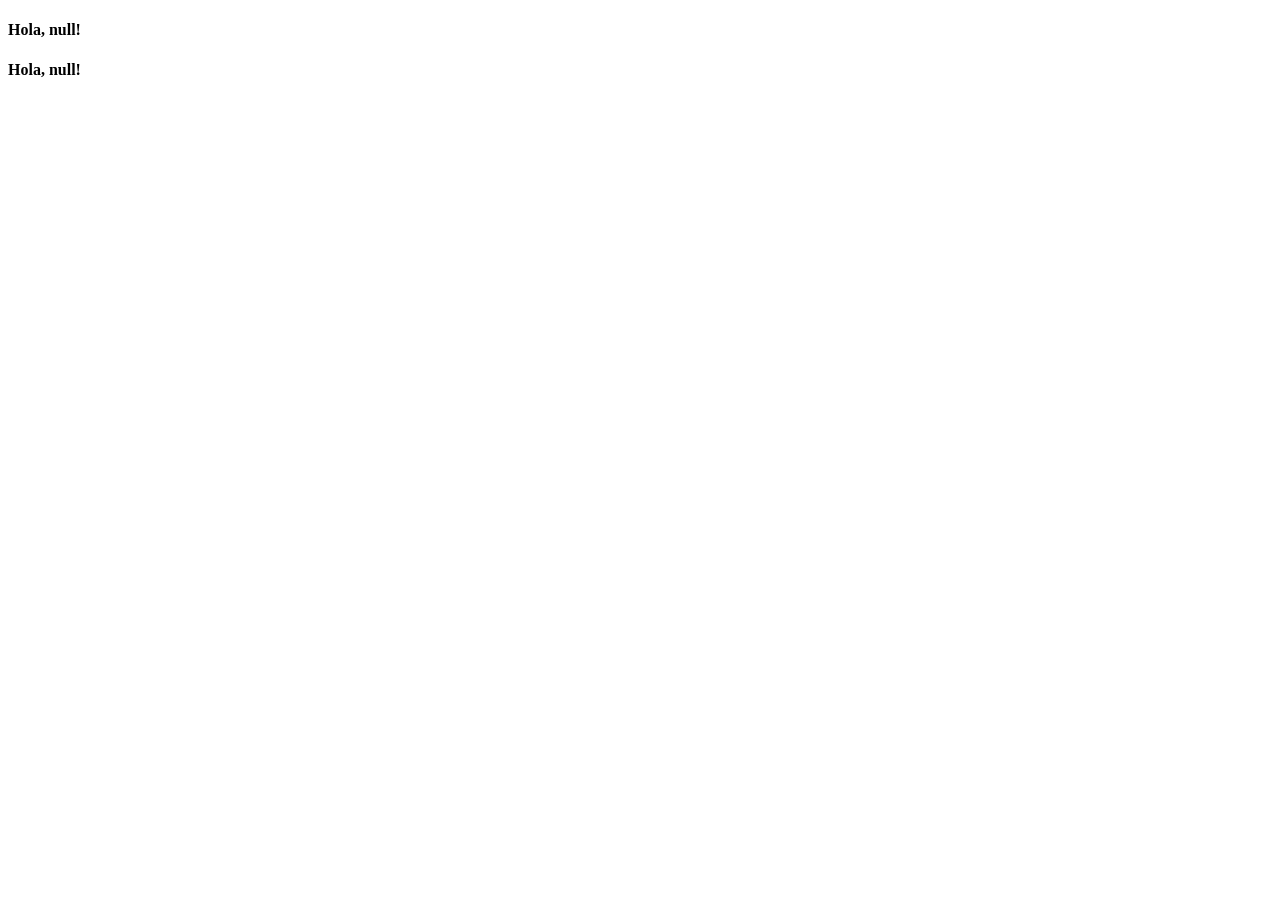
<file: clase34/index.html>
<!DOCTYPE html>
<html lang="en">

<head>
    <meta charset="UTF-8">
    <meta name="viewport" content="width=device-width, initial-scale=1.0">
    <title>Digitalers</title>
</head>

<body>
    <div id="root">
    </div>
    <script type="module" src="./js/index.js"></script>
</body>

</html>
</file>
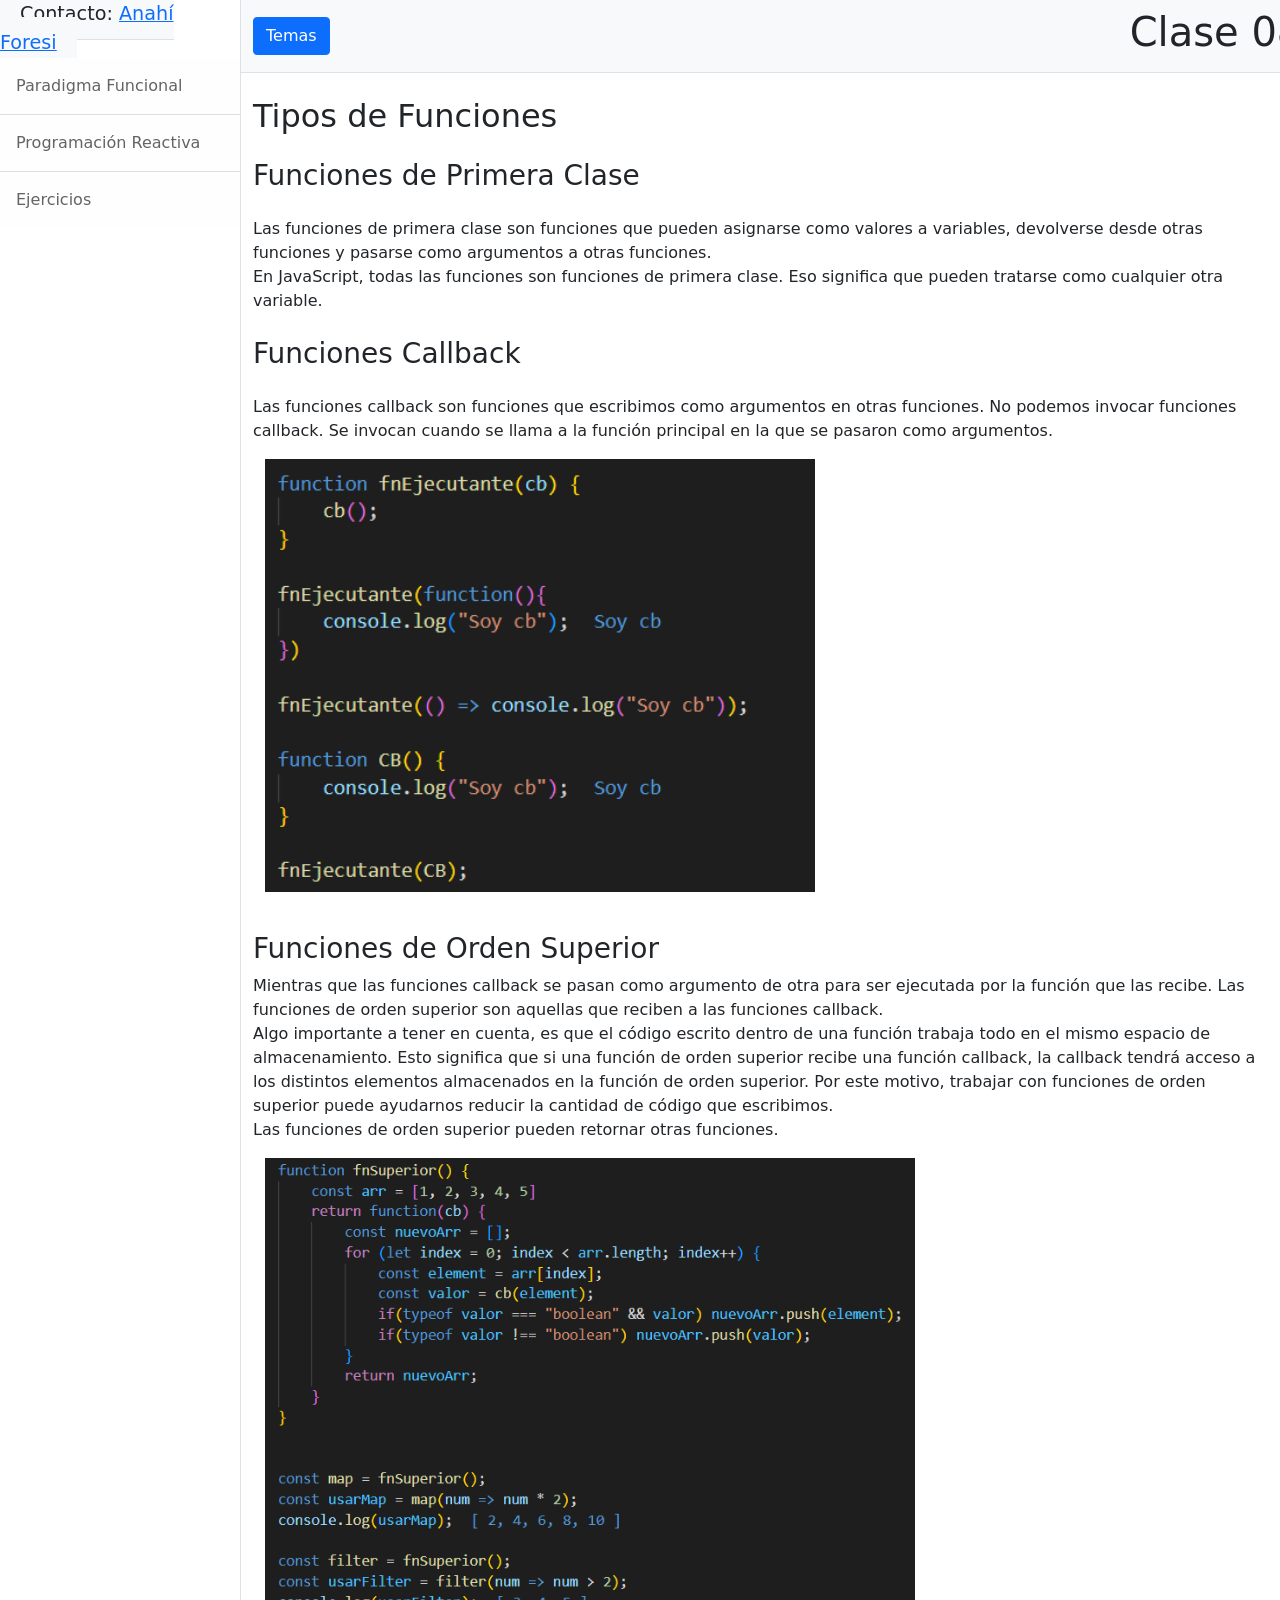
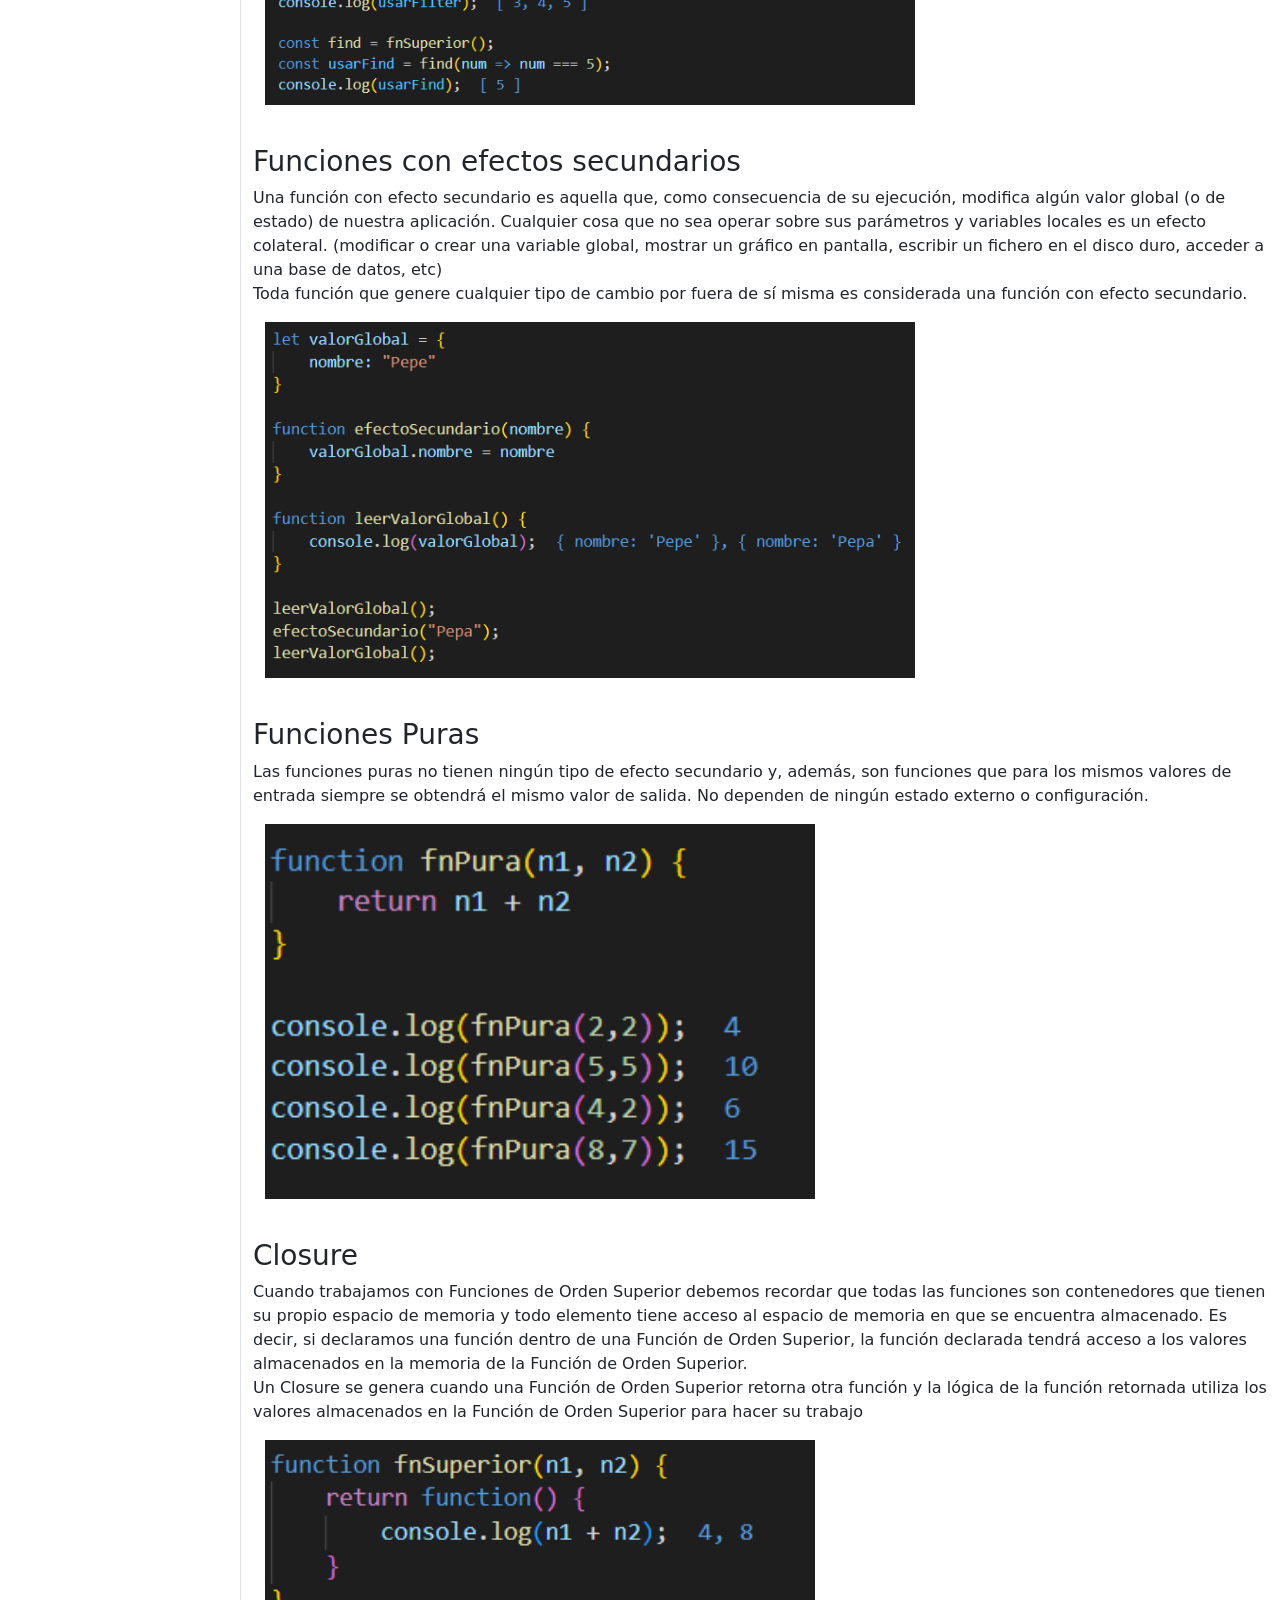
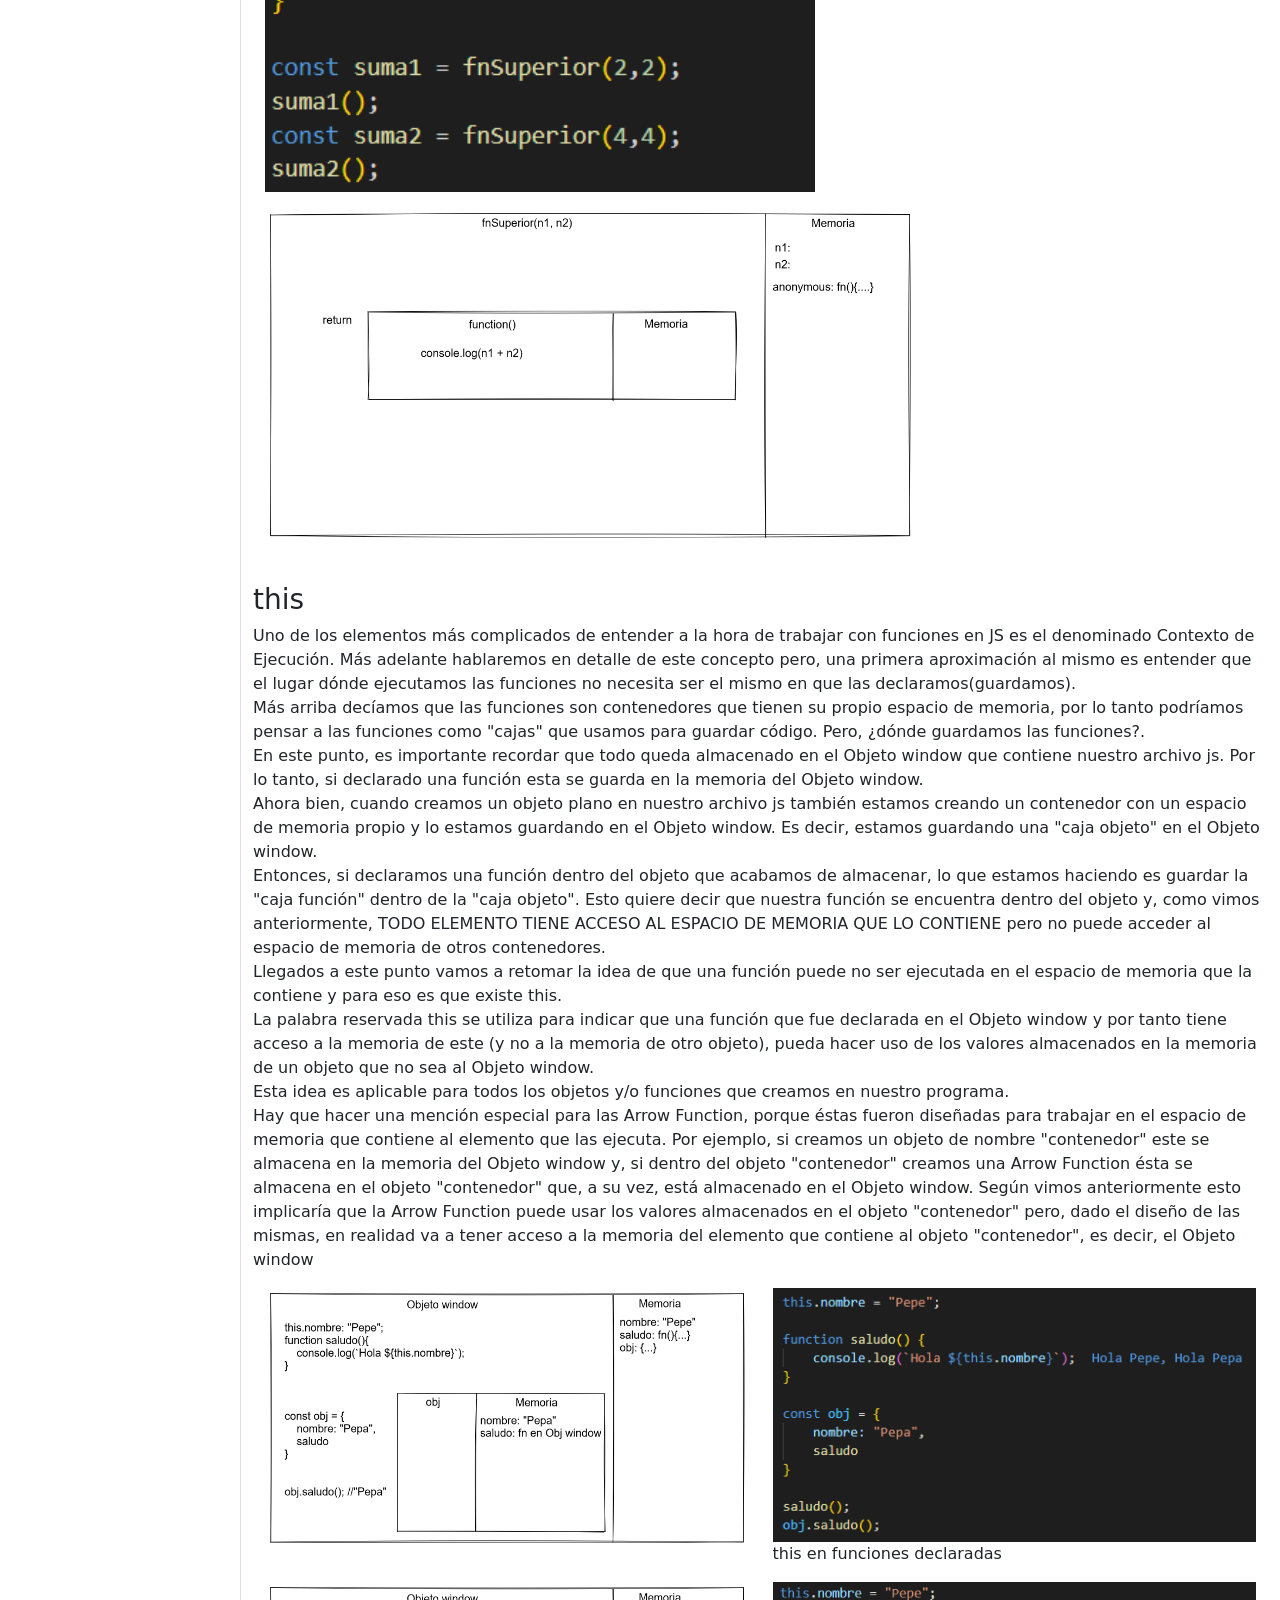
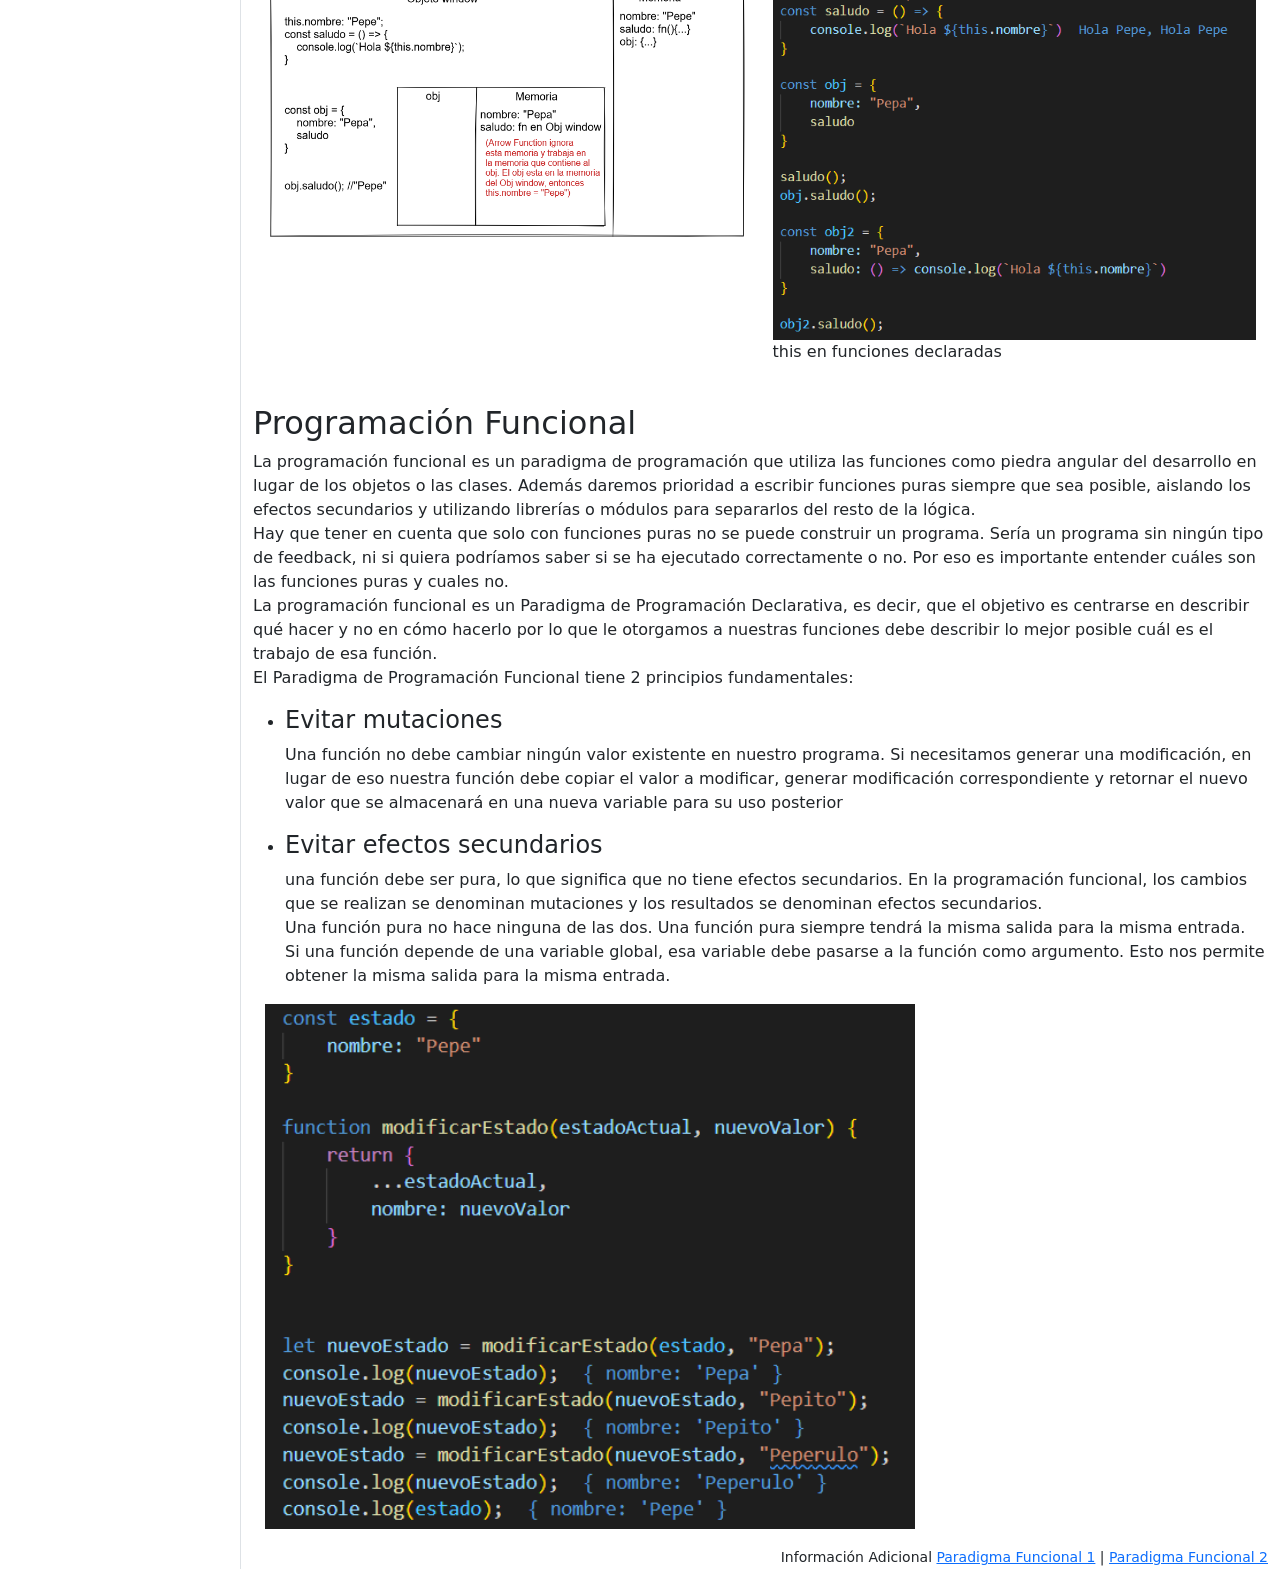
<file: clase34/Material Extra/Material - Clase 08/index.html>
<!DOCTYPE html>
<html lang="en">
  <head>
    <meta charset="utf-8" />
    <meta
      name="viewport"
      content="width=device-width, initial-scale=1, shrink-to-fit=no"
    />
    <meta name="description" content="" />
    <meta name="author" content="" />
    <title>JavaScript Avanzado</title>
    <link href="css/styles.css" rel="stylesheet" />
  </head>

  <body>
    <div class="d-flex" id="wrapper">
      <!-- Sidebar-->
      <div class="border-end bg-white" id="sidebar-wrapper">
        <span class="sidebar-heading border-bottom bg-light"
          >Contacto:
          <a href="mailto:anahiforesi.educacionit@gmail.com"
            >Anahí Foresi</a
          ></span
        >
        <ul class="list-group list-group-flush">
          <a
            class="list-group-item list-group-item-action list-group-item-light p-3"
            href="index.html"
            >Paradigma Funcional</a
          >
          <a
            class="list-group-item list-group-item-action list-group-item-light p-3"
            href="reactiva.html"
            >Programación Reactiva</a
          >
          <a
            class="list-group-item list-group-item-action list-group-item-light p-3"
            href="ejercicios.html"
            >Ejercicios</a
          >
        </ul>
      </div>
      <!-- Page content wrapper-->
      <div id="page-content-wrapper">
        <!-- Top navigation-->
        <nav
          id="barra"
          class="navbar navbar-expand-lg navbar-light bg-light border-bottom"
        >
          <div class="container-fluid">
            <button class="btn btn-primary" id="sidebarToggle">Temas</button>
            <h1>Clase 08</h1>
          </div>
        </nav>
        <!-- Page content-->
        <div class="container-fluid">
          <h2 class="mt-4">Tipos de Funciones</h2>
          <h3 class="my-4">Funciones de Primera Clase</h3>
          <p>
            Las funciones de primera clase son funciones que pueden asignarse
            como valores a variables, devolverse desde otras funciones y pasarse
            como argumentos a otras funciones.
            <br />
            En JavaScript, todas las funciones son funciones de primera clase.
            Eso significa que pueden tratarse como cualquier otra variable.
          </p>
          <h3 class="my-4">Funciones Callback</h3>
          <p>
            Las funciones callback son funciones que escribimos como argumentos
            en otras funciones. No podemos invocar funciones callback. Se
            invocan cuando se llama a la función principal en la que se pasaron
            como argumentos.
          </p>
          <div class="container">
            <div class="row row-cols-1">
              <div class="col mb-3">
                <img
                  src="assets/fnCallback.png"
                  alt=""
                  width="100%"
                  style="max-width: 550px"
                />
              </div>
            </div>
          </div>
          <h3 class="mt-4">Funciones de Orden Superior</h3>
          <p>
            Mientras que las funciones callback se pasan como argumento de otra
            para ser ejecutada por la función que las recibe. Las funciones de
            orden superior son aquellas que reciben a las funciones callback.
            <br />
            Algo importante a tener en cuenta, es que el código escrito dentro
            de una función trabaja todo en el mismo espacio de almacenamiento.
            Esto significa que si una función de orden superior recibe una
            función callback, la callback tendrá acceso a los distintos
            elementos almacenados en la función de orden superior. Por este
            motivo, trabajar con funciones de orden superior puede ayudarnos
            reducir la cantidad de código que escribimos.
            <br />
            Las funciones de orden superior pueden retornar otras funciones.
          </p>
          <div class="container">
            <div class="row row-cols-1">
              <div class="col mb-3">
                <img
                  src="assets/fnSuperior1.png"
                  alt=""
                  width="100%"
                  style="max-width: 650px"
                />
              </div>
            </div>
          </div>
          <h3 class="mt-4">Funciones con efectos secundarios</h3>
          <p>
            Una función con efecto secundario es aquella que, como consecuencia
            de su ejecución, modifica algún valor global (o de estado) de
            nuestra aplicación. Cualquier cosa que no sea operar sobre sus
            parámetros y variables locales es un efecto colateral. (modificar o
            crear una variable global, mostrar un gráfico en pantalla, escribir
            un fichero en el disco duro, acceder a una base de datos, etc)
            <br />
            Toda función que genere cualquier tipo de cambio por fuera de sí
            misma es considerada una función con efecto secundario.
          </p>
          <div class="container">
            <div class="row row-cols-1">
              <div class="col mb-3">
                <img
                  src="assets/fnEfecto.png"
                  alt=""
                  width="100%"
                  style="max-width: 650px"
                />
              </div>
            </div>
          </div>
          <h3 class="mt-4">Funciones Puras</h3>
          <p>
            Las funciones puras no tienen ningún tipo de efecto secundario y,
            además, son funciones que para los mismos valores de entrada siempre
            se obtendrá el mismo valor de salida. No dependen de ningún estado
            externo o configuración.
          </p>
          <div class="container">
            <div class="row row-cols-1">
              <div class="col mb-3">
                <img
                  src="assets/fnPura.png"
                  alt=""
                  width="100%"
                  style="max-width: 550px"
                />
              </div>
            </div>
          </div>
          <h3 class="mt-4">Closure</h3>
          <p>
            Cuando trabajamos con Funciones de Orden Superior debemos recordar
            que todas las funciones son contenedores que tienen su propio
            espacio de memoria y todo elemento tiene acceso al espacio de
            memoria en que se encuentra almacenado. Es decir, si declaramos una
            función dentro de una Función de Orden Superior, la función
            declarada tendrá acceso a los valores almacenados en la memoria de
            la Función de Orden Superior.
            <br />
            Un Closure se genera cuando una Función de Orden Superior retorna
            otra función y la lógica de la función retornada utiliza los valores
            almacenados en la Función de Orden Superior para hacer su trabajo
          </p>
          <div class="container">
            <div class="row row-cols-1">
              <div class="col mb-3">
                <img
                  src="assets/closure.png"
                  alt=""
                  width="100%"
                  style="max-width: 550px"
                />
              </div>
              <div class="col mb-3">
                <img
                  src="assets/closure1.png"
                  alt=""
                  width="100%"
                  style="max-width: 650px"
                />
              </div>
            </div>
          </div>
          <h3 class="mt-4">this</h3>
          <p>
            Uno de los elementos más complicados de entender a la hora de
            trabajar con funciones en JS es el denominado Contexto de Ejecución.
            Más adelante hablaremos en detalle de este concepto pero, una
            primera aproximación al mismo es entender que el lugar dónde
            ejecutamos las funciones no necesita ser el mismo en que las
            declaramos(guardamos).
            <br />
            Más arriba decíamos que las funciones son contenedores que tienen su
            propio espacio de memoria, por lo tanto podríamos pensar a las
            funciones como "cajas" que usamos para guardar código. Pero, ¿dónde
            guardamos las funciones?.
            <br />
            En este punto, es importante recordar que todo queda almacenado en
            el Objeto window que contiene nuestro archivo js. Por lo tanto, si
            declarado una función esta se guarda en la memoria del Objeto
            window.
            <br />
            Ahora bien, cuando creamos un objeto plano en nuestro archivo js
            también estamos creando un contenedor con un espacio de memoria
            propio y lo estamos guardando en el Objeto window. Es decir, estamos
            guardando una "caja objeto" en el Objeto window.
            <br />
            Entonces, si declaramos una función dentro del objeto que acabamos
            de almacenar, lo que estamos haciendo es guardar la "caja función"
            dentro de la "caja objeto". Esto quiere decir que nuestra función se
            encuentra dentro del objeto y, como vimos anteriormente, TODO
            ELEMENTO TIENE ACCESO AL ESPACIO DE MEMORIA QUE LO CONTIENE pero no
            puede acceder al espacio de memoria de otros contenedores.
            <br />
            Llegados a este punto vamos a retomar la idea de que una función
            puede no ser ejecutada en el espacio de memoria que la contiene y
            para eso es que existe this.
            <br />
            La palabra reservada this se utiliza para indicar que una función
            que fue declarada en el Objeto window y por tanto tiene acceso a la
            memoria de este (y no a la memoria de otro objeto), pueda hacer uso
            de los valores almacenados en la memoria de un objeto que no sea al
            Objeto window.
            <br />
            Esta idea es aplicable para todos los objetos y/o funciones que
            creamos en nuestro programa.
            <br />
            Hay que hacer una mención especial para las Arrow Function, porque
            éstas fueron diseñadas para trabajar en el espacio de memoria que
            contiene al elemento que las ejecuta. Por ejemplo, si creamos un
            objeto de nombre "contenedor" este se almacena en la memoria del
            Objeto window y, si dentro del objeto "contenedor" creamos una Arrow
            Function ésta se almacena en el objeto "contenedor" que, a su vez,
            está almacenado en el Objeto window. Según vimos anteriormente esto
            implicaría que la Arrow Function puede usar los valores almacenados
            en el objeto "contenedor" pero, dado el diseño de las mismas, en
            realidad va a tener acceso a la memoria del elemento que contiene al
            objeto "contenedor", es decir, el Objeto window
          </p>
          <div class="container">
            <div class="row row-cols-2">
              <div class="col mb-3">
                <img
                  src="assets/this.png"
                  alt=""
                  width="100%"
                  style="max-width: 750px"
                />
              </div>
              <div class="col mb-3">
                <img
                  src="assets/this1.png"
                  alt=""
                  width="100%"
                  style="max-width: 550px"
                />
                <br />
                <caption>
                  this en funciones declaradas
                </caption>
              </div>
            </div>
            <div class="row row-cols-2">
              <div class="col mb-3">
                <img
                  src="assets/this3.png"
                  alt=""
                  width="100%"
                  style="max-width: 750px"
                />
              </div>
              <div class="col mb-3">
                <img
                  src="assets/this2.png"
                  alt=""
                  width="100%"
                  style="max-width: 550px"
                />
                <br />
                <caption>
                  this en funciones declaradas
                </caption>
              </div>
            </div>
          </div>
          <h2 class="mt-4">Programación Funcional</h2>
          <p>
            La programación funcional es un paradigma de programación que
            utiliza las funciones como piedra angular del desarrollo en lugar de
            los objetos o las clases. Además daremos prioridad a escribir
            funciones puras siempre que sea posible, aislando los efectos
            secundarios y utilizando librerías o módulos para separarlos del
            resto de la lógica.
            <br />
            Hay que tener en cuenta que solo con funciones puras no se puede
            construir un programa. Sería un programa sin ningún tipo de
            feedback, ni si quiera podríamos saber si se ha ejecutado
            correctamente o no. Por eso es importante entender cuáles son las
            funciones puras y cuales no.
            <br />
            La programación funcional es un Paradigma de Programación
            Declarativa, es decir, que el objetivo es centrarse en describir qué
            hacer y no en cómo hacerlo por lo que le otorgamos a nuestras
            funciones debe describir lo mejor posible cuál es el trabajo de esa
            función.
            <br />
            El Paradigma de Programación Funcional tiene 2 principios
            fundamentales:
          </p>
          <ul>
            <li>
              <h4>Evitar mutaciones</h4>
              <p>
                Una función no debe cambiar ningún valor existente en nuestro
                programa. Si necesitamos generar una modificación, en lugar de
                eso nuestra función debe copiar el valor a modificar, generar
                modificación correspondiente y retornar el nuevo valor que se
                almacenará en una nueva variable para su uso posterior
              </p>
            </li>
            <li>
              <h4>Evitar efectos secundarios</h4>
              <p>
                una función debe ser pura, lo que significa que no tiene efectos
                secundarios. En la programación funcional, los cambios que se
                realizan se denominan mutaciones y los resultados se denominan
                efectos secundarios.
                <br />
                Una función pura no hace ninguna de las dos. Una función pura
                siempre tendrá la misma salida para la misma entrada.
                <br />
                Si una función depende de una variable global, esa variable debe
                pasarse a la función como argumento. Esto nos permite obtener la
                misma salida para la misma entrada.
              </p>
            </li>
          </ul>
          <div class="container">
            <div class="row row-cols-1">
              <div class="col mb-3">
                <img
                  src="assets/paradigmaFuncional.png"
                  alt=""
                  width="100%"
                  style="max-width: 650px"
                />
              </div>
            </div>
          </div>

          <footer class="text-end">
            <small
              >Información Adicional
              <a
                href="https://blog.softtek.com/es/programaci%C3%B3n-funcional-con-javascript-i"
                >Paradigma Funcional 1</a
              >
              |
              <a
                href="http://juanmirod.github.io/2017/06/16/introduccion-programacion-funcional-javascript.html"
                >Paradigma Funcional 2</a
              >
            </small>
          </footer>
        </div>
      </div>
    </div>
    <!-- Bootstrap core JS-->
    <script src="https://cdn.jsdelivr.net/npm/bootstrap@5.0.2/dist/js/bootstrap.bundle.min.js"></script>
    <!-- Core theme JS-->
    <script src="js/scripts.js"></script>
    <!-- Paradigma Funcional -->
    <script src="js/index.js"></script>
  </body>
</html>
</file>
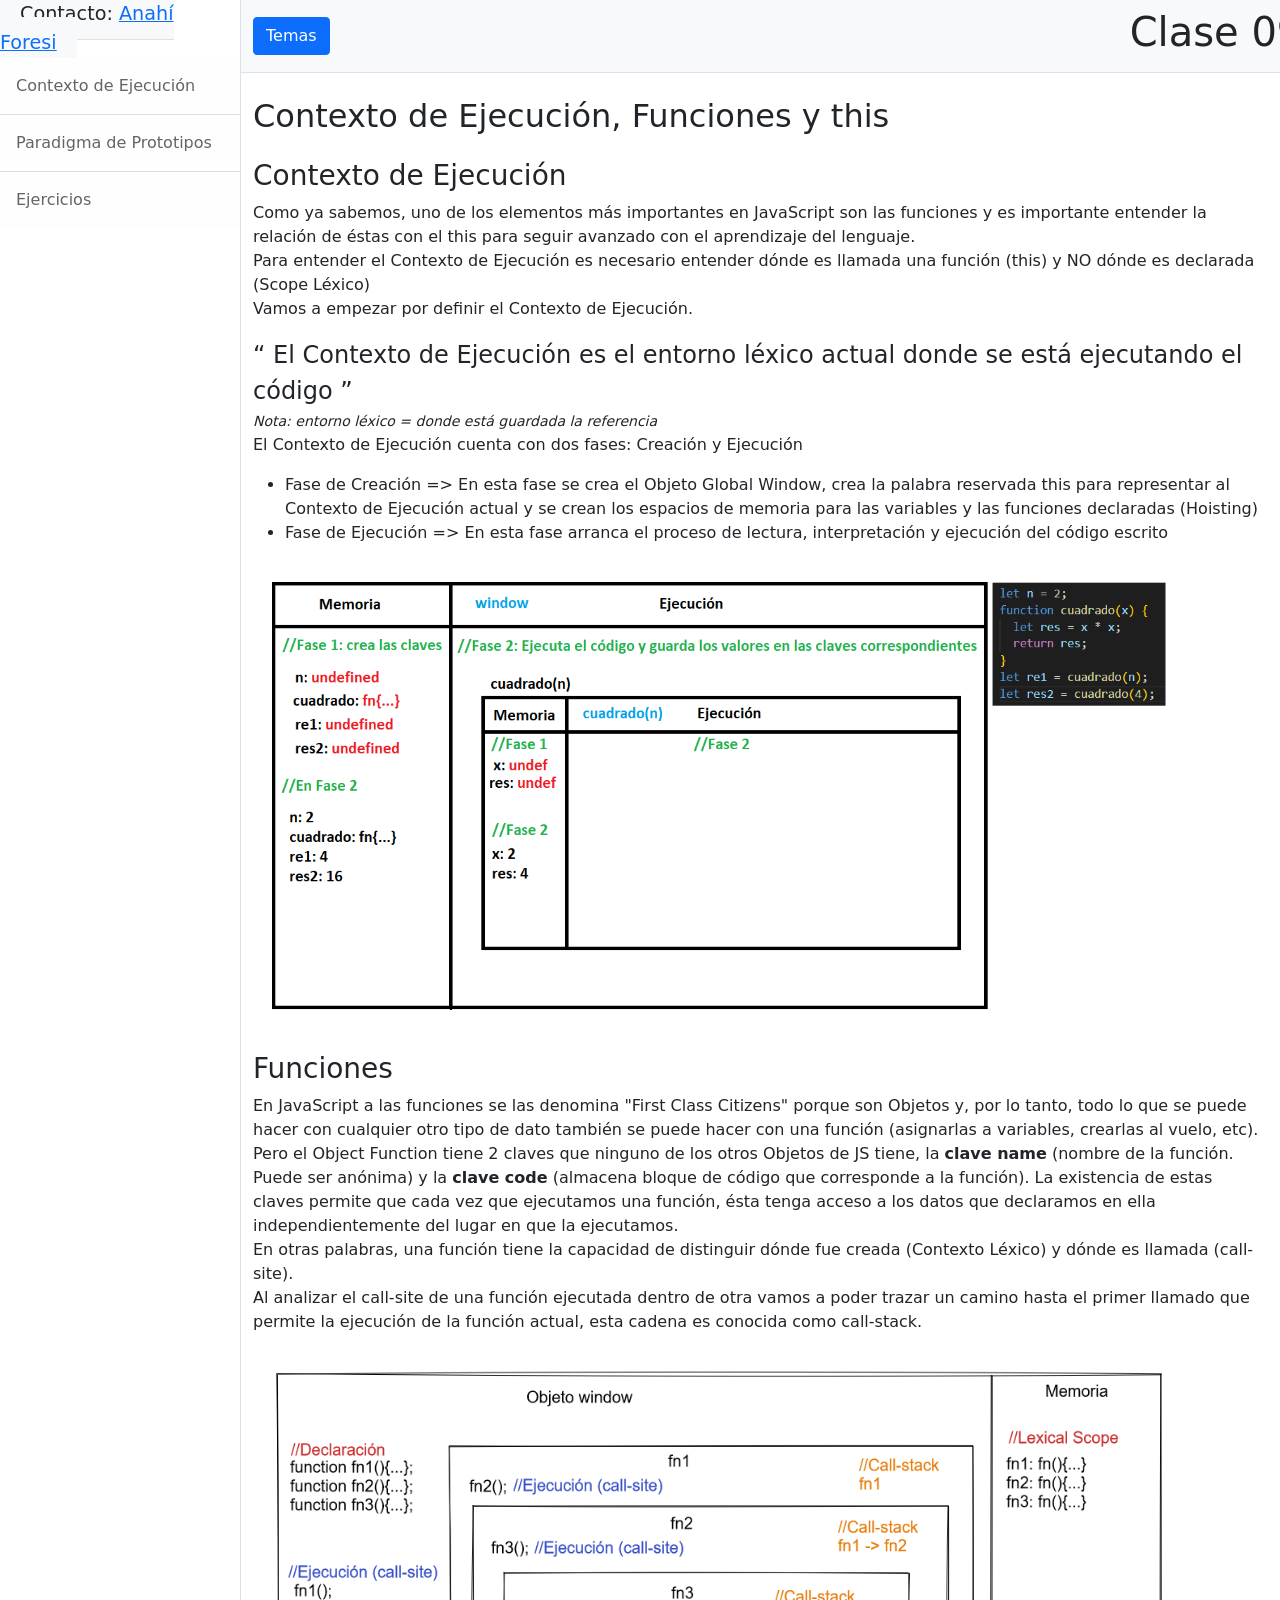
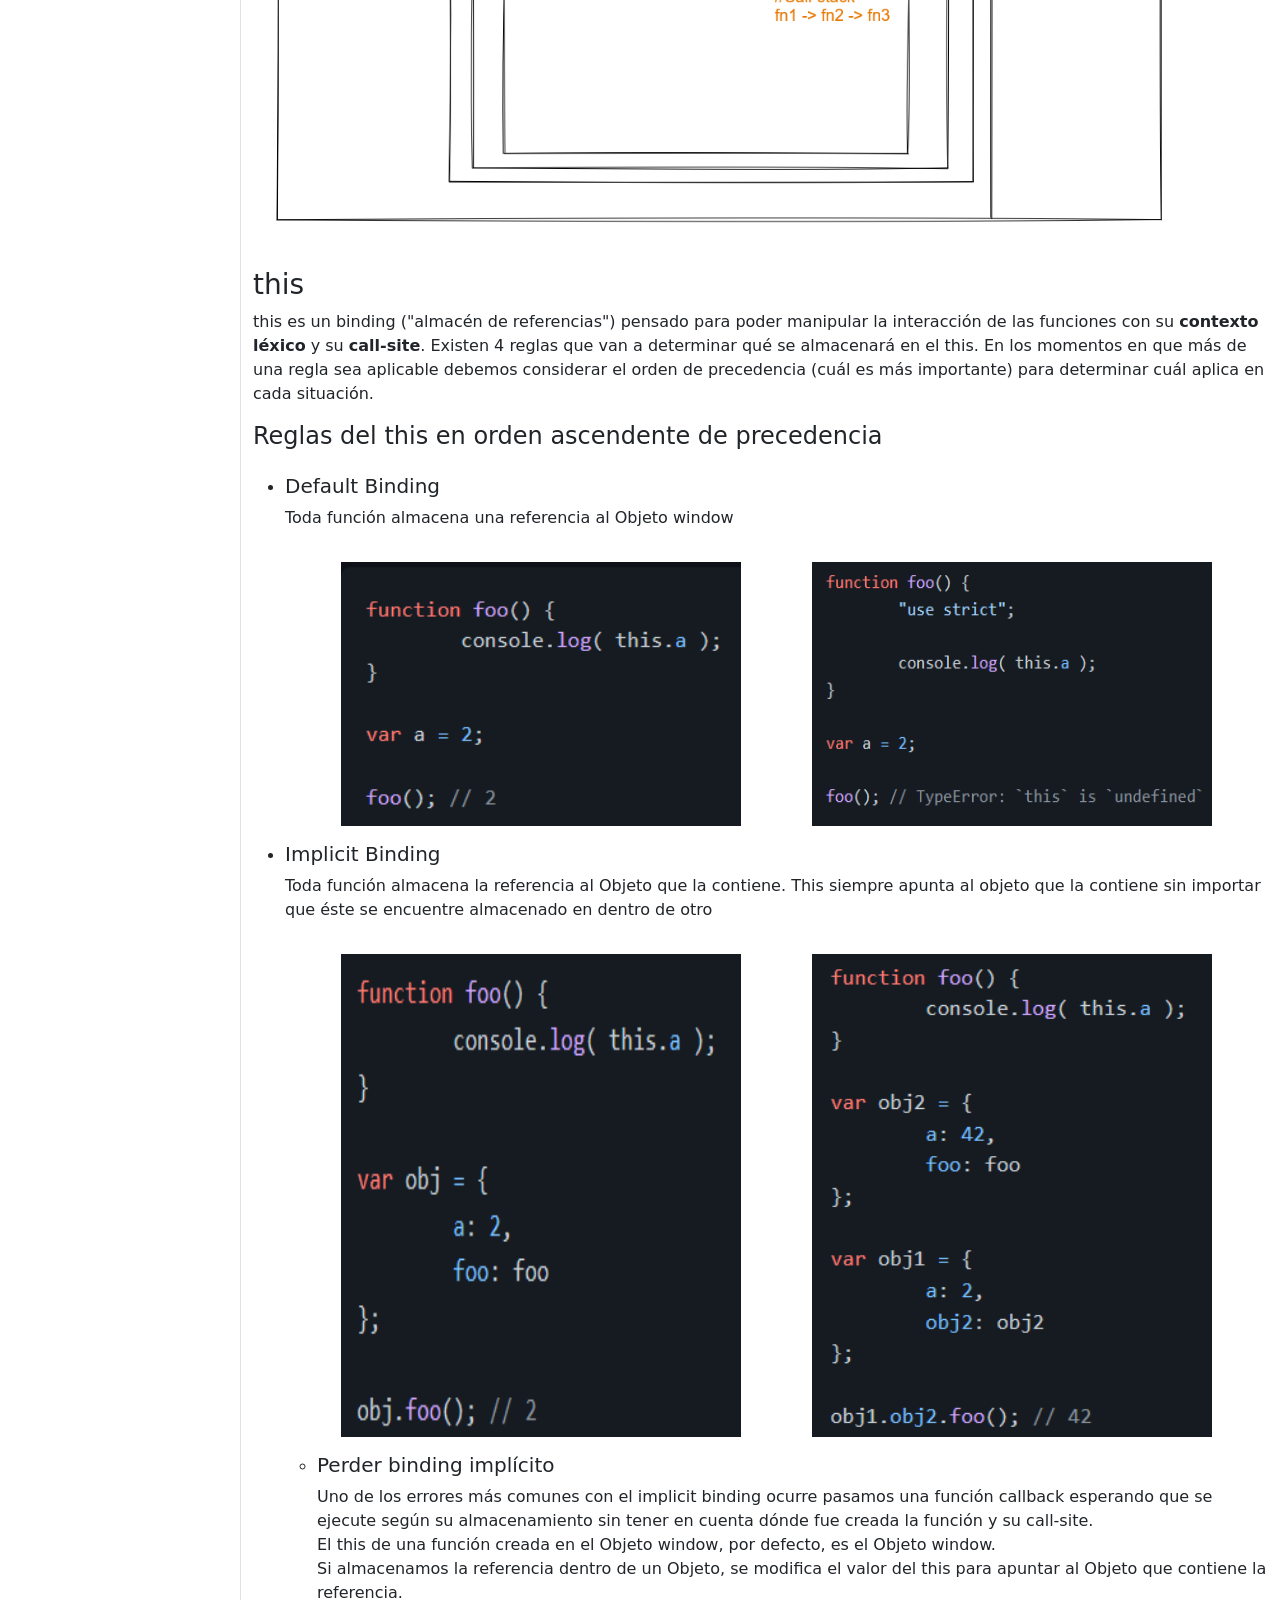
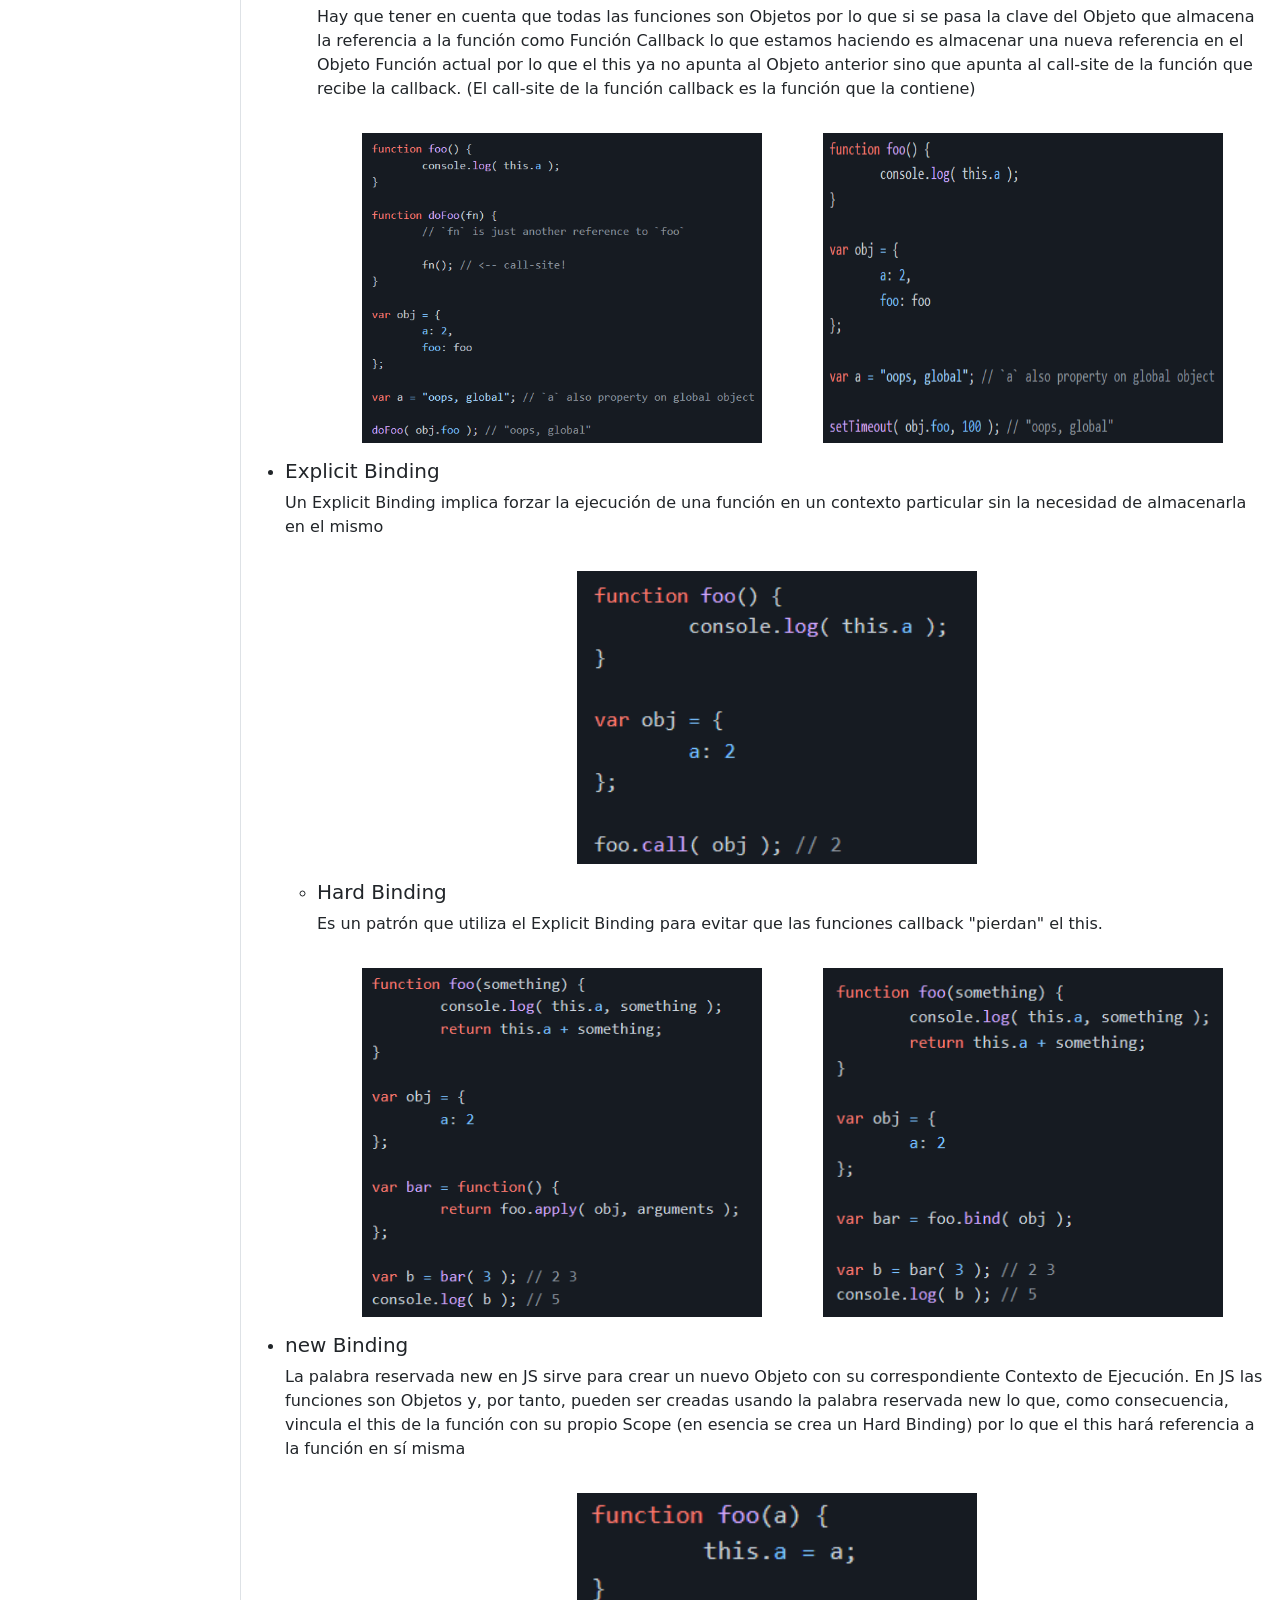
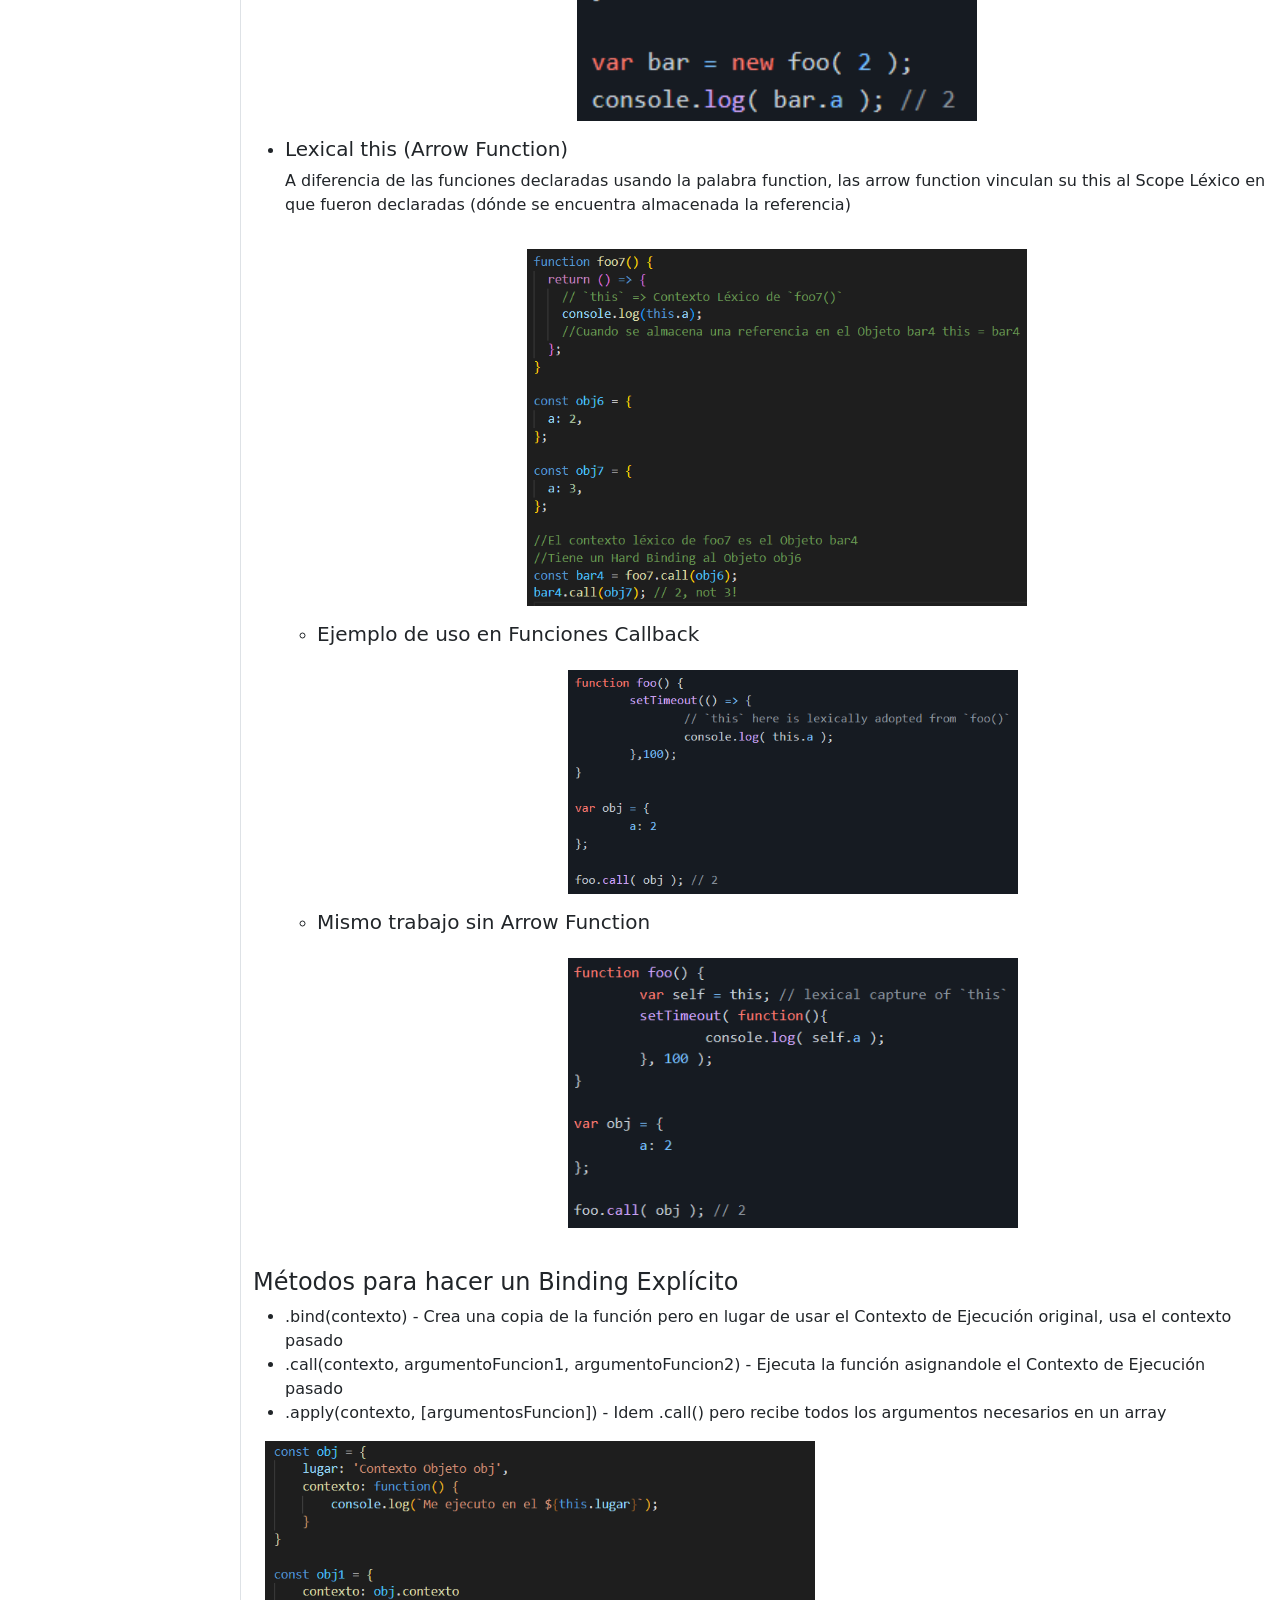
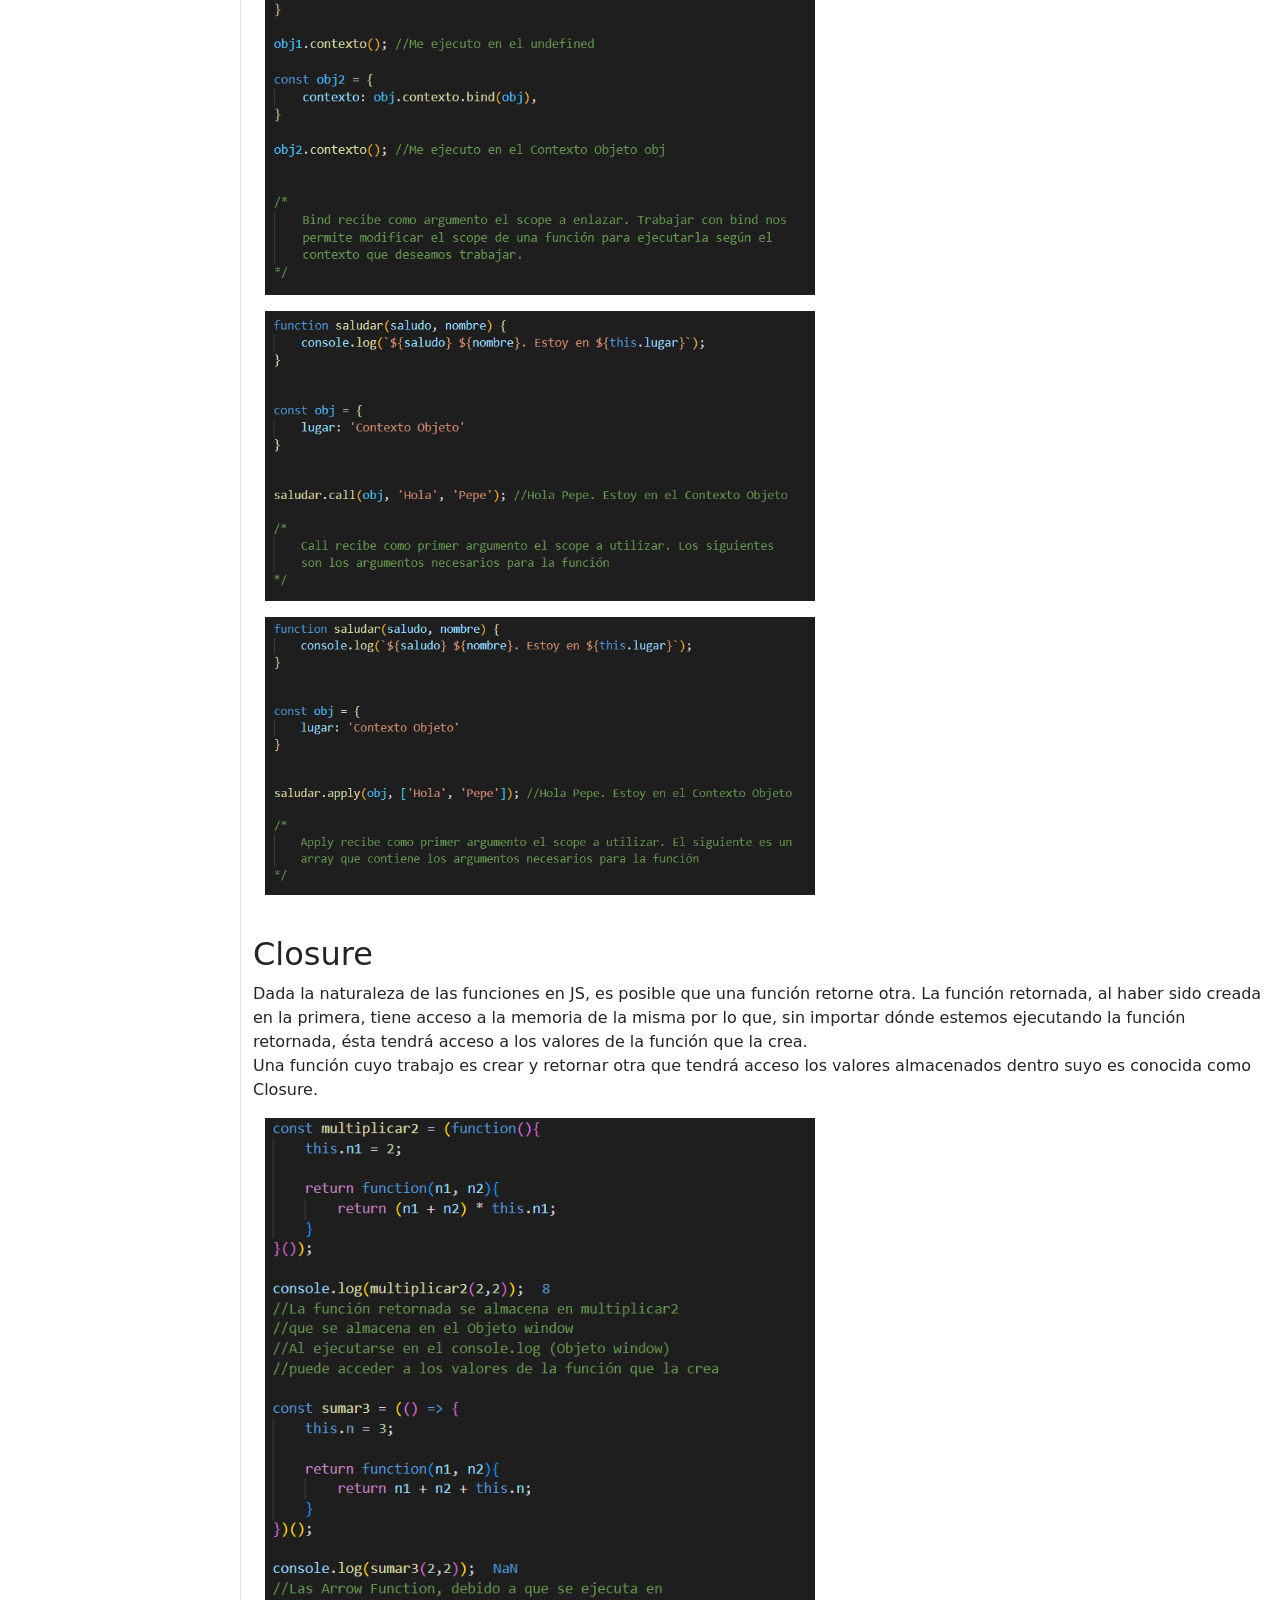
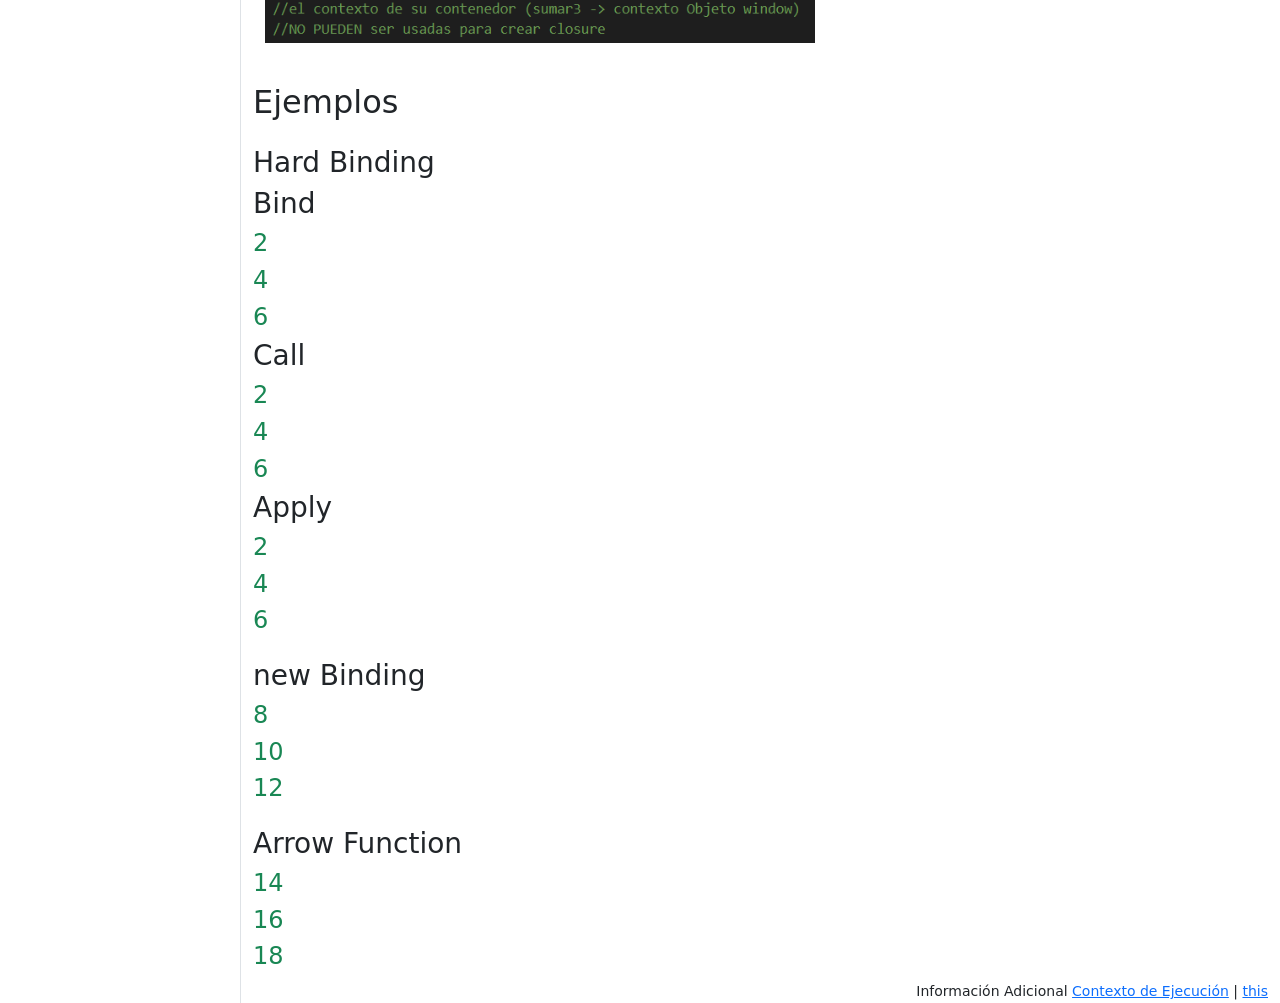
<file: clase34/Material Extra/Material - Clase 09/index.html>
<!DOCTYPE html>
<html lang="en">
  <head>
    <meta charset="utf-8" />
    <meta
      name="viewport"
      content="width=device-width, initial-scale=1, shrink-to-fit=no"
    />
    <meta name="description" content="" />
    <meta name="author" content="" />
    <title>JavaScript Avanzado</title>
    <link href="css/styles.css" rel="stylesheet" />
  </head>

  <body>
    <div class="d-flex" id="wrapper">
      <!-- Sidebar-->
      <div class="border-end bg-white" id="sidebar-wrapper">
        <span class="sidebar-heading border-bottom bg-light"
          >Contacto:
          <a href="mailto:anahiforesi.educacionit@gmail.com"
            >Anahí Foresi</a
          ></span
        >
        <ul class="list-group list-group-flush">
          <a
            class="list-group-item list-group-item-action list-group-item-light p-3"
            href="index.html"
            >Contexto de Ejecución</a
          >
          <a
            class="list-group-item list-group-item-action list-group-item-light p-3"
            href="poo.html"
            >Paradigma de Prototipos</a
          >
          <a
            class="list-group-item list-group-item-action list-group-item-light p-3"
            href="ejercicios.html"
            >Ejercicios</a
          >
        </ul>
      </div>
      <!-- Page content wrapper-->
      <div id="page-content-wrapper">
        <!-- Top navigation-->
        <nav
          id="barra"
          class="navbar navbar-expand-lg navbar-light bg-light border-bottom"
        >
          <div class="container-fluid">
            <button class="btn btn-primary" id="sidebarToggle">Temas</button>
            <h1>Clase 09</h1>
          </div>
        </nav>
        <!-- Page content-->
        <div class="container-fluid">
          <h2 class="mt-4">Contexto de Ejecución, Funciones y this</h2>
          <h3 class="mt-4">Contexto de Ejecución</h3>
          <p>
            Como ya sabemos, uno de los elementos más importantes en JavaScript
            son las funciones y es importante entender la relación de éstas con
            el this para seguir avanzado con el aprendizaje del lenguaje. <br />
            Para entender el Contexto de Ejecución es necesario entender dónde
            es llamada una función (this) y NO dónde es declarada (Scope Léxico)
            <br />
            Vamos a empezar por definir el Contexto de Ejecución.
          </p>
          <q class="fs-4 d-block">
            El Contexto de Ejecución es el entorno léxico actual donde se está
            ejecutando el código
          </q>
          <small
            ><i
              >Nota: entorno léxico = donde está guardada la referencia</i
            ></small
          >
          <p>
            El Contexto de Ejecución cuenta con dos fases: Creación y Ejecución
          </p>
          <ul>
            <li>
              Fase de Creación => En esta fase se crea el Objeto Global Window,
              crea la palabra reservada this para representar al Contexto de
              Ejecución actual y se crean los espacios de memoria para las
              variables y las funciones declaradas (Hoisting)
            </li>
            <li>
              Fase de Ejecución => En esta fase arranca el proceso de lectura,
              interpretación y ejecución del código escrito
            </li>
          </ul>
          <img
            src="assets/code.png"
            alt=""
            class="w-100 m-3"
            style="max-width: 900px"
          />
          <h3 class="mt-4">Funciones</h3>
          <p>
            En JavaScript a las funciones se las denomina "First Class Citizens"
            porque son Objetos y, por lo tanto, todo lo que se puede hacer con
            cualquier otro tipo de dato también se puede hacer con una función
            (asignarlas a variables, crearlas al vuelo, etc). Pero el Object
            Function tiene 2 claves que ninguno de los otros Objetos de JS
            tiene, la <b>clave name</b> (nombre de la función. Puede ser
            anónima) y la <b>clave code</b> (almacena bloque de código que
            corresponde a la función). La existencia de estas claves permite que
            cada vez que ejecutamos una función, ésta tenga acceso a los datos
            que declaramos en ella independientemente del lugar en que la
            ejecutamos. <br />
            En otras palabras, una función tiene la capacidad de distinguir
            dónde fue creada (Contexto Léxico) y dónde es llamada (call-site).
            <br />
            Al analizar el call-site de una función ejecutada dentro de otra
            vamos a poder trazar un camino hasta el primer llamado que permite
            la ejecución de la función actual, esta cadena es conocida como
            call-stack.
          </p>
          <img
            src="assets/contexto1.png"
            alt=""
            class="w-100 m-3"
            style="max-width: 900px"
          />
          <h3 class="mt-4">this</h3>
          <p>
            this es un binding ("almacén de referencias") pensado para poder
            manipular la interacción de las funciones con su
            <b>contexto léxico</b> y su <b>call-site</b>. Existen 4 reglas que
            van a determinar qué se almacenará en el this. En los momentos en
            que más de una regla sea aplicable debemos considerar el orden de
            precedencia (cuál es más importante) para determinar cuál aplica en
            cada situación.
          </p>
          <h4 class="mb-4">
            Reglas del this en orden ascendente de precedencia
          </h4>
          <ul>
            <li>
              <h5 class="mb-2">Default Binding</h5>
              <p>Toda función almacena una referencia al Objeto window</p>
              <div class="d-flex justify-content-evenly">
                <img
                  src="assets/this1.png"
                  alt=""
                  class="w-75 m-3"
                  style="max-width: 400px"
                />
                <img
                  src="assets/this4.png"
                  alt=""
                  class="w-75 m-3"
                  style="max-width: 400px"
                />
              </div>
            </li>
            <li>
              <h5 class="mb-2">Implicit Binding</h5>
              <p>
                Toda función almacena la referencia al Objeto que la contiene.
                This siempre apunta al objeto que la contiene sin importar que
                éste se encuentre almacenado en dentro de otro
              </p>
              <div class="d-flex justify-content-evenly">
                <img
                  src="assets/this2.png"
                  alt=""
                  class="w-75 m-3"
                  style="max-width: 400px"
                />
                <img
                  src="assets/this3.png"
                  alt=""
                  class="w-75 m-3"
                  style="max-width: 400px"
                />
              </div>
              <ul>
                <li>
                  <h5 class="mb-2">Perder binding implícito</h5>
                  <p>
                    Uno de los errores más comunes con el implicit binding
                    ocurre pasamos una función callback esperando que se ejecute
                    según su almacenamiento sin tener en cuenta dónde fue creada
                    la función y su call-site. <br />
                    El this de una función creada en el Objeto window, por
                    defecto, es el Objeto window.
                    <br />
                    Si almacenamos la referencia dentro de un Objeto, se
                    modifica el valor del this para apuntar al Objeto que
                    contiene la referencia.
                    <br />
                    Hay que tener en cuenta que todas las funciones son Objetos
                    por lo que si se pasa la clave del Objeto que almacena la
                    referencia a la función como Función Callback lo que estamos
                    haciendo es almacenar una nueva referencia en el Objeto
                    Función actual por lo que el this ya no apunta al Objeto
                    anterior sino que apunta al call-site de la función que
                    recibe la callback. (El call-site de la función callback es
                    la función que la contiene)
                  </p>
                  <div class="d-flex justify-content-evenly">
                    <img
                      src="assets/this5.png"
                      alt=""
                      class="w-75 m-3"
                      style="max-width: 400px"
                    />
                    <img
                      src="assets/this6.png"
                      alt=""
                      class="w-75 m-3"
                      style="max-width: 400px"
                    />
                  </div>
                </li>
              </ul>
            </li>
            <li>
              <h5 class="mb-2">Explicit Binding</h5>
              <p>
                Un Explicit Binding implica forzar la ejecución de una función
                en un contexto particular sin la necesidad de almacenarla en el
                mismo
              </p>
              <div class="d-flex justify-content-evenly">
                <img
                  src="assets/this7.png"
                  alt=""
                  class="w-75 m-3"
                  style="max-width: 400px"
                />
              </div>
              <ul>
                <li>
                  <h5 class="mb-2">Hard Binding</h5>
                  <p>
                    Es un patrón que utiliza el Explicit Binding para evitar que
                    las funciones callback "pierdan" el this.
                  </p>
                  <div class="d-flex justify-content-evenly">
                    <img
                      src="assets/this8.png"
                      alt=""
                      class="w-75 m-3"
                      style="max-width: 400px"
                    />
                    <img
                      src="assets/this9.png"
                      alt=""
                      class="w-75 m-3"
                      style="max-width: 400px"
                    />
                  </div>
                </li>
              </ul>
            </li>
            <li>
              <h5 class="mb-2">new Binding</h5>
              <p>
                La palabra reservada new en JS sirve para crear un nuevo Objeto
                con su correspondiente Contexto de Ejecución. En JS las
                funciones son Objetos y, por tanto, pueden ser creadas usando la
                palabra reservada new lo que, como consecuencia, vincula el this
                de la función con su propio Scope (en esencia se crea un Hard
                Binding) por lo que el this hará referencia a la función en sí
                misma
              </p>
              <div class="d-flex justify-content-evenly">
                <img
                  src="assets/this10.png"
                  alt=""
                  class="w-75 m-3"
                  style="max-width: 400px"
                />
              </div>
            </li>
            <li>
              <h5 class="mb-2">Lexical this (Arrow Function)</h5>
              <p>
                A diferencia de las funciones declaradas usando la palabra
                function, las arrow function vinculan su this al Scope Léxico en
                que fueron declaradas (dónde se encuentra almacenada la
                referencia)
              </p>
              <div class="d-flex justify-content-evenly">
                <img
                  src="assets/this11.png"
                  alt=""
                  class="w-75 m-3"
                  style="max-width: 500px"
                />
              </div>
              <ul>
                <li>
                  <h5 class="mb-2">Ejemplo de uso en Funciones Callback</h5>
                  <div class="d-flex justify-content-evenly">
                    <img
                      src="assets/this12.png"
                      alt=""
                      class="w-75 m-3"
                      style="max-width: 450px"
                    />
                  </div>
                </li>
                <li>
                  <h5 class="mb-2">Mismo trabajo sin Arrow Function</h5>
                  <div class="d-flex justify-content-evenly">
                    <img
                      src="assets/this13.png"
                      alt=""
                      class="w-75 m-3"
                      style="max-width: 450px"
                    />
                  </div>
                </li>
              </ul>
            </li>
          </ul>
          <h4 class="mt-4">Métodos para hacer un Binding Explícito</h4>
          <ul>
            <li>
              .bind(contexto) - Crea una copia de la función pero en lugar de
              usar el Contexto de Ejecución original, usa el contexto pasado
            </li>
            <li>
              .call(contexto, argumentoFuncion1, argumentoFuncion2) - Ejecuta la
              función asignandole el Contexto de Ejecución pasado
            </li>
            <li>
              .apply(contexto, [argumentosFuncion]) - Idem .call() pero recibe
              todos los argumentos necesarios en un array
            </li>
          </ul>
          <div class="container">
            <div class="row row-cols-1">
              <div class="col mb-3">
                <img
                  src="assets/bind.png"
                  alt=""
                  width="100%"
                  style="max-width: 550px"
                />
              </div>
              <div class="col mb-3">
                <img
                  src="assets/call.png"
                  alt=""
                  width="100%"
                  style="max-width: 550px"
                />
              </div>
              <div class="col mb-3">
                <img
                  src="assets/apply.png"
                  alt=""
                  width="100%"
                  style="max-width: 550px"
                />
              </div>
            </div>
          </div>
          <h2 class="mt-4">Closure</h2>
          <p>
            Dada la naturaleza de las funciones en JS, es posible que una
            función retorne otra. La función retornada, al haber sido creada en
            la primera, tiene acceso a la memoria de la misma por lo que, sin
            importar dónde estemos ejecutando la función retornada, ésta tendrá
            acceso a los valores de la función que la crea.
            <br />
            Una función cuyo trabajo es crear y retornar otra que tendrá acceso
            los valores almacenados dentro suyo es conocida como Closure.
          </p>
          <div class="container">
            <div class="row">
              <div class="col mb-3">
                <img
                  src="assets/closure.PNG"
                  alt=""
                  width="100%"
                  style="max-width: 550px"
                />
              </div>
            </div>
          </div>
          <h2 class="mt-4">Ejemplos</h2>
          <h3 class="mt-4">Hard Binding</h3>
          <div class="hard"></div>

          <h3 class="mt-4">new Binding</h3>
          <div class="new"></div>

          <h3 class="mt-4">Arrow Function</h3>
          <div class="arrow"></div>

          <footer class="text-end">
            <small
              >Información Adicional
              <a
                href="https://www.freecodecamp.org/espanol/news/contexto-de-ejecucion-de-javascript-y-hoisting-explicados-con-ejemplos-de-codigo/"
                >Contexto de Ejecución</a
              >
              |
              <a
                href="https://www.freecodecamp.org/espanol/news/la-palabra-clave-this-5-reglas-de-vinculacion-de-teclas-explicadas-para-principiantes-de-javascript/"
                >this</a
              >
            </small>
          </footer>
        </div>
      </div>
    </div>
    <!-- Bootstrap core JS-->
    <script src="https://cdn.jsdelivr.net/npm/bootstrap@5.0.2/dist/js/bootstrap.bundle.min.js"></script>
    <!-- Core theme JS-->
    <script src="js/scripts.js"></script>
    <!-- Contexto de Ejecución -->
    <script src="js/index.js"></script>
    <script src="js/ejemplos.js"></script>
  </body>
</html>
</file>
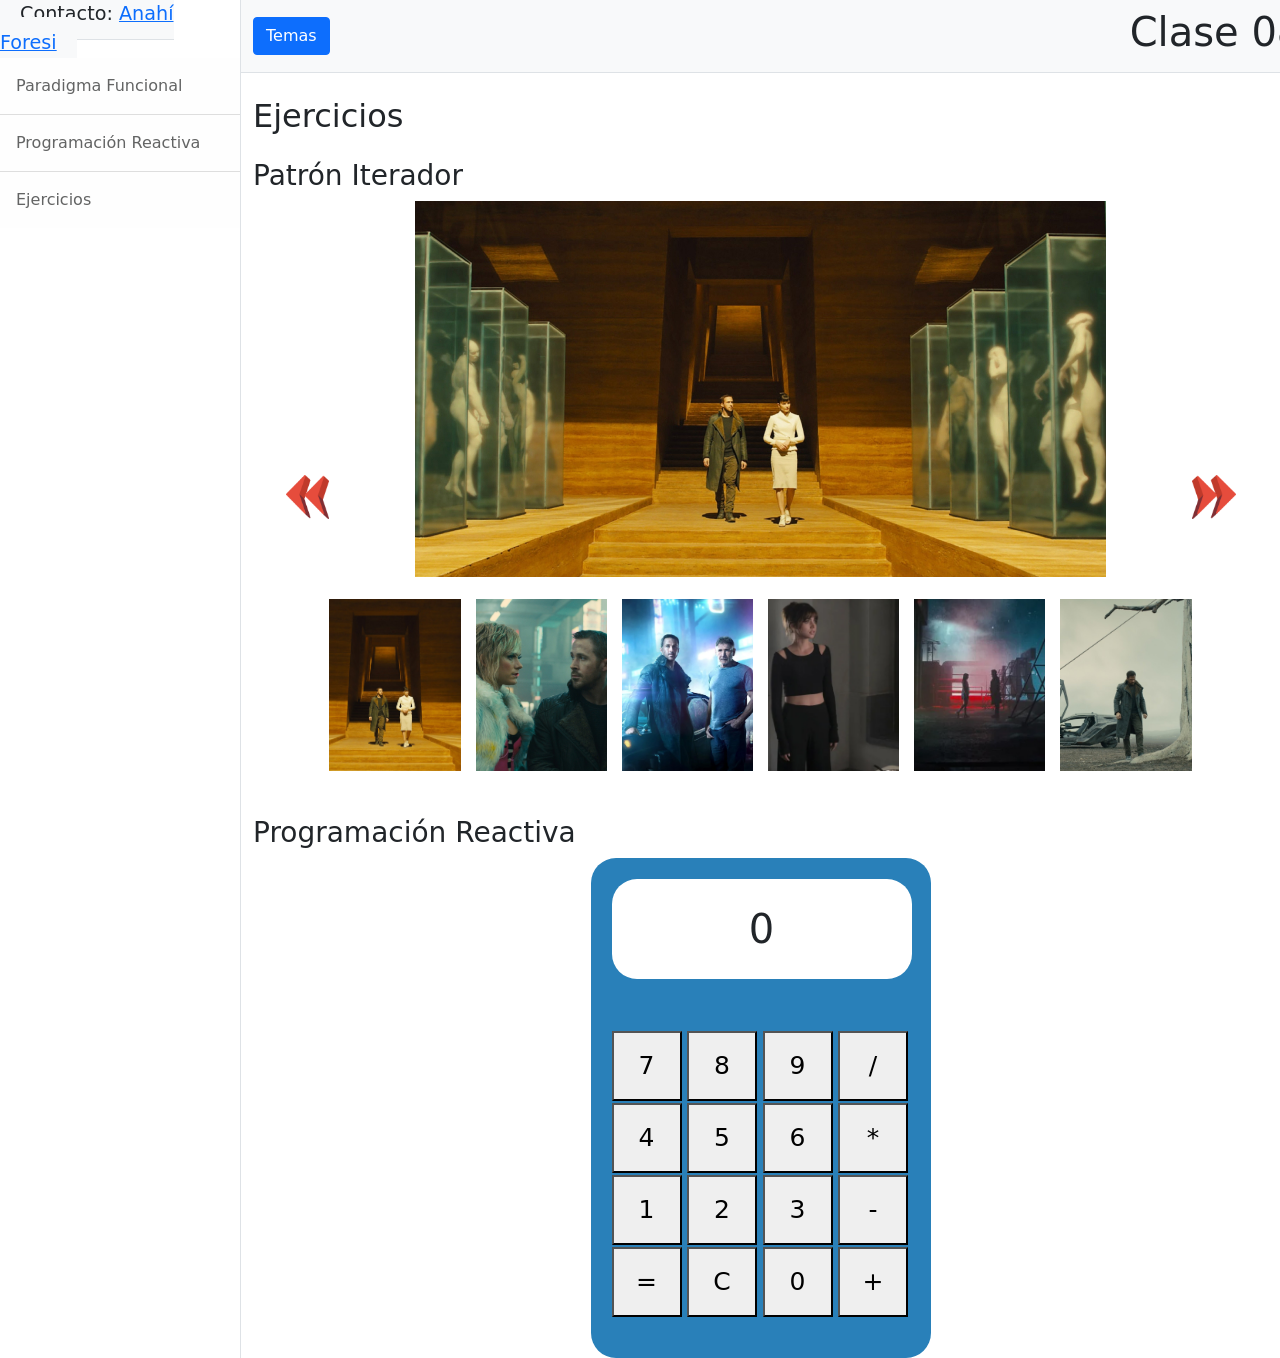
<file: clase34/Material Extra/Material - Clase 08/ejercicios.html>
<!DOCTYPE html>
<html lang="en">
  <head>
    <meta charset="utf-8" />
    <meta
      name="viewport"
      content="width=device-width, initial-scale=1, shrink-to-fit=no"
    />
    <meta name="description" content="" />
    <meta name="author" content="" />
    <title>JavaScript Avanzado</title>
    <link href="css/styles.css" rel="stylesheet" />
    <link rel="stylesheet" href="css/ejercicios.css" />
  </head>

  <body>
    <div class="d-flex" id="wrapper">
      <!-- Sidebar-->
      <div class="border-end bg-white" id="sidebar-wrapper">
        <span class="sidebar-heading border-bottom bg-light"
          >Contacto:
          <a href="mailto:anahiforesi.educacionit@gmail.com"
            >Anahí Foresi</a
          ></span
        >
        <ul class="list-group list-group-flush">
          <ul class="list-group list-group-flush">
            <a
              class="list-group-item list-group-item-action list-group-item-light p-3"
              href="index.html"
              >Paradigma Funcional</a
            >
            <a
              class="list-group-item list-group-item-action list-group-item-light p-3"
              href="reactiva.html"
              >Programación Reactiva</a
            >
            <a
              class="list-group-item list-group-item-action list-group-item-light p-3"
              href="ejercicios.html"
              >Ejercicios</a
            >
          </ul>
        </ul>
      </div>
      <!-- Page content wrapper-->
      <div id="page-content-wrapper">
        <!-- Top navigation-->
        <nav
          id="barra"
          class="navbar navbar-expand-lg navbar-light bg-light border-bottom"
        >
          <div class="container-fluid">
            <button class="btn btn-primary" id="sidebarToggle">Temas</button>
            <h1>Clase 08</h1>
          </div>
        </nav>
        <!-- Page content-->
        <div id="ejercicios" class="container-fluid">
          <h2 class="mt-4 mb-4">Ejercicios</h2>
          <h3 class="mt-4">Patrón Iterador</h3>
          <section id="iterador">
            <img
              src="imagesGaleria/flecha-hacia-la-izquierda-1.png"
              alt=""
              class="flecha flechaIzquierda"
            />
            <div class="galeria">
              <img
                src="imagesGaleria/galeria-1.jpg"
                alt=""
                class="imgCentral"
              />
              <div class="lista">
                <img src="imagesGaleria/galeria-1.jpg" alt="" />
                <img src="imagesGaleria/galeria-2.jpg" alt="" />
                <img src="imagesGaleria/galeria-3.jpg" alt="" />
                <img src="imagesGaleria/galeria-4.jpg" alt="" />
                <img src="imagesGaleria/galeria-5.jpg" alt="" />
                <img src="imagesGaleria/galeria-6.jpg" alt="" />
              </div>
            </div>
            <img
              src="imagesGaleria/flecha-hacia-la-derecha-1.png"
              alt=""
              class="flecha flechaDerecha"
            />
          </section>
          <h3 class="mt-4">Programación Reactiva</h3>
          <section>
            <table class="calculator">
              <tr>
                <td colspan="4"><span id="result"></span></td>
              </tr>
              <tr>
                <td><button class="number">7</button></td>
                <td><button class="number">8</button></td>
                <td><button class="number">9</button></td>
                <td><button class="operator">/</button></td>
              </tr>
              <tr>
                <td><button class="number">4</button></td>
                <td><button class="number">5</button></td>
                <td><button class="number">6</button></td>
                <td>
                  <button class="operator">*</button>
                </td>
              </tr>
              <tr>
                <td><button class="number">1</button></td>
                <td><button class="number">2</button></td>
                <td><button class="number">3</button></td>
                <td><button class="operator">-</button></td>
              </tr>
              <tr>
                <td><button class="operator">=</button></td>
                <td><button class="operator">C</button></td>
                <td><button class="number">0</button></td>
                <td><button class="operator">+</button></td>
              </tr>
            </table>
          </section>
        </div>
      </div>
    </div>
    <!-- Bootstrap core JS-->
    <script src="https://cdn.jsdelivr.net/npm/bootstrap@5.0.2/dist/js/bootstrap.bundle.min.js"></script>
    <!-- Core theme JS-->
    <script src="js/scripts.js"></script>
    <!-- Ejercicios -->
    <script src="js/ejercicios.js"></script>
  </body>
</html>
</file>
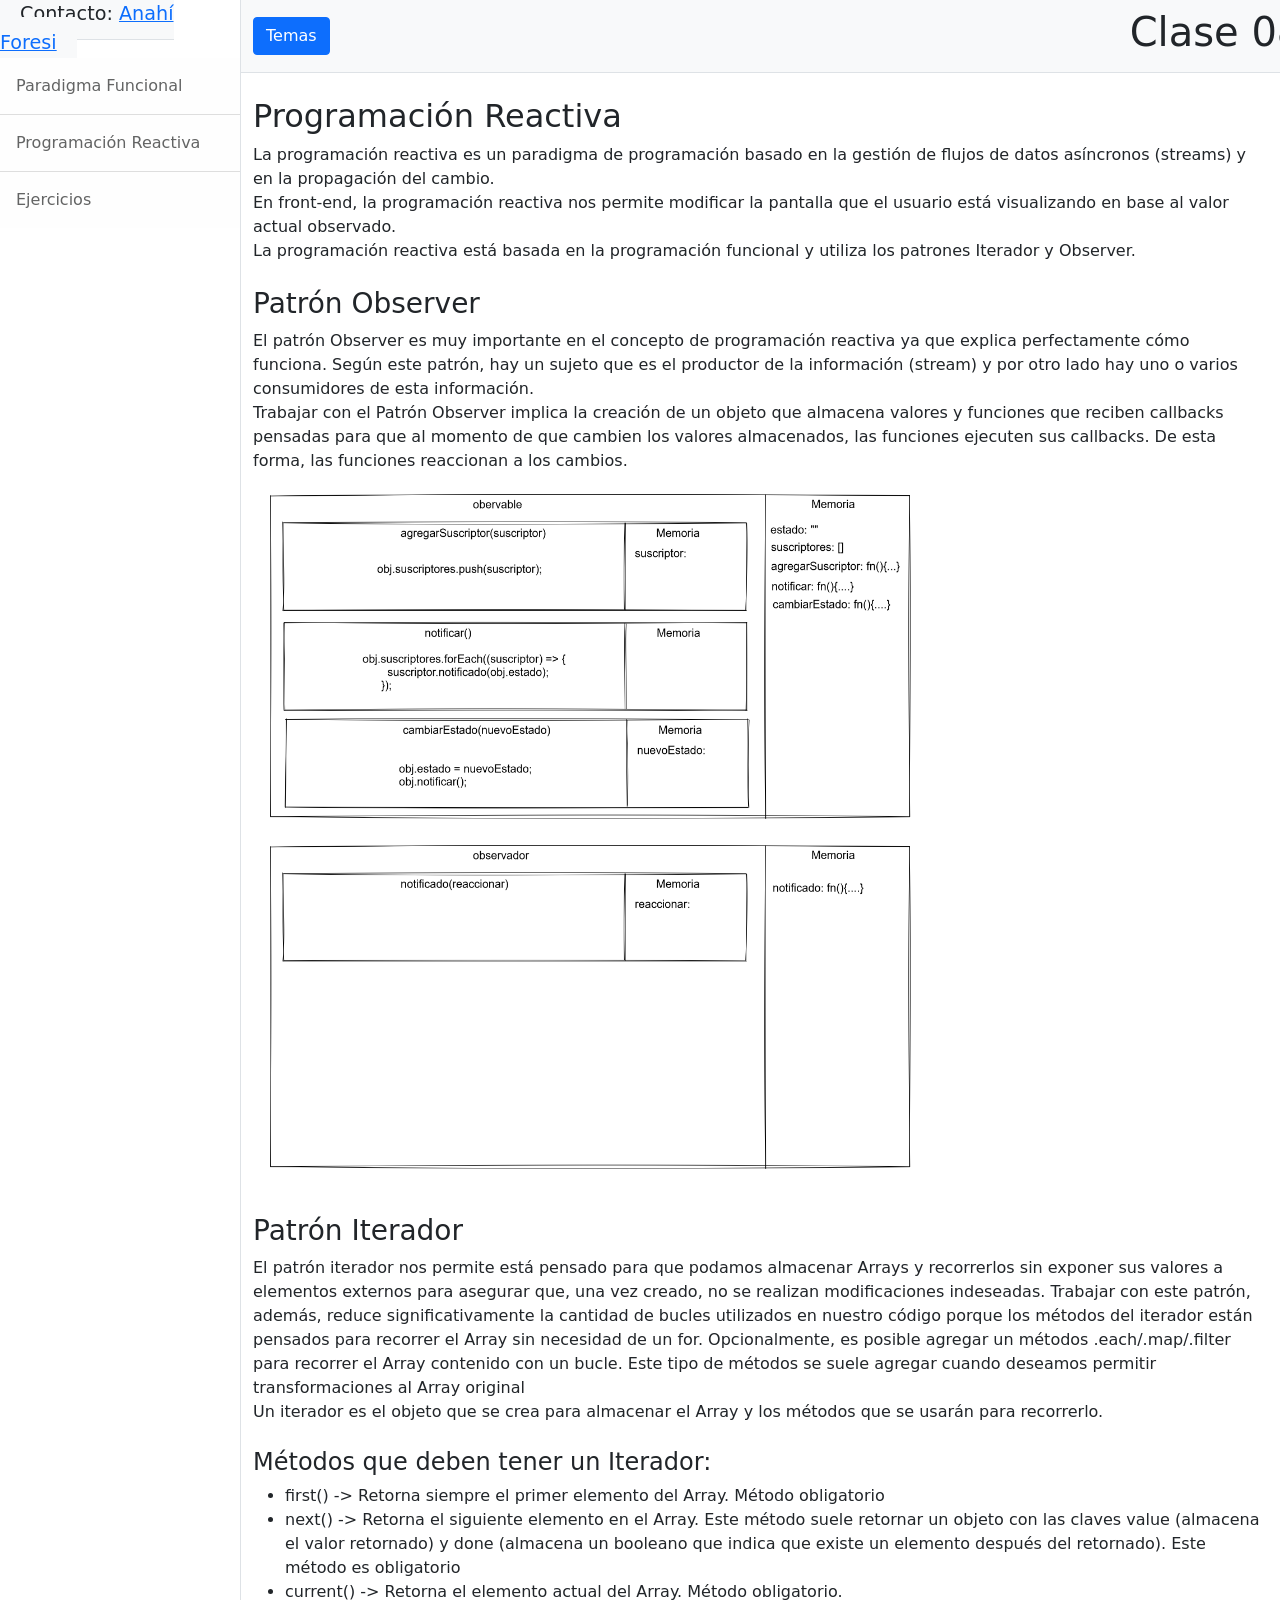
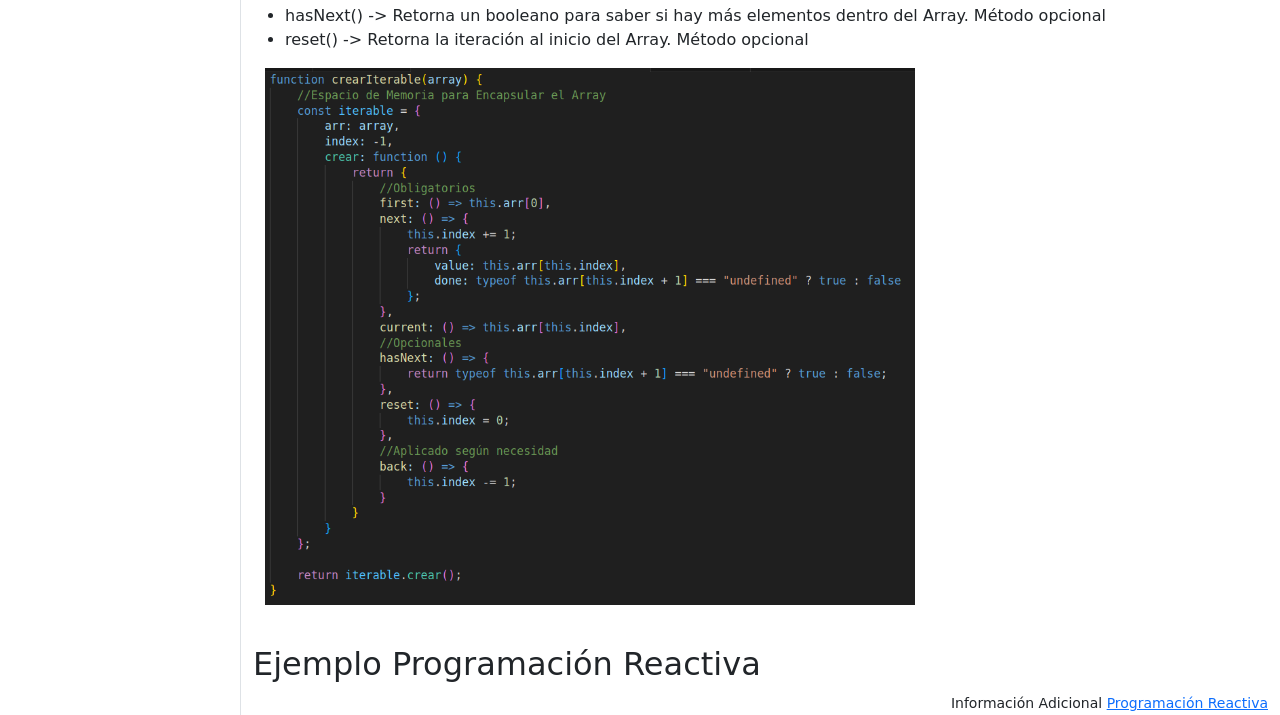
<file: clase34/Material Extra/Material - Clase 08/reactiva.html>
<!DOCTYPE html>
<html lang="en">
  <head>
    <meta charset="utf-8" />
    <meta
      name="viewport"
      content="width=device-width, initial-scale=1, shrink-to-fit=no"
    />
    <meta name="description" content="" />
    <meta name="author" content="" />
    <title>JavaScript Avanzado</title>
    <link href="css/styles.css" rel="stylesheet" />
  </head>

  <body>
    <div class="d-flex" id="wrapper">
      <!-- Sidebar-->
      <div class="border-end bg-white" id="sidebar-wrapper">
        <span class="sidebar-heading border-bottom bg-light"
          >Contacto:
          <a href="mailto:anahiforesi.educacionit@gmail.com"
            >Anahí Foresi</a
          ></span
        >
        <ul class="list-group list-group-flush">
          <a
            class="list-group-item list-group-item-action list-group-item-light p-3"
            href="index.html"
            >Paradigma Funcional</a
          >
          <a
            class="list-group-item list-group-item-action list-group-item-light p-3"
            href="reactiva.html"
            >Programación Reactiva</a
          >
          <a
            class="list-group-item list-group-item-action list-group-item-light p-3"
            href="ejercicios.html"
            >Ejercicios</a
          >
        </ul>
      </div>
      <!-- Page content wrapper-->
      <div id="page-content-wrapper">
        <!-- Top navigation-->
        <nav
          id="barra"
          class="navbar navbar-expand-lg navbar-light bg-light border-bottom"
        >
          <div class="container-fluid">
            <button class="btn btn-primary" id="sidebarToggle">Temas</button>
            <h1>Clase 08</h1>
          </div>
        </nav>
        <!-- Page content-->
        <div class="container-fluid">
          <h2 class="mt-4">Programación Reactiva</h2>
          <p>
            La programación reactiva es un paradigma de programación basado en
            la gestión de flujos de datos asíncronos (streams) y en la
            propagación del cambio.
            <br />
            En front-end, la programación reactiva nos permite modificar la
            pantalla que el usuario está visualizando en base al valor actual
            observado.
            <br />
            La programación reactiva está basada en la programación funcional y
            utiliza los patrones Iterador y Observer.
          </p>
          <h3 class="mt-4">Patrón Observer</h3>
          <p>
            El patrón Observer es muy importante en el concepto de programación
            reactiva ya que explica perfectamente cómo funciona. Según este
            patrón, hay un sujeto que es el productor de la información (stream)
            y por otro lado hay uno o varios consumidores de esta información.
            <br />
            Trabajar con el Patrón Observer implica la creación de un objeto que
            almacena valores y funciones que reciben callbacks pensadas para que
            al momento de que cambien los valores almacenados, las funciones
            ejecuten sus callbacks. De esta forma, las funciones reaccionan a
            los cambios.
          </p>
          <div class="container">
            <div class="row row-cols-1">
              <div class="col mb-3">
                <img
                  src="assets/observable.png"
                  alt=""
                  width="100%"
                  style="max-width: 650px"
                />
              </div>
              <div class="col mb-3">
                <img
                  src="assets/observador.png"
                  alt=""
                  width="100%"
                  style="max-width: 650px"
                />
              </div>
            </div>
          </div>
          <h3 class="mt-4">Patrón Iterador</h3>
          <p>
            El patrón iterador nos permite está pensado para que podamos
            almacenar Arrays y recorrerlos sin exponer sus valores a elementos
            externos para asegurar que, una vez creado, no se realizan
            modificaciones indeseadas. Trabajar con este patrón, además, reduce
            significativamente la cantidad de bucles utilizados en nuestro
            código porque los métodos del iterador están pensados para recorrer
            el Array sin necesidad de un for. Opcionalmente, es posible agregar
            un métodos .each/.map/.filter para recorrer el Array contenido con
            un bucle. Este tipo de métodos se suele agregar cuando deseamos
            permitir transformaciones al Array original
            <br />
            Un iterador es el objeto que se crea para almacenar el Array y los
            métodos que se usarán para recorrerlo.
          </p>
          <h4 class="mt-4">Métodos que deben tener un Iterador:</h4>
          <ul>
            <li>
              first() -> Retorna siempre el primer elemento del Array. Método
              obligatorio
            </li>
            <li>
              next() -> Retorna el siguiente elemento en el Array. Este método
              suele retornar un objeto con las claves value (almacena el valor
              retornado) y done (almacena un booleano que indica que existe un
              elemento después del retornado). Este método es obligatorio
            </li>
            <li>
              current() -> Retorna el elemento actual del Array. Método
              obligatorio.
            </li>
            <li>
              hasNext() -> Retorna un booleano para saber si hay más elementos
              dentro del Array. Método opcional
            </li>
            <li>
              reset() -> Retorna la iteración al inicio del Array. Método
              opcional
            </li>
          </ul>
          <div class="container">
            <div class="row row-cols-1">
              <div class="col mb-3">
                <img
                  src="assets/iterable.png"
                  alt=""
                  width="100%"
                  style="max-width: 650px"
                />
              </div>
            </div>
          </div>
          <h2 class="mt-4">Ejemplo Programación Reactiva</h2>
          <section id="reactiva"></section>

          <footer class="text-end">
            <small
              >Información Adicional
              <a href="https://jonmircha.com/reactividad-javascript"
                >Programación Reactiva</a
              >
            </small>
          </footer>
        </div>
      </div>
    </div>
    <!-- Bootstrap core JS-->
    <script src="https://cdn.jsdelivr.net/npm/bootstrap@5.0.2/dist/js/bootstrap.bundle.min.js"></script>
    <!-- Core theme JS-->
    <script src="js/scripts.js"></script>
    <!-- Programación Reactiva -->
    <script src="js/programacionReactiva.js"></script>
  </body>
</html>
</file>
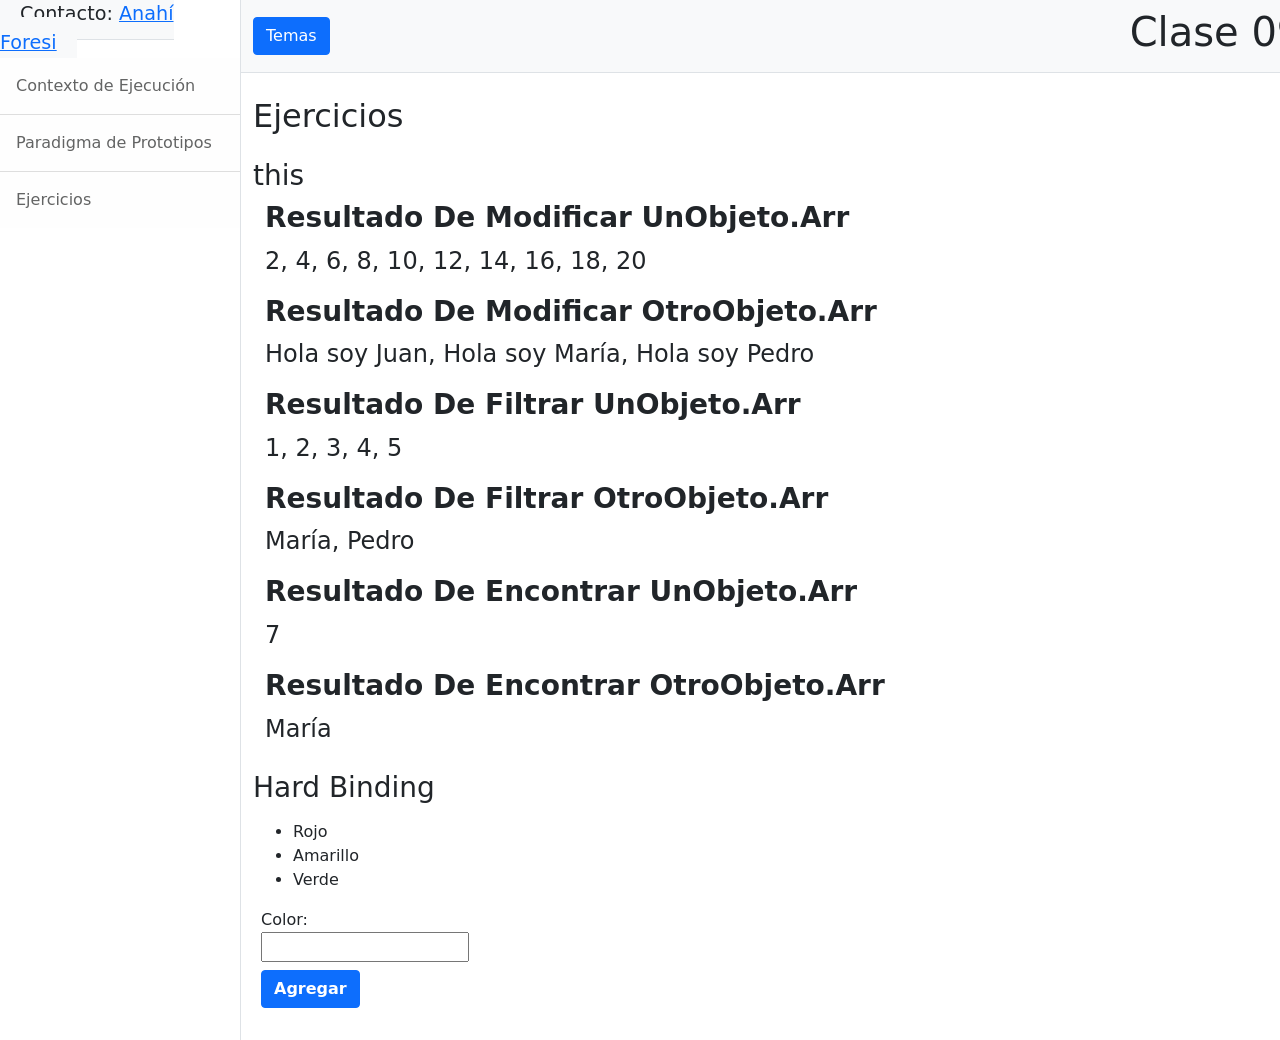
<file: clase34/Material Extra/Material - Clase 09/ejercicios.html>
<!DOCTYPE html>
<html lang="en">
  <head>
    <meta charset="utf-8" />
    <meta
      name="viewport"
      content="width=device-width, initial-scale=1, shrink-to-fit=no"
    />
    <meta name="description" content="" />
    <meta name="author" content="" />
    <title>JavaScript Avanzado</title>
    <link href="css/styles.css" rel="stylesheet" />
    <link rel="stylesheet" href="css/ejercicios.css" />
  </head>

  <body>
    <div class="d-flex" id="wrapper">
      <!-- Sidebar-->
      <div class="border-end bg-white" id="sidebar-wrapper">
        <span class="sidebar-heading border-bottom bg-light"
          >Contacto:
          <a href="mailto:anahiforesi.educacionit@gmail.com"
            >Anahí Foresi</a
          ></span
        >
        <ul class="list-group list-group-flush">
          <a
            class="list-group-item list-group-item-action list-group-item-light p-3"
            href="index.html"
            >Contexto de Ejecución</a
          >
          <a
            class="list-group-item list-group-item-action list-group-item-light p-3"
            href="poo.html"
            >Paradigma de Prototipos</a
          >
          <a
            class="list-group-item list-group-item-action list-group-item-light p-3"
            href="ejercicios.html"
            >Ejercicios</a
          >
        </ul>
      </div>
      <!-- Page content wrapper-->
      <div id="page-content-wrapper">
        <!-- Top navigation-->
        <nav
          id="barra"
          class="navbar navbar-expand-lg navbar-light bg-light border-bottom"
        >
          <div class="container-fluid">
            <button class="btn btn-primary" id="sidebarToggle">Temas</button>
            <h1>Clase 09</h1>
          </div>
        </nav>
        <!-- Page content-->
        <div id="ejercicios" class="container-fluid">
          <h2 class="mt-4 mb-4">Ejercicios</h2>
          <section class="mb-4">
            <h3>this</h3>
            <div class="container" id="resultados"></div>
          </section>
          <section class="mb-4">
            <h3>Hard Binding</h3>
            <div id="hardBinding" class="p-2"></div>
          </section>
        </div>
      </div>
    </div>
    <!-- Bootstrap core JS-->
    <script src="https://cdn.jsdelivr.net/npm/bootstrap@5.0.2/dist/js/bootstrap.bundle.min.js"></script>
    <!-- Core theme JS-->
    <script src="js/scripts.js"></script>
    <script src="js/ejercicios.js"></script>
  </body>
</html>
</file>
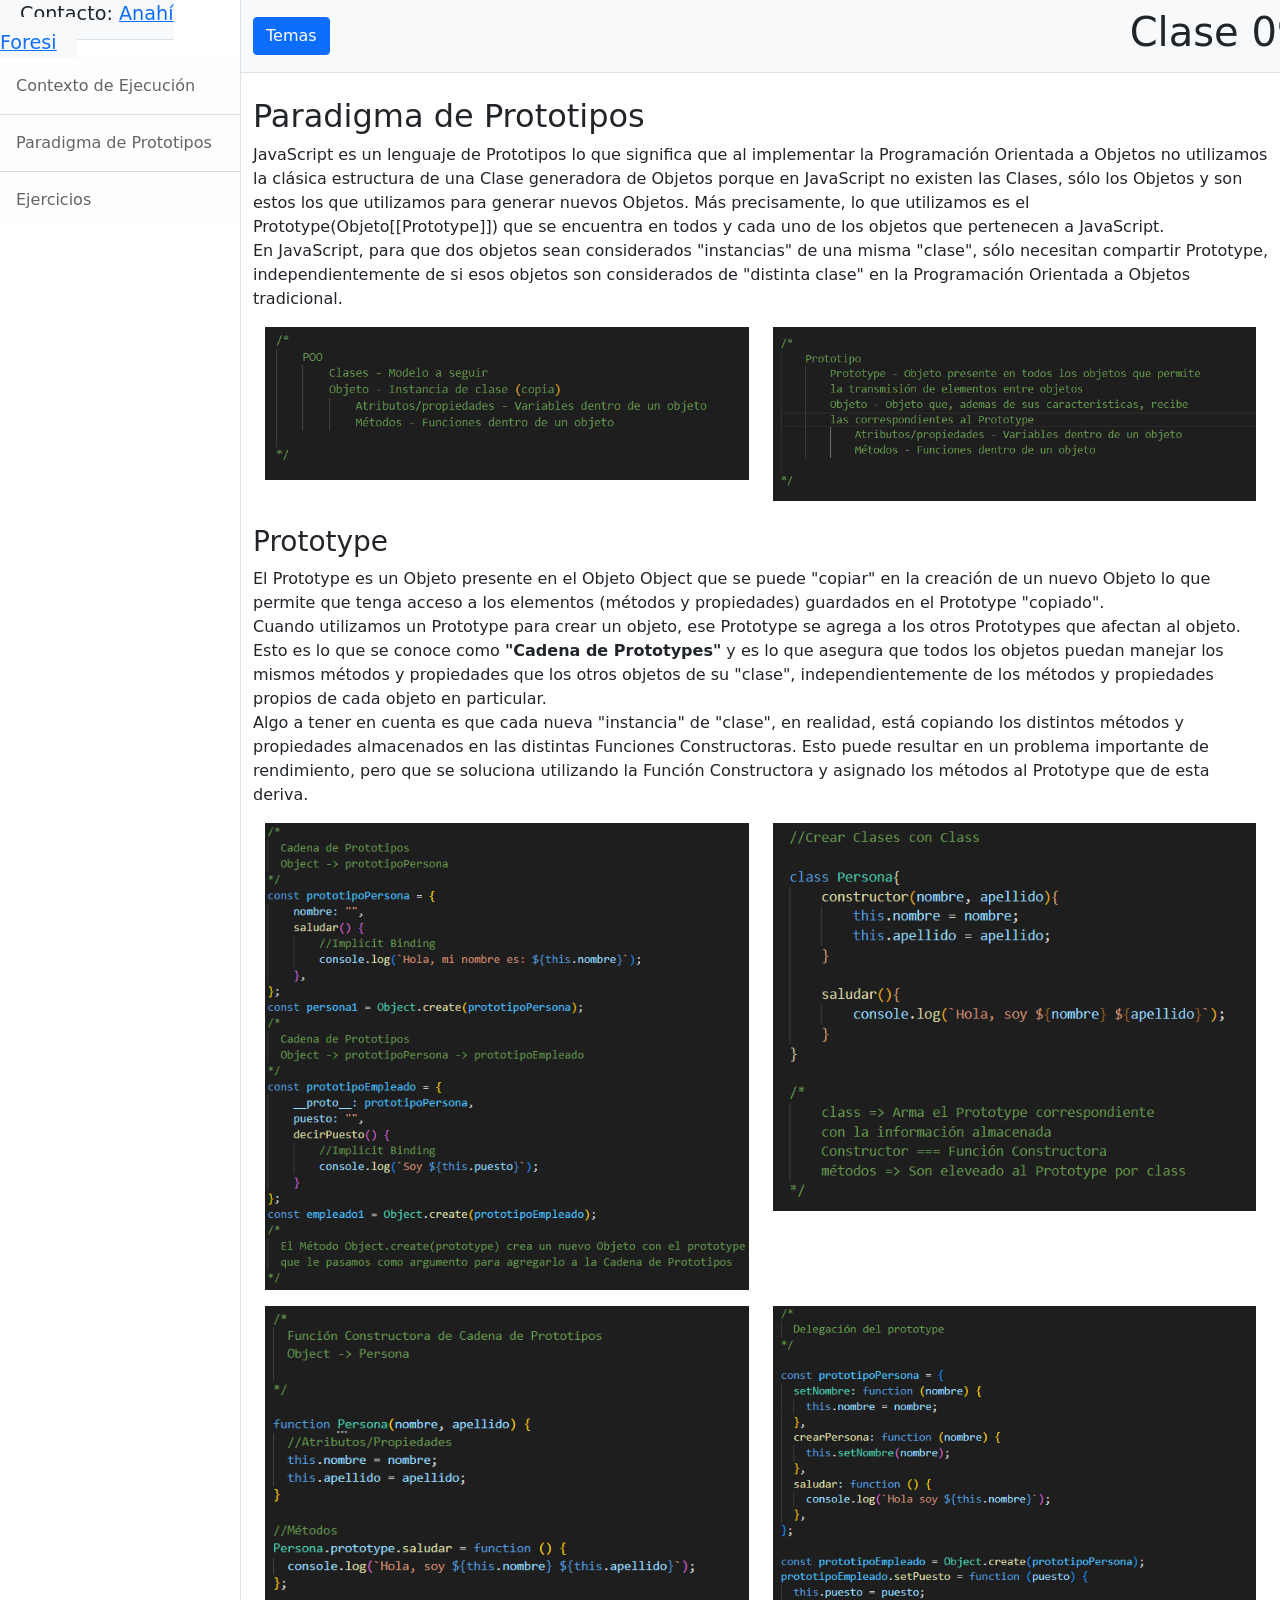
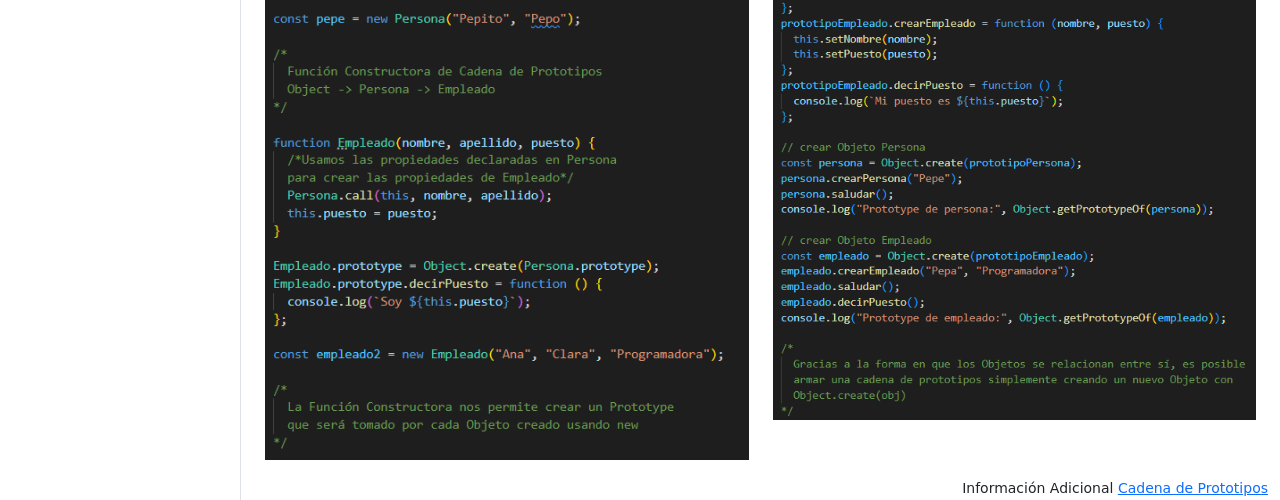
<file: clase34/Material Extra/Material - Clase 09/poo.html>
<!DOCTYPE html>
<html lang="en">
  <head>
    <meta charset="utf-8" />
    <meta
      name="viewport"
      content="width=device-width, initial-scale=1, shrink-to-fit=no"
    />
    <meta name="description" content="" />
    <meta name="author" content="" />
    <title>JavaScript Avanzado</title>
    <link href="css/styles.css" rel="stylesheet" />
  </head>

  <body>
    <div class="d-flex" id="wrapper">
      <!-- Sidebar-->
      <div class="border-end bg-white" id="sidebar-wrapper">
        <span class="sidebar-heading border-bottom bg-light"
          >Contacto:
          <a href="mailto:anahiforesi.educacionit@gmail.com"
            >Anahí Foresi</a
          ></span
        >
        <ul class="list-group list-group-flush">
          <a
            class="list-group-item list-group-item-action list-group-item-light p-3"
            href="index.html"
            >Contexto de Ejecución</a
          >
          <a
            class="list-group-item list-group-item-action list-group-item-light p-3"
            href="poo.html"
            >Paradigma de Prototipos</a
          >
          <a
            class="list-group-item list-group-item-action list-group-item-light p-3"
            href="ejercicios.html"
            >Ejercicios</a
          >
        </ul>
      </div>
      <!-- Page content wrapper-->
      <div id="page-content-wrapper">
        <!-- Top navigation-->
        <nav
          id="barra"
          class="navbar navbar-expand-lg navbar-light bg-light border-bottom"
        >
          <div class="container-fluid">
            <button class="btn btn-primary" id="sidebarToggle">Temas</button>
            <h1>Clase 09</h1>
          </div>
        </nav>
        <!-- Page content-->
        <div class="container-fluid">
          <h2 class="mt-4">Paradigma de Prototipos</h2>
          <p>
            JavaScript es un lenguaje de Prototipos lo que significa que al
            implementar la Programación Orientada a Objetos no utilizamos la
            clásica estructura de una Clase generadora de Objetos porque en
            JavaScript no existen las Clases, sólo los Objetos y son estos los
            que utilizamos para generar nuevos Objetos. Más precisamente, lo que
            utilizamos es el Prototype(Objeto[[Prototype]]) que se encuentra en
            todos y cada uno de los objetos que pertenecen a JavaScript. <br />
            En JavaScript, para que dos objetos sean considerados "instancias"
            de una misma "clase", sólo necesitan compartir Prototype,
            independientemente de si esos objetos son considerados de "distinta
            clase" en la Programación Orientada a Objetos tradicional.
          </p>
          <div class="container">
            <div class="row row-cols-1 row-cols-lg-2">
              <div class="col mb-3">
                <img src="assets/POO.png" alt="" width="100%" />
              </div>
              <div class="col">
                <img src="assets/Prototype.png" alt="" width="100%" />
              </div>
            </div>
          </div>
          <h3 class="mt-4">Prototype</h3>
          <p>
            El Prototype es un Objeto presente en el Objeto Object que se puede
            "copiar" en la creación de un nuevo Objeto lo que permite que tenga
            acceso a los elementos (métodos y propiedades) guardados en el
            Prototype "copiado".
            <br />
            Cuando utilizamos un Prototype para crear un objeto, ese Prototype
            se agrega a los otros Prototypes que afectan al objeto. Esto es lo
            que se conoce como <b>"Cadena de Prototypes"</b> y es lo que asegura
            que todos los objetos puedan manejar los mismos métodos y
            propiedades que los otros objetos de su "clase", independientemente
            de los métodos y propiedades propios de cada objeto en particular.
            <br />
            Algo a tener en cuenta es que cada nueva "instancia" de "clase", en
            realidad, está copiando los distintos métodos y propiedades
            almacenados en las distintas Funciones Constructoras. Esto puede
            resultar en un problema importante de rendimiento, pero que se
            soluciona utilizando la Función Constructora y asignado los métodos
            al Prototype que de esta deriva.
          </p>
          <div class="container">
            <div class="row row-cols-1 row-cols-lg-2">
              <div class="col mb-3">
                <img src="assets/metodoCreate.png" alt="" width="100%" />
              </div>
              <div class="col mb-3">
                <img src="assets/class.png" alt="" width="100%" />
              </div>
              <div class="col mb-3">
                <img src="assets/funcionConstructora.png" alt="" width="100%" />
              </div>
              <div class="col mb-3">
                <img src="assets/delegacion.PNG" alt="" width="100%" />
              </div>
            </div>
          </div>

          <footer class="text-end">
            <small
              >Información Adicional
              <a href="https://es.javascript.info/prototypes"
                >Cadena de Prototipos</a
              >
            </small>
          </footer>
        </div>
      </div>
    </div>
    <!-- Bootstrap core JS-->
    <script src="https://cdn.jsdelivr.net/npm/bootstrap@5.0.2/dist/js/bootstrap.bundle.min.js"></script>
    <!-- Core theme JS-->
    <script src="js/scripts.js"></script>
    <script src="js/poo.js"></script>
  </body>
</html>
</file>
<file: clase34/Material Extra/Material - Clase 08/css/styles.css>
@charset "UTF-8";
:root {
  --bs-blue: #0d6efd;
  --bs-indigo: #6610f2;
  --bs-purple: #6f42c1;
  --bs-pink: #d63384;
  --bs-red: #dc3545;
  --bs-orange: #fd7e14;
  --bs-yellow: #ffc107;
  --bs-green: #198754;
  --bs-teal: #20c997;
  --bs-cyan: #0dcaf0;
  --bs-white: #fff;
  --bs-gray: #6c757d;
  --bs-gray-dark: #343a40;
  --bs-primary: #0d6efd;
  --bs-secondary: #6c757d;
  --bs-success: #198754;
  --bs-info: #0dcaf0;
  --bs-warning: #ffc107;
  --bs-danger: #dc3545;
  --bs-light: #f8f9fa;
  --bs-dark: #212529;
  --bs-font-sans-serif: system-ui, -apple-system, "Segoe UI", Roboto, "Helvetica Neue", Arial, "Noto Sans", "Liberation Sans", sans-serif, "Apple Color Emoji", "Segoe UI Emoji", "Segoe UI Symbol", "Noto Color Emoji";
  --bs-font-monospace: SFMono-Regular, Menlo, Monaco, Consolas, "Liberation Mono", "Courier New", monospace;
  --bs-gradient: linear-gradient(180deg, rgba(255, 255, 255, 0.15), rgba(255, 255, 255, 0));
}

*,
*::before,
*::after {
  box-sizing: border-box;
}

@media (prefers-reduced-motion: no-preference) {
  :root {
    scroll-behavior: smooth;
  }
}

body {
  margin: 0;
  font-family: var(--bs-font-sans-serif);
  font-size: 1rem;
  font-weight: 400;
  line-height: 1.5;
  color: #212529;
  background-color: #fff;
  -webkit-text-size-adjust: 100%;
  -webkit-tap-highlight-color: rgba(0, 0, 0, 0);
}

hr {
  margin: 1rem 0;
  color: inherit;
  background-color: currentColor;
  border: 0;
  opacity: 0.25;
}

hr:not([size]) {
  height: 1px;
}

#barra{
  min-width: 97vw;
}

@media(max-width: 768px){
  .minWidth{
    max-width: 440px;
    margin: auto;
  }

  .mwidth{
    width: 75%;
    margin: auto;
  }
}

@media (min-width: 768px){
  .ancho50{
    width: 50%;
  }
}

h6, .h6, h5, .h5, h4, .h4, h3, .h3, h2, .h2, h1, .h1 {
  margin-top: 0;
  margin-bottom: 0.5rem;
  font-weight: 500;
  line-height: 1.2;
}

h1, .h1 {
  font-size: calc(1.375rem + 1.5vw);
  width: 28%;
}
@media (min-width: 1200px) {
  h1, .h1 {
    font-size: 2.5rem;
  }
}

h2, .h2 {
  font-size: calc(1.325rem + 0.9vw);
}
@media (min-width: 1200px) {
  h2, .h2 {
    font-size: 2rem;
  }
}

h3, .h3 {
  font-size: calc(1.3rem + 0.6vw);
}
@media (min-width: 1200px) {
  h3, .h3 {
    font-size: 1.75rem;
  }
}

h4, .h4 {
  font-size: calc(1.275rem + 0.3vw);
}
@media (min-width: 1200px) {
  h4, .h4 {
    font-size: 1.5rem;
  }
}

h5, .h5 {
  font-size: 1.25rem;
}

h6, .h6 {
  font-size: 1rem;
}

p {
  margin-top: 0;
  margin-bottom: 1rem;
}

abbr[title],
abbr[data-bs-original-title] {
  -webkit-text-decoration: underline dotted;
          text-decoration: underline dotted;
  cursor: help;
  -webkit-text-decoration-skip-ink: none;
          text-decoration-skip-ink: none;
}

address {
  margin-bottom: 1rem;
  font-style: normal;
  line-height: inherit;
}

ol,
ul {
  padding-left: 2rem;
}

ol,
ul,
dl {
  margin-top: 0;
  margin-bottom: 1rem;
}

ol ol,
ul ul,
ol ul,
ul ol {
  margin-bottom: 0;
}

dt {
  font-weight: 700;
}

dd {
  margin-bottom: 0.5rem;
  margin-left: 0;
}

blockquote {
  margin: 0 0 1rem;
}

b,
strong {
  font-weight: bolder;
}

small, .small {
  font-size: 0.875em;
}

mark, .mark {
  padding: 0.2em;
  background-color: #fcf8e3;
}

sub,
sup {
  position: relative;
  font-size: 0.75em;
  line-height: 0;
  vertical-align: baseline;
}

sub {
  bottom: -0.25em;
}

sup {
  top: -0.5em;
}

a {
  color: #0d6efd;
  text-decoration: underline;
}
a:hover {
  color: #0a58ca;
}

a:not([href]):not([class]), a:not([href]):not([class]):hover {
  color: inherit;
  text-decoration: none;
}

pre,
code,
kbd,
samp {
  font-family: var(--bs-font-monospace);
  font-size: 1em;
  direction: ltr /* rtl:ignore */;
  unicode-bidi: bidi-override;
}

pre {
  display: block;
  margin-top: 0;
  margin-bottom: 1rem;
  overflow: auto;
  font-size: 0.875em;
}
pre code {
  font-size: inherit;
  color: inherit;
  word-break: normal;
}

code {
  font-size: 0.875em;
  color: #d63384;
  word-wrap: break-word;
}
a > code {
  color: inherit;
}

kbd {
  padding: 0.2rem 0.4rem;
  font-size: 0.875em;
  color: #fff;
  background-color: #212529;
  border-radius: 0.2rem;
}
kbd kbd {
  padding: 0;
  font-size: 1em;
  font-weight: 700;
}

figure {
  margin: 0 0 1rem;
}

img,
svg {
  vertical-align: middle;
}

table {
  caption-side: bottom;
  border-collapse: collapse;
}

caption {
  padding-top: 0.5rem;
  padding-bottom: 0.5rem;
  color: #6c757d;
  text-align: left;
}

th {
  text-align: inherit;
  text-align: -webkit-match-parent;
}

thead,
tbody,
tfoot,
tr,
td,
th {
  border-color: inherit;
  border-style: solid;
  border-width: 0;
}

label {
  display: inline-block;
}

button {
  border-radius: 0;
}

button:focus:not(:focus-visible) {
  outline: 0;
}

input,
button,
select,
optgroup,
textarea {
  margin: 0;
  font-family: inherit;
  font-size: inherit;
  line-height: inherit;
}

button,
select {
  text-transform: none;
}

[role=button] {
  cursor: pointer;
}

select {
  word-wrap: normal;
}
select:disabled {
  opacity: 1;
}

[list]::-webkit-calendar-picker-indicator {
  display: none;
}

button,
[type=button],
[type=reset],
[type=submit] {
  -webkit-appearance: button;
}
button:not(:disabled),
[type=button]:not(:disabled),
[type=reset]:not(:disabled),
[type=submit]:not(:disabled) {
  cursor: pointer;
}

::-moz-focus-inner {
  padding: 0;
  border-style: none;
}

textarea {
  resize: vertical;
}

fieldset {
  min-width: 0;
  padding: 0;
  margin: 0;
  border: 0;
}

legend {
  float: left;
  width: 100%;
  padding: 0;
  margin-bottom: 0.5rem;
  font-size: calc(1.275rem + 0.3vw);
  line-height: inherit;
}
@media (min-width: 1200px) {
  legend {
    font-size: 1.5rem;
  }
}
legend + * {
  clear: left;
}

::-webkit-datetime-edit-fields-wrapper,
::-webkit-datetime-edit-text,
::-webkit-datetime-edit-minute,
::-webkit-datetime-edit-hour-field,
::-webkit-datetime-edit-day-field,
::-webkit-datetime-edit-month-field,
::-webkit-datetime-edit-year-field {
  padding: 0;
}

::-webkit-inner-spin-button {
  height: auto;
}

[type=search] {
  outline-offset: -2px;
  -webkit-appearance: textfield;
}

/* rtl:raw:
[type="tel"],
[type="url"],
[type="email"],
[type="number"] {
  direction: ltr;
}
*/
::-webkit-search-decoration {
  -webkit-appearance: none;
}

::-webkit-color-swatch-wrapper {
  padding: 0;
}

::file-selector-button {
  font: inherit;
}

::-webkit-file-upload-button {
  font: inherit;
  -webkit-appearance: button;
}

output {
  display: inline-block;
}

iframe {
  border: 0;
}

summary {
  display: list-item;
  cursor: pointer;
}

progress {
  vertical-align: baseline;
}

[hidden] {
  display: none !important;
}

.lead {
  font-size: 1.25rem;
  font-weight: 300;
}

.display-1 {
  font-size: calc(1.625rem + 4.5vw);
  font-weight: 300;
  line-height: 1.2;
}
@media (min-width: 1200px) {
  .display-1 {
    font-size: 5rem;
  }
}

.display-2 {
  font-size: calc(1.575rem + 3.9vw);
  font-weight: 300;
  line-height: 1.2;
}
@media (min-width: 1200px) {
  .display-2 {
    font-size: 4.5rem;
  }
}

.display-3 {
  font-size: calc(1.525rem + 3.3vw);
  font-weight: 300;
  line-height: 1.2;
}
@media (min-width: 1200px) {
  .display-3 {
    font-size: 4rem;
  }
}

.display-4 {
  font-size: calc(1.475rem + 2.7vw);
  font-weight: 300;
  line-height: 1.2;
}
@media (min-width: 1200px) {
  .display-4 {
    font-size: 3.5rem;
  }
}

.display-5 {
  font-size: calc(1.425rem + 2.1vw);
  font-weight: 300;
  line-height: 1.2;
}
@media (min-width: 1200px) {
  .display-5 {
    font-size: 3rem;
  }
}

.display-6 {
  font-size: calc(1.375rem + 1.5vw);
  font-weight: 300;
  line-height: 1.2;
}
@media (min-width: 1200px) {
  .display-6 {
    font-size: 2.5rem;
  }
}

.list-unstyled {
  padding-left: 0;
  list-style: none;
}

.list-inline {
  padding-left: 0;
  list-style: none;
}

.list-inline-item {
  display: inline-block;
}
.list-inline-item:not(:last-child) {
  margin-right: 0.5rem;
}

.initialism {
  font-size: 0.875em;
  text-transform: uppercase;
}

.blockquote {
  margin-bottom: 1rem;
  font-size: 1.25rem;
}
.blockquote > :last-child {
  margin-bottom: 0;
}

.blockquote-footer {
  margin-top: -1rem;
  margin-bottom: 1rem;
  font-size: 0.875em;
  color: #6c757d;
}
.blockquote-footer::before {
  content: "— ";
}

.img-fluid {
  max-width: 100%;
  height: auto;
}

.img-thumbnail {
  padding: 0.25rem;
  background-color: #fff;
  border: 1px solid #dee2e6;
  border-radius: 0.25rem;
  max-width: 100%;
  height: auto;
}

.figure {
  display: inline-block;
}

.figure-img {
  margin-bottom: 0.5rem;
  line-height: 1;
}

.figure-caption {
  font-size: 0.875em;
  color: #6c757d;
}

.container,
.container-fluid,
.container-xxl,
.container-xl,
.container-lg,
.container-md,
.container-sm {
  width: 100%;
  padding-right: var(--bs-gutter-x, 0.75rem);
  padding-left: var(--bs-gutter-x, 0.75rem);
  margin-right: auto;
  margin-left: auto;
}

@media (min-width: 576px) {
  .container-sm, .container {
    max-width: 540px;
  }
}
@media (min-width: 768px) {
  .container-md, .container-sm, .container {
    max-width: 720px;
  }
}
@media (min-width: 992px) {
  .container-lg, .container-md, .container-sm, .container {
    max-width: 960px;
  }
}
@media (min-width: 1200px) {
  .container-xl, .container-lg, .container-md, .container-sm, .container {
    max-width: 1140px;
  }
}
@media (min-width: 1400px) {
  .container-xxl, .container-xl, .container-lg, .container-md, .container-sm, .container {
    max-width: 1320px;
  }
}
.row {
  --bs-gutter-x: 1.5rem;
  --bs-gutter-y: 0;
  display: flex;
  flex-wrap: wrap;
  margin-top: calc(var(--bs-gutter-y) * -1);
  margin-right: calc(var(--bs-gutter-x) * -.5);
  margin-left: calc(var(--bs-gutter-x) * -.5);
}
.row > * {
  flex-shrink: 0;
  width: 100%;
  max-width: 100%;
  padding-right: calc(var(--bs-gutter-x) * .5);
  padding-left: calc(var(--bs-gutter-x) * .5);
  margin-top: var(--bs-gutter-y);
}

.col {
  flex: 1 0 0%;
}

.row-cols-auto > * {
  flex: 0 0 auto;
  width: auto;
}

.row-cols-1 > * {
  flex: 0 0 auto;
  width: 100%;
}

.row-cols-2 > * {
  flex: 0 0 auto;
  width: 50%;
}

.row-cols-3 > * {
  flex: 0 0 auto;
  width: 33.3333333333%;
}

.row-cols-4 > * {
  flex: 0 0 auto;
  width: 25%;
}

.row-cols-5 > * {
  flex: 0 0 auto;
  width: 20%;
}

.row-cols-6 > * {
  flex: 0 0 auto;
  width: 16.6666666667%;
}

@media (min-width: 576px) {
  .col-sm {
    flex: 1 0 0%;
  }

  .row-cols-sm-auto > * {
    flex: 0 0 auto;
    width: auto;
  }

  .row-cols-sm-1 > * {
    flex: 0 0 auto;
    width: 100%;
  }

  .row-cols-sm-2 > * {
    flex: 0 0 auto;
    width: 50%;
  }

  .row-cols-sm-3 > * {
    flex: 0 0 auto;
    width: 33.3333333333%;
  }

  .row-cols-sm-4 > * {
    flex: 0 0 auto;
    width: 25%;
  }

  .row-cols-sm-5 > * {
    flex: 0 0 auto;
    width: 20%;
  }

  .row-cols-sm-6 > * {
    flex: 0 0 auto;
    width: 16.6666666667%;
  }
}
@media (min-width: 768px) {
  .col-md {
    flex: 1 0 0%;
  }

  .row-cols-md-auto > * {
    flex: 0 0 auto;
    width: auto;
  }

  .row-cols-md-1 > * {
    flex: 0 0 auto;
    width: 100%;
  }

  .row-cols-md-2 > * {
    flex: 0 0 auto;
    width: 50%;
  }

  .row-cols-md-3 > * {
    flex: 0 0 auto;
    width: 33.3333333333%;
  }

  .row-cols-md-4 > * {
    flex: 0 0 auto;
    width: 25%;
  }

  .row-cols-md-5 > * {
    flex: 0 0 auto;
    width: 20%;
  }

  .row-cols-md-6 > * {
    flex: 0 0 auto;
    width: 16.6666666667%;
  }
}
@media (min-width: 992px) {
  .col-lg {
    flex: 1 0 0%;
  }

  .row-cols-lg-auto > * {
    flex: 0 0 auto;
    width: auto;
  }

  .row-cols-lg-1 > * {
    flex: 0 0 auto;
    width: 100%;
  }

  .row-cols-lg-2 > * {
    flex: 0 0 auto;
    width: 50%;
  }

  .row-cols-lg-3 > * {
    flex: 0 0 auto;
    width: 33.3333333333%;
  }

  .row-cols-lg-4 > * {
    flex: 0 0 auto;
    width: 25%;
  }

  .row-cols-lg-5 > * {
    flex: 0 0 auto;
    width: 20%;
  }

  .row-cols-lg-6 > * {
    flex: 0 0 auto;
    width: 16.6666666667%;
  }
}
@media (min-width: 1200px) {
  .col-xl {
    flex: 1 0 0%;
  }

  .row-cols-xl-auto > * {
    flex: 0 0 auto;
    width: auto;
  }

  .row-cols-xl-1 > * {
    flex: 0 0 auto;
    width: 100%;
  }

  .row-cols-xl-2 > * {
    flex: 0 0 auto;
    width: 50%;
  }

  .row-cols-xl-3 > * {
    flex: 0 0 auto;
    width: 33.3333333333%;
  }

  .row-cols-xl-4 > * {
    flex: 0 0 auto;
    width: 25%;
  }

  .row-cols-xl-5 > * {
    flex: 0 0 auto;
    width: 20%;
  }

  .row-cols-xl-6 > * {
    flex: 0 0 auto;
    width: 16.6666666667%;
  }
}
@media (min-width: 1400px) {
  .col-xxl {
    flex: 1 0 0%;
  }

  .row-cols-xxl-auto > * {
    flex: 0 0 auto;
    width: auto;
  }

  .row-cols-xxl-1 > * {
    flex: 0 0 auto;
    width: 100%;
  }

  .row-cols-xxl-2 > * {
    flex: 0 0 auto;
    width: 50%;
  }

  .row-cols-xxl-3 > * {
    flex: 0 0 auto;
    width: 33.3333333333%;
  }

  .row-cols-xxl-4 > * {
    flex: 0 0 auto;
    width: 25%;
  }

  .row-cols-xxl-5 > * {
    flex: 0 0 auto;
    width: 20%;
  }

  .row-cols-xxl-6 > * {
    flex: 0 0 auto;
    width: 16.6666666667%;
  }
}
.col-auto {
  flex: 0 0 auto;
  width: auto;
}

.col-1 {
  flex: 0 0 auto;
  width: 8.33333333%;
}

.col-2 {
  flex: 0 0 auto;
  width: 16.66666667%;
}

.col-3 {
  flex: 0 0 auto;
  width: 25%;
}

.col-4 {
  flex: 0 0 auto;
  width: 33.33333333%;
}

.col-5 {
  flex: 0 0 auto;
  width: 41.66666667%;
}

.col-6 {
  flex: 0 0 auto;
  width: 50%;
}

.col-7 {
  flex: 0 0 auto;
  width: 58.33333333%;
}

.col-8 {
  flex: 0 0 auto;
  width: 66.66666667%;
}

.col-9 {
  flex: 0 0 auto;
  width: 75%;
}

.col-10 {
  flex: 0 0 auto;
  width: 83.33333333%;
}

.col-11 {
  flex: 0 0 auto;
  width: 91.66666667%;
}

.col-12 {
  flex: 0 0 auto;
  width: 100%;
}

.offset-1 {
  margin-left: 8.33333333%;
}

.offset-2 {
  margin-left: 16.66666667%;
}

.offset-3 {
  margin-left: 25%;
}

.offset-4 {
  margin-left: 33.33333333%;
}

.offset-5 {
  margin-left: 41.66666667%;
}

.offset-6 {
  margin-left: 50%;
}

.offset-7 {
  margin-left: 58.33333333%;
}

.offset-8 {
  margin-left: 66.66666667%;
}

.offset-9 {
  margin-left: 75%;
}

.offset-10 {
  margin-left: 83.33333333%;
}

.offset-11 {
  margin-left: 91.66666667%;
}

.g-0,
.gx-0 {
  --bs-gutter-x: 0;
}

.g-0,
.gy-0 {
  --bs-gutter-y: 0;
}

.g-1,
.gx-1 {
  --bs-gutter-x: 0.25rem;
}

.g-1,
.gy-1 {
  --bs-gutter-y: 0.25rem;
}

.g-2,
.gx-2 {
  --bs-gutter-x: 0.5rem;
}

.g-2,
.gy-2 {
  --bs-gutter-y: 0.5rem;
}

.g-3,
.gx-3 {
  --bs-gutter-x: 1rem;
}

.g-3,
.gy-3 {
  --bs-gutter-y: 1rem;
}

.g-4,
.gx-4 {
  --bs-gutter-x: 1.5rem;
}

.g-4,
.gy-4 {
  --bs-gutter-y: 1.5rem;
}

.g-5,
.gx-5 {
  --bs-gutter-x: 3rem;
}

.g-5,
.gy-5 {
  --bs-gutter-y: 3rem;
}

@media (min-width: 576px) {
  .col-sm-auto {
    flex: 0 0 auto;
    width: auto;
  }

  .col-sm-1 {
    flex: 0 0 auto;
    width: 8.33333333%;
  }

  .col-sm-2 {
    flex: 0 0 auto;
    width: 16.66666667%;
  }

  .col-sm-3 {
    flex: 0 0 auto;
    width: 25%;
  }

  .col-sm-4 {
    flex: 0 0 auto;
    width: 33.33333333%;
  }

  .col-sm-5 {
    flex: 0 0 auto;
    width: 41.66666667%;
  }

  .col-sm-6 {
    flex: 0 0 auto;
    width: 50%;
  }

  .col-sm-7 {
    flex: 0 0 auto;
    width: 58.33333333%;
  }

  .col-sm-8 {
    flex: 0 0 auto;
    width: 66.66666667%;
  }

  .col-sm-9 {
    flex: 0 0 auto;
    width: 75%;
  }

  .col-sm-10 {
    flex: 0 0 auto;
    width: 83.33333333%;
  }

  .col-sm-11 {
    flex: 0 0 auto;
    width: 91.66666667%;
  }

  .col-sm-12 {
    flex: 0 0 auto;
    width: 100%;
  }

  .offset-sm-0 {
    margin-left: 0;
  }

  .offset-sm-1 {
    margin-left: 8.33333333%;
  }

  .offset-sm-2 {
    margin-left: 16.66666667%;
  }

  .offset-sm-3 {
    margin-left: 25%;
  }

  .offset-sm-4 {
    margin-left: 33.33333333%;
  }

  .offset-sm-5 {
    margin-left: 41.66666667%;
  }

  .offset-sm-6 {
    margin-left: 50%;
  }

  .offset-sm-7 {
    margin-left: 58.33333333%;
  }

  .offset-sm-8 {
    margin-left: 66.66666667%;
  }

  .offset-sm-9 {
    margin-left: 75%;
  }

  .offset-sm-10 {
    margin-left: 83.33333333%;
  }

  .offset-sm-11 {
    margin-left: 91.66666667%;
  }

  .g-sm-0,
.gx-sm-0 {
    --bs-gutter-x: 0;
  }

  .g-sm-0,
.gy-sm-0 {
    --bs-gutter-y: 0;
  }

  .g-sm-1,
.gx-sm-1 {
    --bs-gutter-x: 0.25rem;
  }

  .g-sm-1,
.gy-sm-1 {
    --bs-gutter-y: 0.25rem;
  }

  .g-sm-2,
.gx-sm-2 {
    --bs-gutter-x: 0.5rem;
  }

  .g-sm-2,
.gy-sm-2 {
    --bs-gutter-y: 0.5rem;
  }

  .g-sm-3,
.gx-sm-3 {
    --bs-gutter-x: 1rem;
  }

  .g-sm-3,
.gy-sm-3 {
    --bs-gutter-y: 1rem;
  }

  .g-sm-4,
.gx-sm-4 {
    --bs-gutter-x: 1.5rem;
  }

  .g-sm-4,
.gy-sm-4 {
    --bs-gutter-y: 1.5rem;
  }

  .g-sm-5,
.gx-sm-5 {
    --bs-gutter-x: 3rem;
  }

  .g-sm-5,
.gy-sm-5 {
    --bs-gutter-y: 3rem;
  }
}
@media (min-width: 768px) {
  .col-md-auto {
    flex: 0 0 auto;
    width: auto;
  }

  .col-md-1 {
    flex: 0 0 auto;
    width: 8.33333333%;
  }

  .col-md-2 {
    flex: 0 0 auto;
    width: 16.66666667%;
  }

  .col-md-3 {
    flex: 0 0 auto;
    width: 25%;
  }

  .col-md-4 {
    flex: 0 0 auto;
    width: 33.33333333%;
  }

  .col-md-5 {
    flex: 0 0 auto;
    width: 41.66666667%;
  }

  .col-md-6 {
    flex: 0 0 auto;
    width: 50%;
  }

  .col-md-7 {
    flex: 0 0 auto;
    width: 58.33333333%;
  }

  .col-md-8 {
    flex: 0 0 auto;
    width: 66.66666667%;
  }

  .col-md-9 {
    flex: 0 0 auto;
    width: 75%;
  }

  .col-md-10 {
    flex: 0 0 auto;
    width: 83.33333333%;
  }

  .col-md-11 {
    flex: 0 0 auto;
    width: 91.66666667%;
  }

  .col-md-12 {
    flex: 0 0 auto;
    width: 100%;
  }

  .offset-md-0 {
    margin-left: 0;
  }

  .offset-md-1 {
    margin-left: 8.33333333%;
  }

  .offset-md-2 {
    margin-left: 16.66666667%;
  }

  .offset-md-3 {
    margin-left: 25%;
  }

  .offset-md-4 {
    margin-left: 33.33333333%;
  }

  .offset-md-5 {
    margin-left: 41.66666667%;
  }

  .offset-md-6 {
    margin-left: 50%;
  }

  .offset-md-7 {
    margin-left: 58.33333333%;
  }

  .offset-md-8 {
    margin-left: 66.66666667%;
  }

  .offset-md-9 {
    margin-left: 75%;
  }

  .offset-md-10 {
    margin-left: 83.33333333%;
  }

  .offset-md-11 {
    margin-left: 91.66666667%;
  }

  .g-md-0,
.gx-md-0 {
    --bs-gutter-x: 0;
  }

  .g-md-0,
.gy-md-0 {
    --bs-gutter-y: 0;
  }

  .g-md-1,
.gx-md-1 {
    --bs-gutter-x: 0.25rem;
  }

  .g-md-1,
.gy-md-1 {
    --bs-gutter-y: 0.25rem;
  }

  .g-md-2,
.gx-md-2 {
    --bs-gutter-x: 0.5rem;
  }

  .g-md-2,
.gy-md-2 {
    --bs-gutter-y: 0.5rem;
  }

  .g-md-3,
.gx-md-3 {
    --bs-gutter-x: 1rem;
  }

  .g-md-3,
.gy-md-3 {
    --bs-gutter-y: 1rem;
  }

  .g-md-4,
.gx-md-4 {
    --bs-gutter-x: 1.5rem;
  }

  .g-md-4,
.gy-md-4 {
    --bs-gutter-y: 1.5rem;
  }

  .g-md-5,
.gx-md-5 {
    --bs-gutter-x: 3rem;
  }

  .g-md-5,
.gy-md-5 {
    --bs-gutter-y: 3rem;
  }
}
@media (min-width: 992px) {
  .col-lg-auto {
    flex: 0 0 auto;
    width: auto;
  }

  .col-lg-1 {
    flex: 0 0 auto;
    width: 8.33333333%;
  }

  .col-lg-2 {
    flex: 0 0 auto;
    width: 16.66666667%;
  }

  .col-lg-3 {
    flex: 0 0 auto;
    width: 25%;
  }

  .col-lg-4 {
    flex: 0 0 auto;
    width: 33.33333333%;
  }

  .col-lg-5 {
    flex: 0 0 auto;
    width: 41.66666667%;
  }

  .col-lg-6 {
    flex: 0 0 auto;
    width: 50%;
  }

  .col-lg-7 {
    flex: 0 0 auto;
    width: 58.33333333%;
  }

  .col-lg-8 {
    flex: 0 0 auto;
    width: 66.66666667%;
  }

  .col-lg-9 {
    flex: 0 0 auto;
    width: 75%;
  }

  .col-lg-10 {
    flex: 0 0 auto;
    width: 83.33333333%;
  }

  .col-lg-11 {
    flex: 0 0 auto;
    width: 91.66666667%;
  }

  .col-lg-12 {
    flex: 0 0 auto;
    width: 100%;
  }

  .offset-lg-0 {
    margin-left: 0;
  }

  .offset-lg-1 {
    margin-left: 8.33333333%;
  }

  .offset-lg-2 {
    margin-left: 16.66666667%;
  }

  .offset-lg-3 {
    margin-left: 25%;
  }

  .offset-lg-4 {
    margin-left: 33.33333333%;
  }

  .offset-lg-5 {
    margin-left: 41.66666667%;
  }

  .offset-lg-6 {
    margin-left: 50%;
  }

  .offset-lg-7 {
    margin-left: 58.33333333%;
  }

  .offset-lg-8 {
    margin-left: 66.66666667%;
  }

  .offset-lg-9 {
    margin-left: 75%;
  }

  .offset-lg-10 {
    margin-left: 83.33333333%;
  }

  .offset-lg-11 {
    margin-left: 91.66666667%;
  }

  .g-lg-0,
.gx-lg-0 {
    --bs-gutter-x: 0;
  }

  .g-lg-0,
.gy-lg-0 {
    --bs-gutter-y: 0;
  }

  .g-lg-1,
.gx-lg-1 {
    --bs-gutter-x: 0.25rem;
  }

  .g-lg-1,
.gy-lg-1 {
    --bs-gutter-y: 0.25rem;
  }

  .g-lg-2,
.gx-lg-2 {
    --bs-gutter-x: 0.5rem;
  }

  .g-lg-2,
.gy-lg-2 {
    --bs-gutter-y: 0.5rem;
  }

  .g-lg-3,
.gx-lg-3 {
    --bs-gutter-x: 1rem;
  }

  .g-lg-3,
.gy-lg-3 {
    --bs-gutter-y: 1rem;
  }

  .g-lg-4,
.gx-lg-4 {
    --bs-gutter-x: 1.5rem;
  }

  .g-lg-4,
.gy-lg-4 {
    --bs-gutter-y: 1.5rem;
  }

  .g-lg-5,
.gx-lg-5 {
    --bs-gutter-x: 3rem;
  }

  .g-lg-5,
.gy-lg-5 {
    --bs-gutter-y: 3rem;
  }
}
@media (min-width: 1200px) {
  .col-xl-auto {
    flex: 0 0 auto;
    width: auto;
  }

  .col-xl-1 {
    flex: 0 0 auto;
    width: 8.33333333%;
  }

  .col-xl-2 {
    flex: 0 0 auto;
    width: 16.66666667%;
  }

  .col-xl-3 {
    flex: 0 0 auto;
    width: 25%;
  }

  .col-xl-4 {
    flex: 0 0 auto;
    width: 33.33333333%;
  }

  .col-xl-5 {
    flex: 0 0 auto;
    width: 41.66666667%;
  }

  .col-xl-6 {
    flex: 0 0 auto;
    width: 50%;
  }

  .col-xl-7 {
    flex: 0 0 auto;
    width: 58.33333333%;
  }

  .col-xl-8 {
    flex: 0 0 auto;
    width: 66.66666667%;
  }

  .col-xl-9 {
    flex: 0 0 auto;
    width: 75%;
  }

  .col-xl-10 {
    flex: 0 0 auto;
    width: 83.33333333%;
  }

  .col-xl-11 {
    flex: 0 0 auto;
    width: 91.66666667%;
  }

  .col-xl-12 {
    flex: 0 0 auto;
    width: 100%;
  }

  .offset-xl-0 {
    margin-left: 0;
  }

  .offset-xl-1 {
    margin-left: 8.33333333%;
  }

  .offset-xl-2 {
    margin-left: 16.66666667%;
  }

  .offset-xl-3 {
    margin-left: 25%;
  }

  .offset-xl-4 {
    margin-left: 33.33333333%;
  }

  .offset-xl-5 {
    margin-left: 41.66666667%;
  }

  .offset-xl-6 {
    margin-left: 50%;
  }

  .offset-xl-7 {
    margin-left: 58.33333333%;
  }

  .offset-xl-8 {
    margin-left: 66.66666667%;
  }

  .offset-xl-9 {
    margin-left: 75%;
  }

  .offset-xl-10 {
    margin-left: 83.33333333%;
  }

  .offset-xl-11 {
    margin-left: 91.66666667%;
  }

  .g-xl-0,
.gx-xl-0 {
    --bs-gutter-x: 0;
  }

  .g-xl-0,
.gy-xl-0 {
    --bs-gutter-y: 0;
  }

  .g-xl-1,
.gx-xl-1 {
    --bs-gutter-x: 0.25rem;
  }

  .g-xl-1,
.gy-xl-1 {
    --bs-gutter-y: 0.25rem;
  }

  .g-xl-2,
.gx-xl-2 {
    --bs-gutter-x: 0.5rem;
  }

  .g-xl-2,
.gy-xl-2 {
    --bs-gutter-y: 0.5rem;
  }

  .g-xl-3,
.gx-xl-3 {
    --bs-gutter-x: 1rem;
  }

  .g-xl-3,
.gy-xl-3 {
    --bs-gutter-y: 1rem;
  }

  .g-xl-4,
.gx-xl-4 {
    --bs-gutter-x: 1.5rem;
  }

  .g-xl-4,
.gy-xl-4 {
    --bs-gutter-y: 1.5rem;
  }

  .g-xl-5,
.gx-xl-5 {
    --bs-gutter-x: 3rem;
  }

  .g-xl-5,
.gy-xl-5 {
    --bs-gutter-y: 3rem;
  }
}
@media (min-width: 1400px) {
  .col-xxl-auto {
    flex: 0 0 auto;
    width: auto;
  }

  .col-xxl-1 {
    flex: 0 0 auto;
    width: 8.33333333%;
  }

  .col-xxl-2 {
    flex: 0 0 auto;
    width: 16.66666667%;
  }

  .col-xxl-3 {
    flex: 0 0 auto;
    width: 25%;
  }

  .col-xxl-4 {
    flex: 0 0 auto;
    width: 33.33333333%;
  }

  .col-xxl-5 {
    flex: 0 0 auto;
    width: 41.66666667%;
  }

  .col-xxl-6 {
    flex: 0 0 auto;
    width: 50%;
  }

  .col-xxl-7 {
    flex: 0 0 auto;
    width: 58.33333333%;
  }

  .col-xxl-8 {
    flex: 0 0 auto;
    width: 66.66666667%;
  }

  .col-xxl-9 {
    flex: 0 0 auto;
    width: 75%;
  }

  .col-xxl-10 {
    flex: 0 0 auto;
    width: 83.33333333%;
  }

  .col-xxl-11 {
    flex: 0 0 auto;
    width: 91.66666667%;
  }

  .col-xxl-12 {
    flex: 0 0 auto;
    width: 100%;
  }

  .offset-xxl-0 {
    margin-left: 0;
  }

  .offset-xxl-1 {
    margin-left: 8.33333333%;
  }

  .offset-xxl-2 {
    margin-left: 16.66666667%;
  }

  .offset-xxl-3 {
    margin-left: 25%;
  }

  .offset-xxl-4 {
    margin-left: 33.33333333%;
  }

  .offset-xxl-5 {
    margin-left: 41.66666667%;
  }

  .offset-xxl-6 {
    margin-left: 50%;
  }

  .offset-xxl-7 {
    margin-left: 58.33333333%;
  }

  .offset-xxl-8 {
    margin-left: 66.66666667%;
  }

  .offset-xxl-9 {
    margin-left: 75%;
  }

  .offset-xxl-10 {
    margin-left: 83.33333333%;
  }

  .offset-xxl-11 {
    margin-left: 91.66666667%;
  }

  .g-xxl-0,
.gx-xxl-0 {
    --bs-gutter-x: 0;
  }

  .g-xxl-0,
.gy-xxl-0 {
    --bs-gutter-y: 0;
  }

  .g-xxl-1,
.gx-xxl-1 {
    --bs-gutter-x: 0.25rem;
  }

  .g-xxl-1,
.gy-xxl-1 {
    --bs-gutter-y: 0.25rem;
  }

  .g-xxl-2,
.gx-xxl-2 {
    --bs-gutter-x: 0.5rem;
  }

  .g-xxl-2,
.gy-xxl-2 {
    --bs-gutter-y: 0.5rem;
  }

  .g-xxl-3,
.gx-xxl-3 {
    --bs-gutter-x: 1rem;
  }

  .g-xxl-3,
.gy-xxl-3 {
    --bs-gutter-y: 1rem;
  }

  .g-xxl-4,
.gx-xxl-4 {
    --bs-gutter-x: 1.5rem;
  }

  .g-xxl-4,
.gy-xxl-4 {
    --bs-gutter-y: 1.5rem;
  }

  .g-xxl-5,
.gx-xxl-5 {
    --bs-gutter-x: 3rem;
  }

  .g-xxl-5,
.gy-xxl-5 {
    --bs-gutter-y: 3rem;
  }
}
.table {
  --bs-table-bg: transparent;
  --bs-table-accent-bg: transparent;
  --bs-table-striped-color: #212529;
  --bs-table-striped-bg: rgba(0, 0, 0, 0.05);
  --bs-table-active-color: #212529;
  --bs-table-active-bg: rgba(0, 0, 0, 0.1);
  --bs-table-hover-color: #212529;
  --bs-table-hover-bg: rgba(0, 0, 0, 0.075);
  width: 100%;
  margin-bottom: 1rem;
  color: #212529;
  vertical-align: top;
  border-color: #dee2e6;
}
.table > :not(caption) > * > * {
  padding: 0.5rem 0.5rem;
  background-color: var(--bs-table-bg);
  border-bottom-width: 1px;
  box-shadow: inset 0 0 0 9999px var(--bs-table-accent-bg);
}
.table > tbody {
  vertical-align: inherit;
}
.table > thead {
  vertical-align: bottom;
}
.table > :not(:last-child) > :last-child > * {
  border-bottom-color: currentColor;
}

.caption-top {
  caption-side: top;
}

.table-sm > :not(caption) > * > * {
  padding: 0.25rem 0.25rem;
}

.table-bordered > :not(caption) > * {
  border-width: 1px 0;
}
.table-bordered > :not(caption) > * > * {
  border-width: 0 1px;
}

.table-borderless > :not(caption) > * > * {
  border-bottom-width: 0;
}

.table-striped > tbody > tr:nth-of-type(odd) {
  --bs-table-accent-bg: var(--bs-table-striped-bg);
  color: var(--bs-table-striped-color);
}

.table-active {
  --bs-table-accent-bg: var(--bs-table-active-bg);
  color: var(--bs-table-active-color);
}

.table-hover > tbody > tr:hover {
  --bs-table-accent-bg: var(--bs-table-hover-bg);
  color: var(--bs-table-hover-color);
}

.table-primary {
  --bs-table-bg: #cfe2ff;
  --bs-table-striped-bg: #c5d7f2;
  --bs-table-striped-color: #000;
  --bs-table-active-bg: #bacbe6;
  --bs-table-active-color: #000;
  --bs-table-hover-bg: #bfd1ec;
  --bs-table-hover-color: #000;
  color: #000;
  border-color: #bacbe6;
}

.table-secondary {
  --bs-table-bg: #e2e3e5;
  --bs-table-striped-bg: #d7d8da;
  --bs-table-striped-color: #000;
  --bs-table-active-bg: #cbccce;
  --bs-table-active-color: #000;
  --bs-table-hover-bg: #d1d2d4;
  --bs-table-hover-color: #000;
  color: #000;
  border-color: #cbccce;
}

.table-success {
  --bs-table-bg: #d1e7dd;
  --bs-table-striped-bg: #c7dbd2;
  --bs-table-striped-color: #000;
  --bs-table-active-bg: #bcd0c7;
  --bs-table-active-color: #000;
  --bs-table-hover-bg: #c1d6cc;
  --bs-table-hover-color: #000;
  color: #000;
  border-color: #bcd0c7;
}

.table-info {
  --bs-table-bg: #cff4fc;
  --bs-table-striped-bg: #c5e8ef;
  --bs-table-striped-color: #000;
  --bs-table-active-bg: #badce3;
  --bs-table-active-color: #000;
  --bs-table-hover-bg: #bfe2e9;
  --bs-table-hover-color: #000;
  color: #000;
  border-color: #badce3;
}

.table-warning {
  --bs-table-bg: #fff3cd;
  --bs-table-striped-bg: #f2e7c3;
  --bs-table-striped-color: #000;
  --bs-table-active-bg: #e6dbb9;
  --bs-table-active-color: #000;
  --bs-table-hover-bg: #ece1be;
  --bs-table-hover-color: #000;
  color: #000;
  border-color: #e6dbb9;
}

.table-danger {
  --bs-table-bg: #f8d7da;
  --bs-table-striped-bg: #eccccf;
  --bs-table-striped-color: #000;
  --bs-table-active-bg: #dfc2c4;
  --bs-table-active-color: #000;
  --bs-table-hover-bg: #e5c7ca;
  --bs-table-hover-color: #000;
  color: #000;
  border-color: #dfc2c4;
}

.table-light {
  --bs-table-bg: #f8f9fa;
  --bs-table-striped-bg: #ecedee;
  --bs-table-striped-color: #000;
  --bs-table-active-bg: #dfe0e1;
  --bs-table-active-color: #000;
  --bs-table-hover-bg: #e5e6e7;
  --bs-table-hover-color: #000;
  color: #000;
  border-color: #dfe0e1;
}

.table-dark {
  --bs-table-bg: #212529;
  --bs-table-striped-bg: #2c3034;
  --bs-table-striped-color: #fff;
  --bs-table-active-bg: #373b3e;
  --bs-table-active-color: #fff;
  --bs-table-hover-bg: #323539;
  --bs-table-hover-color: #fff;
  color: #fff;
  border-color: #373b3e;
}

.table-responsive {
  overflow-x: auto;
  -webkit-overflow-scrolling: touch;
}

@media (max-width: 575.98px) {
  .table-responsive-sm {
    overflow-x: auto;
    -webkit-overflow-scrolling: touch;
  }
}
@media (max-width: 767.98px) {
  .table-responsive-md {
    overflow-x: auto;
    -webkit-overflow-scrolling: touch;
  }
}
@media (max-width: 991.98px) {
  .table-responsive-lg {
    overflow-x: auto;
    -webkit-overflow-scrolling: touch;
  }
}
@media (max-width: 1199.98px) {
  .table-responsive-xl {
    overflow-x: auto;
    -webkit-overflow-scrolling: touch;
  }
}
@media (max-width: 1399.98px) {
  .table-responsive-xxl {
    overflow-x: auto;
    -webkit-overflow-scrolling: touch;
  }
}
.form-label {
  margin-bottom: 0.5rem;
}

.col-form-label {
  padding-top: calc(0.375rem + 1px);
  padding-bottom: calc(0.375rem + 1px);
  margin-bottom: 0;
  font-size: inherit;
  line-height: 1.5;
}

.col-form-label-lg {
  padding-top: calc(0.5rem + 1px);
  padding-bottom: calc(0.5rem + 1px);
  font-size: 1.25rem;
}

.col-form-label-sm {
  padding-top: calc(0.25rem + 1px);
  padding-bottom: calc(0.25rem + 1px);
  font-size: 0.875rem;
}

.form-text {
  margin-top: 0.25rem;
  font-size: 0.875em;
  color: #6c757d;
}

.form-control {
  display: block;
  width: 100%;
  padding: 0.375rem 0.75rem;
  font-size: 1rem;
  font-weight: 400;
  line-height: 1.5;
  color: #212529;
  background-color: #fff;
  background-clip: padding-box;
  border: 1px solid #ced4da;
  -webkit-appearance: none;
     -moz-appearance: none;
          appearance: none;
  border-radius: 0.25rem;
  transition: border-color 0.15s ease-in-out, box-shadow 0.15s ease-in-out;
}
@media (prefers-reduced-motion: reduce) {
  .form-control {
    transition: none;
  }
}
.form-control[type=file] {
  overflow: hidden;
}
.form-control[type=file]:not(:disabled):not([readonly]) {
  cursor: pointer;
}
.form-control:focus {
  color: #212529;
  background-color: #fff;
  border-color: #86b7fe;
  outline: 0;
  box-shadow: 0 0 0 0.25rem rgba(13, 110, 253, 0.25);
}
.form-control::-webkit-date-and-time-value {
  height: 1.5em;
}
.form-control::-moz-placeholder {
  color: #6c757d;
  opacity: 1;
}
.form-control:-ms-input-placeholder {
  color: #6c757d;
  opacity: 1;
}
.form-control::placeholder {
  color: #6c757d;
  opacity: 1;
}
.form-control:disabled, .form-control[readonly] {
  background-color: #e9ecef;
  opacity: 1;
}
.form-control::file-selector-button {
  padding: 0.375rem 0.75rem;
  margin: -0.375rem -0.75rem;
  -webkit-margin-end: 0.75rem;
          margin-inline-end: 0.75rem;
  color: #212529;
  background-color: #e9ecef;
  pointer-events: none;
  border-color: inherit;
  border-style: solid;
  border-width: 0;
  border-inline-end-width: 1px;
  border-radius: 0;
  transition: color 0.15s ease-in-out, background-color 0.15s ease-in-out, border-color 0.15s ease-in-out, box-shadow 0.15s ease-in-out;
}
@media (prefers-reduced-motion: reduce) {
  .form-control::file-selector-button {
    transition: none;
  }
}
.form-control:hover:not(:disabled):not([readonly])::file-selector-button {
  background-color: #dde0e3;
}
.form-control::-webkit-file-upload-button {
  padding: 0.375rem 0.75rem;
  margin: -0.375rem -0.75rem;
  -webkit-margin-end: 0.75rem;
          margin-inline-end: 0.75rem;
  color: #212529;
  background-color: #e9ecef;
  pointer-events: none;
  border-color: inherit;
  border-style: solid;
  border-width: 0;
  border-inline-end-width: 1px;
  border-radius: 0;
  -webkit-transition: color 0.15s ease-in-out, background-color 0.15s ease-in-out, border-color 0.15s ease-in-out, box-shadow 0.15s ease-in-out;
  transition: color 0.15s ease-in-out, background-color 0.15s ease-in-out, border-color 0.15s ease-in-out, box-shadow 0.15s ease-in-out;
}
@media (prefers-reduced-motion: reduce) {
  .form-control::-webkit-file-upload-button {
    -webkit-transition: none;
    transition: none;
  }
}
.form-control:hover:not(:disabled):not([readonly])::-webkit-file-upload-button {
  background-color: #dde0e3;
}

.form-control-plaintext {
  display: block;
  width: 100%;
  padding: 0.375rem 0;
  margin-bottom: 0;
  line-height: 1.5;
  color: #212529;
  background-color: transparent;
  border: solid transparent;
  border-width: 1px 0;
}
.form-control-plaintext.form-control-sm, .form-control-plaintext.form-control-lg {
  padding-right: 0;
  padding-left: 0;
}

.form-control-sm {
  min-height: calc(1.5em + (0.5rem + 2px));
  padding: 0.25rem 0.5rem;
  font-size: 0.875rem;
  border-radius: 0.2rem;
}
.form-control-sm::file-selector-button {
  padding: 0.25rem 0.5rem;
  margin: -0.25rem -0.5rem;
  -webkit-margin-end: 0.5rem;
          margin-inline-end: 0.5rem;
}
.form-control-sm::-webkit-file-upload-button {
  padding: 0.25rem 0.5rem;
  margin: -0.25rem -0.5rem;
  -webkit-margin-end: 0.5rem;
          margin-inline-end: 0.5rem;
}

.form-control-lg {
  min-height: calc(1.5em + (1rem + 2px));
  padding: 0.5rem 1rem;
  font-size: 1.25rem;
  border-radius: 0.3rem;
}
.form-control-lg::file-selector-button {
  padding: 0.5rem 1rem;
  margin: -0.5rem -1rem;
  -webkit-margin-end: 1rem;
          margin-inline-end: 1rem;
}
.form-control-lg::-webkit-file-upload-button {
  padding: 0.5rem 1rem;
  margin: -0.5rem -1rem;
  -webkit-margin-end: 1rem;
          margin-inline-end: 1rem;
}

textarea.form-control {
  min-height: calc(1.5em + (0.75rem + 2px));
}
textarea.form-control-sm {
  min-height: calc(1.5em + (0.5rem + 2px));
}
textarea.form-control-lg {
  min-height: calc(1.5em + (1rem + 2px));
}

.form-control-color {
  max-width: 3rem;
  height: auto;
  padding: 0.375rem;
}
.form-control-color:not(:disabled):not([readonly]) {
  cursor: pointer;
}
.form-control-color::-moz-color-swatch {
  height: 1.5em;
  border-radius: 0.25rem;
}
.form-control-color::-webkit-color-swatch {
  height: 1.5em;
  border-radius: 0.25rem;
}

.form-select {
  display: block;
  width: 100%;
  padding: 0.375rem 2.25rem 0.375rem 0.75rem;
  -moz-padding-start: calc(0.75rem - 3px);
  font-size: 1rem;
  font-weight: 400;
  line-height: 1.5;
  color: #212529;
  background-color: #fff;
  background-image: url("data:image/svg+xml,%3csvg xmlns='http://www.w3.org/2000/svg' viewBox='0 0 16 16'%3e%3cpath fill='none' stroke='%23343a40' stroke-linecap='round' stroke-linejoin='round' stroke-width='2' d='M2 5l6 6 6-6'/%3e%3c/svg%3e");
  background-repeat: no-repeat;
  background-position: right 0.75rem center;
  background-size: 16px 12px;
  border: 1px solid #ced4da;
  border-radius: 0.25rem;
  transition: border-color 0.15s ease-in-out, box-shadow 0.15s ease-in-out;
  -webkit-appearance: none;
     -moz-appearance: none;
          appearance: none;
}
@media (prefers-reduced-motion: reduce) {
  .form-select {
    transition: none;
  }
}
.form-select:focus {
  border-color: #86b7fe;
  outline: 0;
  box-shadow: 0 0 0 0.25rem rgba(13, 110, 253, 0.25);
}
.form-select[multiple], .form-select[size]:not([size="1"]) {
  padding-right: 0.75rem;
  background-image: none;
}
.form-select:disabled {
  background-color: #e9ecef;
}
.form-select:-moz-focusring {
  color: transparent;
  text-shadow: 0 0 0 #212529;
}

.form-select-sm {
  padding-top: 0.25rem;
  padding-bottom: 0.25rem;
  padding-left: 0.5rem;
  font-size: 0.875rem;
}

.form-select-lg {
  padding-top: 0.5rem;
  padding-bottom: 0.5rem;
  padding-left: 1rem;
  font-size: 1.25rem;
}

.form-check {
  display: block;
  min-height: 1.5rem;
  padding-left: 1.5em;
  margin-bottom: 0.125rem;
}
.form-check .form-check-input {
  float: left;
  margin-left: -1.5em;
}

.form-check-input {
  width: 1em;
  height: 1em;
  margin-top: 0.25em;
  vertical-align: top;
  background-color: #fff;
  background-repeat: no-repeat;
  background-position: center;
  background-size: contain;
  border: 1px solid rgba(0, 0, 0, 0.25);
  -webkit-appearance: none;
     -moz-appearance: none;
          appearance: none;
  -webkit-print-color-adjust: exact;
          color-adjust: exact;
}
.form-check-input[type=checkbox] {
  border-radius: 0.25em;
}
.form-check-input[type=radio] {
  border-radius: 50%;
}
.form-check-input:active {
  filter: brightness(90%);
}
.form-check-input:focus {
  border-color: #86b7fe;
  outline: 0;
  box-shadow: 0 0 0 0.25rem rgba(13, 110, 253, 0.25);
}
.form-check-input:checked {
  background-color: #0d6efd;
  border-color: #0d6efd;
}
.form-check-input:checked[type=checkbox] {
  background-image: url("data:image/svg+xml,%3csvg xmlns='http://www.w3.org/2000/svg' viewBox='0 0 20 20'%3e%3cpath fill='none' stroke='%23fff' stroke-linecap='round' stroke-linejoin='round' stroke-width='3' d='M6 10l3 3l6-6'/%3e%3c/svg%3e");
}
.form-check-input:checked[type=radio] {
  background-image: url("data:image/svg+xml,%3csvg xmlns='http://www.w3.org/2000/svg' viewBox='-4 -4 8 8'%3e%3ccircle r='2' fill='%23fff'/%3e%3c/svg%3e");
}
.form-check-input[type=checkbox]:indeterminate {
  background-color: #0d6efd;
  border-color: #0d6efd;
  background-image: url("data:image/svg+xml,%3csvg xmlns='http://www.w3.org/2000/svg' viewBox='0 0 20 20'%3e%3cpath fill='none' stroke='%23fff' stroke-linecap='round' stroke-linejoin='round' stroke-width='3' d='M6 10h8'/%3e%3c/svg%3e");
}
.form-check-input:disabled {
  pointer-events: none;
  filter: none;
  opacity: 0.5;
}
.form-check-input[disabled] ~ .form-check-label, .form-check-input:disabled ~ .form-check-label {
  opacity: 0.5;
}

.form-switch {
  padding-left: 2.5em;
}
.form-switch .form-check-input {
  width: 2em;
  margin-left: -2.5em;
  background-image: url("data:image/svg+xml,%3csvg xmlns='http://www.w3.org/2000/svg' viewBox='-4 -4 8 8'%3e%3ccircle r='3' fill='rgba%280, 0, 0, 0.25%29'/%3e%3c/svg%3e");
  background-position: left center;
  border-radius: 2em;
  transition: background-position 0.15s ease-in-out;
}
@media (prefers-reduced-motion: reduce) {
  .form-switch .form-check-input {
    transition: none;
  }
}
.form-switch .form-check-input:focus {
  background-image: url("data:image/svg+xml,%3csvg xmlns='http://www.w3.org/2000/svg' viewBox='-4 -4 8 8'%3e%3ccircle r='3' fill='%2386b7fe'/%3e%3c/svg%3e");
}
.form-switch .form-check-input:checked {
  background-position: right center;
  background-image: url("data:image/svg+xml,%3csvg xmlns='http://www.w3.org/2000/svg' viewBox='-4 -4 8 8'%3e%3ccircle r='3' fill='%23fff'/%3e%3c/svg%3e");
}

.form-check-inline {
  display: inline-block;
  margin-right: 1rem;
}

.btn-check {
  position: absolute;
  clip: rect(0, 0, 0, 0);
  pointer-events: none;
}
.btn-check[disabled] + .btn, .btn-check:disabled + .btn {
  pointer-events: none;
  filter: none;
  opacity: 0.65;
}

.form-range {
  width: 100%;
  height: 1.5rem;
  padding: 0;
  background-color: transparent;
  -webkit-appearance: none;
     -moz-appearance: none;
          appearance: none;
}
.form-range:focus {
  outline: 0;
}
.form-range:focus::-webkit-slider-thumb {
  box-shadow: 0 0 0 1px #fff, 0 0 0 0.25rem rgba(13, 110, 253, 0.25);
}
.form-range:focus::-moz-range-thumb {
  box-shadow: 0 0 0 1px #fff, 0 0 0 0.25rem rgba(13, 110, 253, 0.25);
}
.form-range::-moz-focus-outer {
  border: 0;
}
.form-range::-webkit-slider-thumb {
  width: 1rem;
  height: 1rem;
  margin-top: -0.25rem;
  background-color: #0d6efd;
  border: 0;
  border-radius: 1rem;
  -webkit-transition: background-color 0.15s ease-in-out, border-color 0.15s ease-in-out, box-shadow 0.15s ease-in-out;
  transition: background-color 0.15s ease-in-out, border-color 0.15s ease-in-out, box-shadow 0.15s ease-in-out;
  -webkit-appearance: none;
          appearance: none;
}
@media (prefers-reduced-motion: reduce) {
  .form-range::-webkit-slider-thumb {
    -webkit-transition: none;
    transition: none;
  }
}
.form-range::-webkit-slider-thumb:active {
  background-color: #b6d4fe;
}
.form-range::-webkit-slider-runnable-track {
  width: 100%;
  height: 0.5rem;
  color: transparent;
  cursor: pointer;
  background-color: #dee2e6;
  border-color: transparent;
  border-radius: 1rem;
}
.form-range::-moz-range-thumb {
  width: 1rem;
  height: 1rem;
  background-color: #0d6efd;
  border: 0;
  border-radius: 1rem;
  -moz-transition: background-color 0.15s ease-in-out, border-color 0.15s ease-in-out, box-shadow 0.15s ease-in-out;
  transition: background-color 0.15s ease-in-out, border-color 0.15s ease-in-out, box-shadow 0.15s ease-in-out;
  -moz-appearance: none;
       appearance: none;
}
@media (prefers-reduced-motion: reduce) {
  .form-range::-moz-range-thumb {
    -moz-transition: none;
    transition: none;
  }
}
.form-range::-moz-range-thumb:active {
  background-color: #b6d4fe;
}
.form-range::-moz-range-track {
  width: 100%;
  height: 0.5rem;
  color: transparent;
  cursor: pointer;
  background-color: #dee2e6;
  border-color: transparent;
  border-radius: 1rem;
}
.form-range:disabled {
  pointer-events: none;
}
.form-range:disabled::-webkit-slider-thumb {
  background-color: #adb5bd;
}
.form-range:disabled::-moz-range-thumb {
  background-color: #adb5bd;
}

.form-floating {
  position: relative;
}
.form-floating > .form-control,
.form-floating > .form-select {
  height: calc(3.5rem + 2px);
  line-height: 1.25;
}
.form-floating > label {
  position: absolute;
  top: 0;
  left: 0;
  height: 100%;
  padding: 1rem 0.75rem;
  pointer-events: none;
  border: 1px solid transparent;
  transform-origin: 0 0;
  transition: opacity 0.1s ease-in-out, transform 0.1s ease-in-out;
}
@media (prefers-reduced-motion: reduce) {
  .form-floating > label {
    transition: none;
  }
}
.form-floating > .form-control {
  padding: 1rem 0.75rem;
}
.form-floating > .form-control::-moz-placeholder {
  color: transparent;
}
.form-floating > .form-control:-ms-input-placeholder {
  color: transparent;
}
.form-floating > .form-control::placeholder {
  color: transparent;
}
.form-floating > .form-control:not(:-moz-placeholder-shown) {
  padding-top: 1.625rem;
  padding-bottom: 0.625rem;
}
.form-floating > .form-control:not(:-ms-input-placeholder) {
  padding-top: 1.625rem;
  padding-bottom: 0.625rem;
}
.form-floating > .form-control:focus, .form-floating > .form-control:not(:placeholder-shown) {
  padding-top: 1.625rem;
  padding-bottom: 0.625rem;
}
.form-floating > .form-control:-webkit-autofill {
  padding-top: 1.625rem;
  padding-bottom: 0.625rem;
}
.form-floating > .form-select {
  padding-top: 1.625rem;
  padding-bottom: 0.625rem;
}
.form-floating > .form-control:not(:-moz-placeholder-shown) ~ label {
  opacity: 0.65;
  transform: scale(0.85) translateY(-0.5rem) translateX(0.15rem);
}
.form-floating > .form-control:not(:-ms-input-placeholder) ~ label {
  opacity: 0.65;
  transform: scale(0.85) translateY(-0.5rem) translateX(0.15rem);
}
.form-floating > .form-control:focus ~ label,
.form-floating > .form-control:not(:placeholder-shown) ~ label,
.form-floating > .form-select ~ label {
  opacity: 0.65;
  transform: scale(0.85) translateY(-0.5rem) translateX(0.15rem);
}
.form-floating > .form-control:-webkit-autofill ~ label {
  opacity: 0.65;
  transform: scale(0.85) translateY(-0.5rem) translateX(0.15rem);
}

.input-group {
  position: relative;
  display: flex;
  flex-wrap: wrap;
  align-items: stretch;
  width: 100%;
}
.input-group > .form-control,
.input-group > .form-select {
  position: relative;
  flex: 1 1 auto;
  width: 1%;
  min-width: 0;
}
.input-group > .form-control:focus,
.input-group > .form-select:focus {
  z-index: 3;
}
.input-group .btn {
  position: relative;
  z-index: 2;
}
.input-group .btn:focus {
  z-index: 3;
}

.input-group-text {
  display: flex;
  align-items: center;
  padding: 0.375rem 0.75rem;
  font-size: 1rem;
  font-weight: 400;
  line-height: 1.5;
  color: #212529;
  text-align: center;
  white-space: nowrap;
  background-color: #e9ecef;
  border: 1px solid #ced4da;
  border-radius: 0.25rem;
}

.input-group-lg > .form-control,
.input-group-lg > .form-select,
.input-group-lg > .input-group-text,
.input-group-lg > .btn {
  padding: 0.5rem 1rem;
  font-size: 1.25rem;
  border-radius: 0.3rem;
}

.input-group-sm > .form-control,
.input-group-sm > .form-select,
.input-group-sm > .input-group-text,
.input-group-sm > .btn {
  padding: 0.25rem 0.5rem;
  font-size: 0.875rem;
  border-radius: 0.2rem;
}

.input-group-lg > .form-select,
.input-group-sm > .form-select {
  padding-right: 3rem;
}

.input-group:not(.has-validation) > :not(:last-child):not(.dropdown-toggle):not(.dropdown-menu),
.input-group:not(.has-validation) > .dropdown-toggle:nth-last-child(n+3) {
  border-top-right-radius: 0;
  border-bottom-right-radius: 0;
}
.input-group.has-validation > :nth-last-child(n+3):not(.dropdown-toggle):not(.dropdown-menu),
.input-group.has-validation > .dropdown-toggle:nth-last-child(n+4) {
  border-top-right-radius: 0;
  border-bottom-right-radius: 0;
}
.input-group > :not(:first-child):not(.dropdown-menu):not(.valid-tooltip):not(.valid-feedback):not(.invalid-tooltip):not(.invalid-feedback) {
  margin-left: -1px;
  border-top-left-radius: 0;
  border-bottom-left-radius: 0;
}

.valid-feedback {
  display: none;
  width: 100%;
  margin-top: 0.25rem;
  font-size: 0.875em;
  color: #198754;
}

.valid-tooltip {
  position: absolute;
  top: 100%;
  z-index: 5;
  display: none;
  max-width: 100%;
  padding: 0.25rem 0.5rem;
  margin-top: 0.1rem;
  font-size: 0.875rem;
  color: #fff;
  background-color: rgba(25, 135, 84, 0.9);
  border-radius: 0.25rem;
}

.was-validated :valid ~ .valid-feedback,
.was-validated :valid ~ .valid-tooltip,
.is-valid ~ .valid-feedback,
.is-valid ~ .valid-tooltip {
  display: block;
}

.was-validated .form-control:valid, .form-control.is-valid {
  border-color: #198754;
  padding-right: calc(1.5em + 0.75rem);
  background-image: url("data:image/svg+xml,%3csvg xmlns='http://www.w3.org/2000/svg' viewBox='0 0 8 8'%3e%3cpath fill='%23198754' d='M2.3 6.73L.6 4.53c-.4-1.04.46-1.4 1.1-.8l1.1 1.4 3.4-3.8c.6-.63 1.6-.27 1.2.7l-4 4.6c-.43.5-.8.4-1.1.1z'/%3e%3c/svg%3e");
  background-repeat: no-repeat;
  background-position: right calc(0.375em + 0.1875rem) center;
  background-size: calc(0.75em + 0.375rem) calc(0.75em + 0.375rem);
}
.was-validated .form-control:valid:focus, .form-control.is-valid:focus {
  border-color: #198754;
  box-shadow: 0 0 0 0.25rem rgba(25, 135, 84, 0.25);
}

.was-validated textarea.form-control:valid, textarea.form-control.is-valid {
  padding-right: calc(1.5em + 0.75rem);
  background-position: top calc(0.375em + 0.1875rem) right calc(0.375em + 0.1875rem);
}

.was-validated .form-select:valid, .form-select.is-valid {
  border-color: #198754;
}
.was-validated .form-select:valid:not([multiple]):not([size]), .was-validated .form-select:valid:not([multiple])[size="1"], .form-select.is-valid:not([multiple]):not([size]), .form-select.is-valid:not([multiple])[size="1"] {
  padding-right: 4.125rem;
  background-image: url("data:image/svg+xml,%3csvg xmlns='http://www.w3.org/2000/svg' viewBox='0 0 16 16'%3e%3cpath fill='none' stroke='%23343a40' stroke-linecap='round' stroke-linejoin='round' stroke-width='2' d='M2 5l6 6 6-6'/%3e%3c/svg%3e"), url("data:image/svg+xml,%3csvg xmlns='http://www.w3.org/2000/svg' viewBox='0 0 8 8'%3e%3cpath fill='%23198754' d='M2.3 6.73L.6 4.53c-.4-1.04.46-1.4 1.1-.8l1.1 1.4 3.4-3.8c.6-.63 1.6-.27 1.2.7l-4 4.6c-.43.5-.8.4-1.1.1z'/%3e%3c/svg%3e");
  background-position: right 0.75rem center, center right 2.25rem;
  background-size: 16px 12px, calc(0.75em + 0.375rem) calc(0.75em + 0.375rem);
}
.was-validated .form-select:valid:focus, .form-select.is-valid:focus {
  border-color: #198754;
  box-shadow: 0 0 0 0.25rem rgba(25, 135, 84, 0.25);
}

.was-validated .form-check-input:valid, .form-check-input.is-valid {
  border-color: #198754;
}
.was-validated .form-check-input:valid:checked, .form-check-input.is-valid:checked {
  background-color: #198754;
}
.was-validated .form-check-input:valid:focus, .form-check-input.is-valid:focus {
  box-shadow: 0 0 0 0.25rem rgba(25, 135, 84, 0.25);
}
.was-validated .form-check-input:valid ~ .form-check-label, .form-check-input.is-valid ~ .form-check-label {
  color: #198754;
}

.form-check-inline .form-check-input ~ .valid-feedback {
  margin-left: 0.5em;
}

.was-validated .input-group .form-control:valid, .input-group .form-control.is-valid,
.was-validated .input-group .form-select:valid,
.input-group .form-select.is-valid {
  z-index: 1;
}
.was-validated .input-group .form-control:valid:focus, .input-group .form-control.is-valid:focus,
.was-validated .input-group .form-select:valid:focus,
.input-group .form-select.is-valid:focus {
  z-index: 3;
}

.invalid-feedback {
  display: none;
  width: 100%;
  margin-top: 0.25rem;
  font-size: 0.875em;
  color: #dc3545;
}

.invalid-tooltip {
  position: absolute;
  top: 100%;
  z-index: 5;
  display: none;
  max-width: 100%;
  padding: 0.25rem 0.5rem;
  margin-top: 0.1rem;
  font-size: 0.875rem;
  color: #fff;
  background-color: rgba(220, 53, 69, 0.9);
  border-radius: 0.25rem;
}

.was-validated :invalid ~ .invalid-feedback,
.was-validated :invalid ~ .invalid-tooltip,
.is-invalid ~ .invalid-feedback,
.is-invalid ~ .invalid-tooltip {
  display: block;
}

.was-validated .form-control:invalid, .form-control.is-invalid {
  border-color: #dc3545;
  padding-right: calc(1.5em + 0.75rem);
  background-image: url("data:image/svg+xml,%3csvg xmlns='http://www.w3.org/2000/svg' viewBox='0 0 12 12' width='12' height='12' fill='none' stroke='%23dc3545'%3e%3ccircle cx='6' cy='6' r='4.5'/%3e%3cpath stroke-linejoin='round' d='M5.8 3.6h.4L6 6.5z'/%3e%3ccircle cx='6' cy='8.2' r='.6' fill='%23dc3545' stroke='none'/%3e%3c/svg%3e");
  background-repeat: no-repeat;
  background-position: right calc(0.375em + 0.1875rem) center;
  background-size: calc(0.75em + 0.375rem) calc(0.75em + 0.375rem);
}
.was-validated .form-control:invalid:focus, .form-control.is-invalid:focus {
  border-color: #dc3545;
  box-shadow: 0 0 0 0.25rem rgba(220, 53, 69, 0.25);
}

.was-validated textarea.form-control:invalid, textarea.form-control.is-invalid {
  padding-right: calc(1.5em + 0.75rem);
  background-position: top calc(0.375em + 0.1875rem) right calc(0.375em + 0.1875rem);
}

.was-validated .form-select:invalid, .form-select.is-invalid {
  border-color: #dc3545;
}
.was-validated .form-select:invalid:not([multiple]):not([size]), .was-validated .form-select:invalid:not([multiple])[size="1"], .form-select.is-invalid:not([multiple]):not([size]), .form-select.is-invalid:not([multiple])[size="1"] {
  padding-right: 4.125rem;
  background-image: url("data:image/svg+xml,%3csvg xmlns='http://www.w3.org/2000/svg' viewBox='0 0 16 16'%3e%3cpath fill='none' stroke='%23343a40' stroke-linecap='round' stroke-linejoin='round' stroke-width='2' d='M2 5l6 6 6-6'/%3e%3c/svg%3e"), url("data:image/svg+xml,%3csvg xmlns='http://www.w3.org/2000/svg' viewBox='0 0 12 12' width='12' height='12' fill='none' stroke='%23dc3545'%3e%3ccircle cx='6' cy='6' r='4.5'/%3e%3cpath stroke-linejoin='round' d='M5.8 3.6h.4L6 6.5z'/%3e%3ccircle cx='6' cy='8.2' r='.6' fill='%23dc3545' stroke='none'/%3e%3c/svg%3e");
  background-position: right 0.75rem center, center right 2.25rem;
  background-size: 16px 12px, calc(0.75em + 0.375rem) calc(0.75em + 0.375rem);
}
.was-validated .form-select:invalid:focus, .form-select.is-invalid:focus {
  border-color: #dc3545;
  box-shadow: 0 0 0 0.25rem rgba(220, 53, 69, 0.25);
}

.was-validated .form-check-input:invalid, .form-check-input.is-invalid {
  border-color: #dc3545;
}
.was-validated .form-check-input:invalid:checked, .form-check-input.is-invalid:checked {
  background-color: #dc3545;
}
.was-validated .form-check-input:invalid:focus, .form-check-input.is-invalid:focus {
  box-shadow: 0 0 0 0.25rem rgba(220, 53, 69, 0.25);
}
.was-validated .form-check-input:invalid ~ .form-check-label, .form-check-input.is-invalid ~ .form-check-label {
  color: #dc3545;
}

.form-check-inline .form-check-input ~ .invalid-feedback {
  margin-left: 0.5em;
}

.was-validated .input-group .form-control:invalid, .input-group .form-control.is-invalid,
.was-validated .input-group .form-select:invalid,
.input-group .form-select.is-invalid {
  z-index: 2;
}
.was-validated .input-group .form-control:invalid:focus, .input-group .form-control.is-invalid:focus,
.was-validated .input-group .form-select:invalid:focus,
.input-group .form-select.is-invalid:focus {
  z-index: 3;
}

.btn {
  display: inline-block;
  font-weight: 400;
  line-height: 1.5;
  color: #212529;
  text-align: center;
  text-decoration: none;
  vertical-align: middle;
  cursor: pointer;
  -webkit-user-select: none;
     -moz-user-select: none;
      -ms-user-select: none;
          user-select: none;
  background-color: transparent;
  border: 1px solid transparent;
  padding: 0.375rem 0.75rem;
  font-size: 1rem;
  border-radius: 0.25rem;
  transition: color 0.15s ease-in-out, background-color 0.15s ease-in-out, border-color 0.15s ease-in-out, box-shadow 0.15s ease-in-out;
}
@media (prefers-reduced-motion: reduce) {
  .btn {
    transition: none;
  }
}
.btn:hover {
  color: #212529;
}
.btn-check:focus + .btn, .btn:focus {
  outline: 0;
  box-shadow: 0 0 0 0.25rem rgba(13, 110, 253, 0.25);
}
.btn:disabled, .btn.disabled, fieldset:disabled .btn {
  pointer-events: none;
  opacity: 0.65;
}

.btn-primary {
  color: #fff;
  background-color: #0d6efd;
  border-color: #0d6efd;
}
.btn-primary:hover {
  color: #fff;
  background-color: #0b5ed7;
  border-color: #0a58ca;
}
.btn-check:focus + .btn-primary, .btn-primary:focus {
  color: #fff;
  background-color: #0b5ed7;
  border-color: #0a58ca;
  box-shadow: 0 0 0 0.25rem rgba(49, 132, 253, 0.5);
}
.btn-check:checked + .btn-primary, .btn-check:active + .btn-primary, .btn-primary:active, .btn-primary.active, .show > .btn-primary.dropdown-toggle {
  color: #fff;
  background-color: #0a58ca;
  border-color: #0a53be;
}
.btn-check:checked + .btn-primary:focus, .btn-check:active + .btn-primary:focus, .btn-primary:active:focus, .btn-primary.active:focus, .show > .btn-primary.dropdown-toggle:focus {
  box-shadow: 0 0 0 0.25rem rgba(49, 132, 253, 0.5);
}
.btn-primary:disabled, .btn-primary.disabled {
  color: #fff;
  background-color: #0d6efd;
  border-color: #0d6efd;
}

.btn-secondary {
  color: #fff;
  background-color: #6c757d;
  border-color: #6c757d;
}
.btn-secondary:hover {
  color: #fff;
  background-color: #5c636a;
  border-color: #565e64;
}
.btn-check:focus + .btn-secondary, .btn-secondary:focus {
  color: #fff;
  background-color: #5c636a;
  border-color: #565e64;
  box-shadow: 0 0 0 0.25rem rgba(130, 138, 145, 0.5);
}
.btn-check:checked + .btn-secondary, .btn-check:active + .btn-secondary, .btn-secondary:active, .btn-secondary.active, .show > .btn-secondary.dropdown-toggle {
  color: #fff;
  background-color: #565e64;
  border-color: #51585e;
}
.btn-check:checked + .btn-secondary:focus, .btn-check:active + .btn-secondary:focus, .btn-secondary:active:focus, .btn-secondary.active:focus, .show > .btn-secondary.dropdown-toggle:focus {
  box-shadow: 0 0 0 0.25rem rgba(130, 138, 145, 0.5);
}
.btn-secondary:disabled, .btn-secondary.disabled {
  color: #fff;
  background-color: #6c757d;
  border-color: #6c757d;
}

.btn-success {
  color: #fff;
  background-color: #198754;
  border-color: #198754;
}
.btn-success:hover {
  color: #fff;
  background-color: #157347;
  border-color: #146c43;
}
.btn-check:focus + .btn-success, .btn-success:focus {
  color: #fff;
  background-color: #157347;
  border-color: #146c43;
  box-shadow: 0 0 0 0.25rem rgba(60, 153, 110, 0.5);
}
.btn-check:checked + .btn-success, .btn-check:active + .btn-success, .btn-success:active, .btn-success.active, .show > .btn-success.dropdown-toggle {
  color: #fff;
  background-color: #146c43;
  border-color: #13653f;
}
.btn-check:checked + .btn-success:focus, .btn-check:active + .btn-success:focus, .btn-success:active:focus, .btn-success.active:focus, .show > .btn-success.dropdown-toggle:focus {
  box-shadow: 0 0 0 0.25rem rgba(60, 153, 110, 0.5);
}
.btn-success:disabled, .btn-success.disabled {
  color: #fff;
  background-color: #198754;
  border-color: #198754;
}

.btn-info {
  color: #000;
  background-color: #0dcaf0;
  border-color: #0dcaf0;
}
.btn-info:hover {
  color: #000;
  background-color: #31d2f2;
  border-color: #25cff2;
}
.btn-check:focus + .btn-info, .btn-info:focus {
  color: #000;
  background-color: #31d2f2;
  border-color: #25cff2;
  box-shadow: 0 0 0 0.25rem rgba(11, 172, 204, 0.5);
}
.btn-check:checked + .btn-info, .btn-check:active + .btn-info, .btn-info:active, .btn-info.active, .show > .btn-info.dropdown-toggle {
  color: #000;
  background-color: #3dd5f3;
  border-color: #25cff2;
}
.btn-check:checked + .btn-info:focus, .btn-check:active + .btn-info:focus, .btn-info:active:focus, .btn-info.active:focus, .show > .btn-info.dropdown-toggle:focus {
  box-shadow: 0 0 0 0.25rem rgba(11, 172, 204, 0.5);
}
.btn-info:disabled, .btn-info.disabled {
  color: #000;
  background-color: #0dcaf0;
  border-color: #0dcaf0;
}

.btn-warning {
  color: #000;
  background-color: #ffc107;
  border-color: #ffc107;
}
.btn-warning:hover {
  color: #000;
  background-color: #ffca2c;
  border-color: #ffc720;
}
.btn-check:focus + .btn-warning, .btn-warning:focus {
  color: #000;
  background-color: #ffca2c;
  border-color: #ffc720;
  box-shadow: 0 0 0 0.25rem rgba(217, 164, 6, 0.5);
}
.btn-check:checked + .btn-warning, .btn-check:active + .btn-warning, .btn-warning:active, .btn-warning.active, .show > .btn-warning.dropdown-toggle {
  color: #000;
  background-color: #ffcd39;
  border-color: #ffc720;
}
.btn-check:checked + .btn-warning:focus, .btn-check:active + .btn-warning:focus, .btn-warning:active:focus, .btn-warning.active:focus, .show > .btn-warning.dropdown-toggle:focus {
  box-shadow: 0 0 0 0.25rem rgba(217, 164, 6, 0.5);
}
.btn-warning:disabled, .btn-warning.disabled {
  color: #000;
  background-color: #ffc107;
  border-color: #ffc107;
}

.btn-danger {
  color: #fff;
  background-color: #dc3545;
  border-color: #dc3545;
}
.btn-danger:hover {
  color: #fff;
  background-color: #bb2d3b;
  border-color: #b02a37;
}
.btn-check:focus + .btn-danger, .btn-danger:focus {
  color: #fff;
  background-color: #bb2d3b;
  border-color: #b02a37;
  box-shadow: 0 0 0 0.25rem rgba(225, 83, 97, 0.5);
}
.btn-check:checked + .btn-danger, .btn-check:active + .btn-danger, .btn-danger:active, .btn-danger.active, .show > .btn-danger.dropdown-toggle {
  color: #fff;
  background-color: #b02a37;
  border-color: #a52834;
}
.btn-check:checked + .btn-danger:focus, .btn-check:active + .btn-danger:focus, .btn-danger:active:focus, .btn-danger.active:focus, .show > .btn-danger.dropdown-toggle:focus {
  box-shadow: 0 0 0 0.25rem rgba(225, 83, 97, 0.5);
}
.btn-danger:disabled, .btn-danger.disabled {
  color: #fff;
  background-color: #dc3545;
  border-color: #dc3545;
}

.btn-light {
  color: #000;
  background-color: #f8f9fa;
  border-color: #f8f9fa;
}
.btn-light:hover {
  color: #000;
  background-color: #f9fafb;
  border-color: #f9fafb;
}
.btn-check:focus + .btn-light, .btn-light:focus {
  color: #000;
  background-color: #f9fafb;
  border-color: #f9fafb;
  box-shadow: 0 0 0 0.25rem rgba(211, 212, 213, 0.5);
}
.btn-check:checked + .btn-light, .btn-check:active + .btn-light, .btn-light:active, .btn-light.active, .show > .btn-light.dropdown-toggle {
  color: #000;
  background-color: #f9fafb;
  border-color: #f9fafb;
}
.btn-check:checked + .btn-light:focus, .btn-check:active + .btn-light:focus, .btn-light:active:focus, .btn-light.active:focus, .show > .btn-light.dropdown-toggle:focus {
  box-shadow: 0 0 0 0.25rem rgba(211, 212, 213, 0.5);
}
.btn-light:disabled, .btn-light.disabled {
  color: #000;
  background-color: #f8f9fa;
  border-color: #f8f9fa;
}

.btn-dark {
  color: #fff;
  background-color: #212529;
  border-color: #212529;
}
.btn-dark:hover {
  color: #fff;
  background-color: #1c1f23;
  border-color: #1a1e21;
}
.btn-check:focus + .btn-dark, .btn-dark:focus {
  color: #fff;
  background-color: #1c1f23;
  border-color: #1a1e21;
  box-shadow: 0 0 0 0.25rem rgba(66, 70, 73, 0.5);
}
.btn-check:checked + .btn-dark, .btn-check:active + .btn-dark, .btn-dark:active, .btn-dark.active, .show > .btn-dark.dropdown-toggle {
  color: #fff;
  background-color: #1a1e21;
  border-color: #191c1f;
}
.btn-check:checked + .btn-dark:focus, .btn-check:active + .btn-dark:focus, .btn-dark:active:focus, .btn-dark.active:focus, .show > .btn-dark.dropdown-toggle:focus {
  box-shadow: 0 0 0 0.25rem rgba(66, 70, 73, 0.5);
}
.btn-dark:disabled, .btn-dark.disabled {
  color: #fff;
  background-color: #212529;
  border-color: #212529;
}

.btn-outline-primary {
  color: #0d6efd;
  border-color: #0d6efd;
}
.btn-outline-primary:hover {
  color: #fff;
  background-color: #0d6efd;
  border-color: #0d6efd;
}
.btn-check:focus + .btn-outline-primary, .btn-outline-primary:focus {
  box-shadow: 0 0 0 0.25rem rgba(13, 110, 253, 0.5);
}
.btn-check:checked + .btn-outline-primary, .btn-check:active + .btn-outline-primary, .btn-outline-primary:active, .btn-outline-primary.active, .btn-outline-primary.dropdown-toggle.show {
  color: #fff;
  background-color: #0d6efd;
  border-color: #0d6efd;
}
.btn-check:checked + .btn-outline-primary:focus, .btn-check:active + .btn-outline-primary:focus, .btn-outline-primary:active:focus, .btn-outline-primary.active:focus, .btn-outline-primary.dropdown-toggle.show:focus {
  box-shadow: 0 0 0 0.25rem rgba(13, 110, 253, 0.5);
}
.btn-outline-primary:disabled, .btn-outline-primary.disabled {
  color: #0d6efd;
  background-color: transparent;
}

.btn-outline-secondary {
  color: #6c757d;
  border-color: #6c757d;
}
.btn-outline-secondary:hover {
  color: #fff;
  background-color: #6c757d;
  border-color: #6c757d;
}
.btn-check:focus + .btn-outline-secondary, .btn-outline-secondary:focus {
  box-shadow: 0 0 0 0.25rem rgba(108, 117, 125, 0.5);
}
.btn-check:checked + .btn-outline-secondary, .btn-check:active + .btn-outline-secondary, .btn-outline-secondary:active, .btn-outline-secondary.active, .btn-outline-secondary.dropdown-toggle.show {
  color: #fff;
  background-color: #6c757d;
  border-color: #6c757d;
}
.btn-check:checked + .btn-outline-secondary:focus, .btn-check:active + .btn-outline-secondary:focus, .btn-outline-secondary:active:focus, .btn-outline-secondary.active:focus, .btn-outline-secondary.dropdown-toggle.show:focus {
  box-shadow: 0 0 0 0.25rem rgba(108, 117, 125, 0.5);
}
.btn-outline-secondary:disabled, .btn-outline-secondary.disabled {
  color: #6c757d;
  background-color: transparent;
}

.btn-outline-success {
  color: #198754;
  border-color: #198754;
}
.btn-outline-success:hover {
  color: #fff;
  background-color: #198754;
  border-color: #198754;
}
.btn-check:focus + .btn-outline-success, .btn-outline-success:focus {
  box-shadow: 0 0 0 0.25rem rgba(25, 135, 84, 0.5);
}
.btn-check:checked + .btn-outline-success, .btn-check:active + .btn-outline-success, .btn-outline-success:active, .btn-outline-success.active, .btn-outline-success.dropdown-toggle.show {
  color: #fff;
  background-color: #198754;
  border-color: #198754;
}
.btn-check:checked + .btn-outline-success:focus, .btn-check:active + .btn-outline-success:focus, .btn-outline-success:active:focus, .btn-outline-success.active:focus, .btn-outline-success.dropdown-toggle.show:focus {
  box-shadow: 0 0 0 0.25rem rgba(25, 135, 84, 0.5);
}
.btn-outline-success:disabled, .btn-outline-success.disabled {
  color: #198754;
  background-color: transparent;
}

.btn-outline-info {
  color: #0dcaf0;
  border-color: #0dcaf0;
}
.btn-outline-info:hover {
  color: #000;
  background-color: #0dcaf0;
  border-color: #0dcaf0;
}
.btn-check:focus + .btn-outline-info, .btn-outline-info:focus {
  box-shadow: 0 0 0 0.25rem rgba(13, 202, 240, 0.5);
}
.btn-check:checked + .btn-outline-info, .btn-check:active + .btn-outline-info, .btn-outline-info:active, .btn-outline-info.active, .btn-outline-info.dropdown-toggle.show {
  color: #000;
  background-color: #0dcaf0;
  border-color: #0dcaf0;
}
.btn-check:checked + .btn-outline-info:focus, .btn-check:active + .btn-outline-info:focus, .btn-outline-info:active:focus, .btn-outline-info.active:focus, .btn-outline-info.dropdown-toggle.show:focus {
  box-shadow: 0 0 0 0.25rem rgba(13, 202, 240, 0.5);
}
.btn-outline-info:disabled, .btn-outline-info.disabled {
  color: #0dcaf0;
  background-color: transparent;
}

.btn-outline-warning {
  color: #ffc107;
  border-color: #ffc107;
}
.btn-outline-warning:hover {
  color: #000;
  background-color: #ffc107;
  border-color: #ffc107;
}
.btn-check:focus + .btn-outline-warning, .btn-outline-warning:focus {
  box-shadow: 0 0 0 0.25rem rgba(255, 193, 7, 0.5);
}
.btn-check:checked + .btn-outline-warning, .btn-check:active + .btn-outline-warning, .btn-outline-warning:active, .btn-outline-warning.active, .btn-outline-warning.dropdown-toggle.show {
  color: #000;
  background-color: #ffc107;
  border-color: #ffc107;
}
.btn-check:checked + .btn-outline-warning:focus, .btn-check:active + .btn-outline-warning:focus, .btn-outline-warning:active:focus, .btn-outline-warning.active:focus, .btn-outline-warning.dropdown-toggle.show:focus {
  box-shadow: 0 0 0 0.25rem rgba(255, 193, 7, 0.5);
}
.btn-outline-warning:disabled, .btn-outline-warning.disabled {
  color: #ffc107;
  background-color: transparent;
}

.btn-outline-danger {
  color: #dc3545;
  border-color: #dc3545;
}
.btn-outline-danger:hover {
  color: #fff;
  background-color: #dc3545;
  border-color: #dc3545;
}
.btn-check:focus + .btn-outline-danger, .btn-outline-danger:focus {
  box-shadow: 0 0 0 0.25rem rgba(220, 53, 69, 0.5);
}
.btn-check:checked + .btn-outline-danger, .btn-check:active + .btn-outline-danger, .btn-outline-danger:active, .btn-outline-danger.active, .btn-outline-danger.dropdown-toggle.show {
  color: #fff;
  background-color: #dc3545;
  border-color: #dc3545;
}
.btn-check:checked + .btn-outline-danger:focus, .btn-check:active + .btn-outline-danger:focus, .btn-outline-danger:active:focus, .btn-outline-danger.active:focus, .btn-outline-danger.dropdown-toggle.show:focus {
  box-shadow: 0 0 0 0.25rem rgba(220, 53, 69, 0.5);
}
.btn-outline-danger:disabled, .btn-outline-danger.disabled {
  color: #dc3545;
  background-color: transparent;
}

.btn-outline-light {
  color: #f8f9fa;
  border-color: #f8f9fa;
}
.btn-outline-light:hover {
  color: #000;
  background-color: #f8f9fa;
  border-color: #f8f9fa;
}
.btn-check:focus + .btn-outline-light, .btn-outline-light:focus {
  box-shadow: 0 0 0 0.25rem rgba(248, 249, 250, 0.5);
}
.btn-check:checked + .btn-outline-light, .btn-check:active + .btn-outline-light, .btn-outline-light:active, .btn-outline-light.active, .btn-outline-light.dropdown-toggle.show {
  color: #000;
  background-color: #f8f9fa;
  border-color: #f8f9fa;
}
.btn-check:checked + .btn-outline-light:focus, .btn-check:active + .btn-outline-light:focus, .btn-outline-light:active:focus, .btn-outline-light.active:focus, .btn-outline-light.dropdown-toggle.show:focus {
  box-shadow: 0 0 0 0.25rem rgba(248, 249, 250, 0.5);
}
.btn-outline-light:disabled, .btn-outline-light.disabled {
  color: #f8f9fa;
  background-color: transparent;
}

.btn-outline-dark {
  color: #212529;
  border-color: #212529;
}
.btn-outline-dark:hover {
  color: #fff;
  background-color: #212529;
  border-color: #212529;
}
.btn-check:focus + .btn-outline-dark, .btn-outline-dark:focus {
  box-shadow: 0 0 0 0.25rem rgba(33, 37, 41, 0.5);
}
.btn-check:checked + .btn-outline-dark, .btn-check:active + .btn-outline-dark, .btn-outline-dark:active, .btn-outline-dark.active, .btn-outline-dark.dropdown-toggle.show {
  color: #fff;
  background-color: #212529;
  border-color: #212529;
}
.btn-check:checked + .btn-outline-dark:focus, .btn-check:active + .btn-outline-dark:focus, .btn-outline-dark:active:focus, .btn-outline-dark.active:focus, .btn-outline-dark.dropdown-toggle.show:focus {
  box-shadow: 0 0 0 0.25rem rgba(33, 37, 41, 0.5);
}
.btn-outline-dark:disabled, .btn-outline-dark.disabled {
  color: #212529;
  background-color: transparent;
}

.btn-link {
  font-weight: 400;
  color: #0d6efd;
  text-decoration: underline;
}
.btn-link:hover {
  color: #0a58ca;
}
.btn-link:disabled, .btn-link.disabled {
  color: #6c757d;
}

.btn-lg, .btn-group-lg > .btn {
  padding: 0.5rem 1rem;
  font-size: 1.25rem;
  border-radius: 0.3rem;
}

.btn-sm, .btn-group-sm > .btn {
  padding: 0.25rem 0.5rem;
  font-size: 0.875rem;
  border-radius: 0.2rem;
}

.fade {
  transition: opacity 0.15s linear;
}
@media (prefers-reduced-motion: reduce) {
  .fade {
    transition: none;
  }
}
.fade:not(.show) {
  opacity: 0;
}

.collapse:not(.show) {
  display: none;
}

.collapsing {
  height: 0;
  overflow: hidden;
  transition: height 0.35s ease;
}
@media (prefers-reduced-motion: reduce) {
  .collapsing {
    transition: none;
  }
}

.dropup,
.dropend,
.dropdown,
.dropstart {
  position: relative;
}

.dropdown-toggle {
  white-space: nowrap;
}
.dropdown-toggle::after {
  display: inline-block;
  margin-left: 0.255em;
  vertical-align: 0.255em;
  content: "";
  border-top: 0.3em solid;
  border-right: 0.3em solid transparent;
  border-bottom: 0;
  border-left: 0.3em solid transparent;
}
.dropdown-toggle:empty::after {
  margin-left: 0;
}

.dropdown-menu {
  position: absolute;
  z-index: 1000;
  display: none;
  min-width: 10rem;
  padding: 0.5rem 0;
  margin: 0;
  font-size: 1rem;
  color: #212529;
  text-align: left;
  list-style: none;
  background-color: #fff;
  background-clip: padding-box;
  border: 1px solid rgba(0, 0, 0, 0.15);
  border-radius: 0.25rem;
}
.dropdown-menu[data-bs-popper] {
  top: 100%;
  left: 0;
  margin-top: 0.125rem;
}

.dropdown-menu-start {
  --bs-position: start;
}
.dropdown-menu-start[data-bs-popper] {
  right: auto;
  left: 0;
}

.dropdown-menu-end {
  --bs-position: end;
}
.dropdown-menu-end[data-bs-popper] {
  right: 0;
  left: auto;
}

@media (min-width: 576px) {
  .dropdown-menu-sm-start {
    --bs-position: start;
  }
  .dropdown-menu-sm-start[data-bs-popper] {
    right: auto;
    left: 0;
  }

  .dropdown-menu-sm-end {
    --bs-position: end;
  }
  .dropdown-menu-sm-end[data-bs-popper] {
    right: 0;
    left: auto;
  }
}
@media (min-width: 768px) {
  .dropdown-menu-md-start {
    --bs-position: start;
  }
  .dropdown-menu-md-start[data-bs-popper] {
    right: auto;
    left: 0;
  }

  .dropdown-menu-md-end {
    --bs-position: end;
  }
  .dropdown-menu-md-end[data-bs-popper] {
    right: 0;
    left: auto;
  }
}
@media (min-width: 992px) {
  .dropdown-menu-lg-start {
    --bs-position: start;
  }
  .dropdown-menu-lg-start[data-bs-popper] {
    right: auto;
    left: 0;
  }

  .dropdown-menu-lg-end {
    --bs-position: end;
  }
  .dropdown-menu-lg-end[data-bs-popper] {
    right: 0;
    left: auto;
  }
}
@media (min-width: 1200px) {
  .dropdown-menu-xl-start {
    --bs-position: start;
  }
  .dropdown-menu-xl-start[data-bs-popper] {
    right: auto;
    left: 0;
  }

  .dropdown-menu-xl-end {
    --bs-position: end;
  }
  .dropdown-menu-xl-end[data-bs-popper] {
    right: 0;
    left: auto;
  }
}
@media (min-width: 1400px) {
  .dropdown-menu-xxl-start {
    --bs-position: start;
  }
  .dropdown-menu-xxl-start[data-bs-popper] {
    right: auto;
    left: 0;
  }

  .dropdown-menu-xxl-end {
    --bs-position: end;
  }
  .dropdown-menu-xxl-end[data-bs-popper] {
    right: 0;
    left: auto;
  }
}
.dropup .dropdown-menu[data-bs-popper] {
  top: auto;
  bottom: 100%;
  margin-top: 0;
  margin-bottom: 0.125rem;
}
.dropup .dropdown-toggle::after {
  display: inline-block;
  margin-left: 0.255em;
  vertical-align: 0.255em;
  content: "";
  border-top: 0;
  border-right: 0.3em solid transparent;
  border-bottom: 0.3em solid;
  border-left: 0.3em solid transparent;
}
.dropup .dropdown-toggle:empty::after {
  margin-left: 0;
}

.dropend .dropdown-menu[data-bs-popper] {
  top: 0;
  right: auto;
  left: 100%;
  margin-top: 0;
  margin-left: 0.125rem;
}
.dropend .dropdown-toggle::after {
  display: inline-block;
  margin-left: 0.255em;
  vertical-align: 0.255em;
  content: "";
  border-top: 0.3em solid transparent;
  border-right: 0;
  border-bottom: 0.3em solid transparent;
  border-left: 0.3em solid;
}
.dropend .dropdown-toggle:empty::after {
  margin-left: 0;
}
.dropend .dropdown-toggle::after {
  vertical-align: 0;
}

.dropstart .dropdown-menu[data-bs-popper] {
  top: 0;
  right: 100%;
  left: auto;
  margin-top: 0;
  margin-right: 0.125rem;
}
.dropstart .dropdown-toggle::after {
  display: inline-block;
  margin-left: 0.255em;
  vertical-align: 0.255em;
  content: "";
}
.dropstart .dropdown-toggle::after {
  display: none;
}
.dropstart .dropdown-toggle::before {
  display: inline-block;
  margin-right: 0.255em;
  vertical-align: 0.255em;
  content: "";
  border-top: 0.3em solid transparent;
  border-right: 0.3em solid;
  border-bottom: 0.3em solid transparent;
}
.dropstart .dropdown-toggle:empty::after {
  margin-left: 0;
}
.dropstart .dropdown-toggle::before {
  vertical-align: 0;
}

.dropdown-divider {
  height: 0;
  margin: 0.5rem 0;
  overflow: hidden;
  border-top: 1px solid rgba(0, 0, 0, 0.15);
}

.dropdown-item {
  display: block;
  width: 100%;
  padding: 0.25rem 1rem;
  clear: both;
  font-weight: 400;
  color: #212529;
  text-align: inherit;
  text-decoration: none;
  white-space: nowrap;
  background-color: transparent;
  border: 0;
}
.dropdown-item:hover, .dropdown-item:focus {
  color: #1e2125;
  background-color: #e9ecef;
}
.dropdown-item.active, .dropdown-item:active {
  color: #fff;
  text-decoration: none;
  background-color: #0d6efd;
}
.dropdown-item.disabled, .dropdown-item:disabled {
  color: #adb5bd;
  pointer-events: none;
  background-color: transparent;
}

.dropdown-menu.show {
  display: block;
}

.dropdown-header {
  display: block;
  padding: 0.5rem 1rem;
  margin-bottom: 0;
  font-size: 0.875rem;
  color: #6c757d;
  white-space: nowrap;
}

.dropdown-item-text {
  display: block;
  padding: 0.25rem 1rem;
  color: #212529;
}

.dropdown-menu-dark {
  color: #dee2e6;
  background-color: #343a40;
  border-color: rgba(0, 0, 0, 0.15);
}
.dropdown-menu-dark .dropdown-item {
  color: #dee2e6;
}
.dropdown-menu-dark .dropdown-item:hover, .dropdown-menu-dark .dropdown-item:focus {
  color: #fff;
  background-color: rgba(255, 255, 255, 0.15);
}
.dropdown-menu-dark .dropdown-item.active, .dropdown-menu-dark .dropdown-item:active {
  color: #fff;
  background-color: #0d6efd;
}
.dropdown-menu-dark .dropdown-item.disabled, .dropdown-menu-dark .dropdown-item:disabled {
  color: #adb5bd;
}
.dropdown-menu-dark .dropdown-divider {
  border-color: rgba(0, 0, 0, 0.15);
}
.dropdown-menu-dark .dropdown-item-text {
  color: #dee2e6;
}
.dropdown-menu-dark .dropdown-header {
  color: #adb5bd;
}

.btn-group,
.btn-group-vertical {
  position: relative;
  display: inline-flex;
  vertical-align: middle;
}
.btn-group > .btn,
.btn-group-vertical > .btn {
  position: relative;
  flex: 1 1 auto;
}
.btn-group > .btn-check:checked + .btn,
.btn-group > .btn-check:focus + .btn,
.btn-group > .btn:hover,
.btn-group > .btn:focus,
.btn-group > .btn:active,
.btn-group > .btn.active,
.btn-group-vertical > .btn-check:checked + .btn,
.btn-group-vertical > .btn-check:focus + .btn,
.btn-group-vertical > .btn:hover,
.btn-group-vertical > .btn:focus,
.btn-group-vertical > .btn:active,
.btn-group-vertical > .btn.active {
  z-index: 1;
}

.btn-toolbar {
  display: flex;
  flex-wrap: wrap;
  justify-content: flex-start;
}
.btn-toolbar .input-group {
  width: auto;
}

.btn-group > .btn:not(:first-child),
.btn-group > .btn-group:not(:first-child) {
  margin-left: -1px;
}
.btn-group > .btn:not(:last-child):not(.dropdown-toggle),
.btn-group > .btn-group:not(:last-child) > .btn {
  border-top-right-radius: 0;
  border-bottom-right-radius: 0;
}
.btn-group > .btn:nth-child(n+3),
.btn-group > :not(.btn-check) + .btn,
.btn-group > .btn-group:not(:first-child) > .btn {
  border-top-left-radius: 0;
  border-bottom-left-radius: 0;
}

.dropdown-toggle-split {
  padding-right: 0.5625rem;
  padding-left: 0.5625rem;
}
.dropdown-toggle-split::after, .dropup .dropdown-toggle-split::after, .dropend .dropdown-toggle-split::after {
  margin-left: 0;
}
.dropstart .dropdown-toggle-split::before {
  margin-right: 0;
}

.btn-sm + .dropdown-toggle-split, .btn-group-sm > .btn + .dropdown-toggle-split {
  padding-right: 0.375rem;
  padding-left: 0.375rem;
}

.btn-lg + .dropdown-toggle-split, .btn-group-lg > .btn + .dropdown-toggle-split {
  padding-right: 0.75rem;
  padding-left: 0.75rem;
}

.btn-group-vertical {
  flex-direction: column;
  align-items: flex-start;
  justify-content: center;
}
.btn-group-vertical > .btn,
.btn-group-vertical > .btn-group {
  width: 100%;
}
.btn-group-vertical > .btn:not(:first-child),
.btn-group-vertical > .btn-group:not(:first-child) {
  margin-top: -1px;
}
.btn-group-vertical > .btn:not(:last-child):not(.dropdown-toggle),
.btn-group-vertical > .btn-group:not(:last-child) > .btn {
  border-bottom-right-radius: 0;
  border-bottom-left-radius: 0;
}
.btn-group-vertical > .btn ~ .btn,
.btn-group-vertical > .btn-group:not(:first-child) > .btn {
  border-top-left-radius: 0;
  border-top-right-radius: 0;
}

.nav {
  display: flex;
  flex-wrap: wrap;
  padding-left: 0;
  margin-bottom: 0;
  list-style: none;
}

.nav-link {
  display: block;
  padding: 0.5rem 1rem;
  color: #0d6efd;
  text-decoration: none;
  transition: color 0.15s ease-in-out, background-color 0.15s ease-in-out, border-color 0.15s ease-in-out;
}
@media (prefers-reduced-motion: reduce) {
  .nav-link {
    transition: none;
  }
}
.nav-link:hover, .nav-link:focus {
  color: #0a58ca;
}
.nav-link.disabled {
  color: #6c757d;
  pointer-events: none;
  cursor: default;
}

.nav-tabs {
  border-bottom: 1px solid #dee2e6;
}
.nav-tabs .nav-link {
  margin-bottom: -1px;
  background: none;
  border: 1px solid transparent;
  border-top-left-radius: 0.25rem;
  border-top-right-radius: 0.25rem;
}
.nav-tabs .nav-link:hover, .nav-tabs .nav-link:focus {
  border-color: #e9ecef #e9ecef #dee2e6;
  isolation: isolate;
}
.nav-tabs .nav-link.disabled {
  color: #6c757d;
  background-color: transparent;
  border-color: transparent;
}
.nav-tabs .nav-link.active,
.nav-tabs .nav-item.show .nav-link {
  color: #495057;
  background-color: #fff;
  border-color: #dee2e6 #dee2e6 #fff;
}
.nav-tabs .dropdown-menu {
  margin-top: -1px;
  border-top-left-radius: 0;
  border-top-right-radius: 0;
}

.nav-pills .nav-link {
  background: none;
  border: 0;
  border-radius: 0.25rem;
}
.nav-pills .nav-link.active,
.nav-pills .show > .nav-link {
  color: #fff;
  background-color: #0d6efd;
}

.nav-fill > .nav-link,
.nav-fill .nav-item {
  flex: 1 1 auto;
  text-align: center;
}

.nav-justified > .nav-link,
.nav-justified .nav-item {
  flex-basis: 0;
  flex-grow: 1;
  text-align: center;
}

.nav-fill .nav-item .nav-link,
.nav-justified .nav-item .nav-link {
  width: 100%;
}

.tab-content > .tab-pane {
  display: none;
}
.tab-content > .active {
  display: block;
}

.navbar {
  position: relative;
  display: flex;
  flex-wrap: wrap;
  align-items: center;
  justify-content: space-between;
  padding-top: 0.5rem;
  padding-bottom: 0.5rem;
}
.navbar > .container,
.navbar > .container-fluid,
.navbar > .container-sm,
.navbar > .container-md,
.navbar > .container-lg,
.navbar > .container-xl,
.navbar > .container-xxl {
  display: flex;
  flex-wrap: inherit;
  align-items: center;
  justify-content: space-between;
}
.navbar-brand {
  padding-top: 0.3125rem;
  padding-bottom: 0.3125rem;
  margin-right: 1rem;
  font-size: 1.25rem;
  text-decoration: none;
  white-space: nowrap;
}
.navbar-nav {
  display: flex;
  flex-direction: column;
  padding-left: 0;
  margin-bottom: 0;
  list-style: none;
}
.navbar-nav .nav-link {
  padding-right: 0;
  padding-left: 0;
}
.navbar-nav .dropdown-menu {
  position: static;
}

.navbar-text {
  padding-top: 0.5rem;
  padding-bottom: 0.5rem;
}

.navbar-collapse {
  flex-basis: 100%;
  flex-grow: 1;
  align-items: center;
}

.navbar-toggler {
  padding: 0.25rem 0.75rem;
  font-size: 1.25rem;
  line-height: 1;
  background-color: transparent;
  border: 1px solid transparent;
  border-radius: 0.25rem;
  transition: box-shadow 0.15s ease-in-out;
}
@media (prefers-reduced-motion: reduce) {
  .navbar-toggler {
    transition: none;
  }
}
.navbar-toggler:hover {
  text-decoration: none;
}
.navbar-toggler:focus {
  text-decoration: none;
  outline: 0;
  box-shadow: 0 0 0 0.25rem;
}

.navbar-toggler-icon {
  display: inline-block;
  width: 1.5em;
  height: 1.5em;
  vertical-align: middle;
  background-repeat: no-repeat;
  background-position: center;
  background-size: 100%;
}

.navbar-nav-scroll {
  max-height: var(--bs-scroll-height, 75vh);
  overflow-y: auto;
}

@media (min-width: 576px) {
  .navbar-expand-sm {
    flex-wrap: nowrap;
    justify-content: flex-start;
  }
  .navbar-expand-sm .navbar-nav {
    flex-direction: row;
  }
  .navbar-expand-sm .navbar-nav .dropdown-menu {
    position: absolute;
  }
  .navbar-expand-sm .navbar-nav .nav-link {
    padding-right: 0.5rem;
    padding-left: 0.5rem;
  }
  .navbar-expand-sm .navbar-nav-scroll {
    overflow: visible;
  }
  .navbar-expand-sm .navbar-collapse {
    display: flex !important;
    flex-basis: auto;
  }
  .navbar-expand-sm .navbar-toggler {
    display: none;
  }
}
@media (min-width: 768px) {
  .navbar-expand-md {
    flex-wrap: nowrap;
    justify-content: flex-start;
  }
  .navbar-expand-md .navbar-nav {
    flex-direction: row;
  }
  .navbar-expand-md .navbar-nav .dropdown-menu {
    position: absolute;
  }
  .navbar-expand-md .navbar-nav .nav-link {
    padding-right: 0.5rem;
    padding-left: 0.5rem;
  }
  .navbar-expand-md .navbar-nav-scroll {
    overflow: visible;
  }
  .navbar-expand-md .navbar-collapse {
    display: flex !important;
    flex-basis: auto;
  }
  .navbar-expand-md .navbar-toggler {
    display: none;
  }
}
@media (min-width: 992px) {
  .navbar-expand-lg {
    flex-wrap: nowrap;
    justify-content: flex-start;
  }
  .navbar-expand-lg .navbar-nav {
    flex-direction: row;
  }
  .navbar-expand-lg .navbar-nav .dropdown-menu {
    position: absolute;
  }
  .navbar-expand-lg .navbar-nav .nav-link {
    padding-right: 0.5rem;
    padding-left: 0.5rem;
  }
  .navbar-expand-lg .navbar-nav-scroll {
    overflow: visible;
  }
  .navbar-expand-lg .navbar-collapse {
    display: flex !important;
    flex-basis: auto;
  }
  .navbar-expand-lg .navbar-toggler {
    display: none;
  }
}
@media (min-width: 1200px) {
  .navbar-expand-xl {
    flex-wrap: nowrap;
    justify-content: flex-start;
  }
  .navbar-expand-xl .navbar-nav {
    flex-direction: row;
  }
  .navbar-expand-xl .navbar-nav .dropdown-menu {
    position: absolute;
  }
  .navbar-expand-xl .navbar-nav .nav-link {
    padding-right: 0.5rem;
    padding-left: 0.5rem;
  }
  .navbar-expand-xl .navbar-nav-scroll {
    overflow: visible;
  }
  .navbar-expand-xl .navbar-collapse {
    display: flex !important;
    flex-basis: auto;
  }
  .navbar-expand-xl .navbar-toggler {
    display: none;
  }
}
@media (min-width: 1400px) {
  .navbar-expand-xxl {
    flex-wrap: nowrap;
    justify-content: flex-start;
  }
  .navbar-expand-xxl .navbar-nav {
    flex-direction: row;
  }
  .navbar-expand-xxl .navbar-nav .dropdown-menu {
    position: absolute;
  }
  .navbar-expand-xxl .navbar-nav .nav-link {
    padding-right: 0.5rem;
    padding-left: 0.5rem;
  }
  .navbar-expand-xxl .navbar-nav-scroll {
    overflow: visible;
  }
  .navbar-expand-xxl .navbar-collapse {
    display: flex !important;
    flex-basis: auto;
  }
  .navbar-expand-xxl .navbar-toggler {
    display: none;
  }
}
.navbar-expand {
  flex-wrap: nowrap;
  justify-content: flex-start;
}
.navbar-expand .navbar-nav {
  flex-direction: row;
}
.navbar-expand .navbar-nav .dropdown-menu {
  position: absolute;
}
.navbar-expand .navbar-nav .nav-link {
  padding-right: 0.5rem;
  padding-left: 0.5rem;
}
.navbar-expand .navbar-nav-scroll {
  overflow: visible;
}
.navbar-expand .navbar-collapse {
  display: flex !important;
  flex-basis: auto;
}
.navbar-expand .navbar-toggler {
  display: none;
}

.navbar-light .navbar-brand {
  color: rgba(0, 0, 0, 0.9);
}
.navbar-light .navbar-brand:hover, .navbar-light .navbar-brand:focus {
  color: rgba(0, 0, 0, 0.9);
}
.navbar-light .navbar-nav .nav-link {
  color: rgba(0, 0, 0, 0.55);
}
.navbar-light .navbar-nav .nav-link:hover, .navbar-light .navbar-nav .nav-link:focus {
  color: rgba(0, 0, 0, 0.7);
}
.navbar-light .navbar-nav .nav-link.disabled {
  color: rgba(0, 0, 0, 0.3);
}
.navbar-light .navbar-nav .show > .nav-link,
.navbar-light .navbar-nav .nav-link.active {
  color: rgba(0, 0, 0, 0.9);
}
.navbar-light .navbar-toggler {
  color: rgba(0, 0, 0, 0.55);
  border-color: rgba(0, 0, 0, 0.1);
}
.navbar-light .navbar-toggler-icon {
  background-image: url("data:image/svg+xml,%3csvg xmlns='http://www.w3.org/2000/svg' viewBox='0 0 30 30'%3e%3cpath stroke='rgba%280, 0, 0, 0.55%29' stroke-linecap='round' stroke-miterlimit='10' stroke-width='2' d='M4 7h22M4 15h22M4 23h22'/%3e%3c/svg%3e");
}
.navbar-light .navbar-text {
  color: rgba(0, 0, 0, 0.55);
}
.navbar-light .navbar-text a,
.navbar-light .navbar-text a:hover,
.navbar-light .navbar-text a:focus {
  color: rgba(0, 0, 0, 0.9);
}

.navbar-dark .navbar-brand {
  color: #fff;
}
.navbar-dark .navbar-brand:hover, .navbar-dark .navbar-brand:focus {
  color: #fff;
}
.navbar-dark .navbar-nav .nav-link {
  color: rgba(255, 255, 255, 0.55);
}
.navbar-dark .navbar-nav .nav-link:hover, .navbar-dark .navbar-nav .nav-link:focus {
  color: rgba(255, 255, 255, 0.75);
}
.navbar-dark .navbar-nav .nav-link.disabled {
  color: rgba(255, 255, 255, 0.25);
}
.navbar-dark .navbar-nav .show > .nav-link,
.navbar-dark .navbar-nav .nav-link.active {
  color: #fff;
}
.navbar-dark .navbar-toggler {
  color: rgba(255, 255, 255, 0.55);
  border-color: rgba(255, 255, 255, 0.1);
}
.navbar-dark .navbar-toggler-icon {
  background-image: url("data:image/svg+xml,%3csvg xmlns='http://www.w3.org/2000/svg' viewBox='0 0 30 30'%3e%3cpath stroke='rgba%28255, 255, 255, 0.55%29' stroke-linecap='round' stroke-miterlimit='10' stroke-width='2' d='M4 7h22M4 15h22M4 23h22'/%3e%3c/svg%3e");
}
.navbar-dark .navbar-text {
  color: rgba(255, 255, 255, 0.55);
}
.navbar-dark .navbar-text a,
.navbar-dark .navbar-text a:hover,
.navbar-dark .navbar-text a:focus {
  color: #fff;
}

.card {
  position: relative;
  display: flex;
  flex-direction: column;
  min-width: 0;
  word-wrap: break-word;
  background-color: #fff;
  background-clip: border-box;
  border: 1px solid rgba(0, 0, 0, 0.125);
  border-radius: 0.25rem;
}
.card > hr {
  margin-right: 0;
  margin-left: 0;
}
.card > .list-group {
  border-top: inherit;
  border-bottom: inherit;
}
.card > .list-group:first-child {
  border-top-width: 0;
  border-top-left-radius: calc(0.25rem - 1px);
  border-top-right-radius: calc(0.25rem - 1px);
}
.card > .list-group:last-child {
  border-bottom-width: 0;
  border-bottom-right-radius: calc(0.25rem - 1px);
  border-bottom-left-radius: calc(0.25rem - 1px);
}
.card > .card-header + .list-group,
.card > .list-group + .card-footer {
  border-top: 0;
}

.card-body {
  flex: 1 1 auto;
  padding: 1rem 1rem;
}

.card-title {
  margin-bottom: 0.5rem;
}

.card-subtitle {
  margin-top: -0.25rem;
  margin-bottom: 0;
}

.card-text:last-child {
  margin-bottom: 0;
}

.card-link:hover {
  text-decoration: none;
}
.card-link + .card-link {
  margin-left: 1rem;
}

.card-header {
  padding: 0.5rem 1rem;
  margin-bottom: 0;
  background-color: rgba(0, 0, 0, 0.03);
  border-bottom: 1px solid rgba(0, 0, 0, 0.125);
}
.card-header:first-child {
  border-radius: calc(0.25rem - 1px) calc(0.25rem - 1px) 0 0;
}

.card-footer {
  padding: 0.5rem 1rem;
  background-color: rgba(0, 0, 0, 0.03);
  border-top: 1px solid rgba(0, 0, 0, 0.125);
}
.card-footer:last-child {
  border-radius: 0 0 calc(0.25rem - 1px) calc(0.25rem - 1px);
}

.card-header-tabs {
  margin-right: -0.5rem;
  margin-bottom: -0.5rem;
  margin-left: -0.5rem;
  border-bottom: 0;
}

.card-header-pills {
  margin-right: -0.5rem;
  margin-left: -0.5rem;
}

.card-img-overlay {
  position: absolute;
  top: 0;
  right: 0;
  bottom: 0;
  left: 0;
  padding: 1rem;
  border-radius: calc(0.25rem - 1px);
}

.card-img,
.card-img-top,
.card-img-bottom {
  width: 100%;
}

.card-img,
.card-img-top {
  border-top-left-radius: calc(0.25rem - 1px);
  border-top-right-radius: calc(0.25rem - 1px);
}

.card-img,
.card-img-bottom {
  border-bottom-right-radius: calc(0.25rem - 1px);
  border-bottom-left-radius: calc(0.25rem - 1px);
}

.card-group > .card {
  margin-bottom: 0.75rem;
}
@media (min-width: 576px) {
  .card-group {
    display: flex;
    flex-flow: row wrap;
  }
  .card-group > .card {
    flex: 1 0 0%;
    margin-bottom: 0;
  }
  .card-group > .card + .card {
    margin-left: 0;
    border-left: 0;
  }
  .card-group > .card:not(:last-child) {
    border-top-right-radius: 0;
    border-bottom-right-radius: 0;
  }
  .card-group > .card:not(:last-child) .card-img-top,
.card-group > .card:not(:last-child) .card-header {
    border-top-right-radius: 0;
  }
  .card-group > .card:not(:last-child) .card-img-bottom,
.card-group > .card:not(:last-child) .card-footer {
    border-bottom-right-radius: 0;
  }
  .card-group > .card:not(:first-child) {
    border-top-left-radius: 0;
    border-bottom-left-radius: 0;
  }
  .card-group > .card:not(:first-child) .card-img-top,
.card-group > .card:not(:first-child) .card-header {
    border-top-left-radius: 0;
  }
  .card-group > .card:not(:first-child) .card-img-bottom,
.card-group > .card:not(:first-child) .card-footer {
    border-bottom-left-radius: 0;
  }
}

.accordion-button {
  position: relative;
  display: flex;
  align-items: center;
  width: 100%;
  padding: 1rem 1.25rem;
  font-size: 1rem;
  color: #212529;
  text-align: left;
  background-color: #fff;
  border: 0;
  border-radius: 0;
  overflow-anchor: none;
  transition: color 0.15s ease-in-out, background-color 0.15s ease-in-out, border-color 0.15s ease-in-out, box-shadow 0.15s ease-in-out, border-radius 0.15s ease;
}
@media (prefers-reduced-motion: reduce) {
  .accordion-button {
    transition: none;
  }
}
.accordion-button:not(.collapsed) {
  color: #0c63e4;
  background-color: #e7f1ff;
  box-shadow: inset 0 -1px 0 rgba(0, 0, 0, 0.125);
}
.accordion-button:not(.collapsed)::after {
  background-image: url("data:image/svg+xml,%3csvg xmlns='http://www.w3.org/2000/svg' viewBox='0 0 16 16' fill='%230c63e4'%3e%3cpath fill-rule='evenodd' d='M1.646 4.646a.5.5 0 0 1 .708 0L8 10.293l5.646-5.647a.5.5 0 0 1 .708.708l-6 6a.5.5 0 0 1-.708 0l-6-6a.5.5 0 0 1 0-.708z'/%3e%3c/svg%3e");
  transform: rotate(-180deg);
}
.accordion-button::after {
  flex-shrink: 0;
  width: 1.25rem;
  height: 1.25rem;
  margin-left: auto;
  content: "";
  background-image: url("data:image/svg+xml,%3csvg xmlns='http://www.w3.org/2000/svg' viewBox='0 0 16 16' fill='%23212529'%3e%3cpath fill-rule='evenodd' d='M1.646 4.646a.5.5 0 0 1 .708 0L8 10.293l5.646-5.647a.5.5 0 0 1 .708.708l-6 6a.5.5 0 0 1-.708 0l-6-6a.5.5 0 0 1 0-.708z'/%3e%3c/svg%3e");
  background-repeat: no-repeat;
  background-size: 1.25rem;
  transition: transform 0.2s ease-in-out;
}
@media (prefers-reduced-motion: reduce) {
  .accordion-button::after {
    transition: none;
  }
}
.accordion-button:hover {
  z-index: 2;
}
.accordion-button:focus {
  z-index: 3;
  border-color: #86b7fe;
  outline: 0;
  box-shadow: 0 0 0 0.25rem rgba(13, 110, 253, 0.25);
}

.accordion-header {
  margin-bottom: 0;
}

.accordion-item {
  background-color: #fff;
  border: 1px solid rgba(0, 0, 0, 0.125);
}
.accordion-item:first-of-type {
  border-top-left-radius: 0.25rem;
  border-top-right-radius: 0.25rem;
}
.accordion-item:first-of-type .accordion-button {
  border-top-left-radius: calc(0.25rem - 1px);
  border-top-right-radius: calc(0.25rem - 1px);
}
.accordion-item:not(:first-of-type) {
  border-top: 0;
}
.accordion-item:last-of-type {
  border-bottom-right-radius: 0.25rem;
  border-bottom-left-radius: 0.25rem;
}
.accordion-item:last-of-type .accordion-button.collapsed {
  border-bottom-right-radius: calc(0.25rem - 1px);
  border-bottom-left-radius: calc(0.25rem - 1px);
}
.accordion-item:last-of-type .accordion-collapse {
  border-bottom-right-radius: 0.25rem;
  border-bottom-left-radius: 0.25rem;
}

.accordion-body {
  padding: 1rem 1.25rem;
}

.accordion-flush .accordion-collapse {
  border-width: 0;
}
.accordion-flush .accordion-item {
  border-right: 0;
  border-left: 0;
  border-radius: 0;
}
.accordion-flush .accordion-item:first-child {
  border-top: 0;
}
.accordion-flush .accordion-item:last-child {
  border-bottom: 0;
}
.accordion-flush .accordion-item .accordion-button {
  border-radius: 0;
}

.breadcrumb {
  display: flex;
  flex-wrap: wrap;
  padding: 0 0;
  margin-bottom: 1rem;
  list-style: none;
}

.breadcrumb-item + .breadcrumb-item {
  padding-left: 0.5rem;
}
.breadcrumb-item + .breadcrumb-item::before {
  float: left;
  padding-right: 0.5rem;
  color: #6c757d;
  content: var(--bs-breadcrumb-divider, "/") /* rtl: var(--bs-breadcrumb-divider, "/") */;
}
.breadcrumb-item.active {
  color: #6c757d;
}

.pagination {
  display: flex;
  padding-left: 0;
  list-style: none;
}

.page-link {
  position: relative;
  display: block;
  color: #0d6efd;
  text-decoration: none;
  background-color: #fff;
  border: 1px solid #dee2e6;
  transition: color 0.15s ease-in-out, background-color 0.15s ease-in-out, border-color 0.15s ease-in-out, box-shadow 0.15s ease-in-out;
}
@media (prefers-reduced-motion: reduce) {
  .page-link {
    transition: none;
  }
}
.page-link:hover {
  z-index: 2;
  color: #0a58ca;
  background-color: #e9ecef;
  border-color: #dee2e6;
}
.page-link:focus {
  z-index: 3;
  color: #0a58ca;
  background-color: #e9ecef;
  outline: 0;
  box-shadow: 0 0 0 0.25rem rgba(13, 110, 253, 0.25);
}

.page-item:not(:first-child) .page-link {
  margin-left: -1px;
}
.page-item.active .page-link {
  z-index: 3;
  color: #fff;
  background-color: #0d6efd;
  border-color: #0d6efd;
}
.page-item.disabled .page-link {
  color: #6c757d;
  pointer-events: none;
  background-color: #fff;
  border-color: #dee2e6;
}

.page-link {
  padding: 0.375rem 0.75rem;
}

.page-item:first-child .page-link {
  border-top-left-radius: 0.25rem;
  border-bottom-left-radius: 0.25rem;
}
.page-item:last-child .page-link {
  border-top-right-radius: 0.25rem;
  border-bottom-right-radius: 0.25rem;
}

.pagination-lg .page-link {
  padding: 0.75rem 1.5rem;
  font-size: 1.25rem;
}
.pagination-lg .page-item:first-child .page-link {
  border-top-left-radius: 0.3rem;
  border-bottom-left-radius: 0.3rem;
}
.pagination-lg .page-item:last-child .page-link {
  border-top-right-radius: 0.3rem;
  border-bottom-right-radius: 0.3rem;
}

.pagination-sm .page-link {
  padding: 0.25rem 0.5rem;
  font-size: 0.875rem;
}
.pagination-sm .page-item:first-child .page-link {
  border-top-left-radius: 0.2rem;
  border-bottom-left-radius: 0.2rem;
}
.pagination-sm .page-item:last-child .page-link {
  border-top-right-radius: 0.2rem;
  border-bottom-right-radius: 0.2rem;
}

.badge {
  display: inline-block;
  padding: 0.35em 0.65em;
  font-size: 0.75em;
  font-weight: 700;
  line-height: 1;
  color: #fff;
  text-align: center;
  white-space: nowrap;
  vertical-align: baseline;
  border-radius: 0.25rem;
}
.badge:empty {
  display: none;
}

.btn .badge {
  position: relative;
  top: -1px;
}

.alert {
  position: relative;
  padding: 1rem 1rem;
  margin-bottom: 1rem;
  border: 1px solid transparent;
  border-radius: 0.25rem;
}

.alert-heading {
  color: inherit;
}

.alert-link {
  font-weight: 700;
}

.alert-dismissible {
  padding-right: 3rem;
}
.alert-dismissible .btn-close {
  position: absolute;
  top: 0;
  right: 0;
  z-index: 2;
  padding: 1.25rem 1rem;
}

.alert-primary {
  color: #084298;
  background-color: #cfe2ff;
  border-color: #b6d4fe;
}
.alert-primary .alert-link {
  color: #06357a;
}

.alert-secondary {
  color: #41464b;
  background-color: #e2e3e5;
  border-color: #d3d6d8;
}
.alert-secondary .alert-link {
  color: #34383c;
}

.alert-success {
  color: #0f5132;
  background-color: #d1e7dd;
  border-color: #badbcc;
}
.alert-success .alert-link {
  color: #0c4128;
}

.alert-info {
  color: #055160;
  background-color: #cff4fc;
  border-color: #b6effb;
}
.alert-info .alert-link {
  color: #04414d;
}

.alert-warning {
  color: #664d03;
  background-color: #fff3cd;
  border-color: #ffecb5;
}
.alert-warning .alert-link {
  color: #523e02;
}

.alert-danger {
  color: #842029;
  background-color: #f8d7da;
  border-color: #f5c2c7;
}
.alert-danger .alert-link {
  color: #6a1a21;
}

.alert-light {
  color: #636464;
  background-color: #fefefe;
  border-color: #fdfdfe;
}
.alert-light .alert-link {
  color: #4f5050;
}

.alert-dark {
  color: #141619;
  background-color: #d3d3d4;
  border-color: #bcbebf;
}
.alert-dark .alert-link {
  color: #101214;
}

@-webkit-keyframes progress-bar-stripes {
  0% {
    background-position-x: 1rem;
  }
}

@keyframes progress-bar-stripes {
  0% {
    background-position-x: 1rem;
  }
}
.progress {
  display: flex;
  height: 1rem;
  overflow: hidden;
  font-size: 0.75rem;
  background-color: #e9ecef;
  border-radius: 0.25rem;
}

.progress-bar {
  display: flex;
  flex-direction: column;
  justify-content: center;
  overflow: hidden;
  color: #fff;
  text-align: center;
  white-space: nowrap;
  background-color: #0d6efd;
  transition: width 0.6s ease;
}
@media (prefers-reduced-motion: reduce) {
  .progress-bar {
    transition: none;
  }
}

.progress-bar-striped {
  background-image: linear-gradient(45deg, rgba(255, 255, 255, 0.15) 25%, transparent 25%, transparent 50%, rgba(255, 255, 255, 0.15) 50%, rgba(255, 255, 255, 0.15) 75%, transparent 75%, transparent);
  background-size: 1rem 1rem;
}

.progress-bar-animated {
  -webkit-animation: 1s linear infinite progress-bar-stripes;
          animation: 1s linear infinite progress-bar-stripes;
}
@media (prefers-reduced-motion: reduce) {
  .progress-bar-animated {
    -webkit-animation: none;
            animation: none;
  }
}

.list-group {
  display: flex;
  flex-direction: column;
  padding-left: 0;
  margin-bottom: 0;
  border-radius: 0.25rem;
}

.list-group-numbered {
  list-style-type: none;
  counter-reset: section;
}
.list-group-numbered > li::before {
  content: counters(section, ".") ". ";
  counter-increment: section;
}

.list-group-item-action {
  width: 100%;
  color: #495057;
  text-align: inherit;
}
.list-group-item-action:hover, .list-group-item-action:focus {
  z-index: 1;
  color: #495057;
  text-decoration: none;
  background-color: #f8f9fa;
}
.list-group-item-action:active {
  color: #212529;
  background-color: #e9ecef;
}

.list-group-item {
  position: relative;
  display: block;
  padding: 0.5rem 1rem;
  color: #212529;
  text-decoration: none;
  background-color: #fff;
  border: 1px solid rgba(0, 0, 0, 0.125);
}
.list-group-item:first-child {
  border-top-left-radius: inherit;
  border-top-right-radius: inherit;
}
.list-group-item:last-child {
  border-bottom-right-radius: inherit;
  border-bottom-left-radius: inherit;
}
.list-group-item.disabled, .list-group-item:disabled {
  color: #6c757d;
  pointer-events: none;
  background-color: #fff;
}
.list-group-item.active {
  z-index: 2;
  color: #fff;
  background-color: #0d6efd;
  border-color: #0d6efd;
}
.list-group-item + .list-group-item {
  border-top-width: 0;
}
.list-group-item + .list-group-item.active {
  margin-top: -1px;
  border-top-width: 1px;
}

.list-group-horizontal {
  flex-direction: row;
}
.list-group-horizontal > .list-group-item:first-child {
  border-bottom-left-radius: 0.25rem;
  border-top-right-radius: 0;
}
.list-group-horizontal > .list-group-item:last-child {
  border-top-right-radius: 0.25rem;
  border-bottom-left-radius: 0;
}
.list-group-horizontal > .list-group-item.active {
  margin-top: 0;
}
.list-group-horizontal > .list-group-item + .list-group-item {
  border-top-width: 1px;
  border-left-width: 0;
}
.list-group-horizontal > .list-group-item + .list-group-item.active {
  margin-left: -1px;
  border-left-width: 1px;
}

@media (min-width: 576px) {
  .list-group-horizontal-sm {
    flex-direction: row;
  }
  .list-group-horizontal-sm > .list-group-item:first-child {
    border-bottom-left-radius: 0.25rem;
    border-top-right-radius: 0;
  }
  .list-group-horizontal-sm > .list-group-item:last-child {
    border-top-right-radius: 0.25rem;
    border-bottom-left-radius: 0;
  }
  .list-group-horizontal-sm > .list-group-item.active {
    margin-top: 0;
  }
  .list-group-horizontal-sm > .list-group-item + .list-group-item {
    border-top-width: 1px;
    border-left-width: 0;
  }
  .list-group-horizontal-sm > .list-group-item + .list-group-item.active {
    margin-left: -1px;
    border-left-width: 1px;
  }
}
@media (min-width: 768px) {
  .list-group-horizontal-md {
    flex-direction: row;
  }
  .list-group-horizontal-md > .list-group-item:first-child {
    border-bottom-left-radius: 0.25rem;
    border-top-right-radius: 0;
  }
  .list-group-horizontal-md > .list-group-item:last-child {
    border-top-right-radius: 0.25rem;
    border-bottom-left-radius: 0;
  }
  .list-group-horizontal-md > .list-group-item.active {
    margin-top: 0;
  }
  .list-group-horizontal-md > .list-group-item + .list-group-item {
    border-top-width: 1px;
    border-left-width: 0;
  }
  .list-group-horizontal-md > .list-group-item + .list-group-item.active {
    margin-left: -1px;
    border-left-width: 1px;
  }
}
@media (min-width: 992px) {
  .list-group-horizontal-lg {
    flex-direction: row;
  }
  .list-group-horizontal-lg > .list-group-item:first-child {
    border-bottom-left-radius: 0.25rem;
    border-top-right-radius: 0;
  }
  .list-group-horizontal-lg > .list-group-item:last-child {
    border-top-right-radius: 0.25rem;
    border-bottom-left-radius: 0;
  }
  .list-group-horizontal-lg > .list-group-item.active {
    margin-top: 0;
  }
  .list-group-horizontal-lg > .list-group-item + .list-group-item {
    border-top-width: 1px;
    border-left-width: 0;
  }
  .list-group-horizontal-lg > .list-group-item + .list-group-item.active {
    margin-left: -1px;
    border-left-width: 1px;
  }
}
@media (min-width: 1200px) {
  .list-group-horizontal-xl {
    flex-direction: row;
  }
  .list-group-horizontal-xl > .list-group-item:first-child {
    border-bottom-left-radius: 0.25rem;
    border-top-right-radius: 0;
  }
  .list-group-horizontal-xl > .list-group-item:last-child {
    border-top-right-radius: 0.25rem;
    border-bottom-left-radius: 0;
  }
  .list-group-horizontal-xl > .list-group-item.active {
    margin-top: 0;
  }
  .list-group-horizontal-xl > .list-group-item + .list-group-item {
    border-top-width: 1px;
    border-left-width: 0;
  }
  .list-group-horizontal-xl > .list-group-item + .list-group-item.active {
    margin-left: -1px;
    border-left-width: 1px;
  }
}
@media (min-width: 1400px) {
  .list-group-horizontal-xxl {
    flex-direction: row;
  }
  .list-group-horizontal-xxl > .list-group-item:first-child {
    border-bottom-left-radius: 0.25rem;
    border-top-right-radius: 0;
  }
  .list-group-horizontal-xxl > .list-group-item:last-child {
    border-top-right-radius: 0.25rem;
    border-bottom-left-radius: 0;
  }
  .list-group-horizontal-xxl > .list-group-item.active {
    margin-top: 0;
  }
  .list-group-horizontal-xxl > .list-group-item + .list-group-item {
    border-top-width: 1px;
    border-left-width: 0;
  }
  .list-group-horizontal-xxl > .list-group-item + .list-group-item.active {
    margin-left: -1px;
    border-left-width: 1px;
  }
}
.list-group-flush {
  border-radius: 0;
}
.list-group-flush > .list-group-item {
  border-width: 0 0 1px;
}
.list-group-flush > .list-group-item:last-child {
  border-bottom-width: 0;
}

.list-group-item-primary {
  color: #084298;
  background-color: #cfe2ff;
}
.list-group-item-primary.list-group-item-action:hover, .list-group-item-primary.list-group-item-action:focus {
  color: #084298;
  background-color: #bacbe6;
}
.list-group-item-primary.list-group-item-action.active {
  color: #fff;
  background-color: #084298;
  border-color: #084298;
}

.list-group-item-secondary {
  color: #41464b;
  background-color: #e2e3e5;
}
.list-group-item-secondary.list-group-item-action:hover, .list-group-item-secondary.list-group-item-action:focus {
  color: #41464b;
  background-color: #cbccce;
}
.list-group-item-secondary.list-group-item-action.active {
  color: #fff;
  background-color: #41464b;
  border-color: #41464b;
}

.list-group-item-success {
  color: #0f5132;
  background-color: #d1e7dd;
}
.list-group-item-success.list-group-item-action:hover, .list-group-item-success.list-group-item-action:focus {
  color: #0f5132;
  background-color: #bcd0c7;
}
.list-group-item-success.list-group-item-action.active {
  color: #fff;
  background-color: #0f5132;
  border-color: #0f5132;
}

.list-group-item-info {
  color: #055160;
  background-color: #cff4fc;
}
.list-group-item-info.list-group-item-action:hover, .list-group-item-info.list-group-item-action:focus {
  color: #055160;
  background-color: #badce3;
}
.list-group-item-info.list-group-item-action.active {
  color: #fff;
  background-color: #055160;
  border-color: #055160;
}

.list-group-item-warning {
  color: #664d03;
  background-color: #fff3cd;
}
.list-group-item-warning.list-group-item-action:hover, .list-group-item-warning.list-group-item-action:focus {
  color: #664d03;
  background-color: #e6dbb9;
}
.list-group-item-warning.list-group-item-action.active {
  color: #fff;
  background-color: #664d03;
  border-color: #664d03;
}

.list-group-item-danger {
  color: #842029;
  background-color: #f8d7da;
}
.list-group-item-danger.list-group-item-action:hover, .list-group-item-danger.list-group-item-action:focus {
  color: #842029;
  background-color: #dfc2c4;
}
.list-group-item-danger.list-group-item-action.active {
  color: #fff;
  background-color: #842029;
  border-color: #842029;
}

.list-group-item-light {
  color: #636464;
  background-color: #fefefe;
}
.list-group-item-light.list-group-item-action:hover, .list-group-item-light.list-group-item-action:focus {
  color: #636464;
  background-color: #e5e5e5;
}
.list-group-item-light.list-group-item-action.active {
  color: #fff;
  background-color: #636464;
  border-color: #636464;
}

.list-group-item-dark {
  color: #141619;
  background-color: #d3d3d4;
}
.list-group-item-dark.list-group-item-action:hover, .list-group-item-dark.list-group-item-action:focus {
  color: #141619;
  background-color: #bebebf;
}
.list-group-item-dark.list-group-item-action.active {
  color: #fff;
  background-color: #141619;
  border-color: #141619;
}

.btn-close {
  box-sizing: content-box;
  width: 1em;
  height: 1em;
  padding: 0.25em 0.25em;
  color: #000;
  background: transparent url("data:image/svg+xml,%3csvg xmlns='http://www.w3.org/2000/svg' viewBox='0 0 16 16' fill='%23000'%3e%3cpath d='M.293.293a1 1 0 011.414 0L8 6.586 14.293.293a1 1 0 111.414 1.414L9.414 8l6.293 6.293a1 1 0 01-1.414 1.414L8 9.414l-6.293 6.293a1 1 0 01-1.414-1.414L6.586 8 .293 1.707a1 1 0 010-1.414z'/%3e%3c/svg%3e") center/1em auto no-repeat;
  border: 0;
  border-radius: 0.25rem;
  opacity: 0.5;
}
.btn-close:hover {
  color: #000;
  text-decoration: none;
  opacity: 0.75;
}
.btn-close:focus {
  outline: 0;
  box-shadow: 0 0 0 0.25rem rgba(13, 110, 253, 0.25);
  opacity: 1;
}
.btn-close:disabled, .btn-close.disabled {
  pointer-events: none;
  -webkit-user-select: none;
     -moz-user-select: none;
      -ms-user-select: none;
          user-select: none;
  opacity: 0.25;
}

.btn-close-white {
  filter: invert(1) grayscale(100%) brightness(200%);
}

.toast {
  width: 350px;
  max-width: 100%;
  font-size: 0.875rem;
  pointer-events: auto;
  background-color: rgba(255, 255, 255, 0.85);
  background-clip: padding-box;
  border: 1px solid rgba(0, 0, 0, 0.1);
  box-shadow: 0 0.5rem 1rem rgba(0, 0, 0, 0.15);
  border-radius: 0.25rem;
}
.toast:not(.showing):not(.show) {
  opacity: 0;
}
.toast.hide {
  display: none;
}

.toast-container {
  width: -webkit-max-content;
  width: -moz-max-content;
  width: max-content;
  max-width: 100%;
  pointer-events: none;
}
.toast-container > :not(:last-child) {
  margin-bottom: 0.75rem;
}

.toast-header {
  display: flex;
  align-items: center;
  padding: 0.5rem 0.75rem;
  color: #6c757d;
  background-color: rgba(255, 255, 255, 0.85);
  background-clip: padding-box;
  border-bottom: 1px solid rgba(0, 0, 0, 0.05);
  border-top-left-radius: calc(0.25rem - 1px);
  border-top-right-radius: calc(0.25rem - 1px);
}
.toast-header .btn-close {
  margin-right: -0.375rem;
  margin-left: 0.75rem;
}

.toast-body {
  padding: 0.75rem;
  word-wrap: break-word;
}

.modal {
  position: fixed;
  top: 0;
  left: 0;
  z-index: 1060;
  display: none;
  width: 100%;
  height: 100%;
  overflow-x: hidden;
  overflow-y: auto;
  outline: 0;
}

.modal-dialog {
  position: relative;
  width: auto;
  margin: 0.5rem;
  pointer-events: none;
}
.modal.fade .modal-dialog {
  transition: transform 0.3s ease-out;
  transform: translate(0, -50px);
}
@media (prefers-reduced-motion: reduce) {
  .modal.fade .modal-dialog {
    transition: none;
  }
}
.modal.show .modal-dialog {
  transform: none;
}
.modal.modal-static .modal-dialog {
  transform: scale(1.02);
}

.modal-dialog-scrollable {
  height: calc(100% - 1rem);
}
.modal-dialog-scrollable .modal-content {
  max-height: 100%;
  overflow: hidden;
}
.modal-dialog-scrollable .modal-body {
  overflow-y: auto;
}

.modal-dialog-centered {
  display: flex;
  align-items: center;
  min-height: calc(100% - 1rem);
}

.modal-content {
  position: relative;
  display: flex;
  flex-direction: column;
  width: 100%;
  pointer-events: auto;
  background-color: #fff;
  background-clip: padding-box;
  border: 1px solid rgba(0, 0, 0, 0.2);
  border-radius: 0.3rem;
  outline: 0;
}

.modal-backdrop {
  position: fixed;
  top: 0;
  left: 0;
  z-index: 1040;
  width: 100vw;
  height: 100vh;
  background-color: #000;
}
.modal-backdrop.fade {
  opacity: 0;
}
.modal-backdrop.show {
  opacity: 0.5;
}

.modal-header {
  display: flex;
  flex-shrink: 0;
  align-items: center;
  justify-content: space-between;
  padding: 1rem 1rem;
  border-bottom: 1px solid #dee2e6;
  border-top-left-radius: calc(0.3rem - 1px);
  border-top-right-radius: calc(0.3rem - 1px);
}
.modal-header .btn-close {
  padding: 0.5rem 0.5rem;
  margin: -0.5rem -0.5rem -0.5rem auto;
}

.modal-title {
  margin-bottom: 0;
  line-height: 1.5;
}

.modal-body {
  position: relative;
  flex: 1 1 auto;
  padding: 1rem;
}

.modal-footer {
  display: flex;
  flex-wrap: wrap;
  flex-shrink: 0;
  align-items: center;
  justify-content: flex-end;
  padding: 0.75rem;
  border-top: 1px solid #dee2e6;
  border-bottom-right-radius: calc(0.3rem - 1px);
  border-bottom-left-radius: calc(0.3rem - 1px);
}
.modal-footer > * {
  margin: 0.25rem;
}

@media (min-width: 576px) {
  .modal-dialog {
    max-width: 500px;
    margin: 1.75rem auto;
  }

  .modal-dialog-scrollable {
    height: calc(100% - 3.5rem);
  }

  .modal-dialog-centered {
    min-height: calc(100% - 3.5rem);
  }

  .modal-sm {
    max-width: 300px;
  }
}
@media (min-width: 992px) {
  .modal-lg,
.modal-xl {
    max-width: 800px;
  }
}
@media (min-width: 1200px) {
  .modal-xl {
    max-width: 1140px;
  }
}
.modal-fullscreen {
  width: 100vw;
  max-width: none;
  height: 100%;
  margin: 0;
}
.modal-fullscreen .modal-content {
  height: 100%;
  border: 0;
  border-radius: 0;
}
.modal-fullscreen .modal-header {
  border-radius: 0;
}
.modal-fullscreen .modal-body {
  overflow-y: auto;
}
.modal-fullscreen .modal-footer {
  border-radius: 0;
}

@media (max-width: 575.98px) {
  .modal-fullscreen-sm-down {
    width: 100vw;
    max-width: none;
    height: 100%;
    margin: 0;
  }
  .modal-fullscreen-sm-down .modal-content {
    height: 100%;
    border: 0;
    border-radius: 0;
  }
  .modal-fullscreen-sm-down .modal-header {
    border-radius: 0;
  }
  .modal-fullscreen-sm-down .modal-body {
    overflow-y: auto;
  }
  .modal-fullscreen-sm-down .modal-footer {
    border-radius: 0;
  }
}
@media (max-width: 767.98px) {
  .modal-fullscreen-md-down {
    width: 100vw;
    max-width: none;
    height: 100%;
    margin: 0;
  }
  .modal-fullscreen-md-down .modal-content {
    height: 100%;
    border: 0;
    border-radius: 0;
  }
  .modal-fullscreen-md-down .modal-header {
    border-radius: 0;
  }
  .modal-fullscreen-md-down .modal-body {
    overflow-y: auto;
  }
  .modal-fullscreen-md-down .modal-footer {
    border-radius: 0;
  }
}
@media (max-width: 991.98px) {
  .modal-fullscreen-lg-down {
    width: 100vw;
    max-width: none;
    height: 100%;
    margin: 0;
  }
  .modal-fullscreen-lg-down .modal-content {
    height: 100%;
    border: 0;
    border-radius: 0;
  }
  .modal-fullscreen-lg-down .modal-header {
    border-radius: 0;
  }
  .modal-fullscreen-lg-down .modal-body {
    overflow-y: auto;
  }
  .modal-fullscreen-lg-down .modal-footer {
    border-radius: 0;
  }
}
@media (max-width: 1199.98px) {
  .modal-fullscreen-xl-down {
    width: 100vw;
    max-width: none;
    height: 100%;
    margin: 0;
  }
  .modal-fullscreen-xl-down .modal-content {
    height: 100%;
    border: 0;
    border-radius: 0;
  }
  .modal-fullscreen-xl-down .modal-header {
    border-radius: 0;
  }
  .modal-fullscreen-xl-down .modal-body {
    overflow-y: auto;
  }
  .modal-fullscreen-xl-down .modal-footer {
    border-radius: 0;
  }
}
@media (max-width: 1399.98px) {
  .modal-fullscreen-xxl-down {
    width: 100vw;
    max-width: none;
    height: 100%;
    margin: 0;
  }
  .modal-fullscreen-xxl-down .modal-content {
    height: 100%;
    border: 0;
    border-radius: 0;
  }
  .modal-fullscreen-xxl-down .modal-header {
    border-radius: 0;
  }
  .modal-fullscreen-xxl-down .modal-body {
    overflow-y: auto;
  }
  .modal-fullscreen-xxl-down .modal-footer {
    border-radius: 0;
  }
}
.tooltip {
  position: absolute;
  z-index: 1080;
  display: block;
  margin: 0;
  font-family: var(--bs-font-sans-serif);
  font-style: normal;
  font-weight: 400;
  line-height: 1.5;
  text-align: left;
  text-align: start;
  text-decoration: none;
  text-shadow: none;
  text-transform: none;
  letter-spacing: normal;
  word-break: normal;
  word-spacing: normal;
  white-space: normal;
  line-break: auto;
  font-size: 0.875rem;
  word-wrap: break-word;
  opacity: 0;
}
.tooltip.show {
  opacity: 0.9;
}
.tooltip .tooltip-arrow {
  position: absolute;
  display: block;
  width: 0.8rem;
  height: 0.4rem;
}
.tooltip .tooltip-arrow::before {
  position: absolute;
  content: "";
  border-color: transparent;
  border-style: solid;
}

.bs-tooltip-top, .bs-tooltip-auto[data-popper-placement^=top] {
  padding: 0.4rem 0;
}
.bs-tooltip-top .tooltip-arrow, .bs-tooltip-auto[data-popper-placement^=top] .tooltip-arrow {
  bottom: 0;
}
.bs-tooltip-top .tooltip-arrow::before, .bs-tooltip-auto[data-popper-placement^=top] .tooltip-arrow::before {
  top: -1px;
  border-width: 0.4rem 0.4rem 0;
  border-top-color: #000;
}

.bs-tooltip-end, .bs-tooltip-auto[data-popper-placement^=right] {
  padding: 0 0.4rem;
}
.bs-tooltip-end .tooltip-arrow, .bs-tooltip-auto[data-popper-placement^=right] .tooltip-arrow {
  left: 0;
  width: 0.4rem;
  height: 0.8rem;
}
.bs-tooltip-end .tooltip-arrow::before, .bs-tooltip-auto[data-popper-placement^=right] .tooltip-arrow::before {
  right: -1px;
  border-width: 0.4rem 0.4rem 0.4rem 0;
  border-right-color: #000;
}

.bs-tooltip-bottom, .bs-tooltip-auto[data-popper-placement^=bottom] {
  padding: 0.4rem 0;
}
.bs-tooltip-bottom .tooltip-arrow, .bs-tooltip-auto[data-popper-placement^=bottom] .tooltip-arrow {
  top: 0;
}
.bs-tooltip-bottom .tooltip-arrow::before, .bs-tooltip-auto[data-popper-placement^=bottom] .tooltip-arrow::before {
  bottom: -1px;
  border-width: 0 0.4rem 0.4rem;
  border-bottom-color: #000;
}

.bs-tooltip-start, .bs-tooltip-auto[data-popper-placement^=left] {
  padding: 0 0.4rem;
}
.bs-tooltip-start .tooltip-arrow, .bs-tooltip-auto[data-popper-placement^=left] .tooltip-arrow {
  right: 0;
  width: 0.4rem;
  height: 0.8rem;
}
.bs-tooltip-start .tooltip-arrow::before, .bs-tooltip-auto[data-popper-placement^=left] .tooltip-arrow::before {
  left: -1px;
  border-width: 0.4rem 0 0.4rem 0.4rem;
  border-left-color: #000;
}

.tooltip-inner {
  max-width: 200px;
  padding: 0.25rem 0.5rem;
  color: #fff;
  text-align: center;
  background-color: #000;
  border-radius: 0.25rem;
}

.popover {
  position: absolute;
  top: 0;
  left: 0 /* rtl:ignore */;
  z-index: 1070;
  display: block;
  max-width: 276px;
  font-family: var(--bs-font-sans-serif);
  font-style: normal;
  font-weight: 400;
  line-height: 1.5;
  text-align: left;
  text-align: start;
  text-decoration: none;
  text-shadow: none;
  text-transform: none;
  letter-spacing: normal;
  word-break: normal;
  word-spacing: normal;
  white-space: normal;
  line-break: auto;
  font-size: 0.875rem;
  word-wrap: break-word;
  background-color: #fff;
  background-clip: padding-box;
  border: 1px solid rgba(0, 0, 0, 0.2);
  border-radius: 0.3rem;
}
.popover .popover-arrow {
  position: absolute;
  display: block;
  width: 1rem;
  height: 0.5rem;
}
.popover .popover-arrow::before, .popover .popover-arrow::after {
  position: absolute;
  display: block;
  content: "";
  border-color: transparent;
  border-style: solid;
}

.bs-popover-top > .popover-arrow, .bs-popover-auto[data-popper-placement^=top] > .popover-arrow {
  bottom: calc(-0.5rem - 1px);
}
.bs-popover-top > .popover-arrow::before, .bs-popover-auto[data-popper-placement^=top] > .popover-arrow::before {
  bottom: 0;
  border-width: 0.5rem 0.5rem 0;
  border-top-color: rgba(0, 0, 0, 0.25);
}
.bs-popover-top > .popover-arrow::after, .bs-popover-auto[data-popper-placement^=top] > .popover-arrow::after {
  bottom: 1px;
  border-width: 0.5rem 0.5rem 0;
  border-top-color: #fff;
}

.bs-popover-end > .popover-arrow, .bs-popover-auto[data-popper-placement^=right] > .popover-arrow {
  left: calc(-0.5rem - 1px);
  width: 0.5rem;
  height: 1rem;
}
.bs-popover-end > .popover-arrow::before, .bs-popover-auto[data-popper-placement^=right] > .popover-arrow::before {
  left: 0;
  border-width: 0.5rem 0.5rem 0.5rem 0;
  border-right-color: rgba(0, 0, 0, 0.25);
}
.bs-popover-end > .popover-arrow::after, .bs-popover-auto[data-popper-placement^=right] > .popover-arrow::after {
  left: 1px;
  border-width: 0.5rem 0.5rem 0.5rem 0;
  border-right-color: #fff;
}

.bs-popover-bottom > .popover-arrow, .bs-popover-auto[data-popper-placement^=bottom] > .popover-arrow {
  top: calc(-0.5rem - 1px);
}
.bs-popover-bottom > .popover-arrow::before, .bs-popover-auto[data-popper-placement^=bottom] > .popover-arrow::before {
  top: 0;
  border-width: 0 0.5rem 0.5rem 0.5rem;
  border-bottom-color: rgba(0, 0, 0, 0.25);
}
.bs-popover-bottom > .popover-arrow::after, .bs-popover-auto[data-popper-placement^=bottom] > .popover-arrow::after {
  top: 1px;
  border-width: 0 0.5rem 0.5rem 0.5rem;
  border-bottom-color: #fff;
}
.bs-popover-bottom .popover-header::before, .bs-popover-auto[data-popper-placement^=bottom] .popover-header::before {
  position: absolute;
  top: 0;
  left: 50%;
  display: block;
  width: 1rem;
  margin-left: -0.5rem;
  content: "";
  border-bottom: 1px solid #f0f0f0;
}

.bs-popover-start > .popover-arrow, .bs-popover-auto[data-popper-placement^=left] > .popover-arrow {
  right: calc(-0.5rem - 1px);
  width: 0.5rem;
  height: 1rem;
}
.bs-popover-start > .popover-arrow::before, .bs-popover-auto[data-popper-placement^=left] > .popover-arrow::before {
  right: 0;
  border-width: 0.5rem 0 0.5rem 0.5rem;
  border-left-color: rgba(0, 0, 0, 0.25);
}
.bs-popover-start > .popover-arrow::after, .bs-popover-auto[data-popper-placement^=left] > .popover-arrow::after {
  right: 1px;
  border-width: 0.5rem 0 0.5rem 0.5rem;
  border-left-color: #fff;
}

.popover-header {
  padding: 0.5rem 1rem;
  margin-bottom: 0;
  font-size: 1rem;
  background-color: #f0f0f0;
  border-bottom: 1px solid rgba(0, 0, 0, 0.2);
  border-top-left-radius: calc(0.3rem - 1px);
  border-top-right-radius: calc(0.3rem - 1px);
}
.popover-header:empty {
  display: none;
}

.popover-body {
  padding: 1rem 1rem;
  color: #212529;
}

.carousel {
  position: relative;
}

.carousel.pointer-event {
  touch-action: pan-y;
}

.carousel-inner {
  position: relative;
  width: 100%;
  overflow: hidden;
}
.carousel-inner::after {
  display: block;
  clear: both;
  content: "";
}

.carousel-item {
  position: relative;
  display: none;
  float: left;
  width: 100%;
  margin-right: -100%;
  -webkit-backface-visibility: hidden;
          backface-visibility: hidden;
  transition: transform 0.6s ease-in-out;
}
@media (prefers-reduced-motion: reduce) {
  .carousel-item {
    transition: none;
  }
}

.carousel-item.active,
.carousel-item-next,
.carousel-item-prev {
  display: block;
}

/* rtl:begin:ignore */
.carousel-item-next:not(.carousel-item-start),
.active.carousel-item-end {
  transform: translateX(100%);
}

.carousel-item-prev:not(.carousel-item-end),
.active.carousel-item-start {
  transform: translateX(-100%);
}

/* rtl:end:ignore */
.carousel-fade .carousel-item {
  opacity: 0;
  transition-property: opacity;
  transform: none;
}
.carousel-fade .carousel-item.active,
.carousel-fade .carousel-item-next.carousel-item-start,
.carousel-fade .carousel-item-prev.carousel-item-end {
  z-index: 1;
  opacity: 1;
}
.carousel-fade .active.carousel-item-start,
.carousel-fade .active.carousel-item-end {
  z-index: 0;
  opacity: 0;
  transition: opacity 0s 0.6s;
}
@media (prefers-reduced-motion: reduce) {
  .carousel-fade .active.carousel-item-start,
.carousel-fade .active.carousel-item-end {
    transition: none;
  }
}

.carousel-control-prev,
.carousel-control-next {
  position: absolute;
  top: 0;
  bottom: 0;
  z-index: 1;
  display: flex;
  align-items: center;
  justify-content: center;
  width: 15%;
  padding: 0;
  color: #fff;
  text-align: center;
  background: none;
  border: 0;
  opacity: 0.5;
  transition: opacity 0.15s ease;
}
@media (prefers-reduced-motion: reduce) {
  .carousel-control-prev,
.carousel-control-next {
    transition: none;
  }
}
.carousel-control-prev:hover, .carousel-control-prev:focus,
.carousel-control-next:hover,
.carousel-control-next:focus {
  color: #fff;
  text-decoration: none;
  outline: 0;
  opacity: 0.9;
}

.carousel-control-prev {
  left: 0;
}

.carousel-control-next {
  right: 0;
}

.carousel-control-prev-icon,
.carousel-control-next-icon {
  display: inline-block;
  width: 2rem;
  height: 2rem;
  background-repeat: no-repeat;
  background-position: 50%;
  background-size: 100% 100%;
}

/* rtl:options: {
  "autoRename": true,
  "stringMap":[ {
    "name"    : "prev-next",
    "search"  : "prev",
    "replace" : "next"
  } ]
} */
.carousel-control-prev-icon {
  background-image: url("data:image/svg+xml,%3csvg xmlns='http://www.w3.org/2000/svg' viewBox='0 0 16 16' fill='%23fff'%3e%3cpath d='M11.354 1.646a.5.5 0 0 1 0 .708L5.707 8l5.647 5.646a.5.5 0 0 1-.708.708l-6-6a.5.5 0 0 1 0-.708l6-6a.5.5 0 0 1 .708 0z'/%3e%3c/svg%3e");
}

.carousel-control-next-icon {
  background-image: url("data:image/svg+xml,%3csvg xmlns='http://www.w3.org/2000/svg' viewBox='0 0 16 16' fill='%23fff'%3e%3cpath d='M4.646 1.646a.5.5 0 0 1 .708 0l6 6a.5.5 0 0 1 0 .708l-6 6a.5.5 0 0 1-.708-.708L10.293 8 4.646 2.354a.5.5 0 0 1 0-.708z'/%3e%3c/svg%3e");
}

.carousel-indicators {
  position: absolute;
  right: 0;
  bottom: 0;
  left: 0;
  z-index: 2;
  display: flex;
  justify-content: center;
  padding: 0;
  margin-right: 15%;
  margin-bottom: 1rem;
  margin-left: 15%;
  list-style: none;
}
.carousel-indicators [data-bs-target] {
  box-sizing: content-box;
  flex: 0 1 auto;
  width: 30px;
  height: 3px;
  padding: 0;
  margin-right: 3px;
  margin-left: 3px;
  text-indent: -999px;
  cursor: pointer;
  background-color: #fff;
  background-clip: padding-box;
  border: 0;
  border-top: 10px solid transparent;
  border-bottom: 10px solid transparent;
  opacity: 0.5;
  transition: opacity 0.6s ease;
}
@media (prefers-reduced-motion: reduce) {
  .carousel-indicators [data-bs-target] {
    transition: none;
  }
}
.carousel-indicators .active {
  opacity: 1;
}

.carousel-caption {
  position: absolute;
  right: 15%;
  bottom: 1.25rem;
  left: 15%;
  padding-top: 1.25rem;
  padding-bottom: 1.25rem;
  color: #fff;
  text-align: center;
}

.carousel-dark .carousel-control-prev-icon,
.carousel-dark .carousel-control-next-icon {
  filter: invert(1) grayscale(100);
}
.carousel-dark .carousel-indicators [data-bs-target] {
  background-color: #000;
}
.carousel-dark .carousel-caption {
  color: #000;
}

@-webkit-keyframes spinner-border {
  to {
    transform: rotate(360deg) /* rtl:ignore */;
  }
}

@keyframes spinner-border {
  to {
    transform: rotate(360deg) /* rtl:ignore */;
  }
}
.spinner-border {
  display: inline-block;
  width: 2rem;
  height: 2rem;
  vertical-align: -0.125em;
  border: 0.25em solid currentColor;
  border-right-color: transparent;
  border-radius: 50%;
  -webkit-animation: 0.75s linear infinite spinner-border;
          animation: 0.75s linear infinite spinner-border;
}

.spinner-border-sm {
  width: 1rem;
  height: 1rem;
  border-width: 0.2em;
}

@-webkit-keyframes spinner-grow {
  0% {
    transform: scale(0);
  }
  50% {
    opacity: 1;
    transform: none;
  }
}

@keyframes spinner-grow {
  0% {
    transform: scale(0);
  }
  50% {
    opacity: 1;
    transform: none;
  }
}
.spinner-grow {
  display: inline-block;
  width: 2rem;
  height: 2rem;
  vertical-align: -0.125em;
  background-color: currentColor;
  border-radius: 50%;
  opacity: 0;
  -webkit-animation: 0.75s linear infinite spinner-grow;
          animation: 0.75s linear infinite spinner-grow;
}

.spinner-grow-sm {
  width: 1rem;
  height: 1rem;
}

@media (prefers-reduced-motion: reduce) {
  .spinner-border,
.spinner-grow {
    -webkit-animation-duration: 1.5s;
            animation-duration: 1.5s;
  }
}
.offcanvas {
  position: fixed;
  bottom: 0;
  z-index: 1050;
  display: flex;
  flex-direction: column;
  max-width: 100%;
  visibility: hidden;
  background-color: #fff;
  background-clip: padding-box;
  outline: 0;
  transition: transform 0.3s ease-in-out;
}
@media (prefers-reduced-motion: reduce) {
  .offcanvas {
    transition: none;
  }
}

.offcanvas-header {
  display: flex;
  align-items: center;
  justify-content: space-between;
  padding: 1rem 1rem;
}
.offcanvas-header .btn-close {
  padding: 0.5rem 0.5rem;
  margin-top: -0.5rem;
  margin-right: -0.5rem;
  margin-bottom: -0.5rem;
}

.offcanvas-title {
  margin-bottom: 0;
  line-height: 1.5;
}

.offcanvas-body {
  flex-grow: 1;
  padding: 1rem 1rem;
  overflow-y: auto;
}

.offcanvas-start {
  top: 0;
  left: 0;
  width: 400px;
  border-right: 1px solid rgba(0, 0, 0, 0.2);
  transform: translateX(-100%);
}

.offcanvas-end {
  top: 0;
  right: 0;
  width: 400px;
  border-left: 1px solid rgba(0, 0, 0, 0.2);
  transform: translateX(100%);
}

.offcanvas-top {
  top: 0;
  right: 0;
  left: 0;
  height: 30vh;
  max-height: 100%;
  border-bottom: 1px solid rgba(0, 0, 0, 0.2);
  transform: translateY(-100%);
}

.offcanvas-bottom {
  right: 0;
  left: 0;
  height: 30vh;
  max-height: 100%;
  border-top: 1px solid rgba(0, 0, 0, 0.2);
  transform: translateY(100%);
}

.offcanvas.show {
  transform: none;
}

.clearfix::after {
  display: block;
  clear: both;
  content: "";
}

.link-primary {
  color: #0d6efd;
}
.link-primary:hover, .link-primary:focus {
  color: #0a58ca;
}

.link-secondary {
  color: #6c757d;
}
.link-secondary:hover, .link-secondary:focus {
  color: #565e64;
}

.link-success {
  color: #198754;
}
.link-success:hover, .link-success:focus {
  color: #146c43;
}

.link-info {
  color: #0dcaf0;
}
.link-info:hover, .link-info:focus {
  color: #3dd5f3;
}

.link-warning {
  color: #ffc107;
}
.link-warning:hover, .link-warning:focus {
  color: #ffcd39;
}

.link-danger {
  color: #dc3545;
}
.link-danger:hover, .link-danger:focus {
  color: #b02a37;
}

.link-light {
  color: #f8f9fa;
}
.link-light:hover, .link-light:focus {
  color: #f9fafb;
}

.link-dark {
  color: #212529;
}
.link-dark:hover, .link-dark:focus {
  color: #1a1e21;
}

.ratio {
  position: relative;
  width: 100%;
}
.ratio::before {
  display: block;
  padding-top: var(--bs-aspect-ratio);
  content: "";
}
.ratio > * {
  position: absolute;
  top: 0;
  left: 0;
  width: 100%;
  height: 100%;
}

.ratio-1x1 {
  --bs-aspect-ratio: 100%;
}

.ratio-4x3 {
  --bs-aspect-ratio: calc(3 / 4 * 100%);
}

.ratio-16x9 {
  --bs-aspect-ratio: calc(9 / 16 * 100%);
}

.ratio-21x9 {
  --bs-aspect-ratio: calc(9 / 21 * 100%);
}

.fixed-top {
  position: fixed;
  top: 0;
  right: 0;
  left: 0;
  z-index: 1030;
}

.fixed-bottom {
  position: fixed;
  right: 0;
  bottom: 0;
  left: 0;
  z-index: 1030;
}

.sticky-top {
  position: sticky;
  top: 0;
  z-index: 1020;
}

@media (min-width: 576px) {
  .sticky-sm-top {
    position: sticky;
    top: 0;
    z-index: 1020;
  }
}
@media (min-width: 768px) {
  .sticky-md-top {
    position: sticky;
    top: 0;
    z-index: 1020;
  }
}
@media (min-width: 992px) {
  .sticky-lg-top {
    position: sticky;
    top: 0;
    z-index: 1020;
  }
}
@media (min-width: 1200px) {
  .sticky-xl-top {
    position: sticky;
    top: 0;
    z-index: 1020;
  }
}
@media (min-width: 1400px) {
  .sticky-xxl-top {
    position: sticky;
    top: 0;
    z-index: 1020;
  }
}
.visually-hidden,
.visually-hidden-focusable:not(:focus):not(:focus-within) {
  position: absolute !important;
  width: 1px !important;
  height: 1px !important;
  padding: 0 !important;
  margin: -1px !important;
  overflow: hidden !important;
  clip: rect(0, 0, 0, 0) !important;
  white-space: nowrap !important;
  border: 0 !important;
}

.stretched-link::after {
  position: absolute;
  top: 0;
  right: 0;
  bottom: 0;
  left: 0;
  z-index: 1;
  content: "";
}

.text-truncate {
  overflow: hidden;
  text-overflow: ellipsis;
  white-space: nowrap;
}

.align-baseline {
  vertical-align: baseline !important;
}

.align-top {
  vertical-align: top !important;
}

.align-middle {
  vertical-align: middle !important;
}

.align-bottom {
  vertical-align: bottom !important;
}

.align-text-bottom {
  vertical-align: text-bottom !important;
}

.align-text-top {
  vertical-align: text-top !important;
}

.float-start {
  float: left !important;
}

.float-end {
  float: right !important;
}

.float-none {
  float: none !important;
}

.overflow-auto {
  overflow: auto !important;
}

.overflow-hidden {
  overflow: hidden !important;
}

.overflow-visible {
  overflow: visible !important;
}

.overflow-scroll {
  overflow: scroll !important;
}

.d-inline {
  display: inline !important;
}

.d-inline-block {
  display: inline-block !important;
}

.d-block {
  display: block !important;
}

.d-grid {
  display: grid !important;
}

.d-table {
  display: table !important;
}

.d-table-row {
  display: table-row !important;
}

.d-table-cell {
  display: table-cell !important;
}

.d-flex {
  display: flex !important;
}

.d-inline-flex {
  display: inline-flex !important;
}

.d-none {
  display: none !important;
}

.shadow {
  box-shadow: 0 0.5rem 1rem rgba(0, 0, 0, 0.15) !important;
}

.shadow-sm {
  box-shadow: 0 0.125rem 0.25rem rgba(0, 0, 0, 0.075) !important;
}

.shadow-lg {
  box-shadow: 0 1rem 3rem rgba(0, 0, 0, 0.175) !important;
}

.shadow-none {
  box-shadow: none !important;
}

.position-static {
  position: static !important;
}

.position-relative {
  position: relative !important;
}

.position-absolute {
  position: absolute !important;
}

.position-fixed {
  position: fixed !important;
}

.position-sticky {
  position: sticky !important;
}

.top-0 {
  top: 0 !important;
}

.top-50 {
  top: 50% !important;
}

.top-100 {
  top: 100% !important;
}

.bottom-0 {
  bottom: 0 !important;
}

.bottom-50 {
  bottom: 50% !important;
}

.bottom-100 {
  bottom: 100% !important;
}

.start-0 {
  left: 0 !important;
}

.start-50 {
  left: 50% !important;
}

.start-100 {
  left: 100% !important;
}

.end-0 {
  right: 0 !important;
}

.end-50 {
  right: 50% !important;
}

.end-100 {
  right: 100% !important;
}

.translate-middle {
  transform: translate(-50%, -50%) !important;
}

.translate-middle-x {
  transform: translateX(-50%) !important;
}

.translate-middle-y {
  transform: translateY(-50%) !important;
}

.border {
  border: 1px solid #dee2e6 !important;
}

.border-0 {
  border: 0 !important;
}

.border-top {
  border-top: 1px solid #dee2e6 !important;
}

.border-top-0 {
  border-top: 0 !important;
}

.border-end {
  border-right: 1px solid #dee2e6 !important;
}

.border-end-0 {
  border-right: 0 !important;
}

.border-bottom {
  border-bottom: 1px solid #dee2e6 !important;
}

.border-bottom-0 {
  border-bottom: 0 !important;
}

.border-start {
  border-left: 1px solid #dee2e6 !important;
}

.border-start-0 {
  border-left: 0 !important;
}

.border-primary {
  border-color: #0d6efd !important;
}

.border-secondary {
  border-color: #6c757d !important;
}

.border-success {
  border-color: #198754 !important;
}

.border-info {
  border-color: #0dcaf0 !important;
}

.border-warning {
  border-color: #ffc107 !important;
}

.border-danger {
  border-color: #dc3545 !important;
}

.border-light {
  border-color: #f8f9fa !important;
}

.border-dark {
  border-color: #212529 !important;
}

.border-white {
  border-color: #fff !important;
}

.border-1 {
  border-width: 1px !important;
}

.border-2 {
  border-width: 2px !important;
}

.border-3 {
  border-width: 3px !important;
}

.border-4 {
  border-width: 4px !important;
}

.border-5 {
  border-width: 5px !important;
}

.w-25 {
  width: 25% !important;
}

.w-50 {
  width: 50% !important;
}

.w-75 {
  width: 75% !important;
}

.w-100 {
  width: 100% !important;
}

.w-auto {
  width: auto !important;
}

.mw-100 {
  max-width: 100% !important;
}

.vw-100 {
  width: 100vw !important;
}

.min-vw-100 {
  min-width: 100vw !important;
}

.h-25 {
  height: 25% !important;
}

.h-50 {
  height: 50% !important;
}

.h-75 {
  height: 75% !important;
}

.h-100 {
  height: 100% !important;
}

.h-auto {
  height: auto !important;
}

.mh-100 {
  max-height: 100% !important;
}

.vh-100 {
  height: 100vh !important;
}

.min-vh-100 {
  min-height: 100vh !important;
}

.flex-fill {
  flex: 1 1 auto !important;
}

.flex-row {
  flex-direction: row !important;
}

.flex-column {
  flex-direction: column !important;
}

.flex-row-reverse {
  flex-direction: row-reverse !important;
}

.flex-column-reverse {
  flex-direction: column-reverse !important;
}

.flex-grow-0 {
  flex-grow: 0 !important;
}

.flex-grow-1 {
  flex-grow: 1 !important;
}

.flex-shrink-0 {
  flex-shrink: 0 !important;
}

.flex-shrink-1 {
  flex-shrink: 1 !important;
}

.flex-wrap {
  flex-wrap: wrap !important;
}

.flex-nowrap {
  flex-wrap: nowrap !important;
}

.flex-wrap-reverse {
  flex-wrap: wrap-reverse !important;
}

.gap-0 {
  gap: 0 !important;
}

.gap-1 {
  gap: 0.25rem !important;
}

.gap-2 {
  gap: 0.5rem !important;
}

.gap-3 {
  gap: 1rem !important;
}

.gap-4 {
  gap: 1.5rem !important;
}

.gap-5 {
  gap: 3rem !important;
}

.justify-content-start {
  justify-content: flex-start !important;
}

.justify-content-end {
  justify-content: flex-end !important;
}

.justify-content-center {
  justify-content: center !important;
}

.justify-content-between {
  justify-content: space-between !important;
}

.justify-content-around {
  justify-content: space-around !important;
}

.justify-content-evenly {
  justify-content: space-evenly !important;
}

.align-items-start {
  align-items: flex-start !important;
}

.align-items-end {
  align-items: flex-end !important;
}

.align-items-center {
  align-items: center !important;
}

.align-items-baseline {
  align-items: baseline !important;
}

.align-items-stretch {
  align-items: stretch !important;
}

.align-content-start {
  align-content: flex-start !important;
}

.align-content-end {
  align-content: flex-end !important;
}

.align-content-center {
  align-content: center !important;
}

.align-content-between {
  align-content: space-between !important;
}

.align-content-around {
  align-content: space-around !important;
}

.align-content-stretch {
  align-content: stretch !important;
}

.align-self-auto {
  align-self: auto !important;
}

.align-self-start {
  align-self: flex-start !important;
}

.align-self-end {
  align-self: flex-end !important;
}

.align-self-center {
  align-self: center !important;
}

.align-self-baseline {
  align-self: baseline !important;
}

.align-self-stretch {
  align-self: stretch !important;
}

.order-first {
  order: -1 !important;
}

.order-0 {
  order: 0 !important;
}

.order-1 {
  order: 1 !important;
}

.order-2 {
  order: 2 !important;
}

.order-3 {
  order: 3 !important;
}

.order-4 {
  order: 4 !important;
}

.order-5 {
  order: 5 !important;
}

.order-last {
  order: 6 !important;
}

.m-0 {
  margin: 0 !important;
}

.m-1 {
  margin: 0.25rem !important;
}

.m-2 {
  margin: 0.5rem !important;
}

.m-3 {
  margin: 1rem !important;
}

.m-4 {
  margin: 1.5rem !important;
}

.m-5 {
  margin: 3rem !important;
}

.m-auto {
  margin: auto !important;
}

.mx-0 {
  margin-right: 0 !important;
  margin-left: 0 !important;
}

.mx-1 {
  margin-right: 0.25rem !important;
  margin-left: 0.25rem !important;
}

.mx-2 {
  margin-right: 0.5rem !important;
  margin-left: 0.5rem !important;
}

.mx-3 {
  margin-right: 1rem !important;
  margin-left: 1rem !important;
}

.mx-4 {
  margin-right: 1.5rem !important;
  margin-left: 1.5rem !important;
}

.mx-5 {
  margin-right: 3rem !important;
  margin-left: 3rem !important;
}

.mx-auto {
  margin-right: auto !important;
  margin-left: auto !important;
}

.my-0 {
  margin-top: 0 !important;
  margin-bottom: 0 !important;
}

.my-1 {
  margin-top: 0.25rem !important;
  margin-bottom: 0.25rem !important;
}

.my-2 {
  margin-top: 0.5rem !important;
  margin-bottom: 0.5rem !important;
}

.my-3 {
  margin-top: 1rem !important;
  margin-bottom: 1rem !important;
}

.my-4 {
  margin-top: 1.5rem !important;
  margin-bottom: 1.5rem !important;
}

.my-5 {
  margin-top: 3rem !important;
  margin-bottom: 3rem !important;
}

.my-auto {
  margin-top: auto !important;
  margin-bottom: auto !important;
}

.mt-0 {
  margin-top: 0 !important;
}

.mt-1 {
  margin-top: 0.25rem !important;
}

.mt-2 {
  margin-top: 0.5rem !important;
}

.mt-3 {
  margin-top: 1rem !important;
}

.mt-4 {
  margin-top: 1.5rem !important;
}

.mt-5 {
  margin-top: 3rem !important;
}

.mt-auto {
  margin-top: auto !important;
}

.me-0 {
  margin-right: 0 !important;
}

.me-1 {
  margin-right: 0.25rem !important;
}

.me-2 {
  margin-right: 0.5rem !important;
}

.me-3 {
  margin-right: 1rem !important;
}

.me-4 {
  margin-right: 1.5rem !important;
}

.me-5 {
  margin-right: 3rem !important;
}

.me-auto {
  margin-right: auto !important;
}

.mb-0 {
  margin-bottom: 0 !important;
}

.mb-1 {
  margin-bottom: 0.25rem !important;
}

.mb-2 {
  margin-bottom: 0.5rem !important;
}

.mb-3 {
  margin-bottom: 1rem !important;
}

.mb-4 {
  margin-bottom: 1.5rem !important;
}

.mb-5 {
  margin-bottom: 3rem !important;
}

.mb-auto {
  margin-bottom: auto !important;
}

.ms-0 {
  margin-left: 0 !important;
}

.ms-1 {
  margin-left: 0.25rem !important;
}

.ms-2 {
  margin-left: 0.5rem !important;
}

.ms-3 {
  margin-left: 1rem !important;
}

.ms-4 {
  margin-left: 1.5rem !important;
}

.ms-5 {
  margin-left: 3rem !important;
}

.ms-auto {
  margin-left: auto !important;
}

.p-0 {
  padding: 0 !important;
}

.p-1 {
  padding: 0.25rem !important;
}

.p-2 {
  padding: 0.5rem !important;
}

.p-3 {
  padding: 1rem !important;
}

.p-4 {
  padding: 1.5rem !important;
}

.p-5 {
  padding: 3rem !important;
}

.px-0 {
  padding-right: 0 !important;
  padding-left: 0 !important;
}

.px-1 {
  padding-right: 0.25rem !important;
  padding-left: 0.25rem !important;
}

.px-2 {
  padding-right: 0.5rem !important;
  padding-left: 0.5rem !important;
}

.px-3 {
  padding-right: 1rem !important;
  padding-left: 1rem !important;
}

.px-4 {
  padding-right: 1.5rem !important;
  padding-left: 1.5rem !important;
}

.px-5 {
  padding-right: 3rem !important;
  padding-left: 3rem !important;
}

.py-0 {
  padding-top: 0 !important;
  padding-bottom: 0 !important;
}

.py-1 {
  padding-top: 0.25rem !important;
  padding-bottom: 0.25rem !important;
}

.py-2 {
  padding-top: 0.5rem !important;
  padding-bottom: 0.5rem !important;
}

.py-3 {
  padding-top: 1rem !important;
  padding-bottom: 1rem !important;
}

.py-4 {
  padding-top: 1.5rem !important;
  padding-bottom: 1.5rem !important;
}

.py-5 {
  padding-top: 3rem !important;
  padding-bottom: 3rem !important;
}

.pt-0 {
  padding-top: 0 !important;
}

.pt-1 {
  padding-top: 0.25rem !important;
}

.pt-2 {
  padding-top: 0.5rem !important;
}

.pt-3 {
  padding-top: 1rem !important;
}

.pt-4 {
  padding-top: 1.5rem !important;
}

.pt-5 {
  padding-top: 3rem !important;
}

.pe-0 {
  padding-right: 0 !important;
}

.pe-1 {
  padding-right: 0.25rem !important;
}

.pe-2 {
  padding-right: 0.5rem !important;
}

.pe-3 {
  padding-right: 1rem !important;
}

.pe-4 {
  padding-right: 1.5rem !important;
}

.pe-5 {
  padding-right: 3rem !important;
}

.pb-0 {
  padding-bottom: 0 !important;
}

.pb-1 {
  padding-bottom: 0.25rem !important;
}

.pb-2 {
  padding-bottom: 0.5rem !important;
}

.pb-3 {
  padding-bottom: 1rem !important;
}

.pb-4 {
  padding-bottom: 1.5rem !important;
}

.pb-5 {
  padding-bottom: 3rem !important;
}

.ps-0 {
  padding-left: 0 !important;
}

.ps-1 {
  padding-left: 0.25rem !important;
}

.ps-2 {
  padding-left: 0.5rem !important;
}

.ps-3 {
  padding-left: 1rem !important;
}

.ps-4 {
  padding-left: 1.5rem !important;
}

.ps-5 {
  padding-left: 3rem !important;
}

.font-monospace {
  font-family: var(--bs-font-monospace) !important;
}

.fs-1 {
  font-size: calc(1.375rem + 1.5vw) !important;
}

.fs-2 {
  font-size: calc(1.325rem + 0.9vw) !important;
}

.fs-3 {
  font-size: calc(1.3rem + 0.6vw) !important;
}

.fs-4 {
  font-size: calc(1.275rem + 0.3vw) !important;
}

.fs-5 {
  font-size: 1.25rem !important;
}

.fs-6 {
  font-size: 1rem !important;
}

.fst-italic {
  font-style: italic !important;
}

.fst-normal {
  font-style: normal !important;
}

.fw-light {
  font-weight: 300 !important;
}

.fw-lighter {
  font-weight: lighter !important;
}

.fw-normal {
  font-weight: 400 !important;
}

.fw-bold {
  font-weight: 700 !important;
}

.fw-bolder {
  font-weight: bolder !important;
}

.lh-1 {
  line-height: 1 !important;
}

.lh-sm {
  line-height: 1.25 !important;
}

.lh-base {
  line-height: 1.5 !important;
}

.lh-lg {
  line-height: 2 !important;
}

.text-start {
  text-align: left !important;
}

.text-end {
  text-align: right !important;
}

.text-center {
  text-align: center !important;
}

.text-decoration-none {
  text-decoration: none !important;
}

.text-decoration-underline {
  text-decoration: underline !important;
}

.text-decoration-line-through {
  text-decoration: line-through !important;
}

.text-lowercase {
  text-transform: lowercase !important;
}

.text-uppercase {
  text-transform: uppercase !important;
}

.text-capitalize {
  text-transform: capitalize !important;
}

.text-wrap {
  white-space: normal !important;
}

.text-nowrap {
  white-space: nowrap !important;
}

/* rtl:begin:remove */
.text-break {
  word-wrap: break-word !important;
  word-break: break-word !important;
}

/* rtl:end:remove */
.text-primary {
  color: #0d6efd !important;
}

.text-secondary {
  color: #6c757d !important;
}

.text-success {
  color: #198754 !important;
}

.text-info {
  color: #0dcaf0 !important;
}

.text-warning {
  color: #ffc107 !important;
}

.text-danger {
  color: #dc3545 !important;
}

.text-light {
  color: #f8f9fa !important;
}

.text-dark {
  color: #212529 !important;
}

.text-white {
  color: #fff !important;
}

.text-body {
  color: #212529 !important;
}

.text-muted {
  color: #6c757d !important;
}

.text-black-50 {
  color: rgba(0, 0, 0, 0.5) !important;
}

.text-white-50 {
  color: rgba(255, 255, 255, 0.5) !important;
}

.text-reset {
  color: inherit !important;
}

.bg-primary {
  background-color: #0d6efd !important;
}

.bg-secondary {
  background-color: #6c757d !important;
}

.bg-success {
  background-color: #198754 !important;
}

.bg-info {
  background-color: #0dcaf0 !important;
}

.bg-warning {
  background-color: #ffc107 !important;
}

.bg-danger {
  background-color: #dc3545 !important;
}

.bg-light {
  background-color: #f8f9fa !important;
}

.bg-dark {
  background-color: #212529 !important;
}

.bg-body {
  background-color: #fff !important;
}

.bg-white {
  background-color: #fff !important;
}

.bg-transparent {
  background-color: transparent !important;
}

.bg-gradient {
  background-image: var(--bs-gradient) !important;
}

.user-select-all {
  -webkit-user-select: all !important;
     -moz-user-select: all !important;
          user-select: all !important;
}

.user-select-auto {
  -webkit-user-select: auto !important;
     -moz-user-select: auto !important;
      -ms-user-select: auto !important;
          user-select: auto !important;
}

.user-select-none {
  -webkit-user-select: none !important;
     -moz-user-select: none !important;
      -ms-user-select: none !important;
          user-select: none !important;
}

.pe-none {
  pointer-events: none !important;
}

.pe-auto {
  pointer-events: auto !important;
}

.rounded {
  border-radius: 0.25rem !important;
}

.rounded-0 {
  border-radius: 0 !important;
}

.rounded-1 {
  border-radius: 0.2rem !important;
}

.rounded-2 {
  border-radius: 0.25rem !important;
}

.rounded-3 {
  border-radius: 0.3rem !important;
}

.rounded-circle {
  border-radius: 50% !important;
}

.rounded-pill {
  border-radius: 50rem !important;
}

.rounded-top {
  border-top-left-radius: 0.25rem !important;
  border-top-right-radius: 0.25rem !important;
}

.rounded-end {
  border-top-right-radius: 0.25rem !important;
  border-bottom-right-radius: 0.25rem !important;
}

.rounded-bottom {
  border-bottom-right-radius: 0.25rem !important;
  border-bottom-left-radius: 0.25rem !important;
}

.rounded-start {
  border-bottom-left-radius: 0.25rem !important;
  border-top-left-radius: 0.25rem !important;
}

.visible {
  visibility: visible !important;
}

.invisible {
  visibility: hidden !important;
}

@media (min-width: 576px) {
  .float-sm-start {
    float: left !important;
  }

  .float-sm-end {
    float: right !important;
  }

  .float-sm-none {
    float: none !important;
  }

  .d-sm-inline {
    display: inline !important;
  }

  .d-sm-inline-block {
    display: inline-block !important;
  }

  .d-sm-block {
    display: block !important;
  }

  .d-sm-grid {
    display: grid !important;
  }

  .d-sm-table {
    display: table !important;
  }

  .d-sm-table-row {
    display: table-row !important;
  }

  .d-sm-table-cell {
    display: table-cell !important;
  }

  .d-sm-flex {
    display: flex !important;
  }

  .d-sm-inline-flex {
    display: inline-flex !important;
  }

  .d-sm-none {
    display: none !important;
  }

  .flex-sm-fill {
    flex: 1 1 auto !important;
  }

  .flex-sm-row {
    flex-direction: row !important;
  }

  .flex-sm-column {
    flex-direction: column !important;
  }

  .flex-sm-row-reverse {
    flex-direction: row-reverse !important;
  }

  .flex-sm-column-reverse {
    flex-direction: column-reverse !important;
  }

  .flex-sm-grow-0 {
    flex-grow: 0 !important;
  }

  .flex-sm-grow-1 {
    flex-grow: 1 !important;
  }

  .flex-sm-shrink-0 {
    flex-shrink: 0 !important;
  }

  .flex-sm-shrink-1 {
    flex-shrink: 1 !important;
  }

  .flex-sm-wrap {
    flex-wrap: wrap !important;
  }

  .flex-sm-nowrap {
    flex-wrap: nowrap !important;
  }

  .flex-sm-wrap-reverse {
    flex-wrap: wrap-reverse !important;
  }

  .gap-sm-0 {
    gap: 0 !important;
  }

  .gap-sm-1 {
    gap: 0.25rem !important;
  }

  .gap-sm-2 {
    gap: 0.5rem !important;
  }

  .gap-sm-3 {
    gap: 1rem !important;
  }

  .gap-sm-4 {
    gap: 1.5rem !important;
  }

  .gap-sm-5 {
    gap: 3rem !important;
  }

  .justify-content-sm-start {
    justify-content: flex-start !important;
  }

  .justify-content-sm-end {
    justify-content: flex-end !important;
  }

  .justify-content-sm-center {
    justify-content: center !important;
  }

  .justify-content-sm-between {
    justify-content: space-between !important;
  }

  .justify-content-sm-around {
    justify-content: space-around !important;
  }

  .justify-content-sm-evenly {
    justify-content: space-evenly !important;
  }

  .align-items-sm-start {
    align-items: flex-start !important;
  }

  .align-items-sm-end {
    align-items: flex-end !important;
  }

  .align-items-sm-center {
    align-items: center !important;
  }

  .align-items-sm-baseline {
    align-items: baseline !important;
  }

  .align-items-sm-stretch {
    align-items: stretch !important;
  }

  .align-content-sm-start {
    align-content: flex-start !important;
  }

  .align-content-sm-end {
    align-content: flex-end !important;
  }

  .align-content-sm-center {
    align-content: center !important;
  }

  .align-content-sm-between {
    align-content: space-between !important;
  }

  .align-content-sm-around {
    align-content: space-around !important;
  }

  .align-content-sm-stretch {
    align-content: stretch !important;
  }

  .align-self-sm-auto {
    align-self: auto !important;
  }

  .align-self-sm-start {
    align-self: flex-start !important;
  }

  .align-self-sm-end {
    align-self: flex-end !important;
  }

  .align-self-sm-center {
    align-self: center !important;
  }

  .align-self-sm-baseline {
    align-self: baseline !important;
  }

  .align-self-sm-stretch {
    align-self: stretch !important;
  }

  .order-sm-first {
    order: -1 !important;
  }

  .order-sm-0 {
    order: 0 !important;
  }

  .order-sm-1 {
    order: 1 !important;
  }

  .order-sm-2 {
    order: 2 !important;
  }

  .order-sm-3 {
    order: 3 !important;
  }

  .order-sm-4 {
    order: 4 !important;
  }

  .order-sm-5 {
    order: 5 !important;
  }

  .order-sm-last {
    order: 6 !important;
  }

  .m-sm-0 {
    margin: 0 !important;
  }

  .m-sm-1 {
    margin: 0.25rem !important;
  }

  .m-sm-2 {
    margin: 0.5rem !important;
  }

  .m-sm-3 {
    margin: 1rem !important;
  }

  .m-sm-4 {
    margin: 1.5rem !important;
  }

  .m-sm-5 {
    margin: 3rem !important;
  }

  .m-sm-auto {
    margin: auto !important;
  }

  .mx-sm-0 {
    margin-right: 0 !important;
    margin-left: 0 !important;
  }

  .mx-sm-1 {
    margin-right: 0.25rem !important;
    margin-left: 0.25rem !important;
  }

  .mx-sm-2 {
    margin-right: 0.5rem !important;
    margin-left: 0.5rem !important;
  }

  .mx-sm-3 {
    margin-right: 1rem !important;
    margin-left: 1rem !important;
  }

  .mx-sm-4 {
    margin-right: 1.5rem !important;
    margin-left: 1.5rem !important;
  }

  .mx-sm-5 {
    margin-right: 3rem !important;
    margin-left: 3rem !important;
  }

  .mx-sm-auto {
    margin-right: auto !important;
    margin-left: auto !important;
  }

  .my-sm-0 {
    margin-top: 0 !important;
    margin-bottom: 0 !important;
  }

  .my-sm-1 {
    margin-top: 0.25rem !important;
    margin-bottom: 0.25rem !important;
  }

  .my-sm-2 {
    margin-top: 0.5rem !important;
    margin-bottom: 0.5rem !important;
  }

  .my-sm-3 {
    margin-top: 1rem !important;
    margin-bottom: 1rem !important;
  }

  .my-sm-4 {
    margin-top: 1.5rem !important;
    margin-bottom: 1.5rem !important;
  }

  .my-sm-5 {
    margin-top: 3rem !important;
    margin-bottom: 3rem !important;
  }

  .my-sm-auto {
    margin-top: auto !important;
    margin-bottom: auto !important;
  }

  .mt-sm-0 {
    margin-top: 0 !important;
  }

  .mt-sm-1 {
    margin-top: 0.25rem !important;
  }

  .mt-sm-2 {
    margin-top: 0.5rem !important;
  }

  .mt-sm-3 {
    margin-top: 1rem !important;
  }

  .mt-sm-4 {
    margin-top: 1.5rem !important;
  }

  .mt-sm-5 {
    margin-top: 3rem !important;
  }

  .mt-sm-auto {
    margin-top: auto !important;
  }

  .me-sm-0 {
    margin-right: 0 !important;
  }

  .me-sm-1 {
    margin-right: 0.25rem !important;
  }

  .me-sm-2 {
    margin-right: 0.5rem !important;
  }

  .me-sm-3 {
    margin-right: 1rem !important;
  }

  .me-sm-4 {
    margin-right: 1.5rem !important;
  }

  .me-sm-5 {
    margin-right: 3rem !important;
  }

  .me-sm-auto {
    margin-right: auto !important;
  }

  .mb-sm-0 {
    margin-bottom: 0 !important;
  }

  .mb-sm-1 {
    margin-bottom: 0.25rem !important;
  }

  .mb-sm-2 {
    margin-bottom: 0.5rem !important;
  }

  .mb-sm-3 {
    margin-bottom: 1rem !important;
  }

  .mb-sm-4 {
    margin-bottom: 1.5rem !important;
  }

  .mb-sm-5 {
    margin-bottom: 3rem !important;
  }

  .mb-sm-auto {
    margin-bottom: auto !important;
  }

  .ms-sm-0 {
    margin-left: 0 !important;
  }

  .ms-sm-1 {
    margin-left: 0.25rem !important;
  }

  .ms-sm-2 {
    margin-left: 0.5rem !important;
  }

  .ms-sm-3 {
    margin-left: 1rem !important;
  }

  .ms-sm-4 {
    margin-left: 1.5rem !important;
  }

  .ms-sm-5 {
    margin-left: 3rem !important;
  }

  .ms-sm-auto {
    margin-left: auto !important;
  }

  .p-sm-0 {
    padding: 0 !important;
  }

  .p-sm-1 {
    padding: 0.25rem !important;
  }

  .p-sm-2 {
    padding: 0.5rem !important;
  }

  .p-sm-3 {
    padding: 1rem !important;
  }

  .p-sm-4 {
    padding: 1.5rem !important;
  }

  .p-sm-5 {
    padding: 3rem !important;
  }

  .px-sm-0 {
    padding-right: 0 !important;
    padding-left: 0 !important;
  }

  .px-sm-1 {
    padding-right: 0.25rem !important;
    padding-left: 0.25rem !important;
  }

  .px-sm-2 {
    padding-right: 0.5rem !important;
    padding-left: 0.5rem !important;
  }

  .px-sm-3 {
    padding-right: 1rem !important;
    padding-left: 1rem !important;
  }

  .px-sm-4 {
    padding-right: 1.5rem !important;
    padding-left: 1.5rem !important;
  }

  .px-sm-5 {
    padding-right: 3rem !important;
    padding-left: 3rem !important;
  }

  .py-sm-0 {
    padding-top: 0 !important;
    padding-bottom: 0 !important;
  }

  .py-sm-1 {
    padding-top: 0.25rem !important;
    padding-bottom: 0.25rem !important;
  }

  .py-sm-2 {
    padding-top: 0.5rem !important;
    padding-bottom: 0.5rem !important;
  }

  .py-sm-3 {
    padding-top: 1rem !important;
    padding-bottom: 1rem !important;
  }

  .py-sm-4 {
    padding-top: 1.5rem !important;
    padding-bottom: 1.5rem !important;
  }

  .py-sm-5 {
    padding-top: 3rem !important;
    padding-bottom: 3rem !important;
  }

  .pt-sm-0 {
    padding-top: 0 !important;
  }

  .pt-sm-1 {
    padding-top: 0.25rem !important;
  }

  .pt-sm-2 {
    padding-top: 0.5rem !important;
  }

  .pt-sm-3 {
    padding-top: 1rem !important;
  }

  .pt-sm-4 {
    padding-top: 1.5rem !important;
  }

  .pt-sm-5 {
    padding-top: 3rem !important;
  }

  .pe-sm-0 {
    padding-right: 0 !important;
  }

  .pe-sm-1 {
    padding-right: 0.25rem !important;
  }

  .pe-sm-2 {
    padding-right: 0.5rem !important;
  }

  .pe-sm-3 {
    padding-right: 1rem !important;
  }

  .pe-sm-4 {
    padding-right: 1.5rem !important;
  }

  .pe-sm-5 {
    padding-right: 3rem !important;
  }

  .pb-sm-0 {
    padding-bottom: 0 !important;
  }

  .pb-sm-1 {
    padding-bottom: 0.25rem !important;
  }

  .pb-sm-2 {
    padding-bottom: 0.5rem !important;
  }

  .pb-sm-3 {
    padding-bottom: 1rem !important;
  }

  .pb-sm-4 {
    padding-bottom: 1.5rem !important;
  }

  .pb-sm-5 {
    padding-bottom: 3rem !important;
  }

  .ps-sm-0 {
    padding-left: 0 !important;
  }

  .ps-sm-1 {
    padding-left: 0.25rem !important;
  }

  .ps-sm-2 {
    padding-left: 0.5rem !important;
  }

  .ps-sm-3 {
    padding-left: 1rem !important;
  }

  .ps-sm-4 {
    padding-left: 1.5rem !important;
  }

  .ps-sm-5 {
    padding-left: 3rem !important;
  }

  .text-sm-start {
    text-align: left !important;
  }

  .text-sm-end {
    text-align: right !important;
  }

  .text-sm-center {
    text-align: center !important;
  }
}
@media (min-width: 768px) {
  .float-md-start {
    float: left !important;
  }

  .float-md-end {
    float: right !important;
  }

  .float-md-none {
    float: none !important;
  }

  .d-md-inline {
    display: inline !important;
  }

  .d-md-inline-block {
    display: inline-block !important;
  }

  .d-md-block {
    display: block !important;
  }

  .d-md-grid {
    display: grid !important;
  }

  .d-md-table {
    display: table !important;
  }

  .d-md-table-row {
    display: table-row !important;
  }

  .d-md-table-cell {
    display: table-cell !important;
  }

  .d-md-flex {
    display: flex !important;
  }

  .d-md-inline-flex {
    display: inline-flex !important;
  }

  .d-md-none {
    display: none !important;
  }

  .flex-md-fill {
    flex: 1 1 auto !important;
  }

  .flex-md-row {
    flex-direction: row !important;
  }

  .flex-md-column {
    flex-direction: column !important;
  }

  .flex-md-row-reverse {
    flex-direction: row-reverse !important;
  }

  .flex-md-column-reverse {
    flex-direction: column-reverse !important;
  }

  .flex-md-grow-0 {
    flex-grow: 0 !important;
  }

  .flex-md-grow-1 {
    flex-grow: 1 !important;
  }

  .flex-md-shrink-0 {
    flex-shrink: 0 !important;
  }

  .flex-md-shrink-1 {
    flex-shrink: 1 !important;
  }

  .flex-md-wrap {
    flex-wrap: wrap !important;
  }

  .flex-md-nowrap {
    flex-wrap: nowrap !important;
  }

  .flex-md-wrap-reverse {
    flex-wrap: wrap-reverse !important;
  }

  .gap-md-0 {
    gap: 0 !important;
  }

  .gap-md-1 {
    gap: 0.25rem !important;
  }

  .gap-md-2 {
    gap: 0.5rem !important;
  }

  .gap-md-3 {
    gap: 1rem !important;
  }

  .gap-md-4 {
    gap: 1.5rem !important;
  }

  .gap-md-5 {
    gap: 3rem !important;
  }

  .justify-content-md-start {
    justify-content: flex-start !important;
  }

  .justify-content-md-end {
    justify-content: flex-end !important;
  }

  .justify-content-md-center {
    justify-content: center !important;
  }

  .justify-content-md-between {
    justify-content: space-between !important;
  }

  .justify-content-md-around {
    justify-content: space-around !important;
  }

  .justify-content-md-evenly {
    justify-content: space-evenly !important;
  }

  .align-items-md-start {
    align-items: flex-start !important;
  }

  .align-items-md-end {
    align-items: flex-end !important;
  }

  .align-items-md-center {
    align-items: center !important;
  }

  .align-items-md-baseline {
    align-items: baseline !important;
  }

  .align-items-md-stretch {
    align-items: stretch !important;
  }

  .align-content-md-start {
    align-content: flex-start !important;
  }

  .align-content-md-end {
    align-content: flex-end !important;
  }

  .align-content-md-center {
    align-content: center !important;
  }

  .align-content-md-between {
    align-content: space-between !important;
  }

  .align-content-md-around {
    align-content: space-around !important;
  }

  .align-content-md-stretch {
    align-content: stretch !important;
  }

  .align-self-md-auto {
    align-self: auto !important;
  }

  .align-self-md-start {
    align-self: flex-start !important;
  }

  .align-self-md-end {
    align-self: flex-end !important;
  }

  .align-self-md-center {
    align-self: center !important;
  }

  .align-self-md-baseline {
    align-self: baseline !important;
  }

  .align-self-md-stretch {
    align-self: stretch !important;
  }

  .order-md-first {
    order: -1 !important;
  }

  .order-md-0 {
    order: 0 !important;
  }

  .order-md-1 {
    order: 1 !important;
  }

  .order-md-2 {
    order: 2 !important;
  }

  .order-md-3 {
    order: 3 !important;
  }

  .order-md-4 {
    order: 4 !important;
  }

  .order-md-5 {
    order: 5 !important;
  }

  .order-md-last {
    order: 6 !important;
  }

  .m-md-0 {
    margin: 0 !important;
  }

  .m-md-1 {
    margin: 0.25rem !important;
  }

  .m-md-2 {
    margin: 0.5rem !important;
  }

  .m-md-3 {
    margin: 1rem !important;
  }

  .m-md-4 {
    margin: 1.5rem !important;
  }

  .m-md-5 {
    margin: 3rem !important;
  }

  .m-md-auto {
    margin: auto !important;
  }

  .mx-md-0 {
    margin-right: 0 !important;
    margin-left: 0 !important;
  }

  .mx-md-1 {
    margin-right: 0.25rem !important;
    margin-left: 0.25rem !important;
  }

  .mx-md-2 {
    margin-right: 0.5rem !important;
    margin-left: 0.5rem !important;
  }

  .mx-md-3 {
    margin-right: 1rem !important;
    margin-left: 1rem !important;
  }

  .mx-md-4 {
    margin-right: 1.5rem !important;
    margin-left: 1.5rem !important;
  }

  .mx-md-5 {
    margin-right: 3rem !important;
    margin-left: 3rem !important;
  }

  .mx-md-auto {
    margin-right: auto !important;
    margin-left: auto !important;
  }

  .my-md-0 {
    margin-top: 0 !important;
    margin-bottom: 0 !important;
  }

  .my-md-1 {
    margin-top: 0.25rem !important;
    margin-bottom: 0.25rem !important;
  }

  .my-md-2 {
    margin-top: 0.5rem !important;
    margin-bottom: 0.5rem !important;
  }

  .my-md-3 {
    margin-top: 1rem !important;
    margin-bottom: 1rem !important;
  }

  .my-md-4 {
    margin-top: 1.5rem !important;
    margin-bottom: 1.5rem !important;
  }

  .my-md-5 {
    margin-top: 3rem !important;
    margin-bottom: 3rem !important;
  }

  .my-md-auto {
    margin-top: auto !important;
    margin-bottom: auto !important;
  }

  .mt-md-0 {
    margin-top: 0 !important;
  }

  .mt-md-1 {
    margin-top: 0.25rem !important;
  }

  .mt-md-2 {
    margin-top: 0.5rem !important;
  }

  .mt-md-3 {
    margin-top: 1rem !important;
  }

  .mt-md-4 {
    margin-top: 1.5rem !important;
  }

  .mt-md-5 {
    margin-top: 3rem !important;
  }

  .mt-md-auto {
    margin-top: auto !important;
  }

  .me-md-0 {
    margin-right: 0 !important;
  }

  .me-md-1 {
    margin-right: 0.25rem !important;
  }

  .me-md-2 {
    margin-right: 0.5rem !important;
  }

  .me-md-3 {
    margin-right: 1rem !important;
  }

  .me-md-4 {
    margin-right: 1.5rem !important;
  }

  .me-md-5 {
    margin-right: 3rem !important;
  }

  .me-md-auto {
    margin-right: auto !important;
  }

  .mb-md-0 {
    margin-bottom: 0 !important;
  }

  .mb-md-1 {
    margin-bottom: 0.25rem !important;
  }

  .mb-md-2 {
    margin-bottom: 0.5rem !important;
  }

  .mb-md-3 {
    margin-bottom: 1rem !important;
  }

  .mb-md-4 {
    margin-bottom: 1.5rem !important;
  }

  .mb-md-5 {
    margin-bottom: 3rem !important;
  }

  .mb-md-auto {
    margin-bottom: auto !important;
  }

  .ms-md-0 {
    margin-left: 0 !important;
  }

  .ms-md-1 {
    margin-left: 0.25rem !important;
  }

  .ms-md-2 {
    margin-left: 0.5rem !important;
  }

  .ms-md-3 {
    margin-left: 1rem !important;
  }

  .ms-md-4 {
    margin-left: 1.5rem !important;
  }

  .ms-md-5 {
    margin-left: 3rem !important;
  }

  .ms-md-auto {
    margin-left: auto !important;
  }

  .p-md-0 {
    padding: 0 !important;
  }

  .p-md-1 {
    padding: 0.25rem !important;
  }

  .p-md-2 {
    padding: 0.5rem !important;
  }

  .p-md-3 {
    padding: 1rem !important;
  }

  .p-md-4 {
    padding: 1.5rem !important;
  }

  .p-md-5 {
    padding: 3rem !important;
  }

  .px-md-0 {
    padding-right: 0 !important;
    padding-left: 0 !important;
  }

  .px-md-1 {
    padding-right: 0.25rem !important;
    padding-left: 0.25rem !important;
  }

  .px-md-2 {
    padding-right: 0.5rem !important;
    padding-left: 0.5rem !important;
  }

  .px-md-3 {
    padding-right: 1rem !important;
    padding-left: 1rem !important;
  }

  .px-md-4 {
    padding-right: 1.5rem !important;
    padding-left: 1.5rem !important;
  }

  .px-md-5 {
    padding-right: 3rem !important;
    padding-left: 3rem !important;
  }

  .py-md-0 {
    padding-top: 0 !important;
    padding-bottom: 0 !important;
  }

  .py-md-1 {
    padding-top: 0.25rem !important;
    padding-bottom: 0.25rem !important;
  }

  .py-md-2 {
    padding-top: 0.5rem !important;
    padding-bottom: 0.5rem !important;
  }

  .py-md-3 {
    padding-top: 1rem !important;
    padding-bottom: 1rem !important;
  }

  .py-md-4 {
    padding-top: 1.5rem !important;
    padding-bottom: 1.5rem !important;
  }

  .py-md-5 {
    padding-top: 3rem !important;
    padding-bottom: 3rem !important;
  }

  .pt-md-0 {
    padding-top: 0 !important;
  }

  .pt-md-1 {
    padding-top: 0.25rem !important;
  }

  .pt-md-2 {
    padding-top: 0.5rem !important;
  }

  .pt-md-3 {
    padding-top: 1rem !important;
  }

  .pt-md-4 {
    padding-top: 1.5rem !important;
  }

  .pt-md-5 {
    padding-top: 3rem !important;
  }

  .pe-md-0 {
    padding-right: 0 !important;
  }

  .pe-md-1 {
    padding-right: 0.25rem !important;
  }

  .pe-md-2 {
    padding-right: 0.5rem !important;
  }

  .pe-md-3 {
    padding-right: 1rem !important;
  }

  .pe-md-4 {
    padding-right: 1.5rem !important;
  }

  .pe-md-5 {
    padding-right: 3rem !important;
  }

  .pb-md-0 {
    padding-bottom: 0 !important;
  }

  .pb-md-1 {
    padding-bottom: 0.25rem !important;
  }

  .pb-md-2 {
    padding-bottom: 0.5rem !important;
  }

  .pb-md-3 {
    padding-bottom: 1rem !important;
  }

  .pb-md-4 {
    padding-bottom: 1.5rem !important;
  }

  .pb-md-5 {
    padding-bottom: 3rem !important;
  }

  .ps-md-0 {
    padding-left: 0 !important;
  }

  .ps-md-1 {
    padding-left: 0.25rem !important;
  }

  .ps-md-2 {
    padding-left: 0.5rem !important;
  }

  .ps-md-3 {
    padding-left: 1rem !important;
  }

  .ps-md-4 {
    padding-left: 1.5rem !important;
  }

  .ps-md-5 {
    padding-left: 3rem !important;
  }

  .text-md-start {
    text-align: left !important;
  }

  .text-md-end {
    text-align: right !important;
  }

  .text-md-center {
    text-align: center !important;
  }
}
@media (min-width: 992px) {
  .float-lg-start {
    float: left !important;
  }

  .float-lg-end {
    float: right !important;
  }

  .float-lg-none {
    float: none !important;
  }

  .d-lg-inline {
    display: inline !important;
  }

  .d-lg-inline-block {
    display: inline-block !important;
  }

  .d-lg-block {
    display: block !important;
  }

  .d-lg-grid {
    display: grid !important;
  }

  .d-lg-table {
    display: table !important;
  }

  .d-lg-table-row {
    display: table-row !important;
  }

  .d-lg-table-cell {
    display: table-cell !important;
  }

  .d-lg-flex {
    display: flex !important;
  }

  .d-lg-inline-flex {
    display: inline-flex !important;
  }

  .d-lg-none {
    display: none !important;
  }

  .flex-lg-fill {
    flex: 1 1 auto !important;
  }

  .flex-lg-row {
    flex-direction: row !important;
  }

  .flex-lg-column {
    flex-direction: column !important;
  }

  .flex-lg-row-reverse {
    flex-direction: row-reverse !important;
  }

  .flex-lg-column-reverse {
    flex-direction: column-reverse !important;
  }

  .flex-lg-grow-0 {
    flex-grow: 0 !important;
  }

  .flex-lg-grow-1 {
    flex-grow: 1 !important;
  }

  .flex-lg-shrink-0 {
    flex-shrink: 0 !important;
  }

  .flex-lg-shrink-1 {
    flex-shrink: 1 !important;
  }

  .flex-lg-wrap {
    flex-wrap: wrap !important;
  }

  .flex-lg-nowrap {
    flex-wrap: nowrap !important;
  }

  .flex-lg-wrap-reverse {
    flex-wrap: wrap-reverse !important;
  }

  .gap-lg-0 {
    gap: 0 !important;
  }

  .gap-lg-1 {
    gap: 0.25rem !important;
  }

  .gap-lg-2 {
    gap: 0.5rem !important;
  }

  .gap-lg-3 {
    gap: 1rem !important;
  }

  .gap-lg-4 {
    gap: 1.5rem !important;
  }

  .gap-lg-5 {
    gap: 3rem !important;
  }

  .justify-content-lg-start {
    justify-content: flex-start !important;
  }

  .justify-content-lg-end {
    justify-content: flex-end !important;
  }

  .justify-content-lg-center {
    justify-content: center !important;
  }

  .justify-content-lg-between {
    justify-content: space-between !important;
  }

  .justify-content-lg-around {
    justify-content: space-around !important;
  }

  .justify-content-lg-evenly {
    justify-content: space-evenly !important;
  }

  .align-items-lg-start {
    align-items: flex-start !important;
  }

  .align-items-lg-end {
    align-items: flex-end !important;
  }

  .align-items-lg-center {
    align-items: center !important;
  }

  .align-items-lg-baseline {
    align-items: baseline !important;
  }

  .align-items-lg-stretch {
    align-items: stretch !important;
  }

  .align-content-lg-start {
    align-content: flex-start !important;
  }

  .align-content-lg-end {
    align-content: flex-end !important;
  }

  .align-content-lg-center {
    align-content: center !important;
  }

  .align-content-lg-between {
    align-content: space-between !important;
  }

  .align-content-lg-around {
    align-content: space-around !important;
  }

  .align-content-lg-stretch {
    align-content: stretch !important;
  }

  .align-self-lg-auto {
    align-self: auto !important;
  }

  .align-self-lg-start {
    align-self: flex-start !important;
  }

  .align-self-lg-end {
    align-self: flex-end !important;
  }

  .align-self-lg-center {
    align-self: center !important;
  }

  .align-self-lg-baseline {
    align-self: baseline !important;
  }

  .align-self-lg-stretch {
    align-self: stretch !important;
  }

  .order-lg-first {
    order: -1 !important;
  }

  .order-lg-0 {
    order: 0 !important;
  }

  .order-lg-1 {
    order: 1 !important;
  }

  .order-lg-2 {
    order: 2 !important;
  }

  .order-lg-3 {
    order: 3 !important;
  }

  .order-lg-4 {
    order: 4 !important;
  }

  .order-lg-5 {
    order: 5 !important;
  }

  .order-lg-last {
    order: 6 !important;
  }

  .m-lg-0 {
    margin: 0 !important;
  }

  .m-lg-1 {
    margin: 0.25rem !important;
  }

  .m-lg-2 {
    margin: 0.5rem !important;
  }

  .m-lg-3 {
    margin: 1rem !important;
  }

  .m-lg-4 {
    margin: 1.5rem !important;
  }

  .m-lg-5 {
    margin: 3rem !important;
  }

  .m-lg-auto {
    margin: auto !important;
  }

  .mx-lg-0 {
    margin-right: 0 !important;
    margin-left: 0 !important;
  }

  .mx-lg-1 {
    margin-right: 0.25rem !important;
    margin-left: 0.25rem !important;
  }

  .mx-lg-2 {
    margin-right: 0.5rem !important;
    margin-left: 0.5rem !important;
  }

  .mx-lg-3 {
    margin-right: 1rem !important;
    margin-left: 1rem !important;
  }

  .mx-lg-4 {
    margin-right: 1.5rem !important;
    margin-left: 1.5rem !important;
  }

  .mx-lg-5 {
    margin-right: 3rem !important;
    margin-left: 3rem !important;
  }

  .mx-lg-auto {
    margin-right: auto !important;
    margin-left: auto !important;
  }

  .my-lg-0 {
    margin-top: 0 !important;
    margin-bottom: 0 !important;
  }

  .my-lg-1 {
    margin-top: 0.25rem !important;
    margin-bottom: 0.25rem !important;
  }

  .my-lg-2 {
    margin-top: 0.5rem !important;
    margin-bottom: 0.5rem !important;
  }

  .my-lg-3 {
    margin-top: 1rem !important;
    margin-bottom: 1rem !important;
  }

  .my-lg-4 {
    margin-top: 1.5rem !important;
    margin-bottom: 1.5rem !important;
  }

  .my-lg-5 {
    margin-top: 3rem !important;
    margin-bottom: 3rem !important;
  }

  .my-lg-auto {
    margin-top: auto !important;
    margin-bottom: auto !important;
  }

  .mt-lg-0 {
    margin-top: 0 !important;
  }

  .mt-lg-1 {
    margin-top: 0.25rem !important;
  }

  .mt-lg-2 {
    margin-top: 0.5rem !important;
  }

  .mt-lg-3 {
    margin-top: 1rem !important;
  }

  .mt-lg-4 {
    margin-top: 1.5rem !important;
  }

  .mt-lg-5 {
    margin-top: 3rem !important;
  }

  .mt-lg-auto {
    margin-top: auto !important;
  }

  .me-lg-0 {
    margin-right: 0 !important;
  }

  .me-lg-1 {
    margin-right: 0.25rem !important;
  }

  .me-lg-2 {
    margin-right: 0.5rem !important;
  }

  .me-lg-3 {
    margin-right: 1rem !important;
  }

  .me-lg-4 {
    margin-right: 1.5rem !important;
  }

  .me-lg-5 {
    margin-right: 3rem !important;
  }

  .me-lg-auto {
    margin-right: auto !important;
  }

  .mb-lg-0 {
    margin-bottom: 0 !important;
  }

  .mb-lg-1 {
    margin-bottom: 0.25rem !important;
  }

  .mb-lg-2 {
    margin-bottom: 0.5rem !important;
  }

  .mb-lg-3 {
    margin-bottom: 1rem !important;
  }

  .mb-lg-4 {
    margin-bottom: 1.5rem !important;
  }

  .mb-lg-5 {
    margin-bottom: 3rem !important;
  }

  .mb-lg-auto {
    margin-bottom: auto !important;
  }

  .ms-lg-0 {
    margin-left: 0 !important;
  }

  .ms-lg-1 {
    margin-left: 0.25rem !important;
  }

  .ms-lg-2 {
    margin-left: 0.5rem !important;
  }

  .ms-lg-3 {
    margin-left: 1rem !important;
  }

  .ms-lg-4 {
    margin-left: 1.5rem !important;
  }

  .ms-lg-5 {
    margin-left: 3rem !important;
  }

  .ms-lg-auto {
    margin-left: auto !important;
  }

  .p-lg-0 {
    padding: 0 !important;
  }

  .p-lg-1 {
    padding: 0.25rem !important;
  }

  .p-lg-2 {
    padding: 0.5rem !important;
  }

  .p-lg-3 {
    padding: 1rem !important;
  }

  .p-lg-4 {
    padding: 1.5rem !important;
  }

  .p-lg-5 {
    padding: 3rem !important;
  }

  .px-lg-0 {
    padding-right: 0 !important;
    padding-left: 0 !important;
  }

  .px-lg-1 {
    padding-right: 0.25rem !important;
    padding-left: 0.25rem !important;
  }

  .px-lg-2 {
    padding-right: 0.5rem !important;
    padding-left: 0.5rem !important;
  }

  .px-lg-3 {
    padding-right: 1rem !important;
    padding-left: 1rem !important;
  }

  .px-lg-4 {
    padding-right: 1.5rem !important;
    padding-left: 1.5rem !important;
  }

  .px-lg-5 {
    padding-right: 3rem !important;
    padding-left: 3rem !important;
  }

  .py-lg-0 {
    padding-top: 0 !important;
    padding-bottom: 0 !important;
  }

  .py-lg-1 {
    padding-top: 0.25rem !important;
    padding-bottom: 0.25rem !important;
  }

  .py-lg-2 {
    padding-top: 0.5rem !important;
    padding-bottom: 0.5rem !important;
  }

  .py-lg-3 {
    padding-top: 1rem !important;
    padding-bottom: 1rem !important;
  }

  .py-lg-4 {
    padding-top: 1.5rem !important;
    padding-bottom: 1.5rem !important;
  }

  .py-lg-5 {
    padding-top: 3rem !important;
    padding-bottom: 3rem !important;
  }

  .pt-lg-0 {
    padding-top: 0 !important;
  }

  .pt-lg-1 {
    padding-top: 0.25rem !important;
  }

  .pt-lg-2 {
    padding-top: 0.5rem !important;
  }

  .pt-lg-3 {
    padding-top: 1rem !important;
  }

  .pt-lg-4 {
    padding-top: 1.5rem !important;
  }

  .pt-lg-5 {
    padding-top: 3rem !important;
  }

  .pe-lg-0 {
    padding-right: 0 !important;
  }

  .pe-lg-1 {
    padding-right: 0.25rem !important;
  }

  .pe-lg-2 {
    padding-right: 0.5rem !important;
  }

  .pe-lg-3 {
    padding-right: 1rem !important;
  }

  .pe-lg-4 {
    padding-right: 1.5rem !important;
  }

  .pe-lg-5 {
    padding-right: 3rem !important;
  }

  .pb-lg-0 {
    padding-bottom: 0 !important;
  }

  .pb-lg-1 {
    padding-bottom: 0.25rem !important;
  }

  .pb-lg-2 {
    padding-bottom: 0.5rem !important;
  }

  .pb-lg-3 {
    padding-bottom: 1rem !important;
  }

  .pb-lg-4 {
    padding-bottom: 1.5rem !important;
  }

  .pb-lg-5 {
    padding-bottom: 3rem !important;
  }

  .ps-lg-0 {
    padding-left: 0 !important;
  }

  .ps-lg-1 {
    padding-left: 0.25rem !important;
  }

  .ps-lg-2 {
    padding-left: 0.5rem !important;
  }

  .ps-lg-3 {
    padding-left: 1rem !important;
  }

  .ps-lg-4 {
    padding-left: 1.5rem !important;
  }

  .ps-lg-5 {
    padding-left: 3rem !important;
  }

  .text-lg-start {
    text-align: left !important;
  }

  .text-lg-end {
    text-align: right !important;
  }

  .text-lg-center {
    text-align: center !important;
  }
}
@media (min-width: 1200px) {
  .float-xl-start {
    float: left !important;
  }

  .float-xl-end {
    float: right !important;
  }

  .float-xl-none {
    float: none !important;
  }

  .d-xl-inline {
    display: inline !important;
  }

  .d-xl-inline-block {
    display: inline-block !important;
  }

  .d-xl-block {
    display: block !important;
  }

  .d-xl-grid {
    display: grid !important;
  }

  .d-xl-table {
    display: table !important;
  }

  .d-xl-table-row {
    display: table-row !important;
  }

  .d-xl-table-cell {
    display: table-cell !important;
  }

  .d-xl-flex {
    display: flex !important;
  }

  .d-xl-inline-flex {
    display: inline-flex !important;
  }

  .d-xl-none {
    display: none !important;
  }

  .flex-xl-fill {
    flex: 1 1 auto !important;
  }

  .flex-xl-row {
    flex-direction: row !important;
  }

  .flex-xl-column {
    flex-direction: column !important;
  }

  .flex-xl-row-reverse {
    flex-direction: row-reverse !important;
  }

  .flex-xl-column-reverse {
    flex-direction: column-reverse !important;
  }

  .flex-xl-grow-0 {
    flex-grow: 0 !important;
  }

  .flex-xl-grow-1 {
    flex-grow: 1 !important;
  }

  .flex-xl-shrink-0 {
    flex-shrink: 0 !important;
  }

  .flex-xl-shrink-1 {
    flex-shrink: 1 !important;
  }

  .flex-xl-wrap {
    flex-wrap: wrap !important;
  }

  .flex-xl-nowrap {
    flex-wrap: nowrap !important;
  }

  .flex-xl-wrap-reverse {
    flex-wrap: wrap-reverse !important;
  }

  .gap-xl-0 {
    gap: 0 !important;
  }

  .gap-xl-1 {
    gap: 0.25rem !important;
  }

  .gap-xl-2 {
    gap: 0.5rem !important;
  }

  .gap-xl-3 {
    gap: 1rem !important;
  }

  .gap-xl-4 {
    gap: 1.5rem !important;
  }

  .gap-xl-5 {
    gap: 3rem !important;
  }

  .justify-content-xl-start {
    justify-content: flex-start !important;
  }

  .justify-content-xl-end {
    justify-content: flex-end !important;
  }

  .justify-content-xl-center {
    justify-content: center !important;
  }

  .justify-content-xl-between {
    justify-content: space-between !important;
  }

  .justify-content-xl-around {
    justify-content: space-around !important;
  }

  .justify-content-xl-evenly {
    justify-content: space-evenly !important;
  }

  .align-items-xl-start {
    align-items: flex-start !important;
  }

  .align-items-xl-end {
    align-items: flex-end !important;
  }

  .align-items-xl-center {
    align-items: center !important;
  }

  .align-items-xl-baseline {
    align-items: baseline !important;
  }

  .align-items-xl-stretch {
    align-items: stretch !important;
  }

  .align-content-xl-start {
    align-content: flex-start !important;
  }

  .align-content-xl-end {
    align-content: flex-end !important;
  }

  .align-content-xl-center {
    align-content: center !important;
  }

  .align-content-xl-between {
    align-content: space-between !important;
  }

  .align-content-xl-around {
    align-content: space-around !important;
  }

  .align-content-xl-stretch {
    align-content: stretch !important;
  }

  .align-self-xl-auto {
    align-self: auto !important;
  }

  .align-self-xl-start {
    align-self: flex-start !important;
  }

  .align-self-xl-end {
    align-self: flex-end !important;
  }

  .align-self-xl-center {
    align-self: center !important;
  }

  .align-self-xl-baseline {
    align-self: baseline !important;
  }

  .align-self-xl-stretch {
    align-self: stretch !important;
  }

  .order-xl-first {
    order: -1 !important;
  }

  .order-xl-0 {
    order: 0 !important;
  }

  .order-xl-1 {
    order: 1 !important;
  }

  .order-xl-2 {
    order: 2 !important;
  }

  .order-xl-3 {
    order: 3 !important;
  }

  .order-xl-4 {
    order: 4 !important;
  }

  .order-xl-5 {
    order: 5 !important;
  }

  .order-xl-last {
    order: 6 !important;
  }

  .m-xl-0 {
    margin: 0 !important;
  }

  .m-xl-1 {
    margin: 0.25rem !important;
  }

  .m-xl-2 {
    margin: 0.5rem !important;
  }

  .m-xl-3 {
    margin: 1rem !important;
  }

  .m-xl-4 {
    margin: 1.5rem !important;
  }

  .m-xl-5 {
    margin: 3rem !important;
  }

  .m-xl-auto {
    margin: auto !important;
  }

  .mx-xl-0 {
    margin-right: 0 !important;
    margin-left: 0 !important;
  }

  .mx-xl-1 {
    margin-right: 0.25rem !important;
    margin-left: 0.25rem !important;
  }

  .mx-xl-2 {
    margin-right: 0.5rem !important;
    margin-left: 0.5rem !important;
  }

  .mx-xl-3 {
    margin-right: 1rem !important;
    margin-left: 1rem !important;
  }

  .mx-xl-4 {
    margin-right: 1.5rem !important;
    margin-left: 1.5rem !important;
  }

  .mx-xl-5 {
    margin-right: 3rem !important;
    margin-left: 3rem !important;
  }

  .mx-xl-auto {
    margin-right: auto !important;
    margin-left: auto !important;
  }

  .my-xl-0 {
    margin-top: 0 !important;
    margin-bottom: 0 !important;
  }

  .my-xl-1 {
    margin-top: 0.25rem !important;
    margin-bottom: 0.25rem !important;
  }

  .my-xl-2 {
    margin-top: 0.5rem !important;
    margin-bottom: 0.5rem !important;
  }

  .my-xl-3 {
    margin-top: 1rem !important;
    margin-bottom: 1rem !important;
  }

  .my-xl-4 {
    margin-top: 1.5rem !important;
    margin-bottom: 1.5rem !important;
  }

  .my-xl-5 {
    margin-top: 3rem !important;
    margin-bottom: 3rem !important;
  }

  .my-xl-auto {
    margin-top: auto !important;
    margin-bottom: auto !important;
  }

  .mt-xl-0 {
    margin-top: 0 !important;
  }

  .mt-xl-1 {
    margin-top: 0.25rem !important;
  }

  .mt-xl-2 {
    margin-top: 0.5rem !important;
  }

  .mt-xl-3 {
    margin-top: 1rem !important;
  }

  .mt-xl-4 {
    margin-top: 1.5rem !important;
  }

  .mt-xl-5 {
    margin-top: 3rem !important;
  }

  .mt-xl-auto {
    margin-top: auto !important;
  }

  .me-xl-0 {
    margin-right: 0 !important;
  }

  .me-xl-1 {
    margin-right: 0.25rem !important;
  }

  .me-xl-2 {
    margin-right: 0.5rem !important;
  }

  .me-xl-3 {
    margin-right: 1rem !important;
  }

  .me-xl-4 {
    margin-right: 1.5rem !important;
  }

  .me-xl-5 {
    margin-right: 3rem !important;
  }

  .me-xl-auto {
    margin-right: auto !important;
  }

  .mb-xl-0 {
    margin-bottom: 0 !important;
  }

  .mb-xl-1 {
    margin-bottom: 0.25rem !important;
  }

  .mb-xl-2 {
    margin-bottom: 0.5rem !important;
  }

  .mb-xl-3 {
    margin-bottom: 1rem !important;
  }

  .mb-xl-4 {
    margin-bottom: 1.5rem !important;
  }

  .mb-xl-5 {
    margin-bottom: 3rem !important;
  }

  .mb-xl-auto {
    margin-bottom: auto !important;
  }

  .ms-xl-0 {
    margin-left: 0 !important;
  }

  .ms-xl-1 {
    margin-left: 0.25rem !important;
  }

  .ms-xl-2 {
    margin-left: 0.5rem !important;
  }

  .ms-xl-3 {
    margin-left: 1rem !important;
  }

  .ms-xl-4 {
    margin-left: 1.5rem !important;
  }

  .ms-xl-5 {
    margin-left: 3rem !important;
  }

  .ms-xl-auto {
    margin-left: auto !important;
  }

  .p-xl-0 {
    padding: 0 !important;
  }

  .p-xl-1 {
    padding: 0.25rem !important;
  }

  .p-xl-2 {
    padding: 0.5rem !important;
  }

  .p-xl-3 {
    padding: 1rem !important;
  }

  .p-xl-4 {
    padding: 1.5rem !important;
  }

  .p-xl-5 {
    padding: 3rem !important;
  }

  .px-xl-0 {
    padding-right: 0 !important;
    padding-left: 0 !important;
  }

  .px-xl-1 {
    padding-right: 0.25rem !important;
    padding-left: 0.25rem !important;
  }

  .px-xl-2 {
    padding-right: 0.5rem !important;
    padding-left: 0.5rem !important;
  }

  .px-xl-3 {
    padding-right: 1rem !important;
    padding-left: 1rem !important;
  }

  .px-xl-4 {
    padding-right: 1.5rem !important;
    padding-left: 1.5rem !important;
  }

  .px-xl-5 {
    padding-right: 3rem !important;
    padding-left: 3rem !important;
  }

  .py-xl-0 {
    padding-top: 0 !important;
    padding-bottom: 0 !important;
  }

  .py-xl-1 {
    padding-top: 0.25rem !important;
    padding-bottom: 0.25rem !important;
  }

  .py-xl-2 {
    padding-top: 0.5rem !important;
    padding-bottom: 0.5rem !important;
  }

  .py-xl-3 {
    padding-top: 1rem !important;
    padding-bottom: 1rem !important;
  }

  .py-xl-4 {
    padding-top: 1.5rem !important;
    padding-bottom: 1.5rem !important;
  }

  .py-xl-5 {
    padding-top: 3rem !important;
    padding-bottom: 3rem !important;
  }

  .pt-xl-0 {
    padding-top: 0 !important;
  }

  .pt-xl-1 {
    padding-top: 0.25rem !important;
  }

  .pt-xl-2 {
    padding-top: 0.5rem !important;
  }

  .pt-xl-3 {
    padding-top: 1rem !important;
  }

  .pt-xl-4 {
    padding-top: 1.5rem !important;
  }

  .pt-xl-5 {
    padding-top: 3rem !important;
  }

  .pe-xl-0 {
    padding-right: 0 !important;
  }

  .pe-xl-1 {
    padding-right: 0.25rem !important;
  }

  .pe-xl-2 {
    padding-right: 0.5rem !important;
  }

  .pe-xl-3 {
    padding-right: 1rem !important;
  }

  .pe-xl-4 {
    padding-right: 1.5rem !important;
  }

  .pe-xl-5 {
    padding-right: 3rem !important;
  }

  .pb-xl-0 {
    padding-bottom: 0 !important;
  }

  .pb-xl-1 {
    padding-bottom: 0.25rem !important;
  }

  .pb-xl-2 {
    padding-bottom: 0.5rem !important;
  }

  .pb-xl-3 {
    padding-bottom: 1rem !important;
  }

  .pb-xl-4 {
    padding-bottom: 1.5rem !important;
  }

  .pb-xl-5 {
    padding-bottom: 3rem !important;
  }

  .ps-xl-0 {
    padding-left: 0 !important;
  }

  .ps-xl-1 {
    padding-left: 0.25rem !important;
  }

  .ps-xl-2 {
    padding-left: 0.5rem !important;
  }

  .ps-xl-3 {
    padding-left: 1rem !important;
  }

  .ps-xl-4 {
    padding-left: 1.5rem !important;
  }

  .ps-xl-5 {
    padding-left: 3rem !important;
  }

  .text-xl-start {
    text-align: left !important;
  }

  .text-xl-end {
    text-align: right !important;
  }

  .text-xl-center {
    text-align: center !important;
  }
}
@media (min-width: 1400px) {
  .float-xxl-start {
    float: left !important;
  }

  .float-xxl-end {
    float: right !important;
  }

  .float-xxl-none {
    float: none !important;
  }

  .d-xxl-inline {
    display: inline !important;
  }

  .d-xxl-inline-block {
    display: inline-block !important;
  }

  .d-xxl-block {
    display: block !important;
  }

  .d-xxl-grid {
    display: grid !important;
  }

  .d-xxl-table {
    display: table !important;
  }

  .d-xxl-table-row {
    display: table-row !important;
  }

  .d-xxl-table-cell {
    display: table-cell !important;
  }

  .d-xxl-flex {
    display: flex !important;
  }

  .d-xxl-inline-flex {
    display: inline-flex !important;
  }

  .d-xxl-none {
    display: none !important;
  }

  .flex-xxl-fill {
    flex: 1 1 auto !important;
  }

  .flex-xxl-row {
    flex-direction: row !important;
  }

  .flex-xxl-column {
    flex-direction: column !important;
  }

  .flex-xxl-row-reverse {
    flex-direction: row-reverse !important;
  }

  .flex-xxl-column-reverse {
    flex-direction: column-reverse !important;
  }

  .flex-xxl-grow-0 {
    flex-grow: 0 !important;
  }

  .flex-xxl-grow-1 {
    flex-grow: 1 !important;
  }

  .flex-xxl-shrink-0 {
    flex-shrink: 0 !important;
  }

  .flex-xxl-shrink-1 {
    flex-shrink: 1 !important;
  }

  .flex-xxl-wrap {
    flex-wrap: wrap !important;
  }

  .flex-xxl-nowrap {
    flex-wrap: nowrap !important;
  }

  .flex-xxl-wrap-reverse {
    flex-wrap: wrap-reverse !important;
  }

  .gap-xxl-0 {
    gap: 0 !important;
  }

  .gap-xxl-1 {
    gap: 0.25rem !important;
  }

  .gap-xxl-2 {
    gap: 0.5rem !important;
  }

  .gap-xxl-3 {
    gap: 1rem !important;
  }

  .gap-xxl-4 {
    gap: 1.5rem !important;
  }

  .gap-xxl-5 {
    gap: 3rem !important;
  }

  .justify-content-xxl-start {
    justify-content: flex-start !important;
  }

  .justify-content-xxl-end {
    justify-content: flex-end !important;
  }

  .justify-content-xxl-center {
    justify-content: center !important;
  }

  .justify-content-xxl-between {
    justify-content: space-between !important;
  }

  .justify-content-xxl-around {
    justify-content: space-around !important;
  }

  .justify-content-xxl-evenly {
    justify-content: space-evenly !important;
  }

  .align-items-xxl-start {
    align-items: flex-start !important;
  }

  .align-items-xxl-end {
    align-items: flex-end !important;
  }

  .align-items-xxl-center {
    align-items: center !important;
  }

  .align-items-xxl-baseline {
    align-items: baseline !important;
  }

  .align-items-xxl-stretch {
    align-items: stretch !important;
  }

  .align-content-xxl-start {
    align-content: flex-start !important;
  }

  .align-content-xxl-end {
    align-content: flex-end !important;
  }

  .align-content-xxl-center {
    align-content: center !important;
  }

  .align-content-xxl-between {
    align-content: space-between !important;
  }

  .align-content-xxl-around {
    align-content: space-around !important;
  }

  .align-content-xxl-stretch {
    align-content: stretch !important;
  }

  .align-self-xxl-auto {
    align-self: auto !important;
  }

  .align-self-xxl-start {
    align-self: flex-start !important;
  }

  .align-self-xxl-end {
    align-self: flex-end !important;
  }

  .align-self-xxl-center {
    align-self: center !important;
  }

  .align-self-xxl-baseline {
    align-self: baseline !important;
  }

  .align-self-xxl-stretch {
    align-self: stretch !important;
  }

  .order-xxl-first {
    order: -1 !important;
  }

  .order-xxl-0 {
    order: 0 !important;
  }

  .order-xxl-1 {
    order: 1 !important;
  }

  .order-xxl-2 {
    order: 2 !important;
  }

  .order-xxl-3 {
    order: 3 !important;
  }

  .order-xxl-4 {
    order: 4 !important;
  }

  .order-xxl-5 {
    order: 5 !important;
  }

  .order-xxl-last {
    order: 6 !important;
  }

  .m-xxl-0 {
    margin: 0 !important;
  }

  .m-xxl-1 {
    margin: 0.25rem !important;
  }

  .m-xxl-2 {
    margin: 0.5rem !important;
  }

  .m-xxl-3 {
    margin: 1rem !important;
  }

  .m-xxl-4 {
    margin: 1.5rem !important;
  }

  .m-xxl-5 {
    margin: 3rem !important;
  }

  .m-xxl-auto {
    margin: auto !important;
  }

  .mx-xxl-0 {
    margin-right: 0 !important;
    margin-left: 0 !important;
  }

  .mx-xxl-1 {
    margin-right: 0.25rem !important;
    margin-left: 0.25rem !important;
  }

  .mx-xxl-2 {
    margin-right: 0.5rem !important;
    margin-left: 0.5rem !important;
  }

  .mx-xxl-3 {
    margin-right: 1rem !important;
    margin-left: 1rem !important;
  }

  .mx-xxl-4 {
    margin-right: 1.5rem !important;
    margin-left: 1.5rem !important;
  }

  .mx-xxl-5 {
    margin-right: 3rem !important;
    margin-left: 3rem !important;
  }

  .mx-xxl-auto {
    margin-right: auto !important;
    margin-left: auto !important;
  }

  .my-xxl-0 {
    margin-top: 0 !important;
    margin-bottom: 0 !important;
  }

  .my-xxl-1 {
    margin-top: 0.25rem !important;
    margin-bottom: 0.25rem !important;
  }

  .my-xxl-2 {
    margin-top: 0.5rem !important;
    margin-bottom: 0.5rem !important;
  }

  .my-xxl-3 {
    margin-top: 1rem !important;
    margin-bottom: 1rem !important;
  }

  .my-xxl-4 {
    margin-top: 1.5rem !important;
    margin-bottom: 1.5rem !important;
  }

  .my-xxl-5 {
    margin-top: 3rem !important;
    margin-bottom: 3rem !important;
  }

  .my-xxl-auto {
    margin-top: auto !important;
    margin-bottom: auto !important;
  }

  .mt-xxl-0 {
    margin-top: 0 !important;
  }

  .mt-xxl-1 {
    margin-top: 0.25rem !important;
  }

  .mt-xxl-2 {
    margin-top: 0.5rem !important;
  }

  .mt-xxl-3 {
    margin-top: 1rem !important;
  }

  .mt-xxl-4 {
    margin-top: 1.5rem !important;
  }

  .mt-xxl-5 {
    margin-top: 3rem !important;
  }

  .mt-xxl-auto {
    margin-top: auto !important;
  }

  .me-xxl-0 {
    margin-right: 0 !important;
  }

  .me-xxl-1 {
    margin-right: 0.25rem !important;
  }

  .me-xxl-2 {
    margin-right: 0.5rem !important;
  }

  .me-xxl-3 {
    margin-right: 1rem !important;
  }

  .me-xxl-4 {
    margin-right: 1.5rem !important;
  }

  .me-xxl-5 {
    margin-right: 3rem !important;
  }

  .me-xxl-auto {
    margin-right: auto !important;
  }

  .mb-xxl-0 {
    margin-bottom: 0 !important;
  }

  .mb-xxl-1 {
    margin-bottom: 0.25rem !important;
  }

  .mb-xxl-2 {
    margin-bottom: 0.5rem !important;
  }

  .mb-xxl-3 {
    margin-bottom: 1rem !important;
  }

  .mb-xxl-4 {
    margin-bottom: 1.5rem !important;
  }

  .mb-xxl-5 {
    margin-bottom: 3rem !important;
  }

  .mb-xxl-auto {
    margin-bottom: auto !important;
  }

  .ms-xxl-0 {
    margin-left: 0 !important;
  }

  .ms-xxl-1 {
    margin-left: 0.25rem !important;
  }

  .ms-xxl-2 {
    margin-left: 0.5rem !important;
  }

  .ms-xxl-3 {
    margin-left: 1rem !important;
  }

  .ms-xxl-4 {
    margin-left: 1.5rem !important;
  }

  .ms-xxl-5 {
    margin-left: 3rem !important;
  }

  .ms-xxl-auto {
    margin-left: auto !important;
  }

  .p-xxl-0 {
    padding: 0 !important;
  }

  .p-xxl-1 {
    padding: 0.25rem !important;
  }

  .p-xxl-2 {
    padding: 0.5rem !important;
  }

  .p-xxl-3 {
    padding: 1rem !important;
  }

  .p-xxl-4 {
    padding: 1.5rem !important;
  }

  .p-xxl-5 {
    padding: 3rem !important;
  }

  .px-xxl-0 {
    padding-right: 0 !important;
    padding-left: 0 !important;
  }

  .px-xxl-1 {
    padding-right: 0.25rem !important;
    padding-left: 0.25rem !important;
  }

  .px-xxl-2 {
    padding-right: 0.5rem !important;
    padding-left: 0.5rem !important;
  }

  .px-xxl-3 {
    padding-right: 1rem !important;
    padding-left: 1rem !important;
  }

  .px-xxl-4 {
    padding-right: 1.5rem !important;
    padding-left: 1.5rem !important;
  }

  .px-xxl-5 {
    padding-right: 3rem !important;
    padding-left: 3rem !important;
  }

  .py-xxl-0 {
    padding-top: 0 !important;
    padding-bottom: 0 !important;
  }

  .py-xxl-1 {
    padding-top: 0.25rem !important;
    padding-bottom: 0.25rem !important;
  }

  .py-xxl-2 {
    padding-top: 0.5rem !important;
    padding-bottom: 0.5rem !important;
  }

  .py-xxl-3 {
    padding-top: 1rem !important;
    padding-bottom: 1rem !important;
  }

  .py-xxl-4 {
    padding-top: 1.5rem !important;
    padding-bottom: 1.5rem !important;
  }

  .py-xxl-5 {
    padding-top: 3rem !important;
    padding-bottom: 3rem !important;
  }

  .pt-xxl-0 {
    padding-top: 0 !important;
  }

  .pt-xxl-1 {
    padding-top: 0.25rem !important;
  }

  .pt-xxl-2 {
    padding-top: 0.5rem !important;
  }

  .pt-xxl-3 {
    padding-top: 1rem !important;
  }

  .pt-xxl-4 {
    padding-top: 1.5rem !important;
  }

  .pt-xxl-5 {
    padding-top: 3rem !important;
  }

  .pe-xxl-0 {
    padding-right: 0 !important;
  }

  .pe-xxl-1 {
    padding-right: 0.25rem !important;
  }

  .pe-xxl-2 {
    padding-right: 0.5rem !important;
  }

  .pe-xxl-3 {
    padding-right: 1rem !important;
  }

  .pe-xxl-4 {
    padding-right: 1.5rem !important;
  }

  .pe-xxl-5 {
    padding-right: 3rem !important;
  }

  .pb-xxl-0 {
    padding-bottom: 0 !important;
  }

  .pb-xxl-1 {
    padding-bottom: 0.25rem !important;
  }

  .pb-xxl-2 {
    padding-bottom: 0.5rem !important;
  }

  .pb-xxl-3 {
    padding-bottom: 1rem !important;
  }

  .pb-xxl-4 {
    padding-bottom: 1.5rem !important;
  }

  .pb-xxl-5 {
    padding-bottom: 3rem !important;
  }

  .ps-xxl-0 {
    padding-left: 0 !important;
  }

  .ps-xxl-1 {
    padding-left: 0.25rem !important;
  }

  .ps-xxl-2 {
    padding-left: 0.5rem !important;
  }

  .ps-xxl-3 {
    padding-left: 1rem !important;
  }

  .ps-xxl-4 {
    padding-left: 1.5rem !important;
  }

  .ps-xxl-5 {
    padding-left: 3rem !important;
  }

  .text-xxl-start {
    text-align: left !important;
  }

  .text-xxl-end {
    text-align: right !important;
  }

  .text-xxl-center {
    text-align: center !important;
  }
}
@media (min-width: 1200px) {
  .fs-1 {
    font-size: 2.5rem !important;
  }

  .fs-2 {
    font-size: 2rem !important;
  }

  .fs-3 {
    font-size: 1.75rem !important;
  }

  .fs-4 {
    font-size: 1.5rem !important;
  }
}
@media print {
  .d-print-inline {
    display: inline !important;
  }

  .d-print-inline-block {
    display: inline-block !important;
  }

  .d-print-block {
    display: block !important;
  }

  .d-print-grid {
    display: grid !important;
  }

  .d-print-table {
    display: table !important;
  }

  .d-print-table-row {
    display: table-row !important;
  }

  .d-print-table-cell {
    display: table-cell !important;
  }

  .d-print-flex {
    display: flex !important;
  }

  .d-print-inline-flex {
    display: inline-flex !important;
  }

  .d-print-none {
    display: none !important;
  }
}
#wrapper {
  overflow-x: hidden;
}

#sidebar-wrapper {
  min-height: 100vh;
  margin-left: -15.1rem;
  transition: margin 0.25s ease-out;
}

#sidebar-wrapper .sidebar-heading {
  padding: 0.875rem 1.25rem;
  font-size: 1.2rem;
}

#sidebar-wrapper .list-group {
  width: 15rem;
}

#page-content-wrapper {
  min-width: 95vw;
}

body.sb-sidenav-toggled #wrapper #sidebar-wrapper {
  margin-left: 0;
}

@media (min-width: 768px) {
  #sidebar-wrapper {
    margin-left: 0;
  }

  #page-content-wrapper {
    min-width: 0;
    width: 100%;
  }

  body.sb-sidenav-toggled #wrapper #sidebar-wrapper {
    margin-left: -15rem;
  }
}
</file>
<file: clase34/Material Extra/Material - Clase 09/css/styles.css>
@charset "UTF-8";
:root {
  --bs-blue: #0d6efd;
  --bs-indigo: #6610f2;
  --bs-purple: #6f42c1;
  --bs-pink: #d63384;
  --bs-red: #dc3545;
  --bs-orange: #fd7e14;
  --bs-yellow: #ffc107;
  --bs-green: #198754;
  --bs-teal: #20c997;
  --bs-cyan: #0dcaf0;
  --bs-white: #fff;
  --bs-gray: #6c757d;
  --bs-gray-dark: #343a40;
  --bs-primary: #0d6efd;
  --bs-secondary: #6c757d;
  --bs-success: #198754;
  --bs-info: #0dcaf0;
  --bs-warning: #ffc107;
  --bs-danger: #dc3545;
  --bs-light: #f8f9fa;
  --bs-dark: #212529;
  --bs-font-sans-serif: system-ui, -apple-system, "Segoe UI", Roboto, "Helvetica Neue", Arial, "Noto Sans", "Liberation Sans", sans-serif, "Apple Color Emoji", "Segoe UI Emoji", "Segoe UI Symbol", "Noto Color Emoji";
  --bs-font-monospace: SFMono-Regular, Menlo, Monaco, Consolas, "Liberation Mono", "Courier New", monospace;
  --bs-gradient: linear-gradient(180deg, rgba(255, 255, 255, 0.15), rgba(255, 255, 255, 0));
}

*,
*::before,
*::after {
  box-sizing: border-box;
}

@media (prefers-reduced-motion: no-preference) {
  :root {
    scroll-behavior: smooth;
  }
}

body {
  margin: 0;
  font-family: var(--bs-font-sans-serif);
  font-size: 1rem;
  font-weight: 400;
  line-height: 1.5;
  color: #212529;
  background-color: #fff;
  -webkit-text-size-adjust: 100%;
  -webkit-tap-highlight-color: rgba(0, 0, 0, 0);
}

hr {
  margin: 1rem 0;
  color: inherit;
  background-color: currentColor;
  border: 0;
  opacity: 0.25;
}

hr:not([size]) {
  height: 1px;
}

#barra{
  min-width: 97vw;
}

@media(max-width: 768px){
  .minWidth{
    max-width: 440px;
    margin: auto;
  }

  .mwidth{
    width: 75%;
    margin: auto;
  }
}

@media (min-width: 768px){
  .ancho50{
    width: 50%;
  }
}

h6, .h6, h5, .h5, h4, .h4, h3, .h3, h2, .h2, h1, .h1 {
  margin-top: 0;
  margin-bottom: 0.5rem;
  font-weight: 500;
  line-height: 1.2;
}

h1, .h1 {
  font-size: calc(1.375rem + 1.5vw);
  width: 28%;
}
@media (min-width: 1200px) {
  h1, .h1 {
    font-size: 2.5rem;
  }
}

h2, .h2 {
  font-size: calc(1.325rem + 0.9vw);
}
@media (min-width: 1200px) {
  h2, .h2 {
    font-size: 2rem;
  }
}

h3, .h3 {
  font-size: calc(1.3rem + 0.6vw);
}
@media (min-width: 1200px) {
  h3, .h3 {
    font-size: 1.75rem;
  }
}

h4, .h4 {
  font-size: calc(1.275rem + 0.3vw);
}
@media (min-width: 1200px) {
  h4, .h4 {
    font-size: 1.5rem;
  }
}

h5, .h5 {
  font-size: 1.25rem;
}

h6, .h6 {
  font-size: 1rem;
}

p {
  margin-top: 0;
  margin-bottom: 1rem;
}

abbr[title],
abbr[data-bs-original-title] {
  -webkit-text-decoration: underline dotted;
          text-decoration: underline dotted;
  cursor: help;
  -webkit-text-decoration-skip-ink: none;
          text-decoration-skip-ink: none;
}

address {
  margin-bottom: 1rem;
  font-style: normal;
  line-height: inherit;
}

ol,
ul {
  padding-left: 2rem;
}

ol,
ul,
dl {
  margin-top: 0;
  margin-bottom: 1rem;
}

ol ol,
ul ul,
ol ul,
ul ol {
  margin-bottom: 0;
}

dt {
  font-weight: 700;
}

dd {
  margin-bottom: 0.5rem;
  margin-left: 0;
}

blockquote {
  margin: 0 0 1rem;
}

b,
strong {
  font-weight: bolder;
}

small, .small {
  font-size: 0.875em;
}

mark, .mark {
  padding: 0.2em;
  background-color: #fcf8e3;
}

sub,
sup {
  position: relative;
  font-size: 0.75em;
  line-height: 0;
  vertical-align: baseline;
}

sub {
  bottom: -0.25em;
}

sup {
  top: -0.5em;
}

a {
  color: #0d6efd;
  text-decoration: underline;
}
a:hover {
  color: #0a58ca;
}

a:not([href]):not([class]), a:not([href]):not([class]):hover {
  color: inherit;
  text-decoration: none;
}

pre,
code,
kbd,
samp {
  font-family: var(--bs-font-monospace);
  font-size: 1em;
  direction: ltr /* rtl:ignore */;
  unicode-bidi: bidi-override;
}

pre {
  display: block;
  margin-top: 0;
  margin-bottom: 1rem;
  overflow: auto;
  font-size: 0.875em;
}
pre code {
  font-size: inherit;
  color: inherit;
  word-break: normal;
}

code {
  font-size: 0.875em;
  color: #d63384;
  word-wrap: break-word;
}
a > code {
  color: inherit;
}

kbd {
  padding: 0.2rem 0.4rem;
  font-size: 0.875em;
  color: #fff;
  background-color: #212529;
  border-radius: 0.2rem;
}
kbd kbd {
  padding: 0;
  font-size: 1em;
  font-weight: 700;
}

figure {
  margin: 0 0 1rem;
}

img,
svg {
  vertical-align: middle;
}

table {
  caption-side: bottom;
  border-collapse: collapse;
}

caption {
  padding-top: 0.5rem;
  padding-bottom: 0.5rem;
  color: #6c757d;
  text-align: left;
}

th {
  text-align: inherit;
  text-align: -webkit-match-parent;
}

thead,
tbody,
tfoot,
tr,
td,
th {
  border-color: inherit;
  border-style: solid;
  border-width: 0;
}

label {
  display: inline-block;
}

button {
  border-radius: 0;
}

button:focus:not(:focus-visible) {
  outline: 0;
}

input,
button,
select,
optgroup,
textarea {
  margin: 0;
  font-family: inherit;
  font-size: inherit;
  line-height: inherit;
}

button,
select {
  text-transform: none;
}

[role=button] {
  cursor: pointer;
}

select {
  word-wrap: normal;
}
select:disabled {
  opacity: 1;
}

[list]::-webkit-calendar-picker-indicator {
  display: none;
}

button,
[type=button],
[type=reset],
[type=submit] {
  -webkit-appearance: button;
}
button:not(:disabled),
[type=button]:not(:disabled),
[type=reset]:not(:disabled),
[type=submit]:not(:disabled) {
  cursor: pointer;
}

::-moz-focus-inner {
  padding: 0;
  border-style: none;
}

textarea {
  resize: vertical;
}

fieldset {
  min-width: 0;
  padding: 0;
  margin: 0;
  border: 0;
}

legend {
  float: left;
  width: 100%;
  padding: 0;
  margin-bottom: 0.5rem;
  font-size: calc(1.275rem + 0.3vw);
  line-height: inherit;
}
@media (min-width: 1200px) {
  legend {
    font-size: 1.5rem;
  }
}
legend + * {
  clear: left;
}

::-webkit-datetime-edit-fields-wrapper,
::-webkit-datetime-edit-text,
::-webkit-datetime-edit-minute,
::-webkit-datetime-edit-hour-field,
::-webkit-datetime-edit-day-field,
::-webkit-datetime-edit-month-field,
::-webkit-datetime-edit-year-field {
  padding: 0;
}

::-webkit-inner-spin-button {
  height: auto;
}

[type=search] {
  outline-offset: -2px;
  -webkit-appearance: textfield;
}

/* rtl:raw:
[type="tel"],
[type="url"],
[type="email"],
[type="number"] {
  direction: ltr;
}
*/
::-webkit-search-decoration {
  -webkit-appearance: none;
}

::-webkit-color-swatch-wrapper {
  padding: 0;
}

::file-selector-button {
  font: inherit;
}

::-webkit-file-upload-button {
  font: inherit;
  -webkit-appearance: button;
}

output {
  display: inline-block;
}

iframe {
  border: 0;
}

summary {
  display: list-item;
  cursor: pointer;
}

progress {
  vertical-align: baseline;
}

[hidden] {
  display: none !important;
}

.lead {
  font-size: 1.25rem;
  font-weight: 300;
}

.display-1 {
  font-size: calc(1.625rem + 4.5vw);
  font-weight: 300;
  line-height: 1.2;
}
@media (min-width: 1200px) {
  .display-1 {
    font-size: 5rem;
  }
}

.display-2 {
  font-size: calc(1.575rem + 3.9vw);
  font-weight: 300;
  line-height: 1.2;
}
@media (min-width: 1200px) {
  .display-2 {
    font-size: 4.5rem;
  }
}

.display-3 {
  font-size: calc(1.525rem + 3.3vw);
  font-weight: 300;
  line-height: 1.2;
}
@media (min-width: 1200px) {
  .display-3 {
    font-size: 4rem;
  }
}

.display-4 {
  font-size: calc(1.475rem + 2.7vw);
  font-weight: 300;
  line-height: 1.2;
}
@media (min-width: 1200px) {
  .display-4 {
    font-size: 3.5rem;
  }
}

.display-5 {
  font-size: calc(1.425rem + 2.1vw);
  font-weight: 300;
  line-height: 1.2;
}
@media (min-width: 1200px) {
  .display-5 {
    font-size: 3rem;
  }
}

.display-6 {
  font-size: calc(1.375rem + 1.5vw);
  font-weight: 300;
  line-height: 1.2;
}
@media (min-width: 1200px) {
  .display-6 {
    font-size: 2.5rem;
  }
}

.list-unstyled {
  padding-left: 0;
  list-style: none;
}

.list-inline {
  padding-left: 0;
  list-style: none;
}

.list-inline-item {
  display: inline-block;
}
.list-inline-item:not(:last-child) {
  margin-right: 0.5rem;
}

.initialism {
  font-size: 0.875em;
  text-transform: uppercase;
}

.blockquote {
  margin-bottom: 1rem;
  font-size: 1.25rem;
}
.blockquote > :last-child {
  margin-bottom: 0;
}

.blockquote-footer {
  margin-top: -1rem;
  margin-bottom: 1rem;
  font-size: 0.875em;
  color: #6c757d;
}
.blockquote-footer::before {
  content: "— ";
}

.img-fluid {
  max-width: 100%;
  height: auto;
}

.img-thumbnail {
  padding: 0.25rem;
  background-color: #fff;
  border: 1px solid #dee2e6;
  border-radius: 0.25rem;
  max-width: 100%;
  height: auto;
}

.figure {
  display: inline-block;
}

.figure-img {
  margin-bottom: 0.5rem;
  line-height: 1;
}

.figure-caption {
  font-size: 0.875em;
  color: #6c757d;
}

.container,
.container-fluid,
.container-xxl,
.container-xl,
.container-lg,
.container-md,
.container-sm {
  width: 100%;
  padding-right: var(--bs-gutter-x, 0.75rem);
  padding-left: var(--bs-gutter-x, 0.75rem);
  margin-right: auto;
  margin-left: auto;
}

@media (min-width: 576px) {
  .container-sm, .container {
    max-width: 540px;
  }
}
@media (min-width: 768px) {
  .container-md, .container-sm, .container {
    max-width: 720px;
  }
}
@media (min-width: 992px) {
  .container-lg, .container-md, .container-sm, .container {
    max-width: 960px;
  }
}
@media (min-width: 1200px) {
  .container-xl, .container-lg, .container-md, .container-sm, .container {
    max-width: 1140px;
  }
}
@media (min-width: 1400px) {
  .container-xxl, .container-xl, .container-lg, .container-md, .container-sm, .container {
    max-width: 1320px;
  }
}
.row {
  --bs-gutter-x: 1.5rem;
  --bs-gutter-y: 0;
  display: flex;
  flex-wrap: wrap;
  margin-top: calc(var(--bs-gutter-y) * -1);
  margin-right: calc(var(--bs-gutter-x) * -.5);
  margin-left: calc(var(--bs-gutter-x) * -.5);
}
.row > * {
  flex-shrink: 0;
  width: 100%;
  max-width: 100%;
  padding-right: calc(var(--bs-gutter-x) * .5);
  padding-left: calc(var(--bs-gutter-x) * .5);
  margin-top: var(--bs-gutter-y);
}

.col {
  flex: 1 0 0%;
}

.row-cols-auto > * {
  flex: 0 0 auto;
  width: auto;
}

.row-cols-1 > * {
  flex: 0 0 auto;
  width: 100%;
}

.row-cols-2 > * {
  flex: 0 0 auto;
  width: 50%;
}

.row-cols-3 > * {
  flex: 0 0 auto;
  width: 33.3333333333%;
}

.row-cols-4 > * {
  flex: 0 0 auto;
  width: 25%;
}

.row-cols-5 > * {
  flex: 0 0 auto;
  width: 20%;
}

.row-cols-6 > * {
  flex: 0 0 auto;
  width: 16.6666666667%;
}

@media (min-width: 576px) {
  .col-sm {
    flex: 1 0 0%;
  }

  .row-cols-sm-auto > * {
    flex: 0 0 auto;
    width: auto;
  }

  .row-cols-sm-1 > * {
    flex: 0 0 auto;
    width: 100%;
  }

  .row-cols-sm-2 > * {
    flex: 0 0 auto;
    width: 50%;
  }

  .row-cols-sm-3 > * {
    flex: 0 0 auto;
    width: 33.3333333333%;
  }

  .row-cols-sm-4 > * {
    flex: 0 0 auto;
    width: 25%;
  }

  .row-cols-sm-5 > * {
    flex: 0 0 auto;
    width: 20%;
  }

  .row-cols-sm-6 > * {
    flex: 0 0 auto;
    width: 16.6666666667%;
  }
}
@media (min-width: 768px) {
  .col-md {
    flex: 1 0 0%;
  }

  .row-cols-md-auto > * {
    flex: 0 0 auto;
    width: auto;
  }

  .row-cols-md-1 > * {
    flex: 0 0 auto;
    width: 100%;
  }

  .row-cols-md-2 > * {
    flex: 0 0 auto;
    width: 50%;
  }

  .row-cols-md-3 > * {
    flex: 0 0 auto;
    width: 33.3333333333%;
  }

  .row-cols-md-4 > * {
    flex: 0 0 auto;
    width: 25%;
  }

  .row-cols-md-5 > * {
    flex: 0 0 auto;
    width: 20%;
  }

  .row-cols-md-6 > * {
    flex: 0 0 auto;
    width: 16.6666666667%;
  }
}
@media (min-width: 992px) {
  .col-lg {
    flex: 1 0 0%;
  }

  .row-cols-lg-auto > * {
    flex: 0 0 auto;
    width: auto;
  }

  .row-cols-lg-1 > * {
    flex: 0 0 auto;
    width: 100%;
  }

  .row-cols-lg-2 > * {
    flex: 0 0 auto;
    width: 50%;
  }

  .row-cols-lg-3 > * {
    flex: 0 0 auto;
    width: 33.3333333333%;
  }

  .row-cols-lg-4 > * {
    flex: 0 0 auto;
    width: 25%;
  }

  .row-cols-lg-5 > * {
    flex: 0 0 auto;
    width: 20%;
  }

  .row-cols-lg-6 > * {
    flex: 0 0 auto;
    width: 16.6666666667%;
  }
}
@media (min-width: 1200px) {
  .col-xl {
    flex: 1 0 0%;
  }

  .row-cols-xl-auto > * {
    flex: 0 0 auto;
    width: auto;
  }

  .row-cols-xl-1 > * {
    flex: 0 0 auto;
    width: 100%;
  }

  .row-cols-xl-2 > * {
    flex: 0 0 auto;
    width: 50%;
  }

  .row-cols-xl-3 > * {
    flex: 0 0 auto;
    width: 33.3333333333%;
  }

  .row-cols-xl-4 > * {
    flex: 0 0 auto;
    width: 25%;
  }

  .row-cols-xl-5 > * {
    flex: 0 0 auto;
    width: 20%;
  }

  .row-cols-xl-6 > * {
    flex: 0 0 auto;
    width: 16.6666666667%;
  }
}
@media (min-width: 1400px) {
  .col-xxl {
    flex: 1 0 0%;
  }

  .row-cols-xxl-auto > * {
    flex: 0 0 auto;
    width: auto;
  }

  .row-cols-xxl-1 > * {
    flex: 0 0 auto;
    width: 100%;
  }

  .row-cols-xxl-2 > * {
    flex: 0 0 auto;
    width: 50%;
  }

  .row-cols-xxl-3 > * {
    flex: 0 0 auto;
    width: 33.3333333333%;
  }

  .row-cols-xxl-4 > * {
    flex: 0 0 auto;
    width: 25%;
  }

  .row-cols-xxl-5 > * {
    flex: 0 0 auto;
    width: 20%;
  }

  .row-cols-xxl-6 > * {
    flex: 0 0 auto;
    width: 16.6666666667%;
  }
}
.col-auto {
  flex: 0 0 auto;
  width: auto;
}

.col-1 {
  flex: 0 0 auto;
  width: 8.33333333%;
}

.col-2 {
  flex: 0 0 auto;
  width: 16.66666667%;
}

.col-3 {
  flex: 0 0 auto;
  width: 25%;
}

.col-4 {
  flex: 0 0 auto;
  width: 33.33333333%;
}

.col-5 {
  flex: 0 0 auto;
  width: 41.66666667%;
}

.col-6 {
  flex: 0 0 auto;
  width: 50%;
}

.col-7 {
  flex: 0 0 auto;
  width: 58.33333333%;
}

.col-8 {
  flex: 0 0 auto;
  width: 66.66666667%;
}

.col-9 {
  flex: 0 0 auto;
  width: 75%;
}

.col-10 {
  flex: 0 0 auto;
  width: 83.33333333%;
}

.col-11 {
  flex: 0 0 auto;
  width: 91.66666667%;
}

.col-12 {
  flex: 0 0 auto;
  width: 100%;
}

.offset-1 {
  margin-left: 8.33333333%;
}

.offset-2 {
  margin-left: 16.66666667%;
}

.offset-3 {
  margin-left: 25%;
}

.offset-4 {
  margin-left: 33.33333333%;
}

.offset-5 {
  margin-left: 41.66666667%;
}

.offset-6 {
  margin-left: 50%;
}

.offset-7 {
  margin-left: 58.33333333%;
}

.offset-8 {
  margin-left: 66.66666667%;
}

.offset-9 {
  margin-left: 75%;
}

.offset-10 {
  margin-left: 83.33333333%;
}

.offset-11 {
  margin-left: 91.66666667%;
}

.g-0,
.gx-0 {
  --bs-gutter-x: 0;
}

.g-0,
.gy-0 {
  --bs-gutter-y: 0;
}

.g-1,
.gx-1 {
  --bs-gutter-x: 0.25rem;
}

.g-1,
.gy-1 {
  --bs-gutter-y: 0.25rem;
}

.g-2,
.gx-2 {
  --bs-gutter-x: 0.5rem;
}

.g-2,
.gy-2 {
  --bs-gutter-y: 0.5rem;
}

.g-3,
.gx-3 {
  --bs-gutter-x: 1rem;
}

.g-3,
.gy-3 {
  --bs-gutter-y: 1rem;
}

.g-4,
.gx-4 {
  --bs-gutter-x: 1.5rem;
}

.g-4,
.gy-4 {
  --bs-gutter-y: 1.5rem;
}

.g-5,
.gx-5 {
  --bs-gutter-x: 3rem;
}

.g-5,
.gy-5 {
  --bs-gutter-y: 3rem;
}

@media (min-width: 576px) {
  .col-sm-auto {
    flex: 0 0 auto;
    width: auto;
  }

  .col-sm-1 {
    flex: 0 0 auto;
    width: 8.33333333%;
  }

  .col-sm-2 {
    flex: 0 0 auto;
    width: 16.66666667%;
  }

  .col-sm-3 {
    flex: 0 0 auto;
    width: 25%;
  }

  .col-sm-4 {
    flex: 0 0 auto;
    width: 33.33333333%;
  }

  .col-sm-5 {
    flex: 0 0 auto;
    width: 41.66666667%;
  }

  .col-sm-6 {
    flex: 0 0 auto;
    width: 50%;
  }

  .col-sm-7 {
    flex: 0 0 auto;
    width: 58.33333333%;
  }

  .col-sm-8 {
    flex: 0 0 auto;
    width: 66.66666667%;
  }

  .col-sm-9 {
    flex: 0 0 auto;
    width: 75%;
  }

  .col-sm-10 {
    flex: 0 0 auto;
    width: 83.33333333%;
  }

  .col-sm-11 {
    flex: 0 0 auto;
    width: 91.66666667%;
  }

  .col-sm-12 {
    flex: 0 0 auto;
    width: 100%;
  }

  .offset-sm-0 {
    margin-left: 0;
  }

  .offset-sm-1 {
    margin-left: 8.33333333%;
  }

  .offset-sm-2 {
    margin-left: 16.66666667%;
  }

  .offset-sm-3 {
    margin-left: 25%;
  }

  .offset-sm-4 {
    margin-left: 33.33333333%;
  }

  .offset-sm-5 {
    margin-left: 41.66666667%;
  }

  .offset-sm-6 {
    margin-left: 50%;
  }

  .offset-sm-7 {
    margin-left: 58.33333333%;
  }

  .offset-sm-8 {
    margin-left: 66.66666667%;
  }

  .offset-sm-9 {
    margin-left: 75%;
  }

  .offset-sm-10 {
    margin-left: 83.33333333%;
  }

  .offset-sm-11 {
    margin-left: 91.66666667%;
  }

  .g-sm-0,
.gx-sm-0 {
    --bs-gutter-x: 0;
  }

  .g-sm-0,
.gy-sm-0 {
    --bs-gutter-y: 0;
  }

  .g-sm-1,
.gx-sm-1 {
    --bs-gutter-x: 0.25rem;
  }

  .g-sm-1,
.gy-sm-1 {
    --bs-gutter-y: 0.25rem;
  }

  .g-sm-2,
.gx-sm-2 {
    --bs-gutter-x: 0.5rem;
  }

  .g-sm-2,
.gy-sm-2 {
    --bs-gutter-y: 0.5rem;
  }

  .g-sm-3,
.gx-sm-3 {
    --bs-gutter-x: 1rem;
  }

  .g-sm-3,
.gy-sm-3 {
    --bs-gutter-y: 1rem;
  }

  .g-sm-4,
.gx-sm-4 {
    --bs-gutter-x: 1.5rem;
  }

  .g-sm-4,
.gy-sm-4 {
    --bs-gutter-y: 1.5rem;
  }

  .g-sm-5,
.gx-sm-5 {
    --bs-gutter-x: 3rem;
  }

  .g-sm-5,
.gy-sm-5 {
    --bs-gutter-y: 3rem;
  }
}
@media (min-width: 768px) {
  .col-md-auto {
    flex: 0 0 auto;
    width: auto;
  }

  .col-md-1 {
    flex: 0 0 auto;
    width: 8.33333333%;
  }

  .col-md-2 {
    flex: 0 0 auto;
    width: 16.66666667%;
  }

  .col-md-3 {
    flex: 0 0 auto;
    width: 25%;
  }

  .col-md-4 {
    flex: 0 0 auto;
    width: 33.33333333%;
  }

  .col-md-5 {
    flex: 0 0 auto;
    width: 41.66666667%;
  }

  .col-md-6 {
    flex: 0 0 auto;
    width: 50%;
  }

  .col-md-7 {
    flex: 0 0 auto;
    width: 58.33333333%;
  }

  .col-md-8 {
    flex: 0 0 auto;
    width: 66.66666667%;
  }

  .col-md-9 {
    flex: 0 0 auto;
    width: 75%;
  }

  .col-md-10 {
    flex: 0 0 auto;
    width: 83.33333333%;
  }

  .col-md-11 {
    flex: 0 0 auto;
    width: 91.66666667%;
  }

  .col-md-12 {
    flex: 0 0 auto;
    width: 100%;
  }

  .offset-md-0 {
    margin-left: 0;
  }

  .offset-md-1 {
    margin-left: 8.33333333%;
  }

  .offset-md-2 {
    margin-left: 16.66666667%;
  }

  .offset-md-3 {
    margin-left: 25%;
  }

  .offset-md-4 {
    margin-left: 33.33333333%;
  }

  .offset-md-5 {
    margin-left: 41.66666667%;
  }

  .offset-md-6 {
    margin-left: 50%;
  }

  .offset-md-7 {
    margin-left: 58.33333333%;
  }

  .offset-md-8 {
    margin-left: 66.66666667%;
  }

  .offset-md-9 {
    margin-left: 75%;
  }

  .offset-md-10 {
    margin-left: 83.33333333%;
  }

  .offset-md-11 {
    margin-left: 91.66666667%;
  }

  .g-md-0,
.gx-md-0 {
    --bs-gutter-x: 0;
  }

  .g-md-0,
.gy-md-0 {
    --bs-gutter-y: 0;
  }

  .g-md-1,
.gx-md-1 {
    --bs-gutter-x: 0.25rem;
  }

  .g-md-1,
.gy-md-1 {
    --bs-gutter-y: 0.25rem;
  }

  .g-md-2,
.gx-md-2 {
    --bs-gutter-x: 0.5rem;
  }

  .g-md-2,
.gy-md-2 {
    --bs-gutter-y: 0.5rem;
  }

  .g-md-3,
.gx-md-3 {
    --bs-gutter-x: 1rem;
  }

  .g-md-3,
.gy-md-3 {
    --bs-gutter-y: 1rem;
  }

  .g-md-4,
.gx-md-4 {
    --bs-gutter-x: 1.5rem;
  }

  .g-md-4,
.gy-md-4 {
    --bs-gutter-y: 1.5rem;
  }

  .g-md-5,
.gx-md-5 {
    --bs-gutter-x: 3rem;
  }

  .g-md-5,
.gy-md-5 {
    --bs-gutter-y: 3rem;
  }
}
@media (min-width: 992px) {
  .col-lg-auto {
    flex: 0 0 auto;
    width: auto;
  }

  .col-lg-1 {
    flex: 0 0 auto;
    width: 8.33333333%;
  }

  .col-lg-2 {
    flex: 0 0 auto;
    width: 16.66666667%;
  }

  .col-lg-3 {
    flex: 0 0 auto;
    width: 25%;
  }

  .col-lg-4 {
    flex: 0 0 auto;
    width: 33.33333333%;
  }

  .col-lg-5 {
    flex: 0 0 auto;
    width: 41.66666667%;
  }

  .col-lg-6 {
    flex: 0 0 auto;
    width: 50%;
  }

  .col-lg-7 {
    flex: 0 0 auto;
    width: 58.33333333%;
  }

  .col-lg-8 {
    flex: 0 0 auto;
    width: 66.66666667%;
  }

  .col-lg-9 {
    flex: 0 0 auto;
    width: 75%;
  }

  .col-lg-10 {
    flex: 0 0 auto;
    width: 83.33333333%;
  }

  .col-lg-11 {
    flex: 0 0 auto;
    width: 91.66666667%;
  }

  .col-lg-12 {
    flex: 0 0 auto;
    width: 100%;
  }

  .offset-lg-0 {
    margin-left: 0;
  }

  .offset-lg-1 {
    margin-left: 8.33333333%;
  }

  .offset-lg-2 {
    margin-left: 16.66666667%;
  }

  .offset-lg-3 {
    margin-left: 25%;
  }

  .offset-lg-4 {
    margin-left: 33.33333333%;
  }

  .offset-lg-5 {
    margin-left: 41.66666667%;
  }

  .offset-lg-6 {
    margin-left: 50%;
  }

  .offset-lg-7 {
    margin-left: 58.33333333%;
  }

  .offset-lg-8 {
    margin-left: 66.66666667%;
  }

  .offset-lg-9 {
    margin-left: 75%;
  }

  .offset-lg-10 {
    margin-left: 83.33333333%;
  }

  .offset-lg-11 {
    margin-left: 91.66666667%;
  }

  .g-lg-0,
.gx-lg-0 {
    --bs-gutter-x: 0;
  }

  .g-lg-0,
.gy-lg-0 {
    --bs-gutter-y: 0;
  }

  .g-lg-1,
.gx-lg-1 {
    --bs-gutter-x: 0.25rem;
  }

  .g-lg-1,
.gy-lg-1 {
    --bs-gutter-y: 0.25rem;
  }

  .g-lg-2,
.gx-lg-2 {
    --bs-gutter-x: 0.5rem;
  }

  .g-lg-2,
.gy-lg-2 {
    --bs-gutter-y: 0.5rem;
  }

  .g-lg-3,
.gx-lg-3 {
    --bs-gutter-x: 1rem;
  }

  .g-lg-3,
.gy-lg-3 {
    --bs-gutter-y: 1rem;
  }

  .g-lg-4,
.gx-lg-4 {
    --bs-gutter-x: 1.5rem;
  }

  .g-lg-4,
.gy-lg-4 {
    --bs-gutter-y: 1.5rem;
  }

  .g-lg-5,
.gx-lg-5 {
    --bs-gutter-x: 3rem;
  }

  .g-lg-5,
.gy-lg-5 {
    --bs-gutter-y: 3rem;
  }
}
@media (min-width: 1200px) {
  .col-xl-auto {
    flex: 0 0 auto;
    width: auto;
  }

  .col-xl-1 {
    flex: 0 0 auto;
    width: 8.33333333%;
  }

  .col-xl-2 {
    flex: 0 0 auto;
    width: 16.66666667%;
  }

  .col-xl-3 {
    flex: 0 0 auto;
    width: 25%;
  }

  .col-xl-4 {
    flex: 0 0 auto;
    width: 33.33333333%;
  }

  .col-xl-5 {
    flex: 0 0 auto;
    width: 41.66666667%;
  }

  .col-xl-6 {
    flex: 0 0 auto;
    width: 50%;
  }

  .col-xl-7 {
    flex: 0 0 auto;
    width: 58.33333333%;
  }

  .col-xl-8 {
    flex: 0 0 auto;
    width: 66.66666667%;
  }

  .col-xl-9 {
    flex: 0 0 auto;
    width: 75%;
  }

  .col-xl-10 {
    flex: 0 0 auto;
    width: 83.33333333%;
  }

  .col-xl-11 {
    flex: 0 0 auto;
    width: 91.66666667%;
  }

  .col-xl-12 {
    flex: 0 0 auto;
    width: 100%;
  }

  .offset-xl-0 {
    margin-left: 0;
  }

  .offset-xl-1 {
    margin-left: 8.33333333%;
  }

  .offset-xl-2 {
    margin-left: 16.66666667%;
  }

  .offset-xl-3 {
    margin-left: 25%;
  }

  .offset-xl-4 {
    margin-left: 33.33333333%;
  }

  .offset-xl-5 {
    margin-left: 41.66666667%;
  }

  .offset-xl-6 {
    margin-left: 50%;
  }

  .offset-xl-7 {
    margin-left: 58.33333333%;
  }

  .offset-xl-8 {
    margin-left: 66.66666667%;
  }

  .offset-xl-9 {
    margin-left: 75%;
  }

  .offset-xl-10 {
    margin-left: 83.33333333%;
  }

  .offset-xl-11 {
    margin-left: 91.66666667%;
  }

  .g-xl-0,
.gx-xl-0 {
    --bs-gutter-x: 0;
  }

  .g-xl-0,
.gy-xl-0 {
    --bs-gutter-y: 0;
  }

  .g-xl-1,
.gx-xl-1 {
    --bs-gutter-x: 0.25rem;
  }

  .g-xl-1,
.gy-xl-1 {
    --bs-gutter-y: 0.25rem;
  }

  .g-xl-2,
.gx-xl-2 {
    --bs-gutter-x: 0.5rem;
  }

  .g-xl-2,
.gy-xl-2 {
    --bs-gutter-y: 0.5rem;
  }

  .g-xl-3,
.gx-xl-3 {
    --bs-gutter-x: 1rem;
  }

  .g-xl-3,
.gy-xl-3 {
    --bs-gutter-y: 1rem;
  }

  .g-xl-4,
.gx-xl-4 {
    --bs-gutter-x: 1.5rem;
  }

  .g-xl-4,
.gy-xl-4 {
    --bs-gutter-y: 1.5rem;
  }

  .g-xl-5,
.gx-xl-5 {
    --bs-gutter-x: 3rem;
  }

  .g-xl-5,
.gy-xl-5 {
    --bs-gutter-y: 3rem;
  }
}
@media (min-width: 1400px) {
  .col-xxl-auto {
    flex: 0 0 auto;
    width: auto;
  }

  .col-xxl-1 {
    flex: 0 0 auto;
    width: 8.33333333%;
  }

  .col-xxl-2 {
    flex: 0 0 auto;
    width: 16.66666667%;
  }

  .col-xxl-3 {
    flex: 0 0 auto;
    width: 25%;
  }

  .col-xxl-4 {
    flex: 0 0 auto;
    width: 33.33333333%;
  }

  .col-xxl-5 {
    flex: 0 0 auto;
    width: 41.66666667%;
  }

  .col-xxl-6 {
    flex: 0 0 auto;
    width: 50%;
  }

  .col-xxl-7 {
    flex: 0 0 auto;
    width: 58.33333333%;
  }

  .col-xxl-8 {
    flex: 0 0 auto;
    width: 66.66666667%;
  }

  .col-xxl-9 {
    flex: 0 0 auto;
    width: 75%;
  }

  .col-xxl-10 {
    flex: 0 0 auto;
    width: 83.33333333%;
  }

  .col-xxl-11 {
    flex: 0 0 auto;
    width: 91.66666667%;
  }

  .col-xxl-12 {
    flex: 0 0 auto;
    width: 100%;
  }

  .offset-xxl-0 {
    margin-left: 0;
  }

  .offset-xxl-1 {
    margin-left: 8.33333333%;
  }

  .offset-xxl-2 {
    margin-left: 16.66666667%;
  }

  .offset-xxl-3 {
    margin-left: 25%;
  }

  .offset-xxl-4 {
    margin-left: 33.33333333%;
  }

  .offset-xxl-5 {
    margin-left: 41.66666667%;
  }

  .offset-xxl-6 {
    margin-left: 50%;
  }

  .offset-xxl-7 {
    margin-left: 58.33333333%;
  }

  .offset-xxl-8 {
    margin-left: 66.66666667%;
  }

  .offset-xxl-9 {
    margin-left: 75%;
  }

  .offset-xxl-10 {
    margin-left: 83.33333333%;
  }

  .offset-xxl-11 {
    margin-left: 91.66666667%;
  }

  .g-xxl-0,
.gx-xxl-0 {
    --bs-gutter-x: 0;
  }

  .g-xxl-0,
.gy-xxl-0 {
    --bs-gutter-y: 0;
  }

  .g-xxl-1,
.gx-xxl-1 {
    --bs-gutter-x: 0.25rem;
  }

  .g-xxl-1,
.gy-xxl-1 {
    --bs-gutter-y: 0.25rem;
  }

  .g-xxl-2,
.gx-xxl-2 {
    --bs-gutter-x: 0.5rem;
  }

  .g-xxl-2,
.gy-xxl-2 {
    --bs-gutter-y: 0.5rem;
  }

  .g-xxl-3,
.gx-xxl-3 {
    --bs-gutter-x: 1rem;
  }

  .g-xxl-3,
.gy-xxl-3 {
    --bs-gutter-y: 1rem;
  }

  .g-xxl-4,
.gx-xxl-4 {
    --bs-gutter-x: 1.5rem;
  }

  .g-xxl-4,
.gy-xxl-4 {
    --bs-gutter-y: 1.5rem;
  }

  .g-xxl-5,
.gx-xxl-5 {
    --bs-gutter-x: 3rem;
  }

  .g-xxl-5,
.gy-xxl-5 {
    --bs-gutter-y: 3rem;
  }
}
.table {
  --bs-table-bg: transparent;
  --bs-table-accent-bg: transparent;
  --bs-table-striped-color: #212529;
  --bs-table-striped-bg: rgba(0, 0, 0, 0.05);
  --bs-table-active-color: #212529;
  --bs-table-active-bg: rgba(0, 0, 0, 0.1);
  --bs-table-hover-color: #212529;
  --bs-table-hover-bg: rgba(0, 0, 0, 0.075);
  width: 100%;
  margin-bottom: 1rem;
  color: #212529;
  vertical-align: top;
  border-color: #dee2e6;
}
.table > :not(caption) > * > * {
  padding: 0.5rem 0.5rem;
  background-color: var(--bs-table-bg);
  border-bottom-width: 1px;
  box-shadow: inset 0 0 0 9999px var(--bs-table-accent-bg);
}
.table > tbody {
  vertical-align: inherit;
}
.table > thead {
  vertical-align: bottom;
}
.table > :not(:last-child) > :last-child > * {
  border-bottom-color: currentColor;
}

.caption-top {
  caption-side: top;
}

.table-sm > :not(caption) > * > * {
  padding: 0.25rem 0.25rem;
}

.table-bordered > :not(caption) > * {
  border-width: 1px 0;
}
.table-bordered > :not(caption) > * > * {
  border-width: 0 1px;
}

.table-borderless > :not(caption) > * > * {
  border-bottom-width: 0;
}

.table-striped > tbody > tr:nth-of-type(odd) {
  --bs-table-accent-bg: var(--bs-table-striped-bg);
  color: var(--bs-table-striped-color);
}

.table-active {
  --bs-table-accent-bg: var(--bs-table-active-bg);
  color: var(--bs-table-active-color);
}

.table-hover > tbody > tr:hover {
  --bs-table-accent-bg: var(--bs-table-hover-bg);
  color: var(--bs-table-hover-color);
}

.table-primary {
  --bs-table-bg: #cfe2ff;
  --bs-table-striped-bg: #c5d7f2;
  --bs-table-striped-color: #000;
  --bs-table-active-bg: #bacbe6;
  --bs-table-active-color: #000;
  --bs-table-hover-bg: #bfd1ec;
  --bs-table-hover-color: #000;
  color: #000;
  border-color: #bacbe6;
}

.table-secondary {
  --bs-table-bg: #e2e3e5;
  --bs-table-striped-bg: #d7d8da;
  --bs-table-striped-color: #000;
  --bs-table-active-bg: #cbccce;
  --bs-table-active-color: #000;
  --bs-table-hover-bg: #d1d2d4;
  --bs-table-hover-color: #000;
  color: #000;
  border-color: #cbccce;
}

.table-success {
  --bs-table-bg: #d1e7dd;
  --bs-table-striped-bg: #c7dbd2;
  --bs-table-striped-color: #000;
  --bs-table-active-bg: #bcd0c7;
  --bs-table-active-color: #000;
  --bs-table-hover-bg: #c1d6cc;
  --bs-table-hover-color: #000;
  color: #000;
  border-color: #bcd0c7;
}

.table-info {
  --bs-table-bg: #cff4fc;
  --bs-table-striped-bg: #c5e8ef;
  --bs-table-striped-color: #000;
  --bs-table-active-bg: #badce3;
  --bs-table-active-color: #000;
  --bs-table-hover-bg: #bfe2e9;
  --bs-table-hover-color: #000;
  color: #000;
  border-color: #badce3;
}

.table-warning {
  --bs-table-bg: #fff3cd;
  --bs-table-striped-bg: #f2e7c3;
  --bs-table-striped-color: #000;
  --bs-table-active-bg: #e6dbb9;
  --bs-table-active-color: #000;
  --bs-table-hover-bg: #ece1be;
  --bs-table-hover-color: #000;
  color: #000;
  border-color: #e6dbb9;
}

.table-danger {
  --bs-table-bg: #f8d7da;
  --bs-table-striped-bg: #eccccf;
  --bs-table-striped-color: #000;
  --bs-table-active-bg: #dfc2c4;
  --bs-table-active-color: #000;
  --bs-table-hover-bg: #e5c7ca;
  --bs-table-hover-color: #000;
  color: #000;
  border-color: #dfc2c4;
}

.table-light {
  --bs-table-bg: #f8f9fa;
  --bs-table-striped-bg: #ecedee;
  --bs-table-striped-color: #000;
  --bs-table-active-bg: #dfe0e1;
  --bs-table-active-color: #000;
  --bs-table-hover-bg: #e5e6e7;
  --bs-table-hover-color: #000;
  color: #000;
  border-color: #dfe0e1;
}

.table-dark {
  --bs-table-bg: #212529;
  --bs-table-striped-bg: #2c3034;
  --bs-table-striped-color: #fff;
  --bs-table-active-bg: #373b3e;
  --bs-table-active-color: #fff;
  --bs-table-hover-bg: #323539;
  --bs-table-hover-color: #fff;
  color: #fff;
  border-color: #373b3e;
}

.table-responsive {
  overflow-x: auto;
  -webkit-overflow-scrolling: touch;
}

@media (max-width: 575.98px) {
  .table-responsive-sm {
    overflow-x: auto;
    -webkit-overflow-scrolling: touch;
  }
}
@media (max-width: 767.98px) {
  .table-responsive-md {
    overflow-x: auto;
    -webkit-overflow-scrolling: touch;
  }
}
@media (max-width: 991.98px) {
  .table-responsive-lg {
    overflow-x: auto;
    -webkit-overflow-scrolling: touch;
  }
}
@media (max-width: 1199.98px) {
  .table-responsive-xl {
    overflow-x: auto;
    -webkit-overflow-scrolling: touch;
  }
}
@media (max-width: 1399.98px) {
  .table-responsive-xxl {
    overflow-x: auto;
    -webkit-overflow-scrolling: touch;
  }
}
.form-label {
  margin-bottom: 0.5rem;
}

.col-form-label {
  padding-top: calc(0.375rem + 1px);
  padding-bottom: calc(0.375rem + 1px);
  margin-bottom: 0;
  font-size: inherit;
  line-height: 1.5;
}

.col-form-label-lg {
  padding-top: calc(0.5rem + 1px);
  padding-bottom: calc(0.5rem + 1px);
  font-size: 1.25rem;
}

.col-form-label-sm {
  padding-top: calc(0.25rem + 1px);
  padding-bottom: calc(0.25rem + 1px);
  font-size: 0.875rem;
}

.form-text {
  margin-top: 0.25rem;
  font-size: 0.875em;
  color: #6c757d;
}

.form-control {
  display: block;
  width: 100%;
  padding: 0.375rem 0.75rem;
  font-size: 1rem;
  font-weight: 400;
  line-height: 1.5;
  color: #212529;
  background-color: #fff;
  background-clip: padding-box;
  border: 1px solid #ced4da;
  -webkit-appearance: none;
     -moz-appearance: none;
          appearance: none;
  border-radius: 0.25rem;
  transition: border-color 0.15s ease-in-out, box-shadow 0.15s ease-in-out;
}
@media (prefers-reduced-motion: reduce) {
  .form-control {
    transition: none;
  }
}
.form-control[type=file] {
  overflow: hidden;
}
.form-control[type=file]:not(:disabled):not([readonly]) {
  cursor: pointer;
}
.form-control:focus {
  color: #212529;
  background-color: #fff;
  border-color: #86b7fe;
  outline: 0;
  box-shadow: 0 0 0 0.25rem rgba(13, 110, 253, 0.25);
}
.form-control::-webkit-date-and-time-value {
  height: 1.5em;
}
.form-control::-moz-placeholder {
  color: #6c757d;
  opacity: 1;
}
.form-control:-ms-input-placeholder {
  color: #6c757d;
  opacity: 1;
}
.form-control::placeholder {
  color: #6c757d;
  opacity: 1;
}
.form-control:disabled, .form-control[readonly] {
  background-color: #e9ecef;
  opacity: 1;
}
.form-control::file-selector-button {
  padding: 0.375rem 0.75rem;
  margin: -0.375rem -0.75rem;
  -webkit-margin-end: 0.75rem;
          margin-inline-end: 0.75rem;
  color: #212529;
  background-color: #e9ecef;
  pointer-events: none;
  border-color: inherit;
  border-style: solid;
  border-width: 0;
  border-inline-end-width: 1px;
  border-radius: 0;
  transition: color 0.15s ease-in-out, background-color 0.15s ease-in-out, border-color 0.15s ease-in-out, box-shadow 0.15s ease-in-out;
}
@media (prefers-reduced-motion: reduce) {
  .form-control::file-selector-button {
    transition: none;
  }
}
.form-control:hover:not(:disabled):not([readonly])::file-selector-button {
  background-color: #dde0e3;
}
.form-control::-webkit-file-upload-button {
  padding: 0.375rem 0.75rem;
  margin: -0.375rem -0.75rem;
  -webkit-margin-end: 0.75rem;
          margin-inline-end: 0.75rem;
  color: #212529;
  background-color: #e9ecef;
  pointer-events: none;
  border-color: inherit;
  border-style: solid;
  border-width: 0;
  border-inline-end-width: 1px;
  border-radius: 0;
  -webkit-transition: color 0.15s ease-in-out, background-color 0.15s ease-in-out, border-color 0.15s ease-in-out, box-shadow 0.15s ease-in-out;
  transition: color 0.15s ease-in-out, background-color 0.15s ease-in-out, border-color 0.15s ease-in-out, box-shadow 0.15s ease-in-out;
}
@media (prefers-reduced-motion: reduce) {
  .form-control::-webkit-file-upload-button {
    -webkit-transition: none;
    transition: none;
  }
}
.form-control:hover:not(:disabled):not([readonly])::-webkit-file-upload-button {
  background-color: #dde0e3;
}

.form-control-plaintext {
  display: block;
  width: 100%;
  padding: 0.375rem 0;
  margin-bottom: 0;
  line-height: 1.5;
  color: #212529;
  background-color: transparent;
  border: solid transparent;
  border-width: 1px 0;
}
.form-control-plaintext.form-control-sm, .form-control-plaintext.form-control-lg {
  padding-right: 0;
  padding-left: 0;
}

.form-control-sm {
  min-height: calc(1.5em + (0.5rem + 2px));
  padding: 0.25rem 0.5rem;
  font-size: 0.875rem;
  border-radius: 0.2rem;
}
.form-control-sm::file-selector-button {
  padding: 0.25rem 0.5rem;
  margin: -0.25rem -0.5rem;
  -webkit-margin-end: 0.5rem;
          margin-inline-end: 0.5rem;
}
.form-control-sm::-webkit-file-upload-button {
  padding: 0.25rem 0.5rem;
  margin: -0.25rem -0.5rem;
  -webkit-margin-end: 0.5rem;
          margin-inline-end: 0.5rem;
}

.form-control-lg {
  min-height: calc(1.5em + (1rem + 2px));
  padding: 0.5rem 1rem;
  font-size: 1.25rem;
  border-radius: 0.3rem;
}
.form-control-lg::file-selector-button {
  padding: 0.5rem 1rem;
  margin: -0.5rem -1rem;
  -webkit-margin-end: 1rem;
          margin-inline-end: 1rem;
}
.form-control-lg::-webkit-file-upload-button {
  padding: 0.5rem 1rem;
  margin: -0.5rem -1rem;
  -webkit-margin-end: 1rem;
          margin-inline-end: 1rem;
}

textarea.form-control {
  min-height: calc(1.5em + (0.75rem + 2px));
}
textarea.form-control-sm {
  min-height: calc(1.5em + (0.5rem + 2px));
}
textarea.form-control-lg {
  min-height: calc(1.5em + (1rem + 2px));
}

.form-control-color {
  max-width: 3rem;
  height: auto;
  padding: 0.375rem;
}
.form-control-color:not(:disabled):not([readonly]) {
  cursor: pointer;
}
.form-control-color::-moz-color-swatch {
  height: 1.5em;
  border-radius: 0.25rem;
}
.form-control-color::-webkit-color-swatch {
  height: 1.5em;
  border-radius: 0.25rem;
}

.form-select {
  display: block;
  width: 100%;
  padding: 0.375rem 2.25rem 0.375rem 0.75rem;
  -moz-padding-start: calc(0.75rem - 3px);
  font-size: 1rem;
  font-weight: 400;
  line-height: 1.5;
  color: #212529;
  background-color: #fff;
  background-image: url("data:image/svg+xml,%3csvg xmlns='http://www.w3.org/2000/svg' viewBox='0 0 16 16'%3e%3cpath fill='none' stroke='%23343a40' stroke-linecap='round' stroke-linejoin='round' stroke-width='2' d='M2 5l6 6 6-6'/%3e%3c/svg%3e");
  background-repeat: no-repeat;
  background-position: right 0.75rem center;
  background-size: 16px 12px;
  border: 1px solid #ced4da;
  border-radius: 0.25rem;
  transition: border-color 0.15s ease-in-out, box-shadow 0.15s ease-in-out;
  -webkit-appearance: none;
     -moz-appearance: none;
          appearance: none;
}
@media (prefers-reduced-motion: reduce) {
  .form-select {
    transition: none;
  }
}
.form-select:focus {
  border-color: #86b7fe;
  outline: 0;
  box-shadow: 0 0 0 0.25rem rgba(13, 110, 253, 0.25);
}
.form-select[multiple], .form-select[size]:not([size="1"]) {
  padding-right: 0.75rem;
  background-image: none;
}
.form-select:disabled {
  background-color: #e9ecef;
}
.form-select:-moz-focusring {
  color: transparent;
  text-shadow: 0 0 0 #212529;
}

.form-select-sm {
  padding-top: 0.25rem;
  padding-bottom: 0.25rem;
  padding-left: 0.5rem;
  font-size: 0.875rem;
}

.form-select-lg {
  padding-top: 0.5rem;
  padding-bottom: 0.5rem;
  padding-left: 1rem;
  font-size: 1.25rem;
}

.form-check {
  display: block;
  min-height: 1.5rem;
  padding-left: 1.5em;
  margin-bottom: 0.125rem;
}
.form-check .form-check-input {
  float: left;
  margin-left: -1.5em;
}

.form-check-input {
  width: 1em;
  height: 1em;
  margin-top: 0.25em;
  vertical-align: top;
  background-color: #fff;
  background-repeat: no-repeat;
  background-position: center;
  background-size: contain;
  border: 1px solid rgba(0, 0, 0, 0.25);
  -webkit-appearance: none;
     -moz-appearance: none;
          appearance: none;
  -webkit-print-color-adjust: exact;
          color-adjust: exact;
}
.form-check-input[type=checkbox] {
  border-radius: 0.25em;
}
.form-check-input[type=radio] {
  border-radius: 50%;
}
.form-check-input:active {
  filter: brightness(90%);
}
.form-check-input:focus {
  border-color: #86b7fe;
  outline: 0;
  box-shadow: 0 0 0 0.25rem rgba(13, 110, 253, 0.25);
}
.form-check-input:checked {
  background-color: #0d6efd;
  border-color: #0d6efd;
}
.form-check-input:checked[type=checkbox] {
  background-image: url("data:image/svg+xml,%3csvg xmlns='http://www.w3.org/2000/svg' viewBox='0 0 20 20'%3e%3cpath fill='none' stroke='%23fff' stroke-linecap='round' stroke-linejoin='round' stroke-width='3' d='M6 10l3 3l6-6'/%3e%3c/svg%3e");
}
.form-check-input:checked[type=radio] {
  background-image: url("data:image/svg+xml,%3csvg xmlns='http://www.w3.org/2000/svg' viewBox='-4 -4 8 8'%3e%3ccircle r='2' fill='%23fff'/%3e%3c/svg%3e");
}
.form-check-input[type=checkbox]:indeterminate {
  background-color: #0d6efd;
  border-color: #0d6efd;
  background-image: url("data:image/svg+xml,%3csvg xmlns='http://www.w3.org/2000/svg' viewBox='0 0 20 20'%3e%3cpath fill='none' stroke='%23fff' stroke-linecap='round' stroke-linejoin='round' stroke-width='3' d='M6 10h8'/%3e%3c/svg%3e");
}
.form-check-input:disabled {
  pointer-events: none;
  filter: none;
  opacity: 0.5;
}
.form-check-input[disabled] ~ .form-check-label, .form-check-input:disabled ~ .form-check-label {
  opacity: 0.5;
}

.form-switch {
  padding-left: 2.5em;
}
.form-switch .form-check-input {
  width: 2em;
  margin-left: -2.5em;
  background-image: url("data:image/svg+xml,%3csvg xmlns='http://www.w3.org/2000/svg' viewBox='-4 -4 8 8'%3e%3ccircle r='3' fill='rgba%280, 0, 0, 0.25%29'/%3e%3c/svg%3e");
  background-position: left center;
  border-radius: 2em;
  transition: background-position 0.15s ease-in-out;
}
@media (prefers-reduced-motion: reduce) {
  .form-switch .form-check-input {
    transition: none;
  }
}
.form-switch .form-check-input:focus {
  background-image: url("data:image/svg+xml,%3csvg xmlns='http://www.w3.org/2000/svg' viewBox='-4 -4 8 8'%3e%3ccircle r='3' fill='%2386b7fe'/%3e%3c/svg%3e");
}
.form-switch .form-check-input:checked {
  background-position: right center;
  background-image: url("data:image/svg+xml,%3csvg xmlns='http://www.w3.org/2000/svg' viewBox='-4 -4 8 8'%3e%3ccircle r='3' fill='%23fff'/%3e%3c/svg%3e");
}

.form-check-inline {
  display: inline-block;
  margin-right: 1rem;
}

.btn-check {
  position: absolute;
  clip: rect(0, 0, 0, 0);
  pointer-events: none;
}
.btn-check[disabled] + .btn, .btn-check:disabled + .btn {
  pointer-events: none;
  filter: none;
  opacity: 0.65;
}

.form-range {
  width: 100%;
  height: 1.5rem;
  padding: 0;
  background-color: transparent;
  -webkit-appearance: none;
     -moz-appearance: none;
          appearance: none;
}
.form-range:focus {
  outline: 0;
}
.form-range:focus::-webkit-slider-thumb {
  box-shadow: 0 0 0 1px #fff, 0 0 0 0.25rem rgba(13, 110, 253, 0.25);
}
.form-range:focus::-moz-range-thumb {
  box-shadow: 0 0 0 1px #fff, 0 0 0 0.25rem rgba(13, 110, 253, 0.25);
}
.form-range::-moz-focus-outer {
  border: 0;
}
.form-range::-webkit-slider-thumb {
  width: 1rem;
  height: 1rem;
  margin-top: -0.25rem;
  background-color: #0d6efd;
  border: 0;
  border-radius: 1rem;
  -webkit-transition: background-color 0.15s ease-in-out, border-color 0.15s ease-in-out, box-shadow 0.15s ease-in-out;
  transition: background-color 0.15s ease-in-out, border-color 0.15s ease-in-out, box-shadow 0.15s ease-in-out;
  -webkit-appearance: none;
          appearance: none;
}
@media (prefers-reduced-motion: reduce) {
  .form-range::-webkit-slider-thumb {
    -webkit-transition: none;
    transition: none;
  }
}
.form-range::-webkit-slider-thumb:active {
  background-color: #b6d4fe;
}
.form-range::-webkit-slider-runnable-track {
  width: 100%;
  height: 0.5rem;
  color: transparent;
  cursor: pointer;
  background-color: #dee2e6;
  border-color: transparent;
  border-radius: 1rem;
}
.form-range::-moz-range-thumb {
  width: 1rem;
  height: 1rem;
  background-color: #0d6efd;
  border: 0;
  border-radius: 1rem;
  -moz-transition: background-color 0.15s ease-in-out, border-color 0.15s ease-in-out, box-shadow 0.15s ease-in-out;
  transition: background-color 0.15s ease-in-out, border-color 0.15s ease-in-out, box-shadow 0.15s ease-in-out;
  -moz-appearance: none;
       appearance: none;
}
@media (prefers-reduced-motion: reduce) {
  .form-range::-moz-range-thumb {
    -moz-transition: none;
    transition: none;
  }
}
.form-range::-moz-range-thumb:active {
  background-color: #b6d4fe;
}
.form-range::-moz-range-track {
  width: 100%;
  height: 0.5rem;
  color: transparent;
  cursor: pointer;
  background-color: #dee2e6;
  border-color: transparent;
  border-radius: 1rem;
}
.form-range:disabled {
  pointer-events: none;
}
.form-range:disabled::-webkit-slider-thumb {
  background-color: #adb5bd;
}
.form-range:disabled::-moz-range-thumb {
  background-color: #adb5bd;
}

.form-floating {
  position: relative;
}
.form-floating > .form-control,
.form-floating > .form-select {
  height: calc(3.5rem + 2px);
  line-height: 1.25;
}
.form-floating > label {
  position: absolute;
  top: 0;
  left: 0;
  height: 100%;
  padding: 1rem 0.75rem;
  pointer-events: none;
  border: 1px solid transparent;
  transform-origin: 0 0;
  transition: opacity 0.1s ease-in-out, transform 0.1s ease-in-out;
}
@media (prefers-reduced-motion: reduce) {
  .form-floating > label {
    transition: none;
  }
}
.form-floating > .form-control {
  padding: 1rem 0.75rem;
}
.form-floating > .form-control::-moz-placeholder {
  color: transparent;
}
.form-floating > .form-control:-ms-input-placeholder {
  color: transparent;
}
.form-floating > .form-control::placeholder {
  color: transparent;
}
.form-floating > .form-control:not(:-moz-placeholder-shown) {
  padding-top: 1.625rem;
  padding-bottom: 0.625rem;
}
.form-floating > .form-control:not(:-ms-input-placeholder) {
  padding-top: 1.625rem;
  padding-bottom: 0.625rem;
}
.form-floating > .form-control:focus, .form-floating > .form-control:not(:placeholder-shown) {
  padding-top: 1.625rem;
  padding-bottom: 0.625rem;
}
.form-floating > .form-control:-webkit-autofill {
  padding-top: 1.625rem;
  padding-bottom: 0.625rem;
}
.form-floating > .form-select {
  padding-top: 1.625rem;
  padding-bottom: 0.625rem;
}
.form-floating > .form-control:not(:-moz-placeholder-shown) ~ label {
  opacity: 0.65;
  transform: scale(0.85) translateY(-0.5rem) translateX(0.15rem);
}
.form-floating > .form-control:not(:-ms-input-placeholder) ~ label {
  opacity: 0.65;
  transform: scale(0.85) translateY(-0.5rem) translateX(0.15rem);
}
.form-floating > .form-control:focus ~ label,
.form-floating > .form-control:not(:placeholder-shown) ~ label,
.form-floating > .form-select ~ label {
  opacity: 0.65;
  transform: scale(0.85) translateY(-0.5rem) translateX(0.15rem);
}
.form-floating > .form-control:-webkit-autofill ~ label {
  opacity: 0.65;
  transform: scale(0.85) translateY(-0.5rem) translateX(0.15rem);
}

.input-group {
  position: relative;
  display: flex;
  flex-wrap: wrap;
  align-items: stretch;
  width: 100%;
}
.input-group > .form-control,
.input-group > .form-select {
  position: relative;
  flex: 1 1 auto;
  width: 1%;
  min-width: 0;
}
.input-group > .form-control:focus,
.input-group > .form-select:focus {
  z-index: 3;
}
.input-group .btn {
  position: relative;
  z-index: 2;
}
.input-group .btn:focus {
  z-index: 3;
}

.input-group-text {
  display: flex;
  align-items: center;
  padding: 0.375rem 0.75rem;
  font-size: 1rem;
  font-weight: 400;
  line-height: 1.5;
  color: #212529;
  text-align: center;
  white-space: nowrap;
  background-color: #e9ecef;
  border: 1px solid #ced4da;
  border-radius: 0.25rem;
}

.input-group-lg > .form-control,
.input-group-lg > .form-select,
.input-group-lg > .input-group-text,
.input-group-lg > .btn {
  padding: 0.5rem 1rem;
  font-size: 1.25rem;
  border-radius: 0.3rem;
}

.input-group-sm > .form-control,
.input-group-sm > .form-select,
.input-group-sm > .input-group-text,
.input-group-sm > .btn {
  padding: 0.25rem 0.5rem;
  font-size: 0.875rem;
  border-radius: 0.2rem;
}

.input-group-lg > .form-select,
.input-group-sm > .form-select {
  padding-right: 3rem;
}

.input-group:not(.has-validation) > :not(:last-child):not(.dropdown-toggle):not(.dropdown-menu),
.input-group:not(.has-validation) > .dropdown-toggle:nth-last-child(n+3) {
  border-top-right-radius: 0;
  border-bottom-right-radius: 0;
}
.input-group.has-validation > :nth-last-child(n+3):not(.dropdown-toggle):not(.dropdown-menu),
.input-group.has-validation > .dropdown-toggle:nth-last-child(n+4) {
  border-top-right-radius: 0;
  border-bottom-right-radius: 0;
}
.input-group > :not(:first-child):not(.dropdown-menu):not(.valid-tooltip):not(.valid-feedback):not(.invalid-tooltip):not(.invalid-feedback) {
  margin-left: -1px;
  border-top-left-radius: 0;
  border-bottom-left-radius: 0;
}

.valid-feedback {
  display: none;
  width: 100%;
  margin-top: 0.25rem;
  font-size: 0.875em;
  color: #198754;
}

.valid-tooltip {
  position: absolute;
  top: 100%;
  z-index: 5;
  display: none;
  max-width: 100%;
  padding: 0.25rem 0.5rem;
  margin-top: 0.1rem;
  font-size: 0.875rem;
  color: #fff;
  background-color: rgba(25, 135, 84, 0.9);
  border-radius: 0.25rem;
}

.was-validated :valid ~ .valid-feedback,
.was-validated :valid ~ .valid-tooltip,
.is-valid ~ .valid-feedback,
.is-valid ~ .valid-tooltip {
  display: block;
}

.was-validated .form-control:valid, .form-control.is-valid {
  border-color: #198754;
  padding-right: calc(1.5em + 0.75rem);
  background-image: url("data:image/svg+xml,%3csvg xmlns='http://www.w3.org/2000/svg' viewBox='0 0 8 8'%3e%3cpath fill='%23198754' d='M2.3 6.73L.6 4.53c-.4-1.04.46-1.4 1.1-.8l1.1 1.4 3.4-3.8c.6-.63 1.6-.27 1.2.7l-4 4.6c-.43.5-.8.4-1.1.1z'/%3e%3c/svg%3e");
  background-repeat: no-repeat;
  background-position: right calc(0.375em + 0.1875rem) center;
  background-size: calc(0.75em + 0.375rem) calc(0.75em + 0.375rem);
}
.was-validated .form-control:valid:focus, .form-control.is-valid:focus {
  border-color: #198754;
  box-shadow: 0 0 0 0.25rem rgba(25, 135, 84, 0.25);
}

.was-validated textarea.form-control:valid, textarea.form-control.is-valid {
  padding-right: calc(1.5em + 0.75rem);
  background-position: top calc(0.375em + 0.1875rem) right calc(0.375em + 0.1875rem);
}

.was-validated .form-select:valid, .form-select.is-valid {
  border-color: #198754;
}
.was-validated .form-select:valid:not([multiple]):not([size]), .was-validated .form-select:valid:not([multiple])[size="1"], .form-select.is-valid:not([multiple]):not([size]), .form-select.is-valid:not([multiple])[size="1"] {
  padding-right: 4.125rem;
  background-image: url("data:image/svg+xml,%3csvg xmlns='http://www.w3.org/2000/svg' viewBox='0 0 16 16'%3e%3cpath fill='none' stroke='%23343a40' stroke-linecap='round' stroke-linejoin='round' stroke-width='2' d='M2 5l6 6 6-6'/%3e%3c/svg%3e"), url("data:image/svg+xml,%3csvg xmlns='http://www.w3.org/2000/svg' viewBox='0 0 8 8'%3e%3cpath fill='%23198754' d='M2.3 6.73L.6 4.53c-.4-1.04.46-1.4 1.1-.8l1.1 1.4 3.4-3.8c.6-.63 1.6-.27 1.2.7l-4 4.6c-.43.5-.8.4-1.1.1z'/%3e%3c/svg%3e");
  background-position: right 0.75rem center, center right 2.25rem;
  background-size: 16px 12px, calc(0.75em + 0.375rem) calc(0.75em + 0.375rem);
}
.was-validated .form-select:valid:focus, .form-select.is-valid:focus {
  border-color: #198754;
  box-shadow: 0 0 0 0.25rem rgba(25, 135, 84, 0.25);
}

.was-validated .form-check-input:valid, .form-check-input.is-valid {
  border-color: #198754;
}
.was-validated .form-check-input:valid:checked, .form-check-input.is-valid:checked {
  background-color: #198754;
}
.was-validated .form-check-input:valid:focus, .form-check-input.is-valid:focus {
  box-shadow: 0 0 0 0.25rem rgba(25, 135, 84, 0.25);
}
.was-validated .form-check-input:valid ~ .form-check-label, .form-check-input.is-valid ~ .form-check-label {
  color: #198754;
}

.form-check-inline .form-check-input ~ .valid-feedback {
  margin-left: 0.5em;
}

.was-validated .input-group .form-control:valid, .input-group .form-control.is-valid,
.was-validated .input-group .form-select:valid,
.input-group .form-select.is-valid {
  z-index: 1;
}
.was-validated .input-group .form-control:valid:focus, .input-group .form-control.is-valid:focus,
.was-validated .input-group .form-select:valid:focus,
.input-group .form-select.is-valid:focus {
  z-index: 3;
}

.invalid-feedback {
  display: none;
  width: 100%;
  margin-top: 0.25rem;
  font-size: 0.875em;
  color: #dc3545;
}

.invalid-tooltip {
  position: absolute;
  top: 100%;
  z-index: 5;
  display: none;
  max-width: 100%;
  padding: 0.25rem 0.5rem;
  margin-top: 0.1rem;
  font-size: 0.875rem;
  color: #fff;
  background-color: rgba(220, 53, 69, 0.9);
  border-radius: 0.25rem;
}

.was-validated :invalid ~ .invalid-feedback,
.was-validated :invalid ~ .invalid-tooltip,
.is-invalid ~ .invalid-feedback,
.is-invalid ~ .invalid-tooltip {
  display: block;
}

.was-validated .form-control:invalid, .form-control.is-invalid {
  border-color: #dc3545;
  padding-right: calc(1.5em + 0.75rem);
  background-image: url("data:image/svg+xml,%3csvg xmlns='http://www.w3.org/2000/svg' viewBox='0 0 12 12' width='12' height='12' fill='none' stroke='%23dc3545'%3e%3ccircle cx='6' cy='6' r='4.5'/%3e%3cpath stroke-linejoin='round' d='M5.8 3.6h.4L6 6.5z'/%3e%3ccircle cx='6' cy='8.2' r='.6' fill='%23dc3545' stroke='none'/%3e%3c/svg%3e");
  background-repeat: no-repeat;
  background-position: right calc(0.375em + 0.1875rem) center;
  background-size: calc(0.75em + 0.375rem) calc(0.75em + 0.375rem);
}
.was-validated .form-control:invalid:focus, .form-control.is-invalid:focus {
  border-color: #dc3545;
  box-shadow: 0 0 0 0.25rem rgba(220, 53, 69, 0.25);
}

.was-validated textarea.form-control:invalid, textarea.form-control.is-invalid {
  padding-right: calc(1.5em + 0.75rem);
  background-position: top calc(0.375em + 0.1875rem) right calc(0.375em + 0.1875rem);
}

.was-validated .form-select:invalid, .form-select.is-invalid {
  border-color: #dc3545;
}
.was-validated .form-select:invalid:not([multiple]):not([size]), .was-validated .form-select:invalid:not([multiple])[size="1"], .form-select.is-invalid:not([multiple]):not([size]), .form-select.is-invalid:not([multiple])[size="1"] {
  padding-right: 4.125rem;
  background-image: url("data:image/svg+xml,%3csvg xmlns='http://www.w3.org/2000/svg' viewBox='0 0 16 16'%3e%3cpath fill='none' stroke='%23343a40' stroke-linecap='round' stroke-linejoin='round' stroke-width='2' d='M2 5l6 6 6-6'/%3e%3c/svg%3e"), url("data:image/svg+xml,%3csvg xmlns='http://www.w3.org/2000/svg' viewBox='0 0 12 12' width='12' height='12' fill='none' stroke='%23dc3545'%3e%3ccircle cx='6' cy='6' r='4.5'/%3e%3cpath stroke-linejoin='round' d='M5.8 3.6h.4L6 6.5z'/%3e%3ccircle cx='6' cy='8.2' r='.6' fill='%23dc3545' stroke='none'/%3e%3c/svg%3e");
  background-position: right 0.75rem center, center right 2.25rem;
  background-size: 16px 12px, calc(0.75em + 0.375rem) calc(0.75em + 0.375rem);
}
.was-validated .form-select:invalid:focus, .form-select.is-invalid:focus {
  border-color: #dc3545;
  box-shadow: 0 0 0 0.25rem rgba(220, 53, 69, 0.25);
}

.was-validated .form-check-input:invalid, .form-check-input.is-invalid {
  border-color: #dc3545;
}
.was-validated .form-check-input:invalid:checked, .form-check-input.is-invalid:checked {
  background-color: #dc3545;
}
.was-validated .form-check-input:invalid:focus, .form-check-input.is-invalid:focus {
  box-shadow: 0 0 0 0.25rem rgba(220, 53, 69, 0.25);
}
.was-validated .form-check-input:invalid ~ .form-check-label, .form-check-input.is-invalid ~ .form-check-label {
  color: #dc3545;
}

.form-check-inline .form-check-input ~ .invalid-feedback {
  margin-left: 0.5em;
}

.was-validated .input-group .form-control:invalid, .input-group .form-control.is-invalid,
.was-validated .input-group .form-select:invalid,
.input-group .form-select.is-invalid {
  z-index: 2;
}
.was-validated .input-group .form-control:invalid:focus, .input-group .form-control.is-invalid:focus,
.was-validated .input-group .form-select:invalid:focus,
.input-group .form-select.is-invalid:focus {
  z-index: 3;
}

.btn {
  display: inline-block;
  font-weight: 400;
  line-height: 1.5;
  color: #212529;
  text-align: center;
  text-decoration: none;
  vertical-align: middle;
  cursor: pointer;
  -webkit-user-select: none;
     -moz-user-select: none;
      -ms-user-select: none;
          user-select: none;
  background-color: transparent;
  border: 1px solid transparent;
  padding: 0.375rem 0.75rem;
  font-size: 1rem;
  border-radius: 0.25rem;
  transition: color 0.15s ease-in-out, background-color 0.15s ease-in-out, border-color 0.15s ease-in-out, box-shadow 0.15s ease-in-out;
}
@media (prefers-reduced-motion: reduce) {
  .btn {
    transition: none;
  }
}
.btn:hover {
  color: #212529;
}
.btn-check:focus + .btn, .btn:focus {
  outline: 0;
  box-shadow: 0 0 0 0.25rem rgba(13, 110, 253, 0.25);
}
.btn:disabled, .btn.disabled, fieldset:disabled .btn {
  pointer-events: none;
  opacity: 0.65;
}

.btn-primary {
  color: #fff;
  background-color: #0d6efd;
  border-color: #0d6efd;
}
.btn-primary:hover {
  color: #fff;
  background-color: #0b5ed7;
  border-color: #0a58ca;
}
.btn-check:focus + .btn-primary, .btn-primary:focus {
  color: #fff;
  background-color: #0b5ed7;
  border-color: #0a58ca;
  box-shadow: 0 0 0 0.25rem rgba(49, 132, 253, 0.5);
}
.btn-check:checked + .btn-primary, .btn-check:active + .btn-primary, .btn-primary:active, .btn-primary.active, .show > .btn-primary.dropdown-toggle {
  color: #fff;
  background-color: #0a58ca;
  border-color: #0a53be;
}
.btn-check:checked + .btn-primary:focus, .btn-check:active + .btn-primary:focus, .btn-primary:active:focus, .btn-primary.active:focus, .show > .btn-primary.dropdown-toggle:focus {
  box-shadow: 0 0 0 0.25rem rgba(49, 132, 253, 0.5);
}
.btn-primary:disabled, .btn-primary.disabled {
  color: #fff;
  background-color: #0d6efd;
  border-color: #0d6efd;
}

.btn-secondary {
  color: #fff;
  background-color: #6c757d;
  border-color: #6c757d;
}
.btn-secondary:hover {
  color: #fff;
  background-color: #5c636a;
  border-color: #565e64;
}
.btn-check:focus + .btn-secondary, .btn-secondary:focus {
  color: #fff;
  background-color: #5c636a;
  border-color: #565e64;
  box-shadow: 0 0 0 0.25rem rgba(130, 138, 145, 0.5);
}
.btn-check:checked + .btn-secondary, .btn-check:active + .btn-secondary, .btn-secondary:active, .btn-secondary.active, .show > .btn-secondary.dropdown-toggle {
  color: #fff;
  background-color: #565e64;
  border-color: #51585e;
}
.btn-check:checked + .btn-secondary:focus, .btn-check:active + .btn-secondary:focus, .btn-secondary:active:focus, .btn-secondary.active:focus, .show > .btn-secondary.dropdown-toggle:focus {
  box-shadow: 0 0 0 0.25rem rgba(130, 138, 145, 0.5);
}
.btn-secondary:disabled, .btn-secondary.disabled {
  color: #fff;
  background-color: #6c757d;
  border-color: #6c757d;
}

.btn-success {
  color: #fff;
  background-color: #198754;
  border-color: #198754;
}
.btn-success:hover {
  color: #fff;
  background-color: #157347;
  border-color: #146c43;
}
.btn-check:focus + .btn-success, .btn-success:focus {
  color: #fff;
  background-color: #157347;
  border-color: #146c43;
  box-shadow: 0 0 0 0.25rem rgba(60, 153, 110, 0.5);
}
.btn-check:checked + .btn-success, .btn-check:active + .btn-success, .btn-success:active, .btn-success.active, .show > .btn-success.dropdown-toggle {
  color: #fff;
  background-color: #146c43;
  border-color: #13653f;
}
.btn-check:checked + .btn-success:focus, .btn-check:active + .btn-success:focus, .btn-success:active:focus, .btn-success.active:focus, .show > .btn-success.dropdown-toggle:focus {
  box-shadow: 0 0 0 0.25rem rgba(60, 153, 110, 0.5);
}
.btn-success:disabled, .btn-success.disabled {
  color: #fff;
  background-color: #198754;
  border-color: #198754;
}

.btn-info {
  color: #000;
  background-color: #0dcaf0;
  border-color: #0dcaf0;
}
.btn-info:hover {
  color: #000;
  background-color: #31d2f2;
  border-color: #25cff2;
}
.btn-check:focus + .btn-info, .btn-info:focus {
  color: #000;
  background-color: #31d2f2;
  border-color: #25cff2;
  box-shadow: 0 0 0 0.25rem rgba(11, 172, 204, 0.5);
}
.btn-check:checked + .btn-info, .btn-check:active + .btn-info, .btn-info:active, .btn-info.active, .show > .btn-info.dropdown-toggle {
  color: #000;
  background-color: #3dd5f3;
  border-color: #25cff2;
}
.btn-check:checked + .btn-info:focus, .btn-check:active + .btn-info:focus, .btn-info:active:focus, .btn-info.active:focus, .show > .btn-info.dropdown-toggle:focus {
  box-shadow: 0 0 0 0.25rem rgba(11, 172, 204, 0.5);
}
.btn-info:disabled, .btn-info.disabled {
  color: #000;
  background-color: #0dcaf0;
  border-color: #0dcaf0;
}

.btn-warning {
  color: #000;
  background-color: #ffc107;
  border-color: #ffc107;
}
.btn-warning:hover {
  color: #000;
  background-color: #ffca2c;
  border-color: #ffc720;
}
.btn-check:focus + .btn-warning, .btn-warning:focus {
  color: #000;
  background-color: #ffca2c;
  border-color: #ffc720;
  box-shadow: 0 0 0 0.25rem rgba(217, 164, 6, 0.5);
}
.btn-check:checked + .btn-warning, .btn-check:active + .btn-warning, .btn-warning:active, .btn-warning.active, .show > .btn-warning.dropdown-toggle {
  color: #000;
  background-color: #ffcd39;
  border-color: #ffc720;
}
.btn-check:checked + .btn-warning:focus, .btn-check:active + .btn-warning:focus, .btn-warning:active:focus, .btn-warning.active:focus, .show > .btn-warning.dropdown-toggle:focus {
  box-shadow: 0 0 0 0.25rem rgba(217, 164, 6, 0.5);
}
.btn-warning:disabled, .btn-warning.disabled {
  color: #000;
  background-color: #ffc107;
  border-color: #ffc107;
}

.btn-danger {
  color: #fff;
  background-color: #dc3545;
  border-color: #dc3545;
}
.btn-danger:hover {
  color: #fff;
  background-color: #bb2d3b;
  border-color: #b02a37;
}
.btn-check:focus + .btn-danger, .btn-danger:focus {
  color: #fff;
  background-color: #bb2d3b;
  border-color: #b02a37;
  box-shadow: 0 0 0 0.25rem rgba(225, 83, 97, 0.5);
}
.btn-check:checked + .btn-danger, .btn-check:active + .btn-danger, .btn-danger:active, .btn-danger.active, .show > .btn-danger.dropdown-toggle {
  color: #fff;
  background-color: #b02a37;
  border-color: #a52834;
}
.btn-check:checked + .btn-danger:focus, .btn-check:active + .btn-danger:focus, .btn-danger:active:focus, .btn-danger.active:focus, .show > .btn-danger.dropdown-toggle:focus {
  box-shadow: 0 0 0 0.25rem rgba(225, 83, 97, 0.5);
}
.btn-danger:disabled, .btn-danger.disabled {
  color: #fff;
  background-color: #dc3545;
  border-color: #dc3545;
}

.btn-light {
  color: #000;
  background-color: #f8f9fa;
  border-color: #f8f9fa;
}
.btn-light:hover {
  color: #000;
  background-color: #f9fafb;
  border-color: #f9fafb;
}
.btn-check:focus + .btn-light, .btn-light:focus {
  color: #000;
  background-color: #f9fafb;
  border-color: #f9fafb;
  box-shadow: 0 0 0 0.25rem rgba(211, 212, 213, 0.5);
}
.btn-check:checked + .btn-light, .btn-check:active + .btn-light, .btn-light:active, .btn-light.active, .show > .btn-light.dropdown-toggle {
  color: #000;
  background-color: #f9fafb;
  border-color: #f9fafb;
}
.btn-check:checked + .btn-light:focus, .btn-check:active + .btn-light:focus, .btn-light:active:focus, .btn-light.active:focus, .show > .btn-light.dropdown-toggle:focus {
  box-shadow: 0 0 0 0.25rem rgba(211, 212, 213, 0.5);
}
.btn-light:disabled, .btn-light.disabled {
  color: #000;
  background-color: #f8f9fa;
  border-color: #f8f9fa;
}

.btn-dark {
  color: #fff;
  background-color: #212529;
  border-color: #212529;
}
.btn-dark:hover {
  color: #fff;
  background-color: #1c1f23;
  border-color: #1a1e21;
}
.btn-check:focus + .btn-dark, .btn-dark:focus {
  color: #fff;
  background-color: #1c1f23;
  border-color: #1a1e21;
  box-shadow: 0 0 0 0.25rem rgba(66, 70, 73, 0.5);
}
.btn-check:checked + .btn-dark, .btn-check:active + .btn-dark, .btn-dark:active, .btn-dark.active, .show > .btn-dark.dropdown-toggle {
  color: #fff;
  background-color: #1a1e21;
  border-color: #191c1f;
}
.btn-check:checked + .btn-dark:focus, .btn-check:active + .btn-dark:focus, .btn-dark:active:focus, .btn-dark.active:focus, .show > .btn-dark.dropdown-toggle:focus {
  box-shadow: 0 0 0 0.25rem rgba(66, 70, 73, 0.5);
}
.btn-dark:disabled, .btn-dark.disabled {
  color: #fff;
  background-color: #212529;
  border-color: #212529;
}

.btn-outline-primary {
  color: #0d6efd;
  border-color: #0d6efd;
}
.btn-outline-primary:hover {
  color: #fff;
  background-color: #0d6efd;
  border-color: #0d6efd;
}
.btn-check:focus + .btn-outline-primary, .btn-outline-primary:focus {
  box-shadow: 0 0 0 0.25rem rgba(13, 110, 253, 0.5);
}
.btn-check:checked + .btn-outline-primary, .btn-check:active + .btn-outline-primary, .btn-outline-primary:active, .btn-outline-primary.active, .btn-outline-primary.dropdown-toggle.show {
  color: #fff;
  background-color: #0d6efd;
  border-color: #0d6efd;
}
.btn-check:checked + .btn-outline-primary:focus, .btn-check:active + .btn-outline-primary:focus, .btn-outline-primary:active:focus, .btn-outline-primary.active:focus, .btn-outline-primary.dropdown-toggle.show:focus {
  box-shadow: 0 0 0 0.25rem rgba(13, 110, 253, 0.5);
}
.btn-outline-primary:disabled, .btn-outline-primary.disabled {
  color: #0d6efd;
  background-color: transparent;
}

.btn-outline-secondary {
  color: #6c757d;
  border-color: #6c757d;
}
.btn-outline-secondary:hover {
  color: #fff;
  background-color: #6c757d;
  border-color: #6c757d;
}
.btn-check:focus + .btn-outline-secondary, .btn-outline-secondary:focus {
  box-shadow: 0 0 0 0.25rem rgba(108, 117, 125, 0.5);
}
.btn-check:checked + .btn-outline-secondary, .btn-check:active + .btn-outline-secondary, .btn-outline-secondary:active, .btn-outline-secondary.active, .btn-outline-secondary.dropdown-toggle.show {
  color: #fff;
  background-color: #6c757d;
  border-color: #6c757d;
}
.btn-check:checked + .btn-outline-secondary:focus, .btn-check:active + .btn-outline-secondary:focus, .btn-outline-secondary:active:focus, .btn-outline-secondary.active:focus, .btn-outline-secondary.dropdown-toggle.show:focus {
  box-shadow: 0 0 0 0.25rem rgba(108, 117, 125, 0.5);
}
.btn-outline-secondary:disabled, .btn-outline-secondary.disabled {
  color: #6c757d;
  background-color: transparent;
}

.btn-outline-success {
  color: #198754;
  border-color: #198754;
}
.btn-outline-success:hover {
  color: #fff;
  background-color: #198754;
  border-color: #198754;
}
.btn-check:focus + .btn-outline-success, .btn-outline-success:focus {
  box-shadow: 0 0 0 0.25rem rgba(25, 135, 84, 0.5);
}
.btn-check:checked + .btn-outline-success, .btn-check:active + .btn-outline-success, .btn-outline-success:active, .btn-outline-success.active, .btn-outline-success.dropdown-toggle.show {
  color: #fff;
  background-color: #198754;
  border-color: #198754;
}
.btn-check:checked + .btn-outline-success:focus, .btn-check:active + .btn-outline-success:focus, .btn-outline-success:active:focus, .btn-outline-success.active:focus, .btn-outline-success.dropdown-toggle.show:focus {
  box-shadow: 0 0 0 0.25rem rgba(25, 135, 84, 0.5);
}
.btn-outline-success:disabled, .btn-outline-success.disabled {
  color: #198754;
  background-color: transparent;
}

.btn-outline-info {
  color: #0dcaf0;
  border-color: #0dcaf0;
}
.btn-outline-info:hover {
  color: #000;
  background-color: #0dcaf0;
  border-color: #0dcaf0;
}
.btn-check:focus + .btn-outline-info, .btn-outline-info:focus {
  box-shadow: 0 0 0 0.25rem rgba(13, 202, 240, 0.5);
}
.btn-check:checked + .btn-outline-info, .btn-check:active + .btn-outline-info, .btn-outline-info:active, .btn-outline-info.active, .btn-outline-info.dropdown-toggle.show {
  color: #000;
  background-color: #0dcaf0;
  border-color: #0dcaf0;
}
.btn-check:checked + .btn-outline-info:focus, .btn-check:active + .btn-outline-info:focus, .btn-outline-info:active:focus, .btn-outline-info.active:focus, .btn-outline-info.dropdown-toggle.show:focus {
  box-shadow: 0 0 0 0.25rem rgba(13, 202, 240, 0.5);
}
.btn-outline-info:disabled, .btn-outline-info.disabled {
  color: #0dcaf0;
  background-color: transparent;
}

.btn-outline-warning {
  color: #ffc107;
  border-color: #ffc107;
}
.btn-outline-warning:hover {
  color: #000;
  background-color: #ffc107;
  border-color: #ffc107;
}
.btn-check:focus + .btn-outline-warning, .btn-outline-warning:focus {
  box-shadow: 0 0 0 0.25rem rgba(255, 193, 7, 0.5);
}
.btn-check:checked + .btn-outline-warning, .btn-check:active + .btn-outline-warning, .btn-outline-warning:active, .btn-outline-warning.active, .btn-outline-warning.dropdown-toggle.show {
  color: #000;
  background-color: #ffc107;
  border-color: #ffc107;
}
.btn-check:checked + .btn-outline-warning:focus, .btn-check:active + .btn-outline-warning:focus, .btn-outline-warning:active:focus, .btn-outline-warning.active:focus, .btn-outline-warning.dropdown-toggle.show:focus {
  box-shadow: 0 0 0 0.25rem rgba(255, 193, 7, 0.5);
}
.btn-outline-warning:disabled, .btn-outline-warning.disabled {
  color: #ffc107;
  background-color: transparent;
}

.btn-outline-danger {
  color: #dc3545;
  border-color: #dc3545;
}
.btn-outline-danger:hover {
  color: #fff;
  background-color: #dc3545;
  border-color: #dc3545;
}
.btn-check:focus + .btn-outline-danger, .btn-outline-danger:focus {
  box-shadow: 0 0 0 0.25rem rgba(220, 53, 69, 0.5);
}
.btn-check:checked + .btn-outline-danger, .btn-check:active + .btn-outline-danger, .btn-outline-danger:active, .btn-outline-danger.active, .btn-outline-danger.dropdown-toggle.show {
  color: #fff;
  background-color: #dc3545;
  border-color: #dc3545;
}
.btn-check:checked + .btn-outline-danger:focus, .btn-check:active + .btn-outline-danger:focus, .btn-outline-danger:active:focus, .btn-outline-danger.active:focus, .btn-outline-danger.dropdown-toggle.show:focus {
  box-shadow: 0 0 0 0.25rem rgba(220, 53, 69, 0.5);
}
.btn-outline-danger:disabled, .btn-outline-danger.disabled {
  color: #dc3545;
  background-color: transparent;
}

.btn-outline-light {
  color: #f8f9fa;
  border-color: #f8f9fa;
}
.btn-outline-light:hover {
  color: #000;
  background-color: #f8f9fa;
  border-color: #f8f9fa;
}
.btn-check:focus + .btn-outline-light, .btn-outline-light:focus {
  box-shadow: 0 0 0 0.25rem rgba(248, 249, 250, 0.5);
}
.btn-check:checked + .btn-outline-light, .btn-check:active + .btn-outline-light, .btn-outline-light:active, .btn-outline-light.active, .btn-outline-light.dropdown-toggle.show {
  color: #000;
  background-color: #f8f9fa;
  border-color: #f8f9fa;
}
.btn-check:checked + .btn-outline-light:focus, .btn-check:active + .btn-outline-light:focus, .btn-outline-light:active:focus, .btn-outline-light.active:focus, .btn-outline-light.dropdown-toggle.show:focus {
  box-shadow: 0 0 0 0.25rem rgba(248, 249, 250, 0.5);
}
.btn-outline-light:disabled, .btn-outline-light.disabled {
  color: #f8f9fa;
  background-color: transparent;
}

.btn-outline-dark {
  color: #212529;
  border-color: #212529;
}
.btn-outline-dark:hover {
  color: #fff;
  background-color: #212529;
  border-color: #212529;
}
.btn-check:focus + .btn-outline-dark, .btn-outline-dark:focus {
  box-shadow: 0 0 0 0.25rem rgba(33, 37, 41, 0.5);
}
.btn-check:checked + .btn-outline-dark, .btn-check:active + .btn-outline-dark, .btn-outline-dark:active, .btn-outline-dark.active, .btn-outline-dark.dropdown-toggle.show {
  color: #fff;
  background-color: #212529;
  border-color: #212529;
}
.btn-check:checked + .btn-outline-dark:focus, .btn-check:active + .btn-outline-dark:focus, .btn-outline-dark:active:focus, .btn-outline-dark.active:focus, .btn-outline-dark.dropdown-toggle.show:focus {
  box-shadow: 0 0 0 0.25rem rgba(33, 37, 41, 0.5);
}
.btn-outline-dark:disabled, .btn-outline-dark.disabled {
  color: #212529;
  background-color: transparent;
}

.btn-link {
  font-weight: 400;
  color: #0d6efd;
  text-decoration: underline;
}
.btn-link:hover {
  color: #0a58ca;
}
.btn-link:disabled, .btn-link.disabled {
  color: #6c757d;
}

.btn-lg, .btn-group-lg > .btn {
  padding: 0.5rem 1rem;
  font-size: 1.25rem;
  border-radius: 0.3rem;
}

.btn-sm, .btn-group-sm > .btn {
  padding: 0.25rem 0.5rem;
  font-size: 0.875rem;
  border-radius: 0.2rem;
}

.fade {
  transition: opacity 0.15s linear;
}
@media (prefers-reduced-motion: reduce) {
  .fade {
    transition: none;
  }
}
.fade:not(.show) {
  opacity: 0;
}

.collapse:not(.show) {
  display: none;
}

.collapsing {
  height: 0;
  overflow: hidden;
  transition: height 0.35s ease;
}
@media (prefers-reduced-motion: reduce) {
  .collapsing {
    transition: none;
  }
}

.dropup,
.dropend,
.dropdown,
.dropstart {
  position: relative;
}

.dropdown-toggle {
  white-space: nowrap;
}
.dropdown-toggle::after {
  display: inline-block;
  margin-left: 0.255em;
  vertical-align: 0.255em;
  content: "";
  border-top: 0.3em solid;
  border-right: 0.3em solid transparent;
  border-bottom: 0;
  border-left: 0.3em solid transparent;
}
.dropdown-toggle:empty::after {
  margin-left: 0;
}

.dropdown-menu {
  position: absolute;
  z-index: 1000;
  display: none;
  min-width: 10rem;
  padding: 0.5rem 0;
  margin: 0;
  font-size: 1rem;
  color: #212529;
  text-align: left;
  list-style: none;
  background-color: #fff;
  background-clip: padding-box;
  border: 1px solid rgba(0, 0, 0, 0.15);
  border-radius: 0.25rem;
}
.dropdown-menu[data-bs-popper] {
  top: 100%;
  left: 0;
  margin-top: 0.125rem;
}

.dropdown-menu-start {
  --bs-position: start;
}
.dropdown-menu-start[data-bs-popper] {
  right: auto;
  left: 0;
}

.dropdown-menu-end {
  --bs-position: end;
}
.dropdown-menu-end[data-bs-popper] {
  right: 0;
  left: auto;
}

@media (min-width: 576px) {
  .dropdown-menu-sm-start {
    --bs-position: start;
  }
  .dropdown-menu-sm-start[data-bs-popper] {
    right: auto;
    left: 0;
  }

  .dropdown-menu-sm-end {
    --bs-position: end;
  }
  .dropdown-menu-sm-end[data-bs-popper] {
    right: 0;
    left: auto;
  }
}
@media (min-width: 768px) {
  .dropdown-menu-md-start {
    --bs-position: start;
  }
  .dropdown-menu-md-start[data-bs-popper] {
    right: auto;
    left: 0;
  }

  .dropdown-menu-md-end {
    --bs-position: end;
  }
  .dropdown-menu-md-end[data-bs-popper] {
    right: 0;
    left: auto;
  }
}
@media (min-width: 992px) {
  .dropdown-menu-lg-start {
    --bs-position: start;
  }
  .dropdown-menu-lg-start[data-bs-popper] {
    right: auto;
    left: 0;
  }

  .dropdown-menu-lg-end {
    --bs-position: end;
  }
  .dropdown-menu-lg-end[data-bs-popper] {
    right: 0;
    left: auto;
  }
}
@media (min-width: 1200px) {
  .dropdown-menu-xl-start {
    --bs-position: start;
  }
  .dropdown-menu-xl-start[data-bs-popper] {
    right: auto;
    left: 0;
  }

  .dropdown-menu-xl-end {
    --bs-position: end;
  }
  .dropdown-menu-xl-end[data-bs-popper] {
    right: 0;
    left: auto;
  }
}
@media (min-width: 1400px) {
  .dropdown-menu-xxl-start {
    --bs-position: start;
  }
  .dropdown-menu-xxl-start[data-bs-popper] {
    right: auto;
    left: 0;
  }

  .dropdown-menu-xxl-end {
    --bs-position: end;
  }
  .dropdown-menu-xxl-end[data-bs-popper] {
    right: 0;
    left: auto;
  }
}
.dropup .dropdown-menu[data-bs-popper] {
  top: auto;
  bottom: 100%;
  margin-top: 0;
  margin-bottom: 0.125rem;
}
.dropup .dropdown-toggle::after {
  display: inline-block;
  margin-left: 0.255em;
  vertical-align: 0.255em;
  content: "";
  border-top: 0;
  border-right: 0.3em solid transparent;
  border-bottom: 0.3em solid;
  border-left: 0.3em solid transparent;
}
.dropup .dropdown-toggle:empty::after {
  margin-left: 0;
}

.dropend .dropdown-menu[data-bs-popper] {
  top: 0;
  right: auto;
  left: 100%;
  margin-top: 0;
  margin-left: 0.125rem;
}
.dropend .dropdown-toggle::after {
  display: inline-block;
  margin-left: 0.255em;
  vertical-align: 0.255em;
  content: "";
  border-top: 0.3em solid transparent;
  border-right: 0;
  border-bottom: 0.3em solid transparent;
  border-left: 0.3em solid;
}
.dropend .dropdown-toggle:empty::after {
  margin-left: 0;
}
.dropend .dropdown-toggle::after {
  vertical-align: 0;
}

.dropstart .dropdown-menu[data-bs-popper] {
  top: 0;
  right: 100%;
  left: auto;
  margin-top: 0;
  margin-right: 0.125rem;
}
.dropstart .dropdown-toggle::after {
  display: inline-block;
  margin-left: 0.255em;
  vertical-align: 0.255em;
  content: "";
}
.dropstart .dropdown-toggle::after {
  display: none;
}
.dropstart .dropdown-toggle::before {
  display: inline-block;
  margin-right: 0.255em;
  vertical-align: 0.255em;
  content: "";
  border-top: 0.3em solid transparent;
  border-right: 0.3em solid;
  border-bottom: 0.3em solid transparent;
}
.dropstart .dropdown-toggle:empty::after {
  margin-left: 0;
}
.dropstart .dropdown-toggle::before {
  vertical-align: 0;
}

.dropdown-divider {
  height: 0;
  margin: 0.5rem 0;
  overflow: hidden;
  border-top: 1px solid rgba(0, 0, 0, 0.15);
}

.dropdown-item {
  display: block;
  width: 100%;
  padding: 0.25rem 1rem;
  clear: both;
  font-weight: 400;
  color: #212529;
  text-align: inherit;
  text-decoration: none;
  white-space: nowrap;
  background-color: transparent;
  border: 0;
}
.dropdown-item:hover, .dropdown-item:focus {
  color: #1e2125;
  background-color: #e9ecef;
}
.dropdown-item.active, .dropdown-item:active {
  color: #fff;
  text-decoration: none;
  background-color: #0d6efd;
}
.dropdown-item.disabled, .dropdown-item:disabled {
  color: #adb5bd;
  pointer-events: none;
  background-color: transparent;
}

.dropdown-menu.show {
  display: block;
}

.dropdown-header {
  display: block;
  padding: 0.5rem 1rem;
  margin-bottom: 0;
  font-size: 0.875rem;
  color: #6c757d;
  white-space: nowrap;
}

.dropdown-item-text {
  display: block;
  padding: 0.25rem 1rem;
  color: #212529;
}

.dropdown-menu-dark {
  color: #dee2e6;
  background-color: #343a40;
  border-color: rgba(0, 0, 0, 0.15);
}
.dropdown-menu-dark .dropdown-item {
  color: #dee2e6;
}
.dropdown-menu-dark .dropdown-item:hover, .dropdown-menu-dark .dropdown-item:focus {
  color: #fff;
  background-color: rgba(255, 255, 255, 0.15);
}
.dropdown-menu-dark .dropdown-item.active, .dropdown-menu-dark .dropdown-item:active {
  color: #fff;
  background-color: #0d6efd;
}
.dropdown-menu-dark .dropdown-item.disabled, .dropdown-menu-dark .dropdown-item:disabled {
  color: #adb5bd;
}
.dropdown-menu-dark .dropdown-divider {
  border-color: rgba(0, 0, 0, 0.15);
}
.dropdown-menu-dark .dropdown-item-text {
  color: #dee2e6;
}
.dropdown-menu-dark .dropdown-header {
  color: #adb5bd;
}

.btn-group,
.btn-group-vertical {
  position: relative;
  display: inline-flex;
  vertical-align: middle;
}
.btn-group > .btn,
.btn-group-vertical > .btn {
  position: relative;
  flex: 1 1 auto;
}
.btn-group > .btn-check:checked + .btn,
.btn-group > .btn-check:focus + .btn,
.btn-group > .btn:hover,
.btn-group > .btn:focus,
.btn-group > .btn:active,
.btn-group > .btn.active,
.btn-group-vertical > .btn-check:checked + .btn,
.btn-group-vertical > .btn-check:focus + .btn,
.btn-group-vertical > .btn:hover,
.btn-group-vertical > .btn:focus,
.btn-group-vertical > .btn:active,
.btn-group-vertical > .btn.active {
  z-index: 1;
}

.btn-toolbar {
  display: flex;
  flex-wrap: wrap;
  justify-content: flex-start;
}
.btn-toolbar .input-group {
  width: auto;
}

.btn-group > .btn:not(:first-child),
.btn-group > .btn-group:not(:first-child) {
  margin-left: -1px;
}
.btn-group > .btn:not(:last-child):not(.dropdown-toggle),
.btn-group > .btn-group:not(:last-child) > .btn {
  border-top-right-radius: 0;
  border-bottom-right-radius: 0;
}
.btn-group > .btn:nth-child(n+3),
.btn-group > :not(.btn-check) + .btn,
.btn-group > .btn-group:not(:first-child) > .btn {
  border-top-left-radius: 0;
  border-bottom-left-radius: 0;
}

.dropdown-toggle-split {
  padding-right: 0.5625rem;
  padding-left: 0.5625rem;
}
.dropdown-toggle-split::after, .dropup .dropdown-toggle-split::after, .dropend .dropdown-toggle-split::after {
  margin-left: 0;
}
.dropstart .dropdown-toggle-split::before {
  margin-right: 0;
}

.btn-sm + .dropdown-toggle-split, .btn-group-sm > .btn + .dropdown-toggle-split {
  padding-right: 0.375rem;
  padding-left: 0.375rem;
}

.btn-lg + .dropdown-toggle-split, .btn-group-lg > .btn + .dropdown-toggle-split {
  padding-right: 0.75rem;
  padding-left: 0.75rem;
}

.btn-group-vertical {
  flex-direction: column;
  align-items: flex-start;
  justify-content: center;
}
.btn-group-vertical > .btn,
.btn-group-vertical > .btn-group {
  width: 100%;
}
.btn-group-vertical > .btn:not(:first-child),
.btn-group-vertical > .btn-group:not(:first-child) {
  margin-top: -1px;
}
.btn-group-vertical > .btn:not(:last-child):not(.dropdown-toggle),
.btn-group-vertical > .btn-group:not(:last-child) > .btn {
  border-bottom-right-radius: 0;
  border-bottom-left-radius: 0;
}
.btn-group-vertical > .btn ~ .btn,
.btn-group-vertical > .btn-group:not(:first-child) > .btn {
  border-top-left-radius: 0;
  border-top-right-radius: 0;
}

.nav {
  display: flex;
  flex-wrap: wrap;
  padding-left: 0;
  margin-bottom: 0;
  list-style: none;
}

.nav-link {
  display: block;
  padding: 0.5rem 1rem;
  color: #0d6efd;
  text-decoration: none;
  transition: color 0.15s ease-in-out, background-color 0.15s ease-in-out, border-color 0.15s ease-in-out;
}
@media (prefers-reduced-motion: reduce) {
  .nav-link {
    transition: none;
  }
}
.nav-link:hover, .nav-link:focus {
  color: #0a58ca;
}
.nav-link.disabled {
  color: #6c757d;
  pointer-events: none;
  cursor: default;
}

.nav-tabs {
  border-bottom: 1px solid #dee2e6;
}
.nav-tabs .nav-link {
  margin-bottom: -1px;
  background: none;
  border: 1px solid transparent;
  border-top-left-radius: 0.25rem;
  border-top-right-radius: 0.25rem;
}
.nav-tabs .nav-link:hover, .nav-tabs .nav-link:focus {
  border-color: #e9ecef #e9ecef #dee2e6;
  isolation: isolate;
}
.nav-tabs .nav-link.disabled {
  color: #6c757d;
  background-color: transparent;
  border-color: transparent;
}
.nav-tabs .nav-link.active,
.nav-tabs .nav-item.show .nav-link {
  color: #495057;
  background-color: #fff;
  border-color: #dee2e6 #dee2e6 #fff;
}
.nav-tabs .dropdown-menu {
  margin-top: -1px;
  border-top-left-radius: 0;
  border-top-right-radius: 0;
}

.nav-pills .nav-link {
  background: none;
  border: 0;
  border-radius: 0.25rem;
}
.nav-pills .nav-link.active,
.nav-pills .show > .nav-link {
  color: #fff;
  background-color: #0d6efd;
}

.nav-fill > .nav-link,
.nav-fill .nav-item {
  flex: 1 1 auto;
  text-align: center;
}

.nav-justified > .nav-link,
.nav-justified .nav-item {
  flex-basis: 0;
  flex-grow: 1;
  text-align: center;
}

.nav-fill .nav-item .nav-link,
.nav-justified .nav-item .nav-link {
  width: 100%;
}

.tab-content > .tab-pane {
  display: none;
}
.tab-content > .active {
  display: block;
}

.navbar {
  position: relative;
  display: flex;
  flex-wrap: wrap;
  align-items: center;
  justify-content: space-between;
  padding-top: 0.5rem;
  padding-bottom: 0.5rem;
}
.navbar > .container,
.navbar > .container-fluid,
.navbar > .container-sm,
.navbar > .container-md,
.navbar > .container-lg,
.navbar > .container-xl,
.navbar > .container-xxl {
  display: flex;
  flex-wrap: inherit;
  align-items: center;
  justify-content: space-between;
}
.navbar-brand {
  padding-top: 0.3125rem;
  padding-bottom: 0.3125rem;
  margin-right: 1rem;
  font-size: 1.25rem;
  text-decoration: none;
  white-space: nowrap;
}
.navbar-nav {
  display: flex;
  flex-direction: column;
  padding-left: 0;
  margin-bottom: 0;
  list-style: none;
}
.navbar-nav .nav-link {
  padding-right: 0;
  padding-left: 0;
}
.navbar-nav .dropdown-menu {
  position: static;
}

.navbar-text {
  padding-top: 0.5rem;
  padding-bottom: 0.5rem;
}

.navbar-collapse {
  flex-basis: 100%;
  flex-grow: 1;
  align-items: center;
}

.navbar-toggler {
  padding: 0.25rem 0.75rem;
  font-size: 1.25rem;
  line-height: 1;
  background-color: transparent;
  border: 1px solid transparent;
  border-radius: 0.25rem;
  transition: box-shadow 0.15s ease-in-out;
}
@media (prefers-reduced-motion: reduce) {
  .navbar-toggler {
    transition: none;
  }
}
.navbar-toggler:hover {
  text-decoration: none;
}
.navbar-toggler:focus {
  text-decoration: none;
  outline: 0;
  box-shadow: 0 0 0 0.25rem;
}

.navbar-toggler-icon {
  display: inline-block;
  width: 1.5em;
  height: 1.5em;
  vertical-align: middle;
  background-repeat: no-repeat;
  background-position: center;
  background-size: 100%;
}

.navbar-nav-scroll {
  max-height: var(--bs-scroll-height, 75vh);
  overflow-y: auto;
}

@media (min-width: 576px) {
  .navbar-expand-sm {
    flex-wrap: nowrap;
    justify-content: flex-start;
  }
  .navbar-expand-sm .navbar-nav {
    flex-direction: row;
  }
  .navbar-expand-sm .navbar-nav .dropdown-menu {
    position: absolute;
  }
  .navbar-expand-sm .navbar-nav .nav-link {
    padding-right: 0.5rem;
    padding-left: 0.5rem;
  }
  .navbar-expand-sm .navbar-nav-scroll {
    overflow: visible;
  }
  .navbar-expand-sm .navbar-collapse {
    display: flex !important;
    flex-basis: auto;
  }
  .navbar-expand-sm .navbar-toggler {
    display: none;
  }
}
@media (min-width: 768px) {
  .navbar-expand-md {
    flex-wrap: nowrap;
    justify-content: flex-start;
  }
  .navbar-expand-md .navbar-nav {
    flex-direction: row;
  }
  .navbar-expand-md .navbar-nav .dropdown-menu {
    position: absolute;
  }
  .navbar-expand-md .navbar-nav .nav-link {
    padding-right: 0.5rem;
    padding-left: 0.5rem;
  }
  .navbar-expand-md .navbar-nav-scroll {
    overflow: visible;
  }
  .navbar-expand-md .navbar-collapse {
    display: flex !important;
    flex-basis: auto;
  }
  .navbar-expand-md .navbar-toggler {
    display: none;
  }
}
@media (min-width: 992px) {
  .navbar-expand-lg {
    flex-wrap: nowrap;
    justify-content: flex-start;
  }
  .navbar-expand-lg .navbar-nav {
    flex-direction: row;
  }
  .navbar-expand-lg .navbar-nav .dropdown-menu {
    position: absolute;
  }
  .navbar-expand-lg .navbar-nav .nav-link {
    padding-right: 0.5rem;
    padding-left: 0.5rem;
  }
  .navbar-expand-lg .navbar-nav-scroll {
    overflow: visible;
  }
  .navbar-expand-lg .navbar-collapse {
    display: flex !important;
    flex-basis: auto;
  }
  .navbar-expand-lg .navbar-toggler {
    display: none;
  }
}
@media (min-width: 1200px) {
  .navbar-expand-xl {
    flex-wrap: nowrap;
    justify-content: flex-start;
  }
  .navbar-expand-xl .navbar-nav {
    flex-direction: row;
  }
  .navbar-expand-xl .navbar-nav .dropdown-menu {
    position: absolute;
  }
  .navbar-expand-xl .navbar-nav .nav-link {
    padding-right: 0.5rem;
    padding-left: 0.5rem;
  }
  .navbar-expand-xl .navbar-nav-scroll {
    overflow: visible;
  }
  .navbar-expand-xl .navbar-collapse {
    display: flex !important;
    flex-basis: auto;
  }
  .navbar-expand-xl .navbar-toggler {
    display: none;
  }
}
@media (min-width: 1400px) {
  .navbar-expand-xxl {
    flex-wrap: nowrap;
    justify-content: flex-start;
  }
  .navbar-expand-xxl .navbar-nav {
    flex-direction: row;
  }
  .navbar-expand-xxl .navbar-nav .dropdown-menu {
    position: absolute;
  }
  .navbar-expand-xxl .navbar-nav .nav-link {
    padding-right: 0.5rem;
    padding-left: 0.5rem;
  }
  .navbar-expand-xxl .navbar-nav-scroll {
    overflow: visible;
  }
  .navbar-expand-xxl .navbar-collapse {
    display: flex !important;
    flex-basis: auto;
  }
  .navbar-expand-xxl .navbar-toggler {
    display: none;
  }
}
.navbar-expand {
  flex-wrap: nowrap;
  justify-content: flex-start;
}
.navbar-expand .navbar-nav {
  flex-direction: row;
}
.navbar-expand .navbar-nav .dropdown-menu {
  position: absolute;
}
.navbar-expand .navbar-nav .nav-link {
  padding-right: 0.5rem;
  padding-left: 0.5rem;
}
.navbar-expand .navbar-nav-scroll {
  overflow: visible;
}
.navbar-expand .navbar-collapse {
  display: flex !important;
  flex-basis: auto;
}
.navbar-expand .navbar-toggler {
  display: none;
}

.navbar-light .navbar-brand {
  color: rgba(0, 0, 0, 0.9);
}
.navbar-light .navbar-brand:hover, .navbar-light .navbar-brand:focus {
  color: rgba(0, 0, 0, 0.9);
}
.navbar-light .navbar-nav .nav-link {
  color: rgba(0, 0, 0, 0.55);
}
.navbar-light .navbar-nav .nav-link:hover, .navbar-light .navbar-nav .nav-link:focus {
  color: rgba(0, 0, 0, 0.7);
}
.navbar-light .navbar-nav .nav-link.disabled {
  color: rgba(0, 0, 0, 0.3);
}
.navbar-light .navbar-nav .show > .nav-link,
.navbar-light .navbar-nav .nav-link.active {
  color: rgba(0, 0, 0, 0.9);
}
.navbar-light .navbar-toggler {
  color: rgba(0, 0, 0, 0.55);
  border-color: rgba(0, 0, 0, 0.1);
}
.navbar-light .navbar-toggler-icon {
  background-image: url("data:image/svg+xml,%3csvg xmlns='http://www.w3.org/2000/svg' viewBox='0 0 30 30'%3e%3cpath stroke='rgba%280, 0, 0, 0.55%29' stroke-linecap='round' stroke-miterlimit='10' stroke-width='2' d='M4 7h22M4 15h22M4 23h22'/%3e%3c/svg%3e");
}
.navbar-light .navbar-text {
  color: rgba(0, 0, 0, 0.55);
}
.navbar-light .navbar-text a,
.navbar-light .navbar-text a:hover,
.navbar-light .navbar-text a:focus {
  color: rgba(0, 0, 0, 0.9);
}

.navbar-dark .navbar-brand {
  color: #fff;
}
.navbar-dark .navbar-brand:hover, .navbar-dark .navbar-brand:focus {
  color: #fff;
}
.navbar-dark .navbar-nav .nav-link {
  color: rgba(255, 255, 255, 0.55);
}
.navbar-dark .navbar-nav .nav-link:hover, .navbar-dark .navbar-nav .nav-link:focus {
  color: rgba(255, 255, 255, 0.75);
}
.navbar-dark .navbar-nav .nav-link.disabled {
  color: rgba(255, 255, 255, 0.25);
}
.navbar-dark .navbar-nav .show > .nav-link,
.navbar-dark .navbar-nav .nav-link.active {
  color: #fff;
}
.navbar-dark .navbar-toggler {
  color: rgba(255, 255, 255, 0.55);
  border-color: rgba(255, 255, 255, 0.1);
}
.navbar-dark .navbar-toggler-icon {
  background-image: url("data:image/svg+xml,%3csvg xmlns='http://www.w3.org/2000/svg' viewBox='0 0 30 30'%3e%3cpath stroke='rgba%28255, 255, 255, 0.55%29' stroke-linecap='round' stroke-miterlimit='10' stroke-width='2' d='M4 7h22M4 15h22M4 23h22'/%3e%3c/svg%3e");
}
.navbar-dark .navbar-text {
  color: rgba(255, 255, 255, 0.55);
}
.navbar-dark .navbar-text a,
.navbar-dark .navbar-text a:hover,
.navbar-dark .navbar-text a:focus {
  color: #fff;
}

.card {
  position: relative;
  display: flex;
  flex-direction: column;
  min-width: 0;
  word-wrap: break-word;
  background-color: #fff;
  background-clip: border-box;
  border: 1px solid rgba(0, 0, 0, 0.125);
  border-radius: 0.25rem;
}
.card > hr {
  margin-right: 0;
  margin-left: 0;
}
.card > .list-group {
  border-top: inherit;
  border-bottom: inherit;
}
.card > .list-group:first-child {
  border-top-width: 0;
  border-top-left-radius: calc(0.25rem - 1px);
  border-top-right-radius: calc(0.25rem - 1px);
}
.card > .list-group:last-child {
  border-bottom-width: 0;
  border-bottom-right-radius: calc(0.25rem - 1px);
  border-bottom-left-radius: calc(0.25rem - 1px);
}
.card > .card-header + .list-group,
.card > .list-group + .card-footer {
  border-top: 0;
}

.card-body {
  flex: 1 1 auto;
  padding: 1rem 1rem;
}

.card-title {
  margin-bottom: 0.5rem;
}

.card-subtitle {
  margin-top: -0.25rem;
  margin-bottom: 0;
}

.card-text:last-child {
  margin-bottom: 0;
}

.card-link:hover {
  text-decoration: none;
}
.card-link + .card-link {
  margin-left: 1rem;
}

.card-header {
  padding: 0.5rem 1rem;
  margin-bottom: 0;
  background-color: rgba(0, 0, 0, 0.03);
  border-bottom: 1px solid rgba(0, 0, 0, 0.125);
}
.card-header:first-child {
  border-radius: calc(0.25rem - 1px) calc(0.25rem - 1px) 0 0;
}

.card-footer {
  padding: 0.5rem 1rem;
  background-color: rgba(0, 0, 0, 0.03);
  border-top: 1px solid rgba(0, 0, 0, 0.125);
}
.card-footer:last-child {
  border-radius: 0 0 calc(0.25rem - 1px) calc(0.25rem - 1px);
}

.card-header-tabs {
  margin-right: -0.5rem;
  margin-bottom: -0.5rem;
  margin-left: -0.5rem;
  border-bottom: 0;
}

.card-header-pills {
  margin-right: -0.5rem;
  margin-left: -0.5rem;
}

.card-img-overlay {
  position: absolute;
  top: 0;
  right: 0;
  bottom: 0;
  left: 0;
  padding: 1rem;
  border-radius: calc(0.25rem - 1px);
}

.card-img,
.card-img-top,
.card-img-bottom {
  width: 100%;
}

.card-img,
.card-img-top {
  border-top-left-radius: calc(0.25rem - 1px);
  border-top-right-radius: calc(0.25rem - 1px);
}

.card-img,
.card-img-bottom {
  border-bottom-right-radius: calc(0.25rem - 1px);
  border-bottom-left-radius: calc(0.25rem - 1px);
}

.card-group > .card {
  margin-bottom: 0.75rem;
}
@media (min-width: 576px) {
  .card-group {
    display: flex;
    flex-flow: row wrap;
  }
  .card-group > .card {
    flex: 1 0 0%;
    margin-bottom: 0;
  }
  .card-group > .card + .card {
    margin-left: 0;
    border-left: 0;
  }
  .card-group > .card:not(:last-child) {
    border-top-right-radius: 0;
    border-bottom-right-radius: 0;
  }
  .card-group > .card:not(:last-child) .card-img-top,
.card-group > .card:not(:last-child) .card-header {
    border-top-right-radius: 0;
  }
  .card-group > .card:not(:last-child) .card-img-bottom,
.card-group > .card:not(:last-child) .card-footer {
    border-bottom-right-radius: 0;
  }
  .card-group > .card:not(:first-child) {
    border-top-left-radius: 0;
    border-bottom-left-radius: 0;
  }
  .card-group > .card:not(:first-child) .card-img-top,
.card-group > .card:not(:first-child) .card-header {
    border-top-left-radius: 0;
  }
  .card-group > .card:not(:first-child) .card-img-bottom,
.card-group > .card:not(:first-child) .card-footer {
    border-bottom-left-radius: 0;
  }
}

.accordion-button {
  position: relative;
  display: flex;
  align-items: center;
  width: 100%;
  padding: 1rem 1.25rem;
  font-size: 1rem;
  color: #212529;
  text-align: left;
  background-color: #fff;
  border: 0;
  border-radius: 0;
  overflow-anchor: none;
  transition: color 0.15s ease-in-out, background-color 0.15s ease-in-out, border-color 0.15s ease-in-out, box-shadow 0.15s ease-in-out, border-radius 0.15s ease;
}
@media (prefers-reduced-motion: reduce) {
  .accordion-button {
    transition: none;
  }
}
.accordion-button:not(.collapsed) {
  color: #0c63e4;
  background-color: #e7f1ff;
  box-shadow: inset 0 -1px 0 rgba(0, 0, 0, 0.125);
}
.accordion-button:not(.collapsed)::after {
  background-image: url("data:image/svg+xml,%3csvg xmlns='http://www.w3.org/2000/svg' viewBox='0 0 16 16' fill='%230c63e4'%3e%3cpath fill-rule='evenodd' d='M1.646 4.646a.5.5 0 0 1 .708 0L8 10.293l5.646-5.647a.5.5 0 0 1 .708.708l-6 6a.5.5 0 0 1-.708 0l-6-6a.5.5 0 0 1 0-.708z'/%3e%3c/svg%3e");
  transform: rotate(-180deg);
}
.accordion-button::after {
  flex-shrink: 0;
  width: 1.25rem;
  height: 1.25rem;
  margin-left: auto;
  content: "";
  background-image: url("data:image/svg+xml,%3csvg xmlns='http://www.w3.org/2000/svg' viewBox='0 0 16 16' fill='%23212529'%3e%3cpath fill-rule='evenodd' d='M1.646 4.646a.5.5 0 0 1 .708 0L8 10.293l5.646-5.647a.5.5 0 0 1 .708.708l-6 6a.5.5 0 0 1-.708 0l-6-6a.5.5 0 0 1 0-.708z'/%3e%3c/svg%3e");
  background-repeat: no-repeat;
  background-size: 1.25rem;
  transition: transform 0.2s ease-in-out;
}
@media (prefers-reduced-motion: reduce) {
  .accordion-button::after {
    transition: none;
  }
}
.accordion-button:hover {
  z-index: 2;
}
.accordion-button:focus {
  z-index: 3;
  border-color: #86b7fe;
  outline: 0;
  box-shadow: 0 0 0 0.25rem rgba(13, 110, 253, 0.25);
}

.accordion-header {
  margin-bottom: 0;
}

.accordion-item {
  background-color: #fff;
  border: 1px solid rgba(0, 0, 0, 0.125);
}
.accordion-item:first-of-type {
  border-top-left-radius: 0.25rem;
  border-top-right-radius: 0.25rem;
}
.accordion-item:first-of-type .accordion-button {
  border-top-left-radius: calc(0.25rem - 1px);
  border-top-right-radius: calc(0.25rem - 1px);
}
.accordion-item:not(:first-of-type) {
  border-top: 0;
}
.accordion-item:last-of-type {
  border-bottom-right-radius: 0.25rem;
  border-bottom-left-radius: 0.25rem;
}
.accordion-item:last-of-type .accordion-button.collapsed {
  border-bottom-right-radius: calc(0.25rem - 1px);
  border-bottom-left-radius: calc(0.25rem - 1px);
}
.accordion-item:last-of-type .accordion-collapse {
  border-bottom-right-radius: 0.25rem;
  border-bottom-left-radius: 0.25rem;
}

.accordion-body {
  padding: 1rem 1.25rem;
}

.accordion-flush .accordion-collapse {
  border-width: 0;
}
.accordion-flush .accordion-item {
  border-right: 0;
  border-left: 0;
  border-radius: 0;
}
.accordion-flush .accordion-item:first-child {
  border-top: 0;
}
.accordion-flush .accordion-item:last-child {
  border-bottom: 0;
}
.accordion-flush .accordion-item .accordion-button {
  border-radius: 0;
}

.breadcrumb {
  display: flex;
  flex-wrap: wrap;
  padding: 0 0;
  margin-bottom: 1rem;
  list-style: none;
}

.breadcrumb-item + .breadcrumb-item {
  padding-left: 0.5rem;
}
.breadcrumb-item + .breadcrumb-item::before {
  float: left;
  padding-right: 0.5rem;
  color: #6c757d;
  content: var(--bs-breadcrumb-divider, "/") /* rtl: var(--bs-breadcrumb-divider, "/") */;
}
.breadcrumb-item.active {
  color: #6c757d;
}

.pagination {
  display: flex;
  padding-left: 0;
  list-style: none;
}

.page-link {
  position: relative;
  display: block;
  color: #0d6efd;
  text-decoration: none;
  background-color: #fff;
  border: 1px solid #dee2e6;
  transition: color 0.15s ease-in-out, background-color 0.15s ease-in-out, border-color 0.15s ease-in-out, box-shadow 0.15s ease-in-out;
}
@media (prefers-reduced-motion: reduce) {
  .page-link {
    transition: none;
  }
}
.page-link:hover {
  z-index: 2;
  color: #0a58ca;
  background-color: #e9ecef;
  border-color: #dee2e6;
}
.page-link:focus {
  z-index: 3;
  color: #0a58ca;
  background-color: #e9ecef;
  outline: 0;
  box-shadow: 0 0 0 0.25rem rgba(13, 110, 253, 0.25);
}

.page-item:not(:first-child) .page-link {
  margin-left: -1px;
}
.page-item.active .page-link {
  z-index: 3;
  color: #fff;
  background-color: #0d6efd;
  border-color: #0d6efd;
}
.page-item.disabled .page-link {
  color: #6c757d;
  pointer-events: none;
  background-color: #fff;
  border-color: #dee2e6;
}

.page-link {
  padding: 0.375rem 0.75rem;
}

.page-item:first-child .page-link {
  border-top-left-radius: 0.25rem;
  border-bottom-left-radius: 0.25rem;
}
.page-item:last-child .page-link {
  border-top-right-radius: 0.25rem;
  border-bottom-right-radius: 0.25rem;
}

.pagination-lg .page-link {
  padding: 0.75rem 1.5rem;
  font-size: 1.25rem;
}
.pagination-lg .page-item:first-child .page-link {
  border-top-left-radius: 0.3rem;
  border-bottom-left-radius: 0.3rem;
}
.pagination-lg .page-item:last-child .page-link {
  border-top-right-radius: 0.3rem;
  border-bottom-right-radius: 0.3rem;
}

.pagination-sm .page-link {
  padding: 0.25rem 0.5rem;
  font-size: 0.875rem;
}
.pagination-sm .page-item:first-child .page-link {
  border-top-left-radius: 0.2rem;
  border-bottom-left-radius: 0.2rem;
}
.pagination-sm .page-item:last-child .page-link {
  border-top-right-radius: 0.2rem;
  border-bottom-right-radius: 0.2rem;
}

.badge {
  display: inline-block;
  padding: 0.35em 0.65em;
  font-size: 0.75em;
  font-weight: 700;
  line-height: 1;
  color: #fff;
  text-align: center;
  white-space: nowrap;
  vertical-align: baseline;
  border-radius: 0.25rem;
}
.badge:empty {
  display: none;
}

.btn .badge {
  position: relative;
  top: -1px;
}

.alert {
  position: relative;
  padding: 1rem 1rem;
  margin-bottom: 1rem;
  border: 1px solid transparent;
  border-radius: 0.25rem;
}

.alert-heading {
  color: inherit;
}

.alert-link {
  font-weight: 700;
}

.alert-dismissible {
  padding-right: 3rem;
}
.alert-dismissible .btn-close {
  position: absolute;
  top: 0;
  right: 0;
  z-index: 2;
  padding: 1.25rem 1rem;
}

.alert-primary {
  color: #084298;
  background-color: #cfe2ff;
  border-color: #b6d4fe;
}
.alert-primary .alert-link {
  color: #06357a;
}

.alert-secondary {
  color: #41464b;
  background-color: #e2e3e5;
  border-color: #d3d6d8;
}
.alert-secondary .alert-link {
  color: #34383c;
}

.alert-success {
  color: #0f5132;
  background-color: #d1e7dd;
  border-color: #badbcc;
}
.alert-success .alert-link {
  color: #0c4128;
}

.alert-info {
  color: #055160;
  background-color: #cff4fc;
  border-color: #b6effb;
}
.alert-info .alert-link {
  color: #04414d;
}

.alert-warning {
  color: #664d03;
  background-color: #fff3cd;
  border-color: #ffecb5;
}
.alert-warning .alert-link {
  color: #523e02;
}

.alert-danger {
  color: #842029;
  background-color: #f8d7da;
  border-color: #f5c2c7;
}
.alert-danger .alert-link {
  color: #6a1a21;
}

.alert-light {
  color: #636464;
  background-color: #fefefe;
  border-color: #fdfdfe;
}
.alert-light .alert-link {
  color: #4f5050;
}

.alert-dark {
  color: #141619;
  background-color: #d3d3d4;
  border-color: #bcbebf;
}
.alert-dark .alert-link {
  color: #101214;
}

@-webkit-keyframes progress-bar-stripes {
  0% {
    background-position-x: 1rem;
  }
}

@keyframes progress-bar-stripes {
  0% {
    background-position-x: 1rem;
  }
}
.progress {
  display: flex;
  height: 1rem;
  overflow: hidden;
  font-size: 0.75rem;
  background-color: #e9ecef;
  border-radius: 0.25rem;
}

.progress-bar {
  display: flex;
  flex-direction: column;
  justify-content: center;
  overflow: hidden;
  color: #fff;
  text-align: center;
  white-space: nowrap;
  background-color: #0d6efd;
  transition: width 0.6s ease;
}
@media (prefers-reduced-motion: reduce) {
  .progress-bar {
    transition: none;
  }
}

.progress-bar-striped {
  background-image: linear-gradient(45deg, rgba(255, 255, 255, 0.15) 25%, transparent 25%, transparent 50%, rgba(255, 255, 255, 0.15) 50%, rgba(255, 255, 255, 0.15) 75%, transparent 75%, transparent);
  background-size: 1rem 1rem;
}

.progress-bar-animated {
  -webkit-animation: 1s linear infinite progress-bar-stripes;
          animation: 1s linear infinite progress-bar-stripes;
}
@media (prefers-reduced-motion: reduce) {
  .progress-bar-animated {
    -webkit-animation: none;
            animation: none;
  }
}

.list-group {
  display: flex;
  flex-direction: column;
  padding-left: 0;
  margin-bottom: 0;
  border-radius: 0.25rem;
}

.list-group-numbered {
  list-style-type: none;
  counter-reset: section;
}
.list-group-numbered > li::before {
  content: counters(section, ".") ". ";
  counter-increment: section;
}

.list-group-item-action {
  width: 100%;
  color: #495057;
  text-align: inherit;
}
.list-group-item-action:hover, .list-group-item-action:focus {
  z-index: 1;
  color: #495057;
  text-decoration: none;
  background-color: #f8f9fa;
}
.list-group-item-action:active {
  color: #212529;
  background-color: #e9ecef;
}

.list-group-item {
  position: relative;
  display: block;
  padding: 0.5rem 1rem;
  color: #212529;
  text-decoration: none;
  background-color: #fff;
  border: 1px solid rgba(0, 0, 0, 0.125);
}
.list-group-item:first-child {
  border-top-left-radius: inherit;
  border-top-right-radius: inherit;
}
.list-group-item:last-child {
  border-bottom-right-radius: inherit;
  border-bottom-left-radius: inherit;
}
.list-group-item.disabled, .list-group-item:disabled {
  color: #6c757d;
  pointer-events: none;
  background-color: #fff;
}
.list-group-item.active {
  z-index: 2;
  color: #fff;
  background-color: #0d6efd;
  border-color: #0d6efd;
}
.list-group-item + .list-group-item {
  border-top-width: 0;
}
.list-group-item + .list-group-item.active {
  margin-top: -1px;
  border-top-width: 1px;
}

.list-group-horizontal {
  flex-direction: row;
}
.list-group-horizontal > .list-group-item:first-child {
  border-bottom-left-radius: 0.25rem;
  border-top-right-radius: 0;
}
.list-group-horizontal > .list-group-item:last-child {
  border-top-right-radius: 0.25rem;
  border-bottom-left-radius: 0;
}
.list-group-horizontal > .list-group-item.active {
  margin-top: 0;
}
.list-group-horizontal > .list-group-item + .list-group-item {
  border-top-width: 1px;
  border-left-width: 0;
}
.list-group-horizontal > .list-group-item + .list-group-item.active {
  margin-left: -1px;
  border-left-width: 1px;
}

@media (min-width: 576px) {
  .list-group-horizontal-sm {
    flex-direction: row;
  }
  .list-group-horizontal-sm > .list-group-item:first-child {
    border-bottom-left-radius: 0.25rem;
    border-top-right-radius: 0;
  }
  .list-group-horizontal-sm > .list-group-item:last-child {
    border-top-right-radius: 0.25rem;
    border-bottom-left-radius: 0;
  }
  .list-group-horizontal-sm > .list-group-item.active {
    margin-top: 0;
  }
  .list-group-horizontal-sm > .list-group-item + .list-group-item {
    border-top-width: 1px;
    border-left-width: 0;
  }
  .list-group-horizontal-sm > .list-group-item + .list-group-item.active {
    margin-left: -1px;
    border-left-width: 1px;
  }
}
@media (min-width: 768px) {
  .list-group-horizontal-md {
    flex-direction: row;
  }
  .list-group-horizontal-md > .list-group-item:first-child {
    border-bottom-left-radius: 0.25rem;
    border-top-right-radius: 0;
  }
  .list-group-horizontal-md > .list-group-item:last-child {
    border-top-right-radius: 0.25rem;
    border-bottom-left-radius: 0;
  }
  .list-group-horizontal-md > .list-group-item.active {
    margin-top: 0;
  }
  .list-group-horizontal-md > .list-group-item + .list-group-item {
    border-top-width: 1px;
    border-left-width: 0;
  }
  .list-group-horizontal-md > .list-group-item + .list-group-item.active {
    margin-left: -1px;
    border-left-width: 1px;
  }
}
@media (min-width: 992px) {
  .list-group-horizontal-lg {
    flex-direction: row;
  }
  .list-group-horizontal-lg > .list-group-item:first-child {
    border-bottom-left-radius: 0.25rem;
    border-top-right-radius: 0;
  }
  .list-group-horizontal-lg > .list-group-item:last-child {
    border-top-right-radius: 0.25rem;
    border-bottom-left-radius: 0;
  }
  .list-group-horizontal-lg > .list-group-item.active {
    margin-top: 0;
  }
  .list-group-horizontal-lg > .list-group-item + .list-group-item {
    border-top-width: 1px;
    border-left-width: 0;
  }
  .list-group-horizontal-lg > .list-group-item + .list-group-item.active {
    margin-left: -1px;
    border-left-width: 1px;
  }
}
@media (min-width: 1200px) {
  .list-group-horizontal-xl {
    flex-direction: row;
  }
  .list-group-horizontal-xl > .list-group-item:first-child {
    border-bottom-left-radius: 0.25rem;
    border-top-right-radius: 0;
  }
  .list-group-horizontal-xl > .list-group-item:last-child {
    border-top-right-radius: 0.25rem;
    border-bottom-left-radius: 0;
  }
  .list-group-horizontal-xl > .list-group-item.active {
    margin-top: 0;
  }
  .list-group-horizontal-xl > .list-group-item + .list-group-item {
    border-top-width: 1px;
    border-left-width: 0;
  }
  .list-group-horizontal-xl > .list-group-item + .list-group-item.active {
    margin-left: -1px;
    border-left-width: 1px;
  }
}
@media (min-width: 1400px) {
  .list-group-horizontal-xxl {
    flex-direction: row;
  }
  .list-group-horizontal-xxl > .list-group-item:first-child {
    border-bottom-left-radius: 0.25rem;
    border-top-right-radius: 0;
  }
  .list-group-horizontal-xxl > .list-group-item:last-child {
    border-top-right-radius: 0.25rem;
    border-bottom-left-radius: 0;
  }
  .list-group-horizontal-xxl > .list-group-item.active {
    margin-top: 0;
  }
  .list-group-horizontal-xxl > .list-group-item + .list-group-item {
    border-top-width: 1px;
    border-left-width: 0;
  }
  .list-group-horizontal-xxl > .list-group-item + .list-group-item.active {
    margin-left: -1px;
    border-left-width: 1px;
  }
}
.list-group-flush {
  border-radius: 0;
}
.list-group-flush > .list-group-item {
  border-width: 0 0 1px;
}
.list-group-flush > .list-group-item:last-child {
  border-bottom-width: 0;
}

.list-group-item-primary {
  color: #084298;
  background-color: #cfe2ff;
}
.list-group-item-primary.list-group-item-action:hover, .list-group-item-primary.list-group-item-action:focus {
  color: #084298;
  background-color: #bacbe6;
}
.list-group-item-primary.list-group-item-action.active {
  color: #fff;
  background-color: #084298;
  border-color: #084298;
}

.list-group-item-secondary {
  color: #41464b;
  background-color: #e2e3e5;
}
.list-group-item-secondary.list-group-item-action:hover, .list-group-item-secondary.list-group-item-action:focus {
  color: #41464b;
  background-color: #cbccce;
}
.list-group-item-secondary.list-group-item-action.active {
  color: #fff;
  background-color: #41464b;
  border-color: #41464b;
}

.list-group-item-success {
  color: #0f5132;
  background-color: #d1e7dd;
}
.list-group-item-success.list-group-item-action:hover, .list-group-item-success.list-group-item-action:focus {
  color: #0f5132;
  background-color: #bcd0c7;
}
.list-group-item-success.list-group-item-action.active {
  color: #fff;
  background-color: #0f5132;
  border-color: #0f5132;
}

.list-group-item-info {
  color: #055160;
  background-color: #cff4fc;
}
.list-group-item-info.list-group-item-action:hover, .list-group-item-info.list-group-item-action:focus {
  color: #055160;
  background-color: #badce3;
}
.list-group-item-info.list-group-item-action.active {
  color: #fff;
  background-color: #055160;
  border-color: #055160;
}

.list-group-item-warning {
  color: #664d03;
  background-color: #fff3cd;
}
.list-group-item-warning.list-group-item-action:hover, .list-group-item-warning.list-group-item-action:focus {
  color: #664d03;
  background-color: #e6dbb9;
}
.list-group-item-warning.list-group-item-action.active {
  color: #fff;
  background-color: #664d03;
  border-color: #664d03;
}

.list-group-item-danger {
  color: #842029;
  background-color: #f8d7da;
}
.list-group-item-danger.list-group-item-action:hover, .list-group-item-danger.list-group-item-action:focus {
  color: #842029;
  background-color: #dfc2c4;
}
.list-group-item-danger.list-group-item-action.active {
  color: #fff;
  background-color: #842029;
  border-color: #842029;
}

.list-group-item-light {
  color: #636464;
  background-color: #fefefe;
}
.list-group-item-light.list-group-item-action:hover, .list-group-item-light.list-group-item-action:focus {
  color: #636464;
  background-color: #e5e5e5;
}
.list-group-item-light.list-group-item-action.active {
  color: #fff;
  background-color: #636464;
  border-color: #636464;
}

.list-group-item-dark {
  color: #141619;
  background-color: #d3d3d4;
}
.list-group-item-dark.list-group-item-action:hover, .list-group-item-dark.list-group-item-action:focus {
  color: #141619;
  background-color: #bebebf;
}
.list-group-item-dark.list-group-item-action.active {
  color: #fff;
  background-color: #141619;
  border-color: #141619;
}

.btn-close {
  box-sizing: content-box;
  width: 1em;
  height: 1em;
  padding: 0.25em 0.25em;
  color: #000;
  background: transparent url("data:image/svg+xml,%3csvg xmlns='http://www.w3.org/2000/svg' viewBox='0 0 16 16' fill='%23000'%3e%3cpath d='M.293.293a1 1 0 011.414 0L8 6.586 14.293.293a1 1 0 111.414 1.414L9.414 8l6.293 6.293a1 1 0 01-1.414 1.414L8 9.414l-6.293 6.293a1 1 0 01-1.414-1.414L6.586 8 .293 1.707a1 1 0 010-1.414z'/%3e%3c/svg%3e") center/1em auto no-repeat;
  border: 0;
  border-radius: 0.25rem;
  opacity: 0.5;
}
.btn-close:hover {
  color: #000;
  text-decoration: none;
  opacity: 0.75;
}
.btn-close:focus {
  outline: 0;
  box-shadow: 0 0 0 0.25rem rgba(13, 110, 253, 0.25);
  opacity: 1;
}
.btn-close:disabled, .btn-close.disabled {
  pointer-events: none;
  -webkit-user-select: none;
     -moz-user-select: none;
      -ms-user-select: none;
          user-select: none;
  opacity: 0.25;
}

.btn-close-white {
  filter: invert(1) grayscale(100%) brightness(200%);
}

.toast {
  width: 350px;
  max-width: 100%;
  font-size: 0.875rem;
  pointer-events: auto;
  background-color: rgba(255, 255, 255, 0.85);
  background-clip: padding-box;
  border: 1px solid rgba(0, 0, 0, 0.1);
  box-shadow: 0 0.5rem 1rem rgba(0, 0, 0, 0.15);
  border-radius: 0.25rem;
}
.toast:not(.showing):not(.show) {
  opacity: 0;
}
.toast.hide {
  display: none;
}

.toast-container {
  width: -webkit-max-content;
  width: -moz-max-content;
  width: max-content;
  max-width: 100%;
  pointer-events: none;
}
.toast-container > :not(:last-child) {
  margin-bottom: 0.75rem;
}

.toast-header {
  display: flex;
  align-items: center;
  padding: 0.5rem 0.75rem;
  color: #6c757d;
  background-color: rgba(255, 255, 255, 0.85);
  background-clip: padding-box;
  border-bottom: 1px solid rgba(0, 0, 0, 0.05);
  border-top-left-radius: calc(0.25rem - 1px);
  border-top-right-radius: calc(0.25rem - 1px);
}
.toast-header .btn-close {
  margin-right: -0.375rem;
  margin-left: 0.75rem;
}

.toast-body {
  padding: 0.75rem;
  word-wrap: break-word;
}

.modal {
  position: fixed;
  top: 0;
  left: 0;
  z-index: 1060;
  display: none;
  width: 100%;
  height: 100%;
  overflow-x: hidden;
  overflow-y: auto;
  outline: 0;
}

.modal-dialog {
  position: relative;
  width: auto;
  margin: 0.5rem;
  pointer-events: none;
}
.modal.fade .modal-dialog {
  transition: transform 0.3s ease-out;
  transform: translate(0, -50px);
}
@media (prefers-reduced-motion: reduce) {
  .modal.fade .modal-dialog {
    transition: none;
  }
}
.modal.show .modal-dialog {
  transform: none;
}
.modal.modal-static .modal-dialog {
  transform: scale(1.02);
}

.modal-dialog-scrollable {
  height: calc(100% - 1rem);
}
.modal-dialog-scrollable .modal-content {
  max-height: 100%;
  overflow: hidden;
}
.modal-dialog-scrollable .modal-body {
  overflow-y: auto;
}

.modal-dialog-centered {
  display: flex;
  align-items: center;
  min-height: calc(100% - 1rem);
}

.modal-content {
  position: relative;
  display: flex;
  flex-direction: column;
  width: 100%;
  pointer-events: auto;
  background-color: #fff;
  background-clip: padding-box;
  border: 1px solid rgba(0, 0, 0, 0.2);
  border-radius: 0.3rem;
  outline: 0;
}

.modal-backdrop {
  position: fixed;
  top: 0;
  left: 0;
  z-index: 1040;
  width: 100vw;
  height: 100vh;
  background-color: #000;
}
.modal-backdrop.fade {
  opacity: 0;
}
.modal-backdrop.show {
  opacity: 0.5;
}

.modal-header {
  display: flex;
  flex-shrink: 0;
  align-items: center;
  justify-content: space-between;
  padding: 1rem 1rem;
  border-bottom: 1px solid #dee2e6;
  border-top-left-radius: calc(0.3rem - 1px);
  border-top-right-radius: calc(0.3rem - 1px);
}
.modal-header .btn-close {
  padding: 0.5rem 0.5rem;
  margin: -0.5rem -0.5rem -0.5rem auto;
}

.modal-title {
  margin-bottom: 0;
  line-height: 1.5;
}

.modal-body {
  position: relative;
  flex: 1 1 auto;
  padding: 1rem;
}

.modal-footer {
  display: flex;
  flex-wrap: wrap;
  flex-shrink: 0;
  align-items: center;
  justify-content: flex-end;
  padding: 0.75rem;
  border-top: 1px solid #dee2e6;
  border-bottom-right-radius: calc(0.3rem - 1px);
  border-bottom-left-radius: calc(0.3rem - 1px);
}
.modal-footer > * {
  margin: 0.25rem;
}

@media (min-width: 576px) {
  .modal-dialog {
    max-width: 500px;
    margin: 1.75rem auto;
  }

  .modal-dialog-scrollable {
    height: calc(100% - 3.5rem);
  }

  .modal-dialog-centered {
    min-height: calc(100% - 3.5rem);
  }

  .modal-sm {
    max-width: 300px;
  }
}
@media (min-width: 992px) {
  .modal-lg,
.modal-xl {
    max-width: 800px;
  }
}
@media (min-width: 1200px) {
  .modal-xl {
    max-width: 1140px;
  }
}
.modal-fullscreen {
  width: 100vw;
  max-width: none;
  height: 100%;
  margin: 0;
}
.modal-fullscreen .modal-content {
  height: 100%;
  border: 0;
  border-radius: 0;
}
.modal-fullscreen .modal-header {
  border-radius: 0;
}
.modal-fullscreen .modal-body {
  overflow-y: auto;
}
.modal-fullscreen .modal-footer {
  border-radius: 0;
}

@media (max-width: 575.98px) {
  .modal-fullscreen-sm-down {
    width: 100vw;
    max-width: none;
    height: 100%;
    margin: 0;
  }
  .modal-fullscreen-sm-down .modal-content {
    height: 100%;
    border: 0;
    border-radius: 0;
  }
  .modal-fullscreen-sm-down .modal-header {
    border-radius: 0;
  }
  .modal-fullscreen-sm-down .modal-body {
    overflow-y: auto;
  }
  .modal-fullscreen-sm-down .modal-footer {
    border-radius: 0;
  }
}
@media (max-width: 767.98px) {
  .modal-fullscreen-md-down {
    width: 100vw;
    max-width: none;
    height: 100%;
    margin: 0;
  }
  .modal-fullscreen-md-down .modal-content {
    height: 100%;
    border: 0;
    border-radius: 0;
  }
  .modal-fullscreen-md-down .modal-header {
    border-radius: 0;
  }
  .modal-fullscreen-md-down .modal-body {
    overflow-y: auto;
  }
  .modal-fullscreen-md-down .modal-footer {
    border-radius: 0;
  }
}
@media (max-width: 991.98px) {
  .modal-fullscreen-lg-down {
    width: 100vw;
    max-width: none;
    height: 100%;
    margin: 0;
  }
  .modal-fullscreen-lg-down .modal-content {
    height: 100%;
    border: 0;
    border-radius: 0;
  }
  .modal-fullscreen-lg-down .modal-header {
    border-radius: 0;
  }
  .modal-fullscreen-lg-down .modal-body {
    overflow-y: auto;
  }
  .modal-fullscreen-lg-down .modal-footer {
    border-radius: 0;
  }
}
@media (max-width: 1199.98px) {
  .modal-fullscreen-xl-down {
    width: 100vw;
    max-width: none;
    height: 100%;
    margin: 0;
  }
  .modal-fullscreen-xl-down .modal-content {
    height: 100%;
    border: 0;
    border-radius: 0;
  }
  .modal-fullscreen-xl-down .modal-header {
    border-radius: 0;
  }
  .modal-fullscreen-xl-down .modal-body {
    overflow-y: auto;
  }
  .modal-fullscreen-xl-down .modal-footer {
    border-radius: 0;
  }
}
@media (max-width: 1399.98px) {
  .modal-fullscreen-xxl-down {
    width: 100vw;
    max-width: none;
    height: 100%;
    margin: 0;
  }
  .modal-fullscreen-xxl-down .modal-content {
    height: 100%;
    border: 0;
    border-radius: 0;
  }
  .modal-fullscreen-xxl-down .modal-header {
    border-radius: 0;
  }
  .modal-fullscreen-xxl-down .modal-body {
    overflow-y: auto;
  }
  .modal-fullscreen-xxl-down .modal-footer {
    border-radius: 0;
  }
}
.tooltip {
  position: absolute;
  z-index: 1080;
  display: block;
  margin: 0;
  font-family: var(--bs-font-sans-serif);
  font-style: normal;
  font-weight: 400;
  line-height: 1.5;
  text-align: left;
  text-align: start;
  text-decoration: none;
  text-shadow: none;
  text-transform: none;
  letter-spacing: normal;
  word-break: normal;
  word-spacing: normal;
  white-space: normal;
  line-break: auto;
  font-size: 0.875rem;
  word-wrap: break-word;
  opacity: 0;
}
.tooltip.show {
  opacity: 0.9;
}
.tooltip .tooltip-arrow {
  position: absolute;
  display: block;
  width: 0.8rem;
  height: 0.4rem;
}
.tooltip .tooltip-arrow::before {
  position: absolute;
  content: "";
  border-color: transparent;
  border-style: solid;
}

.bs-tooltip-top, .bs-tooltip-auto[data-popper-placement^=top] {
  padding: 0.4rem 0;
}
.bs-tooltip-top .tooltip-arrow, .bs-tooltip-auto[data-popper-placement^=top] .tooltip-arrow {
  bottom: 0;
}
.bs-tooltip-top .tooltip-arrow::before, .bs-tooltip-auto[data-popper-placement^=top] .tooltip-arrow::before {
  top: -1px;
  border-width: 0.4rem 0.4rem 0;
  border-top-color: #000;
}

.bs-tooltip-end, .bs-tooltip-auto[data-popper-placement^=right] {
  padding: 0 0.4rem;
}
.bs-tooltip-end .tooltip-arrow, .bs-tooltip-auto[data-popper-placement^=right] .tooltip-arrow {
  left: 0;
  width: 0.4rem;
  height: 0.8rem;
}
.bs-tooltip-end .tooltip-arrow::before, .bs-tooltip-auto[data-popper-placement^=right] .tooltip-arrow::before {
  right: -1px;
  border-width: 0.4rem 0.4rem 0.4rem 0;
  border-right-color: #000;
}

.bs-tooltip-bottom, .bs-tooltip-auto[data-popper-placement^=bottom] {
  padding: 0.4rem 0;
}
.bs-tooltip-bottom .tooltip-arrow, .bs-tooltip-auto[data-popper-placement^=bottom] .tooltip-arrow {
  top: 0;
}
.bs-tooltip-bottom .tooltip-arrow::before, .bs-tooltip-auto[data-popper-placement^=bottom] .tooltip-arrow::before {
  bottom: -1px;
  border-width: 0 0.4rem 0.4rem;
  border-bottom-color: #000;
}

.bs-tooltip-start, .bs-tooltip-auto[data-popper-placement^=left] {
  padding: 0 0.4rem;
}
.bs-tooltip-start .tooltip-arrow, .bs-tooltip-auto[data-popper-placement^=left] .tooltip-arrow {
  right: 0;
  width: 0.4rem;
  height: 0.8rem;
}
.bs-tooltip-start .tooltip-arrow::before, .bs-tooltip-auto[data-popper-placement^=left] .tooltip-arrow::before {
  left: -1px;
  border-width: 0.4rem 0 0.4rem 0.4rem;
  border-left-color: #000;
}

.tooltip-inner {
  max-width: 200px;
  padding: 0.25rem 0.5rem;
  color: #fff;
  text-align: center;
  background-color: #000;
  border-radius: 0.25rem;
}

.popover {
  position: absolute;
  top: 0;
  left: 0 /* rtl:ignore */;
  z-index: 1070;
  display: block;
  max-width: 276px;
  font-family: var(--bs-font-sans-serif);
  font-style: normal;
  font-weight: 400;
  line-height: 1.5;
  text-align: left;
  text-align: start;
  text-decoration: none;
  text-shadow: none;
  text-transform: none;
  letter-spacing: normal;
  word-break: normal;
  word-spacing: normal;
  white-space: normal;
  line-break: auto;
  font-size: 0.875rem;
  word-wrap: break-word;
  background-color: #fff;
  background-clip: padding-box;
  border: 1px solid rgba(0, 0, 0, 0.2);
  border-radius: 0.3rem;
}
.popover .popover-arrow {
  position: absolute;
  display: block;
  width: 1rem;
  height: 0.5rem;
}
.popover .popover-arrow::before, .popover .popover-arrow::after {
  position: absolute;
  display: block;
  content: "";
  border-color: transparent;
  border-style: solid;
}

.bs-popover-top > .popover-arrow, .bs-popover-auto[data-popper-placement^=top] > .popover-arrow {
  bottom: calc(-0.5rem - 1px);
}
.bs-popover-top > .popover-arrow::before, .bs-popover-auto[data-popper-placement^=top] > .popover-arrow::before {
  bottom: 0;
  border-width: 0.5rem 0.5rem 0;
  border-top-color: rgba(0, 0, 0, 0.25);
}
.bs-popover-top > .popover-arrow::after, .bs-popover-auto[data-popper-placement^=top] > .popover-arrow::after {
  bottom: 1px;
  border-width: 0.5rem 0.5rem 0;
  border-top-color: #fff;
}

.bs-popover-end > .popover-arrow, .bs-popover-auto[data-popper-placement^=right] > .popover-arrow {
  left: calc(-0.5rem - 1px);
  width: 0.5rem;
  height: 1rem;
}
.bs-popover-end > .popover-arrow::before, .bs-popover-auto[data-popper-placement^=right] > .popover-arrow::before {
  left: 0;
  border-width: 0.5rem 0.5rem 0.5rem 0;
  border-right-color: rgba(0, 0, 0, 0.25);
}
.bs-popover-end > .popover-arrow::after, .bs-popover-auto[data-popper-placement^=right] > .popover-arrow::after {
  left: 1px;
  border-width: 0.5rem 0.5rem 0.5rem 0;
  border-right-color: #fff;
}

.bs-popover-bottom > .popover-arrow, .bs-popover-auto[data-popper-placement^=bottom] > .popover-arrow {
  top: calc(-0.5rem - 1px);
}
.bs-popover-bottom > .popover-arrow::before, .bs-popover-auto[data-popper-placement^=bottom] > .popover-arrow::before {
  top: 0;
  border-width: 0 0.5rem 0.5rem 0.5rem;
  border-bottom-color: rgba(0, 0, 0, 0.25);
}
.bs-popover-bottom > .popover-arrow::after, .bs-popover-auto[data-popper-placement^=bottom] > .popover-arrow::after {
  top: 1px;
  border-width: 0 0.5rem 0.5rem 0.5rem;
  border-bottom-color: #fff;
}
.bs-popover-bottom .popover-header::before, .bs-popover-auto[data-popper-placement^=bottom] .popover-header::before {
  position: absolute;
  top: 0;
  left: 50%;
  display: block;
  width: 1rem;
  margin-left: -0.5rem;
  content: "";
  border-bottom: 1px solid #f0f0f0;
}

.bs-popover-start > .popover-arrow, .bs-popover-auto[data-popper-placement^=left] > .popover-arrow {
  right: calc(-0.5rem - 1px);
  width: 0.5rem;
  height: 1rem;
}
.bs-popover-start > .popover-arrow::before, .bs-popover-auto[data-popper-placement^=left] > .popover-arrow::before {
  right: 0;
  border-width: 0.5rem 0 0.5rem 0.5rem;
  border-left-color: rgba(0, 0, 0, 0.25);
}
.bs-popover-start > .popover-arrow::after, .bs-popover-auto[data-popper-placement^=left] > .popover-arrow::after {
  right: 1px;
  border-width: 0.5rem 0 0.5rem 0.5rem;
  border-left-color: #fff;
}

.popover-header {
  padding: 0.5rem 1rem;
  margin-bottom: 0;
  font-size: 1rem;
  background-color: #f0f0f0;
  border-bottom: 1px solid rgba(0, 0, 0, 0.2);
  border-top-left-radius: calc(0.3rem - 1px);
  border-top-right-radius: calc(0.3rem - 1px);
}
.popover-header:empty {
  display: none;
}

.popover-body {
  padding: 1rem 1rem;
  color: #212529;
}

.carousel {
  position: relative;
}

.carousel.pointer-event {
  touch-action: pan-y;
}

.carousel-inner {
  position: relative;
  width: 100%;
  overflow: hidden;
}
.carousel-inner::after {
  display: block;
  clear: both;
  content: "";
}

.carousel-item {
  position: relative;
  display: none;
  float: left;
  width: 100%;
  margin-right: -100%;
  -webkit-backface-visibility: hidden;
          backface-visibility: hidden;
  transition: transform 0.6s ease-in-out;
}
@media (prefers-reduced-motion: reduce) {
  .carousel-item {
    transition: none;
  }
}

.carousel-item.active,
.carousel-item-next,
.carousel-item-prev {
  display: block;
}

/* rtl:begin:ignore */
.carousel-item-next:not(.carousel-item-start),
.active.carousel-item-end {
  transform: translateX(100%);
}

.carousel-item-prev:not(.carousel-item-end),
.active.carousel-item-start {
  transform: translateX(-100%);
}

/* rtl:end:ignore */
.carousel-fade .carousel-item {
  opacity: 0;
  transition-property: opacity;
  transform: none;
}
.carousel-fade .carousel-item.active,
.carousel-fade .carousel-item-next.carousel-item-start,
.carousel-fade .carousel-item-prev.carousel-item-end {
  z-index: 1;
  opacity: 1;
}
.carousel-fade .active.carousel-item-start,
.carousel-fade .active.carousel-item-end {
  z-index: 0;
  opacity: 0;
  transition: opacity 0s 0.6s;
}
@media (prefers-reduced-motion: reduce) {
  .carousel-fade .active.carousel-item-start,
.carousel-fade .active.carousel-item-end {
    transition: none;
  }
}

.carousel-control-prev,
.carousel-control-next {
  position: absolute;
  top: 0;
  bottom: 0;
  z-index: 1;
  display: flex;
  align-items: center;
  justify-content: center;
  width: 15%;
  padding: 0;
  color: #fff;
  text-align: center;
  background: none;
  border: 0;
  opacity: 0.5;
  transition: opacity 0.15s ease;
}
@media (prefers-reduced-motion: reduce) {
  .carousel-control-prev,
.carousel-control-next {
    transition: none;
  }
}
.carousel-control-prev:hover, .carousel-control-prev:focus,
.carousel-control-next:hover,
.carousel-control-next:focus {
  color: #fff;
  text-decoration: none;
  outline: 0;
  opacity: 0.9;
}

.carousel-control-prev {
  left: 0;
}

.carousel-control-next {
  right: 0;
}

.carousel-control-prev-icon,
.carousel-control-next-icon {
  display: inline-block;
  width: 2rem;
  height: 2rem;
  background-repeat: no-repeat;
  background-position: 50%;
  background-size: 100% 100%;
}

/* rtl:options: {
  "autoRename": true,
  "stringMap":[ {
    "name"    : "prev-next",
    "search"  : "prev",
    "replace" : "next"
  } ]
} */
.carousel-control-prev-icon {
  background-image: url("data:image/svg+xml,%3csvg xmlns='http://www.w3.org/2000/svg' viewBox='0 0 16 16' fill='%23fff'%3e%3cpath d='M11.354 1.646a.5.5 0 0 1 0 .708L5.707 8l5.647 5.646a.5.5 0 0 1-.708.708l-6-6a.5.5 0 0 1 0-.708l6-6a.5.5 0 0 1 .708 0z'/%3e%3c/svg%3e");
}

.carousel-control-next-icon {
  background-image: url("data:image/svg+xml,%3csvg xmlns='http://www.w3.org/2000/svg' viewBox='0 0 16 16' fill='%23fff'%3e%3cpath d='M4.646 1.646a.5.5 0 0 1 .708 0l6 6a.5.5 0 0 1 0 .708l-6 6a.5.5 0 0 1-.708-.708L10.293 8 4.646 2.354a.5.5 0 0 1 0-.708z'/%3e%3c/svg%3e");
}

.carousel-indicators {
  position: absolute;
  right: 0;
  bottom: 0;
  left: 0;
  z-index: 2;
  display: flex;
  justify-content: center;
  padding: 0;
  margin-right: 15%;
  margin-bottom: 1rem;
  margin-left: 15%;
  list-style: none;
}
.carousel-indicators [data-bs-target] {
  box-sizing: content-box;
  flex: 0 1 auto;
  width: 30px;
  height: 3px;
  padding: 0;
  margin-right: 3px;
  margin-left: 3px;
  text-indent: -999px;
  cursor: pointer;
  background-color: #fff;
  background-clip: padding-box;
  border: 0;
  border-top: 10px solid transparent;
  border-bottom: 10px solid transparent;
  opacity: 0.5;
  transition: opacity 0.6s ease;
}
@media (prefers-reduced-motion: reduce) {
  .carousel-indicators [data-bs-target] {
    transition: none;
  }
}
.carousel-indicators .active {
  opacity: 1;
}

.carousel-caption {
  position: absolute;
  right: 15%;
  bottom: 1.25rem;
  left: 15%;
  padding-top: 1.25rem;
  padding-bottom: 1.25rem;
  color: #fff;
  text-align: center;
}

.carousel-dark .carousel-control-prev-icon,
.carousel-dark .carousel-control-next-icon {
  filter: invert(1) grayscale(100);
}
.carousel-dark .carousel-indicators [data-bs-target] {
  background-color: #000;
}
.carousel-dark .carousel-caption {
  color: #000;
}

@-webkit-keyframes spinner-border {
  to {
    transform: rotate(360deg) /* rtl:ignore */;
  }
}

@keyframes spinner-border {
  to {
    transform: rotate(360deg) /* rtl:ignore */;
  }
}
.spinner-border {
  display: inline-block;
  width: 2rem;
  height: 2rem;
  vertical-align: -0.125em;
  border: 0.25em solid currentColor;
  border-right-color: transparent;
  border-radius: 50%;
  -webkit-animation: 0.75s linear infinite spinner-border;
          animation: 0.75s linear infinite spinner-border;
}

.spinner-border-sm {
  width: 1rem;
  height: 1rem;
  border-width: 0.2em;
}

@-webkit-keyframes spinner-grow {
  0% {
    transform: scale(0);
  }
  50% {
    opacity: 1;
    transform: none;
  }
}

@keyframes spinner-grow {
  0% {
    transform: scale(0);
  }
  50% {
    opacity: 1;
    transform: none;
  }
}
.spinner-grow {
  display: inline-block;
  width: 2rem;
  height: 2rem;
  vertical-align: -0.125em;
  background-color: currentColor;
  border-radius: 50%;
  opacity: 0;
  -webkit-animation: 0.75s linear infinite spinner-grow;
          animation: 0.75s linear infinite spinner-grow;
}

.spinner-grow-sm {
  width: 1rem;
  height: 1rem;
}

@media (prefers-reduced-motion: reduce) {
  .spinner-border,
.spinner-grow {
    -webkit-animation-duration: 1.5s;
            animation-duration: 1.5s;
  }
}
.offcanvas {
  position: fixed;
  bottom: 0;
  z-index: 1050;
  display: flex;
  flex-direction: column;
  max-width: 100%;
  visibility: hidden;
  background-color: #fff;
  background-clip: padding-box;
  outline: 0;
  transition: transform 0.3s ease-in-out;
}
@media (prefers-reduced-motion: reduce) {
  .offcanvas {
    transition: none;
  }
}

.offcanvas-header {
  display: flex;
  align-items: center;
  justify-content: space-between;
  padding: 1rem 1rem;
}
.offcanvas-header .btn-close {
  padding: 0.5rem 0.5rem;
  margin-top: -0.5rem;
  margin-right: -0.5rem;
  margin-bottom: -0.5rem;
}

.offcanvas-title {
  margin-bottom: 0;
  line-height: 1.5;
}

.offcanvas-body {
  flex-grow: 1;
  padding: 1rem 1rem;
  overflow-y: auto;
}

.offcanvas-start {
  top: 0;
  left: 0;
  width: 400px;
  border-right: 1px solid rgba(0, 0, 0, 0.2);
  transform: translateX(-100%);
}

.offcanvas-end {
  top: 0;
  right: 0;
  width: 400px;
  border-left: 1px solid rgba(0, 0, 0, 0.2);
  transform: translateX(100%);
}

.offcanvas-top {
  top: 0;
  right: 0;
  left: 0;
  height: 30vh;
  max-height: 100%;
  border-bottom: 1px solid rgba(0, 0, 0, 0.2);
  transform: translateY(-100%);
}

.offcanvas-bottom {
  right: 0;
  left: 0;
  height: 30vh;
  max-height: 100%;
  border-top: 1px solid rgba(0, 0, 0, 0.2);
  transform: translateY(100%);
}

.offcanvas.show {
  transform: none;
}

.clearfix::after {
  display: block;
  clear: both;
  content: "";
}

.link-primary {
  color: #0d6efd;
}
.link-primary:hover, .link-primary:focus {
  color: #0a58ca;
}

.link-secondary {
  color: #6c757d;
}
.link-secondary:hover, .link-secondary:focus {
  color: #565e64;
}

.link-success {
  color: #198754;
}
.link-success:hover, .link-success:focus {
  color: #146c43;
}

.link-info {
  color: #0dcaf0;
}
.link-info:hover, .link-info:focus {
  color: #3dd5f3;
}

.link-warning {
  color: #ffc107;
}
.link-warning:hover, .link-warning:focus {
  color: #ffcd39;
}

.link-danger {
  color: #dc3545;
}
.link-danger:hover, .link-danger:focus {
  color: #b02a37;
}

.link-light {
  color: #f8f9fa;
}
.link-light:hover, .link-light:focus {
  color: #f9fafb;
}

.link-dark {
  color: #212529;
}
.link-dark:hover, .link-dark:focus {
  color: #1a1e21;
}

.ratio {
  position: relative;
  width: 100%;
}
.ratio::before {
  display: block;
  padding-top: var(--bs-aspect-ratio);
  content: "";
}
.ratio > * {
  position: absolute;
  top: 0;
  left: 0;
  width: 100%;
  height: 100%;
}

.ratio-1x1 {
  --bs-aspect-ratio: 100%;
}

.ratio-4x3 {
  --bs-aspect-ratio: calc(3 / 4 * 100%);
}

.ratio-16x9 {
  --bs-aspect-ratio: calc(9 / 16 * 100%);
}

.ratio-21x9 {
  --bs-aspect-ratio: calc(9 / 21 * 100%);
}

.fixed-top {
  position: fixed;
  top: 0;
  right: 0;
  left: 0;
  z-index: 1030;
}

.fixed-bottom {
  position: fixed;
  right: 0;
  bottom: 0;
  left: 0;
  z-index: 1030;
}

.sticky-top {
  position: sticky;
  top: 0;
  z-index: 1020;
}

@media (min-width: 576px) {
  .sticky-sm-top {
    position: sticky;
    top: 0;
    z-index: 1020;
  }
}
@media (min-width: 768px) {
  .sticky-md-top {
    position: sticky;
    top: 0;
    z-index: 1020;
  }
}
@media (min-width: 992px) {
  .sticky-lg-top {
    position: sticky;
    top: 0;
    z-index: 1020;
  }
}
@media (min-width: 1200px) {
  .sticky-xl-top {
    position: sticky;
    top: 0;
    z-index: 1020;
  }
}
@media (min-width: 1400px) {
  .sticky-xxl-top {
    position: sticky;
    top: 0;
    z-index: 1020;
  }
}
.visually-hidden,
.visually-hidden-focusable:not(:focus):not(:focus-within) {
  position: absolute !important;
  width: 1px !important;
  height: 1px !important;
  padding: 0 !important;
  margin: -1px !important;
  overflow: hidden !important;
  clip: rect(0, 0, 0, 0) !important;
  white-space: nowrap !important;
  border: 0 !important;
}

.stretched-link::after {
  position: absolute;
  top: 0;
  right: 0;
  bottom: 0;
  left: 0;
  z-index: 1;
  content: "";
}

.text-truncate {
  overflow: hidden;
  text-overflow: ellipsis;
  white-space: nowrap;
}

.align-baseline {
  vertical-align: baseline !important;
}

.align-top {
  vertical-align: top !important;
}

.align-middle {
  vertical-align: middle !important;
}

.align-bottom {
  vertical-align: bottom !important;
}

.align-text-bottom {
  vertical-align: text-bottom !important;
}

.align-text-top {
  vertical-align: text-top !important;
}

.float-start {
  float: left !important;
}

.float-end {
  float: right !important;
}

.float-none {
  float: none !important;
}

.overflow-auto {
  overflow: auto !important;
}

.overflow-hidden {
  overflow: hidden !important;
}

.overflow-visible {
  overflow: visible !important;
}

.overflow-scroll {
  overflow: scroll !important;
}

.d-inline {
  display: inline !important;
}

.d-inline-block {
  display: inline-block !important;
}

.d-block {
  display: block !important;
}

.d-grid {
  display: grid !important;
}

.d-table {
  display: table !important;
}

.d-table-row {
  display: table-row !important;
}

.d-table-cell {
  display: table-cell !important;
}

.d-flex {
  display: flex !important;
}

.d-inline-flex {
  display: inline-flex !important;
}

.d-none {
  display: none !important;
}

.shadow {
  box-shadow: 0 0.5rem 1rem rgba(0, 0, 0, 0.15) !important;
}

.shadow-sm {
  box-shadow: 0 0.125rem 0.25rem rgba(0, 0, 0, 0.075) !important;
}

.shadow-lg {
  box-shadow: 0 1rem 3rem rgba(0, 0, 0, 0.175) !important;
}

.shadow-none {
  box-shadow: none !important;
}

.position-static {
  position: static !important;
}

.position-relative {
  position: relative !important;
}

.position-absolute {
  position: absolute !important;
}

.position-fixed {
  position: fixed !important;
}

.position-sticky {
  position: sticky !important;
}

.top-0 {
  top: 0 !important;
}

.top-50 {
  top: 50% !important;
}

.top-100 {
  top: 100% !important;
}

.bottom-0 {
  bottom: 0 !important;
}

.bottom-50 {
  bottom: 50% !important;
}

.bottom-100 {
  bottom: 100% !important;
}

.start-0 {
  left: 0 !important;
}

.start-50 {
  left: 50% !important;
}

.start-100 {
  left: 100% !important;
}

.end-0 {
  right: 0 !important;
}

.end-50 {
  right: 50% !important;
}

.end-100 {
  right: 100% !important;
}

.translate-middle {
  transform: translate(-50%, -50%) !important;
}

.translate-middle-x {
  transform: translateX(-50%) !important;
}

.translate-middle-y {
  transform: translateY(-50%) !important;
}

.border {
  border: 1px solid #dee2e6 !important;
}

.border-0 {
  border: 0 !important;
}

.border-top {
  border-top: 1px solid #dee2e6 !important;
}

.border-top-0 {
  border-top: 0 !important;
}

.border-end {
  border-right: 1px solid #dee2e6 !important;
}

.border-end-0 {
  border-right: 0 !important;
}

.border-bottom {
  border-bottom: 1px solid #dee2e6 !important;
}

.border-bottom-0 {
  border-bottom: 0 !important;
}

.border-start {
  border-left: 1px solid #dee2e6 !important;
}

.border-start-0 {
  border-left: 0 !important;
}

.border-primary {
  border-color: #0d6efd !important;
}

.border-secondary {
  border-color: #6c757d !important;
}

.border-success {
  border-color: #198754 !important;
}

.border-info {
  border-color: #0dcaf0 !important;
}

.border-warning {
  border-color: #ffc107 !important;
}

.border-danger {
  border-color: #dc3545 !important;
}

.border-light {
  border-color: #f8f9fa !important;
}

.border-dark {
  border-color: #212529 !important;
}

.border-white {
  border-color: #fff !important;
}

.border-1 {
  border-width: 1px !important;
}

.border-2 {
  border-width: 2px !important;
}

.border-3 {
  border-width: 3px !important;
}

.border-4 {
  border-width: 4px !important;
}

.border-5 {
  border-width: 5px !important;
}

.w-25 {
  width: 25% !important;
}

.w-50 {
  width: 50% !important;
}

.w-75 {
  width: 75% !important;
}

.w-100 {
  width: 100% !important;
}

.w-auto {
  width: auto !important;
}

.mw-100 {
  max-width: 100% !important;
}

.vw-100 {
  width: 100vw !important;
}

.min-vw-100 {
  min-width: 100vw !important;
}

.h-25 {
  height: 25% !important;
}

.h-50 {
  height: 50% !important;
}

.h-75 {
  height: 75% !important;
}

.h-100 {
  height: 100% !important;
}

.h-auto {
  height: auto !important;
}

.mh-100 {
  max-height: 100% !important;
}

.vh-100 {
  height: 100vh !important;
}

.min-vh-100 {
  min-height: 100vh !important;
}

.flex-fill {
  flex: 1 1 auto !important;
}

.flex-row {
  flex-direction: row !important;
}

.flex-column {
  flex-direction: column !important;
}

.flex-row-reverse {
  flex-direction: row-reverse !important;
}

.flex-column-reverse {
  flex-direction: column-reverse !important;
}

.flex-grow-0 {
  flex-grow: 0 !important;
}

.flex-grow-1 {
  flex-grow: 1 !important;
}

.flex-shrink-0 {
  flex-shrink: 0 !important;
}

.flex-shrink-1 {
  flex-shrink: 1 !important;
}

.flex-wrap {
  flex-wrap: wrap !important;
}

.flex-nowrap {
  flex-wrap: nowrap !important;
}

.flex-wrap-reverse {
  flex-wrap: wrap-reverse !important;
}

.gap-0 {
  gap: 0 !important;
}

.gap-1 {
  gap: 0.25rem !important;
}

.gap-2 {
  gap: 0.5rem !important;
}

.gap-3 {
  gap: 1rem !important;
}

.gap-4 {
  gap: 1.5rem !important;
}

.gap-5 {
  gap: 3rem !important;
}

.justify-content-start {
  justify-content: flex-start !important;
}

.justify-content-end {
  justify-content: flex-end !important;
}

.justify-content-center {
  justify-content: center !important;
}

.justify-content-between {
  justify-content: space-between !important;
}

.justify-content-around {
  justify-content: space-around !important;
}

.justify-content-evenly {
  justify-content: space-evenly !important;
}

.align-items-start {
  align-items: flex-start !important;
}

.align-items-end {
  align-items: flex-end !important;
}

.align-items-center {
  align-items: center !important;
}

.align-items-baseline {
  align-items: baseline !important;
}

.align-items-stretch {
  align-items: stretch !important;
}

.align-content-start {
  align-content: flex-start !important;
}

.align-content-end {
  align-content: flex-end !important;
}

.align-content-center {
  align-content: center !important;
}

.align-content-between {
  align-content: space-between !important;
}

.align-content-around {
  align-content: space-around !important;
}

.align-content-stretch {
  align-content: stretch !important;
}

.align-self-auto {
  align-self: auto !important;
}

.align-self-start {
  align-self: flex-start !important;
}

.align-self-end {
  align-self: flex-end !important;
}

.align-self-center {
  align-self: center !important;
}

.align-self-baseline {
  align-self: baseline !important;
}

.align-self-stretch {
  align-self: stretch !important;
}

.order-first {
  order: -1 !important;
}

.order-0 {
  order: 0 !important;
}

.order-1 {
  order: 1 !important;
}

.order-2 {
  order: 2 !important;
}

.order-3 {
  order: 3 !important;
}

.order-4 {
  order: 4 !important;
}

.order-5 {
  order: 5 !important;
}

.order-last {
  order: 6 !important;
}

.m-0 {
  margin: 0 !important;
}

.m-1 {
  margin: 0.25rem !important;
}

.m-2 {
  margin: 0.5rem !important;
}

.m-3 {
  margin: 1rem !important;
}

.m-4 {
  margin: 1.5rem !important;
}

.m-5 {
  margin: 3rem !important;
}

.m-auto {
  margin: auto !important;
}

.mx-0 {
  margin-right: 0 !important;
  margin-left: 0 !important;
}

.mx-1 {
  margin-right: 0.25rem !important;
  margin-left: 0.25rem !important;
}

.mx-2 {
  margin-right: 0.5rem !important;
  margin-left: 0.5rem !important;
}

.mx-3 {
  margin-right: 1rem !important;
  margin-left: 1rem !important;
}

.mx-4 {
  margin-right: 1.5rem !important;
  margin-left: 1.5rem !important;
}

.mx-5 {
  margin-right: 3rem !important;
  margin-left: 3rem !important;
}

.mx-auto {
  margin-right: auto !important;
  margin-left: auto !important;
}

.my-0 {
  margin-top: 0 !important;
  margin-bottom: 0 !important;
}

.my-1 {
  margin-top: 0.25rem !important;
  margin-bottom: 0.25rem !important;
}

.my-2 {
  margin-top: 0.5rem !important;
  margin-bottom: 0.5rem !important;
}

.my-3 {
  margin-top: 1rem !important;
  margin-bottom: 1rem !important;
}

.my-4 {
  margin-top: 1.5rem !important;
  margin-bottom: 1.5rem !important;
}

.my-5 {
  margin-top: 3rem !important;
  margin-bottom: 3rem !important;
}

.my-auto {
  margin-top: auto !important;
  margin-bottom: auto !important;
}

.mt-0 {
  margin-top: 0 !important;
}

.mt-1 {
  margin-top: 0.25rem !important;
}

.mt-2 {
  margin-top: 0.5rem !important;
}

.mt-3 {
  margin-top: 1rem !important;
}

.mt-4 {
  margin-top: 1.5rem !important;
}

.mt-5 {
  margin-top: 3rem !important;
}

.mt-auto {
  margin-top: auto !important;
}

.me-0 {
  margin-right: 0 !important;
}

.me-1 {
  margin-right: 0.25rem !important;
}

.me-2 {
  margin-right: 0.5rem !important;
}

.me-3 {
  margin-right: 1rem !important;
}

.me-4 {
  margin-right: 1.5rem !important;
}

.me-5 {
  margin-right: 3rem !important;
}

.me-auto {
  margin-right: auto !important;
}

.mb-0 {
  margin-bottom: 0 !important;
}

.mb-1 {
  margin-bottom: 0.25rem !important;
}

.mb-2 {
  margin-bottom: 0.5rem !important;
}

.mb-3 {
  margin-bottom: 1rem !important;
}

.mb-4 {
  margin-bottom: 1.5rem !important;
}

.mb-5 {
  margin-bottom: 3rem !important;
}

.mb-auto {
  margin-bottom: auto !important;
}

.ms-0 {
  margin-left: 0 !important;
}

.ms-1 {
  margin-left: 0.25rem !important;
}

.ms-2 {
  margin-left: 0.5rem !important;
}

.ms-3 {
  margin-left: 1rem !important;
}

.ms-4 {
  margin-left: 1.5rem !important;
}

.ms-5 {
  margin-left: 3rem !important;
}

.ms-auto {
  margin-left: auto !important;
}

.p-0 {
  padding: 0 !important;
}

.p-1 {
  padding: 0.25rem !important;
}

.p-2 {
  padding: 0.5rem !important;
}

.p-3 {
  padding: 1rem !important;
}

.p-4 {
  padding: 1.5rem !important;
}

.p-5 {
  padding: 3rem !important;
}

.px-0 {
  padding-right: 0 !important;
  padding-left: 0 !important;
}

.px-1 {
  padding-right: 0.25rem !important;
  padding-left: 0.25rem !important;
}

.px-2 {
  padding-right: 0.5rem !important;
  padding-left: 0.5rem !important;
}

.px-3 {
  padding-right: 1rem !important;
  padding-left: 1rem !important;
}

.px-4 {
  padding-right: 1.5rem !important;
  padding-left: 1.5rem !important;
}

.px-5 {
  padding-right: 3rem !important;
  padding-left: 3rem !important;
}

.py-0 {
  padding-top: 0 !important;
  padding-bottom: 0 !important;
}

.py-1 {
  padding-top: 0.25rem !important;
  padding-bottom: 0.25rem !important;
}

.py-2 {
  padding-top: 0.5rem !important;
  padding-bottom: 0.5rem !important;
}

.py-3 {
  padding-top: 1rem !important;
  padding-bottom: 1rem !important;
}

.py-4 {
  padding-top: 1.5rem !important;
  padding-bottom: 1.5rem !important;
}

.py-5 {
  padding-top: 3rem !important;
  padding-bottom: 3rem !important;
}

.pt-0 {
  padding-top: 0 !important;
}

.pt-1 {
  padding-top: 0.25rem !important;
}

.pt-2 {
  padding-top: 0.5rem !important;
}

.pt-3 {
  padding-top: 1rem !important;
}

.pt-4 {
  padding-top: 1.5rem !important;
}

.pt-5 {
  padding-top: 3rem !important;
}

.pe-0 {
  padding-right: 0 !important;
}

.pe-1 {
  padding-right: 0.25rem !important;
}

.pe-2 {
  padding-right: 0.5rem !important;
}

.pe-3 {
  padding-right: 1rem !important;
}

.pe-4 {
  padding-right: 1.5rem !important;
}

.pe-5 {
  padding-right: 3rem !important;
}

.pb-0 {
  padding-bottom: 0 !important;
}

.pb-1 {
  padding-bottom: 0.25rem !important;
}

.pb-2 {
  padding-bottom: 0.5rem !important;
}

.pb-3 {
  padding-bottom: 1rem !important;
}

.pb-4 {
  padding-bottom: 1.5rem !important;
}

.pb-5 {
  padding-bottom: 3rem !important;
}

.ps-0 {
  padding-left: 0 !important;
}

.ps-1 {
  padding-left: 0.25rem !important;
}

.ps-2 {
  padding-left: 0.5rem !important;
}

.ps-3 {
  padding-left: 1rem !important;
}

.ps-4 {
  padding-left: 1.5rem !important;
}

.ps-5 {
  padding-left: 3rem !important;
}

.font-monospace {
  font-family: var(--bs-font-monospace) !important;
}

.fs-1 {
  font-size: calc(1.375rem + 1.5vw) !important;
}

.fs-2 {
  font-size: calc(1.325rem + 0.9vw) !important;
}

.fs-3 {
  font-size: calc(1.3rem + 0.6vw) !important;
}

.fs-4 {
  font-size: calc(1.275rem + 0.3vw) !important;
}

.fs-5 {
  font-size: 1.25rem !important;
}

.fs-6 {
  font-size: 1rem !important;
}

.fst-italic {
  font-style: italic !important;
}

.fst-normal {
  font-style: normal !important;
}

.fw-light {
  font-weight: 300 !important;
}

.fw-lighter {
  font-weight: lighter !important;
}

.fw-normal {
  font-weight: 400 !important;
}

.fw-bold {
  font-weight: 700 !important;
}

.fw-bolder {
  font-weight: bolder !important;
}

.lh-1 {
  line-height: 1 !important;
}

.lh-sm {
  line-height: 1.25 !important;
}

.lh-base {
  line-height: 1.5 !important;
}

.lh-lg {
  line-height: 2 !important;
}

.text-start {
  text-align: left !important;
}

.text-end {
  text-align: right !important;
}

.text-center {
  text-align: center !important;
}

.text-decoration-none {
  text-decoration: none !important;
}

.text-decoration-underline {
  text-decoration: underline !important;
}

.text-decoration-line-through {
  text-decoration: line-through !important;
}

.text-lowercase {
  text-transform: lowercase !important;
}

.text-uppercase {
  text-transform: uppercase !important;
}

.text-capitalize {
  text-transform: capitalize !important;
}

.text-wrap {
  white-space: normal !important;
}

.text-nowrap {
  white-space: nowrap !important;
}

/* rtl:begin:remove */
.text-break {
  word-wrap: break-word !important;
  word-break: break-word !important;
}

/* rtl:end:remove */
.text-primary {
  color: #0d6efd !important;
}

.text-secondary {
  color: #6c757d !important;
}

.text-success {
  color: #198754 !important;
}

.text-info {
  color: #0dcaf0 !important;
}

.text-warning {
  color: #ffc107 !important;
}

.text-danger {
  color: #dc3545 !important;
}

.text-light {
  color: #f8f9fa !important;
}

.text-dark {
  color: #212529 !important;
}

.text-white {
  color: #fff !important;
}

.text-body {
  color: #212529 !important;
}

.text-muted {
  color: #6c757d !important;
}

.text-black-50 {
  color: rgba(0, 0, 0, 0.5) !important;
}

.text-white-50 {
  color: rgba(255, 255, 255, 0.5) !important;
}

.text-reset {
  color: inherit !important;
}

.bg-primary {
  background-color: #0d6efd !important;
}

.bg-secondary {
  background-color: #6c757d !important;
}

.bg-success {
  background-color: #198754 !important;
}

.bg-info {
  background-color: #0dcaf0 !important;
}

.bg-warning {
  background-color: #ffc107 !important;
}

.bg-danger {
  background-color: #dc3545 !important;
}

.bg-light {
  background-color: #f8f9fa !important;
}

.bg-dark {
  background-color: #212529 !important;
}

.bg-body {
  background-color: #fff !important;
}

.bg-white {
  background-color: #fff !important;
}

.bg-transparent {
  background-color: transparent !important;
}

.bg-gradient {
  background-image: var(--bs-gradient) !important;
}

.user-select-all {
  -webkit-user-select: all !important;
     -moz-user-select: all !important;
          user-select: all !important;
}

.user-select-auto {
  -webkit-user-select: auto !important;
     -moz-user-select: auto !important;
      -ms-user-select: auto !important;
          user-select: auto !important;
}

.user-select-none {
  -webkit-user-select: none !important;
     -moz-user-select: none !important;
      -ms-user-select: none !important;
          user-select: none !important;
}

.pe-none {
  pointer-events: none !important;
}

.pe-auto {
  pointer-events: auto !important;
}

.rounded {
  border-radius: 0.25rem !important;
}

.rounded-0 {
  border-radius: 0 !important;
}

.rounded-1 {
  border-radius: 0.2rem !important;
}

.rounded-2 {
  border-radius: 0.25rem !important;
}

.rounded-3 {
  border-radius: 0.3rem !important;
}

.rounded-circle {
  border-radius: 50% !important;
}

.rounded-pill {
  border-radius: 50rem !important;
}

.rounded-top {
  border-top-left-radius: 0.25rem !important;
  border-top-right-radius: 0.25rem !important;
}

.rounded-end {
  border-top-right-radius: 0.25rem !important;
  border-bottom-right-radius: 0.25rem !important;
}

.rounded-bottom {
  border-bottom-right-radius: 0.25rem !important;
  border-bottom-left-radius: 0.25rem !important;
}

.rounded-start {
  border-bottom-left-radius: 0.25rem !important;
  border-top-left-radius: 0.25rem !important;
}

.visible {
  visibility: visible !important;
}

.invisible {
  visibility: hidden !important;
}

@media (min-width: 576px) {
  .float-sm-start {
    float: left !important;
  }

  .float-sm-end {
    float: right !important;
  }

  .float-sm-none {
    float: none !important;
  }

  .d-sm-inline {
    display: inline !important;
  }

  .d-sm-inline-block {
    display: inline-block !important;
  }

  .d-sm-block {
    display: block !important;
  }

  .d-sm-grid {
    display: grid !important;
  }

  .d-sm-table {
    display: table !important;
  }

  .d-sm-table-row {
    display: table-row !important;
  }

  .d-sm-table-cell {
    display: table-cell !important;
  }

  .d-sm-flex {
    display: flex !important;
  }

  .d-sm-inline-flex {
    display: inline-flex !important;
  }

  .d-sm-none {
    display: none !important;
  }

  .flex-sm-fill {
    flex: 1 1 auto !important;
  }

  .flex-sm-row {
    flex-direction: row !important;
  }

  .flex-sm-column {
    flex-direction: column !important;
  }

  .flex-sm-row-reverse {
    flex-direction: row-reverse !important;
  }

  .flex-sm-column-reverse {
    flex-direction: column-reverse !important;
  }

  .flex-sm-grow-0 {
    flex-grow: 0 !important;
  }

  .flex-sm-grow-1 {
    flex-grow: 1 !important;
  }

  .flex-sm-shrink-0 {
    flex-shrink: 0 !important;
  }

  .flex-sm-shrink-1 {
    flex-shrink: 1 !important;
  }

  .flex-sm-wrap {
    flex-wrap: wrap !important;
  }

  .flex-sm-nowrap {
    flex-wrap: nowrap !important;
  }

  .flex-sm-wrap-reverse {
    flex-wrap: wrap-reverse !important;
  }

  .gap-sm-0 {
    gap: 0 !important;
  }

  .gap-sm-1 {
    gap: 0.25rem !important;
  }

  .gap-sm-2 {
    gap: 0.5rem !important;
  }

  .gap-sm-3 {
    gap: 1rem !important;
  }

  .gap-sm-4 {
    gap: 1.5rem !important;
  }

  .gap-sm-5 {
    gap: 3rem !important;
  }

  .justify-content-sm-start {
    justify-content: flex-start !important;
  }

  .justify-content-sm-end {
    justify-content: flex-end !important;
  }

  .justify-content-sm-center {
    justify-content: center !important;
  }

  .justify-content-sm-between {
    justify-content: space-between !important;
  }

  .justify-content-sm-around {
    justify-content: space-around !important;
  }

  .justify-content-sm-evenly {
    justify-content: space-evenly !important;
  }

  .align-items-sm-start {
    align-items: flex-start !important;
  }

  .align-items-sm-end {
    align-items: flex-end !important;
  }

  .align-items-sm-center {
    align-items: center !important;
  }

  .align-items-sm-baseline {
    align-items: baseline !important;
  }

  .align-items-sm-stretch {
    align-items: stretch !important;
  }

  .align-content-sm-start {
    align-content: flex-start !important;
  }

  .align-content-sm-end {
    align-content: flex-end !important;
  }

  .align-content-sm-center {
    align-content: center !important;
  }

  .align-content-sm-between {
    align-content: space-between !important;
  }

  .align-content-sm-around {
    align-content: space-around !important;
  }

  .align-content-sm-stretch {
    align-content: stretch !important;
  }

  .align-self-sm-auto {
    align-self: auto !important;
  }

  .align-self-sm-start {
    align-self: flex-start !important;
  }

  .align-self-sm-end {
    align-self: flex-end !important;
  }

  .align-self-sm-center {
    align-self: center !important;
  }

  .align-self-sm-baseline {
    align-self: baseline !important;
  }

  .align-self-sm-stretch {
    align-self: stretch !important;
  }

  .order-sm-first {
    order: -1 !important;
  }

  .order-sm-0 {
    order: 0 !important;
  }

  .order-sm-1 {
    order: 1 !important;
  }

  .order-sm-2 {
    order: 2 !important;
  }

  .order-sm-3 {
    order: 3 !important;
  }

  .order-sm-4 {
    order: 4 !important;
  }

  .order-sm-5 {
    order: 5 !important;
  }

  .order-sm-last {
    order: 6 !important;
  }

  .m-sm-0 {
    margin: 0 !important;
  }

  .m-sm-1 {
    margin: 0.25rem !important;
  }

  .m-sm-2 {
    margin: 0.5rem !important;
  }

  .m-sm-3 {
    margin: 1rem !important;
  }

  .m-sm-4 {
    margin: 1.5rem !important;
  }

  .m-sm-5 {
    margin: 3rem !important;
  }

  .m-sm-auto {
    margin: auto !important;
  }

  .mx-sm-0 {
    margin-right: 0 !important;
    margin-left: 0 !important;
  }

  .mx-sm-1 {
    margin-right: 0.25rem !important;
    margin-left: 0.25rem !important;
  }

  .mx-sm-2 {
    margin-right: 0.5rem !important;
    margin-left: 0.5rem !important;
  }

  .mx-sm-3 {
    margin-right: 1rem !important;
    margin-left: 1rem !important;
  }

  .mx-sm-4 {
    margin-right: 1.5rem !important;
    margin-left: 1.5rem !important;
  }

  .mx-sm-5 {
    margin-right: 3rem !important;
    margin-left: 3rem !important;
  }

  .mx-sm-auto {
    margin-right: auto !important;
    margin-left: auto !important;
  }

  .my-sm-0 {
    margin-top: 0 !important;
    margin-bottom: 0 !important;
  }

  .my-sm-1 {
    margin-top: 0.25rem !important;
    margin-bottom: 0.25rem !important;
  }

  .my-sm-2 {
    margin-top: 0.5rem !important;
    margin-bottom: 0.5rem !important;
  }

  .my-sm-3 {
    margin-top: 1rem !important;
    margin-bottom: 1rem !important;
  }

  .my-sm-4 {
    margin-top: 1.5rem !important;
    margin-bottom: 1.5rem !important;
  }

  .my-sm-5 {
    margin-top: 3rem !important;
    margin-bottom: 3rem !important;
  }

  .my-sm-auto {
    margin-top: auto !important;
    margin-bottom: auto !important;
  }

  .mt-sm-0 {
    margin-top: 0 !important;
  }

  .mt-sm-1 {
    margin-top: 0.25rem !important;
  }

  .mt-sm-2 {
    margin-top: 0.5rem !important;
  }

  .mt-sm-3 {
    margin-top: 1rem !important;
  }

  .mt-sm-4 {
    margin-top: 1.5rem !important;
  }

  .mt-sm-5 {
    margin-top: 3rem !important;
  }

  .mt-sm-auto {
    margin-top: auto !important;
  }

  .me-sm-0 {
    margin-right: 0 !important;
  }

  .me-sm-1 {
    margin-right: 0.25rem !important;
  }

  .me-sm-2 {
    margin-right: 0.5rem !important;
  }

  .me-sm-3 {
    margin-right: 1rem !important;
  }

  .me-sm-4 {
    margin-right: 1.5rem !important;
  }

  .me-sm-5 {
    margin-right: 3rem !important;
  }

  .me-sm-auto {
    margin-right: auto !important;
  }

  .mb-sm-0 {
    margin-bottom: 0 !important;
  }

  .mb-sm-1 {
    margin-bottom: 0.25rem !important;
  }

  .mb-sm-2 {
    margin-bottom: 0.5rem !important;
  }

  .mb-sm-3 {
    margin-bottom: 1rem !important;
  }

  .mb-sm-4 {
    margin-bottom: 1.5rem !important;
  }

  .mb-sm-5 {
    margin-bottom: 3rem !important;
  }

  .mb-sm-auto {
    margin-bottom: auto !important;
  }

  .ms-sm-0 {
    margin-left: 0 !important;
  }

  .ms-sm-1 {
    margin-left: 0.25rem !important;
  }

  .ms-sm-2 {
    margin-left: 0.5rem !important;
  }

  .ms-sm-3 {
    margin-left: 1rem !important;
  }

  .ms-sm-4 {
    margin-left: 1.5rem !important;
  }

  .ms-sm-5 {
    margin-left: 3rem !important;
  }

  .ms-sm-auto {
    margin-left: auto !important;
  }

  .p-sm-0 {
    padding: 0 !important;
  }

  .p-sm-1 {
    padding: 0.25rem !important;
  }

  .p-sm-2 {
    padding: 0.5rem !important;
  }

  .p-sm-3 {
    padding: 1rem !important;
  }

  .p-sm-4 {
    padding: 1.5rem !important;
  }

  .p-sm-5 {
    padding: 3rem !important;
  }

  .px-sm-0 {
    padding-right: 0 !important;
    padding-left: 0 !important;
  }

  .px-sm-1 {
    padding-right: 0.25rem !important;
    padding-left: 0.25rem !important;
  }

  .px-sm-2 {
    padding-right: 0.5rem !important;
    padding-left: 0.5rem !important;
  }

  .px-sm-3 {
    padding-right: 1rem !important;
    padding-left: 1rem !important;
  }

  .px-sm-4 {
    padding-right: 1.5rem !important;
    padding-left: 1.5rem !important;
  }

  .px-sm-5 {
    padding-right: 3rem !important;
    padding-left: 3rem !important;
  }

  .py-sm-0 {
    padding-top: 0 !important;
    padding-bottom: 0 !important;
  }

  .py-sm-1 {
    padding-top: 0.25rem !important;
    padding-bottom: 0.25rem !important;
  }

  .py-sm-2 {
    padding-top: 0.5rem !important;
    padding-bottom: 0.5rem !important;
  }

  .py-sm-3 {
    padding-top: 1rem !important;
    padding-bottom: 1rem !important;
  }

  .py-sm-4 {
    padding-top: 1.5rem !important;
    padding-bottom: 1.5rem !important;
  }

  .py-sm-5 {
    padding-top: 3rem !important;
    padding-bottom: 3rem !important;
  }

  .pt-sm-0 {
    padding-top: 0 !important;
  }

  .pt-sm-1 {
    padding-top: 0.25rem !important;
  }

  .pt-sm-2 {
    padding-top: 0.5rem !important;
  }

  .pt-sm-3 {
    padding-top: 1rem !important;
  }

  .pt-sm-4 {
    padding-top: 1.5rem !important;
  }

  .pt-sm-5 {
    padding-top: 3rem !important;
  }

  .pe-sm-0 {
    padding-right: 0 !important;
  }

  .pe-sm-1 {
    padding-right: 0.25rem !important;
  }

  .pe-sm-2 {
    padding-right: 0.5rem !important;
  }

  .pe-sm-3 {
    padding-right: 1rem !important;
  }

  .pe-sm-4 {
    padding-right: 1.5rem !important;
  }

  .pe-sm-5 {
    padding-right: 3rem !important;
  }

  .pb-sm-0 {
    padding-bottom: 0 !important;
  }

  .pb-sm-1 {
    padding-bottom: 0.25rem !important;
  }

  .pb-sm-2 {
    padding-bottom: 0.5rem !important;
  }

  .pb-sm-3 {
    padding-bottom: 1rem !important;
  }

  .pb-sm-4 {
    padding-bottom: 1.5rem !important;
  }

  .pb-sm-5 {
    padding-bottom: 3rem !important;
  }

  .ps-sm-0 {
    padding-left: 0 !important;
  }

  .ps-sm-1 {
    padding-left: 0.25rem !important;
  }

  .ps-sm-2 {
    padding-left: 0.5rem !important;
  }

  .ps-sm-3 {
    padding-left: 1rem !important;
  }

  .ps-sm-4 {
    padding-left: 1.5rem !important;
  }

  .ps-sm-5 {
    padding-left: 3rem !important;
  }

  .text-sm-start {
    text-align: left !important;
  }

  .text-sm-end {
    text-align: right !important;
  }

  .text-sm-center {
    text-align: center !important;
  }
}
@media (min-width: 768px) {
  .float-md-start {
    float: left !important;
  }

  .float-md-end {
    float: right !important;
  }

  .float-md-none {
    float: none !important;
  }

  .d-md-inline {
    display: inline !important;
  }

  .d-md-inline-block {
    display: inline-block !important;
  }

  .d-md-block {
    display: block !important;
  }

  .d-md-grid {
    display: grid !important;
  }

  .d-md-table {
    display: table !important;
  }

  .d-md-table-row {
    display: table-row !important;
  }

  .d-md-table-cell {
    display: table-cell !important;
  }

  .d-md-flex {
    display: flex !important;
  }

  .d-md-inline-flex {
    display: inline-flex !important;
  }

  .d-md-none {
    display: none !important;
  }

  .flex-md-fill {
    flex: 1 1 auto !important;
  }

  .flex-md-row {
    flex-direction: row !important;
  }

  .flex-md-column {
    flex-direction: column !important;
  }

  .flex-md-row-reverse {
    flex-direction: row-reverse !important;
  }

  .flex-md-column-reverse {
    flex-direction: column-reverse !important;
  }

  .flex-md-grow-0 {
    flex-grow: 0 !important;
  }

  .flex-md-grow-1 {
    flex-grow: 1 !important;
  }

  .flex-md-shrink-0 {
    flex-shrink: 0 !important;
  }

  .flex-md-shrink-1 {
    flex-shrink: 1 !important;
  }

  .flex-md-wrap {
    flex-wrap: wrap !important;
  }

  .flex-md-nowrap {
    flex-wrap: nowrap !important;
  }

  .flex-md-wrap-reverse {
    flex-wrap: wrap-reverse !important;
  }

  .gap-md-0 {
    gap: 0 !important;
  }

  .gap-md-1 {
    gap: 0.25rem !important;
  }

  .gap-md-2 {
    gap: 0.5rem !important;
  }

  .gap-md-3 {
    gap: 1rem !important;
  }

  .gap-md-4 {
    gap: 1.5rem !important;
  }

  .gap-md-5 {
    gap: 3rem !important;
  }

  .justify-content-md-start {
    justify-content: flex-start !important;
  }

  .justify-content-md-end {
    justify-content: flex-end !important;
  }

  .justify-content-md-center {
    justify-content: center !important;
  }

  .justify-content-md-between {
    justify-content: space-between !important;
  }

  .justify-content-md-around {
    justify-content: space-around !important;
  }

  .justify-content-md-evenly {
    justify-content: space-evenly !important;
  }

  .align-items-md-start {
    align-items: flex-start !important;
  }

  .align-items-md-end {
    align-items: flex-end !important;
  }

  .align-items-md-center {
    align-items: center !important;
  }

  .align-items-md-baseline {
    align-items: baseline !important;
  }

  .align-items-md-stretch {
    align-items: stretch !important;
  }

  .align-content-md-start {
    align-content: flex-start !important;
  }

  .align-content-md-end {
    align-content: flex-end !important;
  }

  .align-content-md-center {
    align-content: center !important;
  }

  .align-content-md-between {
    align-content: space-between !important;
  }

  .align-content-md-around {
    align-content: space-around !important;
  }

  .align-content-md-stretch {
    align-content: stretch !important;
  }

  .align-self-md-auto {
    align-self: auto !important;
  }

  .align-self-md-start {
    align-self: flex-start !important;
  }

  .align-self-md-end {
    align-self: flex-end !important;
  }

  .align-self-md-center {
    align-self: center !important;
  }

  .align-self-md-baseline {
    align-self: baseline !important;
  }

  .align-self-md-stretch {
    align-self: stretch !important;
  }

  .order-md-first {
    order: -1 !important;
  }

  .order-md-0 {
    order: 0 !important;
  }

  .order-md-1 {
    order: 1 !important;
  }

  .order-md-2 {
    order: 2 !important;
  }

  .order-md-3 {
    order: 3 !important;
  }

  .order-md-4 {
    order: 4 !important;
  }

  .order-md-5 {
    order: 5 !important;
  }

  .order-md-last {
    order: 6 !important;
  }

  .m-md-0 {
    margin: 0 !important;
  }

  .m-md-1 {
    margin: 0.25rem !important;
  }

  .m-md-2 {
    margin: 0.5rem !important;
  }

  .m-md-3 {
    margin: 1rem !important;
  }

  .m-md-4 {
    margin: 1.5rem !important;
  }

  .m-md-5 {
    margin: 3rem !important;
  }

  .m-md-auto {
    margin: auto !important;
  }

  .mx-md-0 {
    margin-right: 0 !important;
    margin-left: 0 !important;
  }

  .mx-md-1 {
    margin-right: 0.25rem !important;
    margin-left: 0.25rem !important;
  }

  .mx-md-2 {
    margin-right: 0.5rem !important;
    margin-left: 0.5rem !important;
  }

  .mx-md-3 {
    margin-right: 1rem !important;
    margin-left: 1rem !important;
  }

  .mx-md-4 {
    margin-right: 1.5rem !important;
    margin-left: 1.5rem !important;
  }

  .mx-md-5 {
    margin-right: 3rem !important;
    margin-left: 3rem !important;
  }

  .mx-md-auto {
    margin-right: auto !important;
    margin-left: auto !important;
  }

  .my-md-0 {
    margin-top: 0 !important;
    margin-bottom: 0 !important;
  }

  .my-md-1 {
    margin-top: 0.25rem !important;
    margin-bottom: 0.25rem !important;
  }

  .my-md-2 {
    margin-top: 0.5rem !important;
    margin-bottom: 0.5rem !important;
  }

  .my-md-3 {
    margin-top: 1rem !important;
    margin-bottom: 1rem !important;
  }

  .my-md-4 {
    margin-top: 1.5rem !important;
    margin-bottom: 1.5rem !important;
  }

  .my-md-5 {
    margin-top: 3rem !important;
    margin-bottom: 3rem !important;
  }

  .my-md-auto {
    margin-top: auto !important;
    margin-bottom: auto !important;
  }

  .mt-md-0 {
    margin-top: 0 !important;
  }

  .mt-md-1 {
    margin-top: 0.25rem !important;
  }

  .mt-md-2 {
    margin-top: 0.5rem !important;
  }

  .mt-md-3 {
    margin-top: 1rem !important;
  }

  .mt-md-4 {
    margin-top: 1.5rem !important;
  }

  .mt-md-5 {
    margin-top: 3rem !important;
  }

  .mt-md-auto {
    margin-top: auto !important;
  }

  .me-md-0 {
    margin-right: 0 !important;
  }

  .me-md-1 {
    margin-right: 0.25rem !important;
  }

  .me-md-2 {
    margin-right: 0.5rem !important;
  }

  .me-md-3 {
    margin-right: 1rem !important;
  }

  .me-md-4 {
    margin-right: 1.5rem !important;
  }

  .me-md-5 {
    margin-right: 3rem !important;
  }

  .me-md-auto {
    margin-right: auto !important;
  }

  .mb-md-0 {
    margin-bottom: 0 !important;
  }

  .mb-md-1 {
    margin-bottom: 0.25rem !important;
  }

  .mb-md-2 {
    margin-bottom: 0.5rem !important;
  }

  .mb-md-3 {
    margin-bottom: 1rem !important;
  }

  .mb-md-4 {
    margin-bottom: 1.5rem !important;
  }

  .mb-md-5 {
    margin-bottom: 3rem !important;
  }

  .mb-md-auto {
    margin-bottom: auto !important;
  }

  .ms-md-0 {
    margin-left: 0 !important;
  }

  .ms-md-1 {
    margin-left: 0.25rem !important;
  }

  .ms-md-2 {
    margin-left: 0.5rem !important;
  }

  .ms-md-3 {
    margin-left: 1rem !important;
  }

  .ms-md-4 {
    margin-left: 1.5rem !important;
  }

  .ms-md-5 {
    margin-left: 3rem !important;
  }

  .ms-md-auto {
    margin-left: auto !important;
  }

  .p-md-0 {
    padding: 0 !important;
  }

  .p-md-1 {
    padding: 0.25rem !important;
  }

  .p-md-2 {
    padding: 0.5rem !important;
  }

  .p-md-3 {
    padding: 1rem !important;
  }

  .p-md-4 {
    padding: 1.5rem !important;
  }

  .p-md-5 {
    padding: 3rem !important;
  }

  .px-md-0 {
    padding-right: 0 !important;
    padding-left: 0 !important;
  }

  .px-md-1 {
    padding-right: 0.25rem !important;
    padding-left: 0.25rem !important;
  }

  .px-md-2 {
    padding-right: 0.5rem !important;
    padding-left: 0.5rem !important;
  }

  .px-md-3 {
    padding-right: 1rem !important;
    padding-left: 1rem !important;
  }

  .px-md-4 {
    padding-right: 1.5rem !important;
    padding-left: 1.5rem !important;
  }

  .px-md-5 {
    padding-right: 3rem !important;
    padding-left: 3rem !important;
  }

  .py-md-0 {
    padding-top: 0 !important;
    padding-bottom: 0 !important;
  }

  .py-md-1 {
    padding-top: 0.25rem !important;
    padding-bottom: 0.25rem !important;
  }

  .py-md-2 {
    padding-top: 0.5rem !important;
    padding-bottom: 0.5rem !important;
  }

  .py-md-3 {
    padding-top: 1rem !important;
    padding-bottom: 1rem !important;
  }

  .py-md-4 {
    padding-top: 1.5rem !important;
    padding-bottom: 1.5rem !important;
  }

  .py-md-5 {
    padding-top: 3rem !important;
    padding-bottom: 3rem !important;
  }

  .pt-md-0 {
    padding-top: 0 !important;
  }

  .pt-md-1 {
    padding-top: 0.25rem !important;
  }

  .pt-md-2 {
    padding-top: 0.5rem !important;
  }

  .pt-md-3 {
    padding-top: 1rem !important;
  }

  .pt-md-4 {
    padding-top: 1.5rem !important;
  }

  .pt-md-5 {
    padding-top: 3rem !important;
  }

  .pe-md-0 {
    padding-right: 0 !important;
  }

  .pe-md-1 {
    padding-right: 0.25rem !important;
  }

  .pe-md-2 {
    padding-right: 0.5rem !important;
  }

  .pe-md-3 {
    padding-right: 1rem !important;
  }

  .pe-md-4 {
    padding-right: 1.5rem !important;
  }

  .pe-md-5 {
    padding-right: 3rem !important;
  }

  .pb-md-0 {
    padding-bottom: 0 !important;
  }

  .pb-md-1 {
    padding-bottom: 0.25rem !important;
  }

  .pb-md-2 {
    padding-bottom: 0.5rem !important;
  }

  .pb-md-3 {
    padding-bottom: 1rem !important;
  }

  .pb-md-4 {
    padding-bottom: 1.5rem !important;
  }

  .pb-md-5 {
    padding-bottom: 3rem !important;
  }

  .ps-md-0 {
    padding-left: 0 !important;
  }

  .ps-md-1 {
    padding-left: 0.25rem !important;
  }

  .ps-md-2 {
    padding-left: 0.5rem !important;
  }

  .ps-md-3 {
    padding-left: 1rem !important;
  }

  .ps-md-4 {
    padding-left: 1.5rem !important;
  }

  .ps-md-5 {
    padding-left: 3rem !important;
  }

  .text-md-start {
    text-align: left !important;
  }

  .text-md-end {
    text-align: right !important;
  }

  .text-md-center {
    text-align: center !important;
  }
}
@media (min-width: 992px) {
  .float-lg-start {
    float: left !important;
  }

  .float-lg-end {
    float: right !important;
  }

  .float-lg-none {
    float: none !important;
  }

  .d-lg-inline {
    display: inline !important;
  }

  .d-lg-inline-block {
    display: inline-block !important;
  }

  .d-lg-block {
    display: block !important;
  }

  .d-lg-grid {
    display: grid !important;
  }

  .d-lg-table {
    display: table !important;
  }

  .d-lg-table-row {
    display: table-row !important;
  }

  .d-lg-table-cell {
    display: table-cell !important;
  }

  .d-lg-flex {
    display: flex !important;
  }

  .d-lg-inline-flex {
    display: inline-flex !important;
  }

  .d-lg-none {
    display: none !important;
  }

  .flex-lg-fill {
    flex: 1 1 auto !important;
  }

  .flex-lg-row {
    flex-direction: row !important;
  }

  .flex-lg-column {
    flex-direction: column !important;
  }

  .flex-lg-row-reverse {
    flex-direction: row-reverse !important;
  }

  .flex-lg-column-reverse {
    flex-direction: column-reverse !important;
  }

  .flex-lg-grow-0 {
    flex-grow: 0 !important;
  }

  .flex-lg-grow-1 {
    flex-grow: 1 !important;
  }

  .flex-lg-shrink-0 {
    flex-shrink: 0 !important;
  }

  .flex-lg-shrink-1 {
    flex-shrink: 1 !important;
  }

  .flex-lg-wrap {
    flex-wrap: wrap !important;
  }

  .flex-lg-nowrap {
    flex-wrap: nowrap !important;
  }

  .flex-lg-wrap-reverse {
    flex-wrap: wrap-reverse !important;
  }

  .gap-lg-0 {
    gap: 0 !important;
  }

  .gap-lg-1 {
    gap: 0.25rem !important;
  }

  .gap-lg-2 {
    gap: 0.5rem !important;
  }

  .gap-lg-3 {
    gap: 1rem !important;
  }

  .gap-lg-4 {
    gap: 1.5rem !important;
  }

  .gap-lg-5 {
    gap: 3rem !important;
  }

  .justify-content-lg-start {
    justify-content: flex-start !important;
  }

  .justify-content-lg-end {
    justify-content: flex-end !important;
  }

  .justify-content-lg-center {
    justify-content: center !important;
  }

  .justify-content-lg-between {
    justify-content: space-between !important;
  }

  .justify-content-lg-around {
    justify-content: space-around !important;
  }

  .justify-content-lg-evenly {
    justify-content: space-evenly !important;
  }

  .align-items-lg-start {
    align-items: flex-start !important;
  }

  .align-items-lg-end {
    align-items: flex-end !important;
  }

  .align-items-lg-center {
    align-items: center !important;
  }

  .align-items-lg-baseline {
    align-items: baseline !important;
  }

  .align-items-lg-stretch {
    align-items: stretch !important;
  }

  .align-content-lg-start {
    align-content: flex-start !important;
  }

  .align-content-lg-end {
    align-content: flex-end !important;
  }

  .align-content-lg-center {
    align-content: center !important;
  }

  .align-content-lg-between {
    align-content: space-between !important;
  }

  .align-content-lg-around {
    align-content: space-around !important;
  }

  .align-content-lg-stretch {
    align-content: stretch !important;
  }

  .align-self-lg-auto {
    align-self: auto !important;
  }

  .align-self-lg-start {
    align-self: flex-start !important;
  }

  .align-self-lg-end {
    align-self: flex-end !important;
  }

  .align-self-lg-center {
    align-self: center !important;
  }

  .align-self-lg-baseline {
    align-self: baseline !important;
  }

  .align-self-lg-stretch {
    align-self: stretch !important;
  }

  .order-lg-first {
    order: -1 !important;
  }

  .order-lg-0 {
    order: 0 !important;
  }

  .order-lg-1 {
    order: 1 !important;
  }

  .order-lg-2 {
    order: 2 !important;
  }

  .order-lg-3 {
    order: 3 !important;
  }

  .order-lg-4 {
    order: 4 !important;
  }

  .order-lg-5 {
    order: 5 !important;
  }

  .order-lg-last {
    order: 6 !important;
  }

  .m-lg-0 {
    margin: 0 !important;
  }

  .m-lg-1 {
    margin: 0.25rem !important;
  }

  .m-lg-2 {
    margin: 0.5rem !important;
  }

  .m-lg-3 {
    margin: 1rem !important;
  }

  .m-lg-4 {
    margin: 1.5rem !important;
  }

  .m-lg-5 {
    margin: 3rem !important;
  }

  .m-lg-auto {
    margin: auto !important;
  }

  .mx-lg-0 {
    margin-right: 0 !important;
    margin-left: 0 !important;
  }

  .mx-lg-1 {
    margin-right: 0.25rem !important;
    margin-left: 0.25rem !important;
  }

  .mx-lg-2 {
    margin-right: 0.5rem !important;
    margin-left: 0.5rem !important;
  }

  .mx-lg-3 {
    margin-right: 1rem !important;
    margin-left: 1rem !important;
  }

  .mx-lg-4 {
    margin-right: 1.5rem !important;
    margin-left: 1.5rem !important;
  }

  .mx-lg-5 {
    margin-right: 3rem !important;
    margin-left: 3rem !important;
  }

  .mx-lg-auto {
    margin-right: auto !important;
    margin-left: auto !important;
  }

  .my-lg-0 {
    margin-top: 0 !important;
    margin-bottom: 0 !important;
  }

  .my-lg-1 {
    margin-top: 0.25rem !important;
    margin-bottom: 0.25rem !important;
  }

  .my-lg-2 {
    margin-top: 0.5rem !important;
    margin-bottom: 0.5rem !important;
  }

  .my-lg-3 {
    margin-top: 1rem !important;
    margin-bottom: 1rem !important;
  }

  .my-lg-4 {
    margin-top: 1.5rem !important;
    margin-bottom: 1.5rem !important;
  }

  .my-lg-5 {
    margin-top: 3rem !important;
    margin-bottom: 3rem !important;
  }

  .my-lg-auto {
    margin-top: auto !important;
    margin-bottom: auto !important;
  }

  .mt-lg-0 {
    margin-top: 0 !important;
  }

  .mt-lg-1 {
    margin-top: 0.25rem !important;
  }

  .mt-lg-2 {
    margin-top: 0.5rem !important;
  }

  .mt-lg-3 {
    margin-top: 1rem !important;
  }

  .mt-lg-4 {
    margin-top: 1.5rem !important;
  }

  .mt-lg-5 {
    margin-top: 3rem !important;
  }

  .mt-lg-auto {
    margin-top: auto !important;
  }

  .me-lg-0 {
    margin-right: 0 !important;
  }

  .me-lg-1 {
    margin-right: 0.25rem !important;
  }

  .me-lg-2 {
    margin-right: 0.5rem !important;
  }

  .me-lg-3 {
    margin-right: 1rem !important;
  }

  .me-lg-4 {
    margin-right: 1.5rem !important;
  }

  .me-lg-5 {
    margin-right: 3rem !important;
  }

  .me-lg-auto {
    margin-right: auto !important;
  }

  .mb-lg-0 {
    margin-bottom: 0 !important;
  }

  .mb-lg-1 {
    margin-bottom: 0.25rem !important;
  }

  .mb-lg-2 {
    margin-bottom: 0.5rem !important;
  }

  .mb-lg-3 {
    margin-bottom: 1rem !important;
  }

  .mb-lg-4 {
    margin-bottom: 1.5rem !important;
  }

  .mb-lg-5 {
    margin-bottom: 3rem !important;
  }

  .mb-lg-auto {
    margin-bottom: auto !important;
  }

  .ms-lg-0 {
    margin-left: 0 !important;
  }

  .ms-lg-1 {
    margin-left: 0.25rem !important;
  }

  .ms-lg-2 {
    margin-left: 0.5rem !important;
  }

  .ms-lg-3 {
    margin-left: 1rem !important;
  }

  .ms-lg-4 {
    margin-left: 1.5rem !important;
  }

  .ms-lg-5 {
    margin-left: 3rem !important;
  }

  .ms-lg-auto {
    margin-left: auto !important;
  }

  .p-lg-0 {
    padding: 0 !important;
  }

  .p-lg-1 {
    padding: 0.25rem !important;
  }

  .p-lg-2 {
    padding: 0.5rem !important;
  }

  .p-lg-3 {
    padding: 1rem !important;
  }

  .p-lg-4 {
    padding: 1.5rem !important;
  }

  .p-lg-5 {
    padding: 3rem !important;
  }

  .px-lg-0 {
    padding-right: 0 !important;
    padding-left: 0 !important;
  }

  .px-lg-1 {
    padding-right: 0.25rem !important;
    padding-left: 0.25rem !important;
  }

  .px-lg-2 {
    padding-right: 0.5rem !important;
    padding-left: 0.5rem !important;
  }

  .px-lg-3 {
    padding-right: 1rem !important;
    padding-left: 1rem !important;
  }

  .px-lg-4 {
    padding-right: 1.5rem !important;
    padding-left: 1.5rem !important;
  }

  .px-lg-5 {
    padding-right: 3rem !important;
    padding-left: 3rem !important;
  }

  .py-lg-0 {
    padding-top: 0 !important;
    padding-bottom: 0 !important;
  }

  .py-lg-1 {
    padding-top: 0.25rem !important;
    padding-bottom: 0.25rem !important;
  }

  .py-lg-2 {
    padding-top: 0.5rem !important;
    padding-bottom: 0.5rem !important;
  }

  .py-lg-3 {
    padding-top: 1rem !important;
    padding-bottom: 1rem !important;
  }

  .py-lg-4 {
    padding-top: 1.5rem !important;
    padding-bottom: 1.5rem !important;
  }

  .py-lg-5 {
    padding-top: 3rem !important;
    padding-bottom: 3rem !important;
  }

  .pt-lg-0 {
    padding-top: 0 !important;
  }

  .pt-lg-1 {
    padding-top: 0.25rem !important;
  }

  .pt-lg-2 {
    padding-top: 0.5rem !important;
  }

  .pt-lg-3 {
    padding-top: 1rem !important;
  }

  .pt-lg-4 {
    padding-top: 1.5rem !important;
  }

  .pt-lg-5 {
    padding-top: 3rem !important;
  }

  .pe-lg-0 {
    padding-right: 0 !important;
  }

  .pe-lg-1 {
    padding-right: 0.25rem !important;
  }

  .pe-lg-2 {
    padding-right: 0.5rem !important;
  }

  .pe-lg-3 {
    padding-right: 1rem !important;
  }

  .pe-lg-4 {
    padding-right: 1.5rem !important;
  }

  .pe-lg-5 {
    padding-right: 3rem !important;
  }

  .pb-lg-0 {
    padding-bottom: 0 !important;
  }

  .pb-lg-1 {
    padding-bottom: 0.25rem !important;
  }

  .pb-lg-2 {
    padding-bottom: 0.5rem !important;
  }

  .pb-lg-3 {
    padding-bottom: 1rem !important;
  }

  .pb-lg-4 {
    padding-bottom: 1.5rem !important;
  }

  .pb-lg-5 {
    padding-bottom: 3rem !important;
  }

  .ps-lg-0 {
    padding-left: 0 !important;
  }

  .ps-lg-1 {
    padding-left: 0.25rem !important;
  }

  .ps-lg-2 {
    padding-left: 0.5rem !important;
  }

  .ps-lg-3 {
    padding-left: 1rem !important;
  }

  .ps-lg-4 {
    padding-left: 1.5rem !important;
  }

  .ps-lg-5 {
    padding-left: 3rem !important;
  }

  .text-lg-start {
    text-align: left !important;
  }

  .text-lg-end {
    text-align: right !important;
  }

  .text-lg-center {
    text-align: center !important;
  }
}
@media (min-width: 1200px) {
  .float-xl-start {
    float: left !important;
  }

  .float-xl-end {
    float: right !important;
  }

  .float-xl-none {
    float: none !important;
  }

  .d-xl-inline {
    display: inline !important;
  }

  .d-xl-inline-block {
    display: inline-block !important;
  }

  .d-xl-block {
    display: block !important;
  }

  .d-xl-grid {
    display: grid !important;
  }

  .d-xl-table {
    display: table !important;
  }

  .d-xl-table-row {
    display: table-row !important;
  }

  .d-xl-table-cell {
    display: table-cell !important;
  }

  .d-xl-flex {
    display: flex !important;
  }

  .d-xl-inline-flex {
    display: inline-flex !important;
  }

  .d-xl-none {
    display: none !important;
  }

  .flex-xl-fill {
    flex: 1 1 auto !important;
  }

  .flex-xl-row {
    flex-direction: row !important;
  }

  .flex-xl-column {
    flex-direction: column !important;
  }

  .flex-xl-row-reverse {
    flex-direction: row-reverse !important;
  }

  .flex-xl-column-reverse {
    flex-direction: column-reverse !important;
  }

  .flex-xl-grow-0 {
    flex-grow: 0 !important;
  }

  .flex-xl-grow-1 {
    flex-grow: 1 !important;
  }

  .flex-xl-shrink-0 {
    flex-shrink: 0 !important;
  }

  .flex-xl-shrink-1 {
    flex-shrink: 1 !important;
  }

  .flex-xl-wrap {
    flex-wrap: wrap !important;
  }

  .flex-xl-nowrap {
    flex-wrap: nowrap !important;
  }

  .flex-xl-wrap-reverse {
    flex-wrap: wrap-reverse !important;
  }

  .gap-xl-0 {
    gap: 0 !important;
  }

  .gap-xl-1 {
    gap: 0.25rem !important;
  }

  .gap-xl-2 {
    gap: 0.5rem !important;
  }

  .gap-xl-3 {
    gap: 1rem !important;
  }

  .gap-xl-4 {
    gap: 1.5rem !important;
  }

  .gap-xl-5 {
    gap: 3rem !important;
  }

  .justify-content-xl-start {
    justify-content: flex-start !important;
  }

  .justify-content-xl-end {
    justify-content: flex-end !important;
  }

  .justify-content-xl-center {
    justify-content: center !important;
  }

  .justify-content-xl-between {
    justify-content: space-between !important;
  }

  .justify-content-xl-around {
    justify-content: space-around !important;
  }

  .justify-content-xl-evenly {
    justify-content: space-evenly !important;
  }

  .align-items-xl-start {
    align-items: flex-start !important;
  }

  .align-items-xl-end {
    align-items: flex-end !important;
  }

  .align-items-xl-center {
    align-items: center !important;
  }

  .align-items-xl-baseline {
    align-items: baseline !important;
  }

  .align-items-xl-stretch {
    align-items: stretch !important;
  }

  .align-content-xl-start {
    align-content: flex-start !important;
  }

  .align-content-xl-end {
    align-content: flex-end !important;
  }

  .align-content-xl-center {
    align-content: center !important;
  }

  .align-content-xl-between {
    align-content: space-between !important;
  }

  .align-content-xl-around {
    align-content: space-around !important;
  }

  .align-content-xl-stretch {
    align-content: stretch !important;
  }

  .align-self-xl-auto {
    align-self: auto !important;
  }

  .align-self-xl-start {
    align-self: flex-start !important;
  }

  .align-self-xl-end {
    align-self: flex-end !important;
  }

  .align-self-xl-center {
    align-self: center !important;
  }

  .align-self-xl-baseline {
    align-self: baseline !important;
  }

  .align-self-xl-stretch {
    align-self: stretch !important;
  }

  .order-xl-first {
    order: -1 !important;
  }

  .order-xl-0 {
    order: 0 !important;
  }

  .order-xl-1 {
    order: 1 !important;
  }

  .order-xl-2 {
    order: 2 !important;
  }

  .order-xl-3 {
    order: 3 !important;
  }

  .order-xl-4 {
    order: 4 !important;
  }

  .order-xl-5 {
    order: 5 !important;
  }

  .order-xl-last {
    order: 6 !important;
  }

  .m-xl-0 {
    margin: 0 !important;
  }

  .m-xl-1 {
    margin: 0.25rem !important;
  }

  .m-xl-2 {
    margin: 0.5rem !important;
  }

  .m-xl-3 {
    margin: 1rem !important;
  }

  .m-xl-4 {
    margin: 1.5rem !important;
  }

  .m-xl-5 {
    margin: 3rem !important;
  }

  .m-xl-auto {
    margin: auto !important;
  }

  .mx-xl-0 {
    margin-right: 0 !important;
    margin-left: 0 !important;
  }

  .mx-xl-1 {
    margin-right: 0.25rem !important;
    margin-left: 0.25rem !important;
  }

  .mx-xl-2 {
    margin-right: 0.5rem !important;
    margin-left: 0.5rem !important;
  }

  .mx-xl-3 {
    margin-right: 1rem !important;
    margin-left: 1rem !important;
  }

  .mx-xl-4 {
    margin-right: 1.5rem !important;
    margin-left: 1.5rem !important;
  }

  .mx-xl-5 {
    margin-right: 3rem !important;
    margin-left: 3rem !important;
  }

  .mx-xl-auto {
    margin-right: auto !important;
    margin-left: auto !important;
  }

  .my-xl-0 {
    margin-top: 0 !important;
    margin-bottom: 0 !important;
  }

  .my-xl-1 {
    margin-top: 0.25rem !important;
    margin-bottom: 0.25rem !important;
  }

  .my-xl-2 {
    margin-top: 0.5rem !important;
    margin-bottom: 0.5rem !important;
  }

  .my-xl-3 {
    margin-top: 1rem !important;
    margin-bottom: 1rem !important;
  }

  .my-xl-4 {
    margin-top: 1.5rem !important;
    margin-bottom: 1.5rem !important;
  }

  .my-xl-5 {
    margin-top: 3rem !important;
    margin-bottom: 3rem !important;
  }

  .my-xl-auto {
    margin-top: auto !important;
    margin-bottom: auto !important;
  }

  .mt-xl-0 {
    margin-top: 0 !important;
  }

  .mt-xl-1 {
    margin-top: 0.25rem !important;
  }

  .mt-xl-2 {
    margin-top: 0.5rem !important;
  }

  .mt-xl-3 {
    margin-top: 1rem !important;
  }

  .mt-xl-4 {
    margin-top: 1.5rem !important;
  }

  .mt-xl-5 {
    margin-top: 3rem !important;
  }

  .mt-xl-auto {
    margin-top: auto !important;
  }

  .me-xl-0 {
    margin-right: 0 !important;
  }

  .me-xl-1 {
    margin-right: 0.25rem !important;
  }

  .me-xl-2 {
    margin-right: 0.5rem !important;
  }

  .me-xl-3 {
    margin-right: 1rem !important;
  }

  .me-xl-4 {
    margin-right: 1.5rem !important;
  }

  .me-xl-5 {
    margin-right: 3rem !important;
  }

  .me-xl-auto {
    margin-right: auto !important;
  }

  .mb-xl-0 {
    margin-bottom: 0 !important;
  }

  .mb-xl-1 {
    margin-bottom: 0.25rem !important;
  }

  .mb-xl-2 {
    margin-bottom: 0.5rem !important;
  }

  .mb-xl-3 {
    margin-bottom: 1rem !important;
  }

  .mb-xl-4 {
    margin-bottom: 1.5rem !important;
  }

  .mb-xl-5 {
    margin-bottom: 3rem !important;
  }

  .mb-xl-auto {
    margin-bottom: auto !important;
  }

  .ms-xl-0 {
    margin-left: 0 !important;
  }

  .ms-xl-1 {
    margin-left: 0.25rem !important;
  }

  .ms-xl-2 {
    margin-left: 0.5rem !important;
  }

  .ms-xl-3 {
    margin-left: 1rem !important;
  }

  .ms-xl-4 {
    margin-left: 1.5rem !important;
  }

  .ms-xl-5 {
    margin-left: 3rem !important;
  }

  .ms-xl-auto {
    margin-left: auto !important;
  }

  .p-xl-0 {
    padding: 0 !important;
  }

  .p-xl-1 {
    padding: 0.25rem !important;
  }

  .p-xl-2 {
    padding: 0.5rem !important;
  }

  .p-xl-3 {
    padding: 1rem !important;
  }

  .p-xl-4 {
    padding: 1.5rem !important;
  }

  .p-xl-5 {
    padding: 3rem !important;
  }

  .px-xl-0 {
    padding-right: 0 !important;
    padding-left: 0 !important;
  }

  .px-xl-1 {
    padding-right: 0.25rem !important;
    padding-left: 0.25rem !important;
  }

  .px-xl-2 {
    padding-right: 0.5rem !important;
    padding-left: 0.5rem !important;
  }

  .px-xl-3 {
    padding-right: 1rem !important;
    padding-left: 1rem !important;
  }

  .px-xl-4 {
    padding-right: 1.5rem !important;
    padding-left: 1.5rem !important;
  }

  .px-xl-5 {
    padding-right: 3rem !important;
    padding-left: 3rem !important;
  }

  .py-xl-0 {
    padding-top: 0 !important;
    padding-bottom: 0 !important;
  }

  .py-xl-1 {
    padding-top: 0.25rem !important;
    padding-bottom: 0.25rem !important;
  }

  .py-xl-2 {
    padding-top: 0.5rem !important;
    padding-bottom: 0.5rem !important;
  }

  .py-xl-3 {
    padding-top: 1rem !important;
    padding-bottom: 1rem !important;
  }

  .py-xl-4 {
    padding-top: 1.5rem !important;
    padding-bottom: 1.5rem !important;
  }

  .py-xl-5 {
    padding-top: 3rem !important;
    padding-bottom: 3rem !important;
  }

  .pt-xl-0 {
    padding-top: 0 !important;
  }

  .pt-xl-1 {
    padding-top: 0.25rem !important;
  }

  .pt-xl-2 {
    padding-top: 0.5rem !important;
  }

  .pt-xl-3 {
    padding-top: 1rem !important;
  }

  .pt-xl-4 {
    padding-top: 1.5rem !important;
  }

  .pt-xl-5 {
    padding-top: 3rem !important;
  }

  .pe-xl-0 {
    padding-right: 0 !important;
  }

  .pe-xl-1 {
    padding-right: 0.25rem !important;
  }

  .pe-xl-2 {
    padding-right: 0.5rem !important;
  }

  .pe-xl-3 {
    padding-right: 1rem !important;
  }

  .pe-xl-4 {
    padding-right: 1.5rem !important;
  }

  .pe-xl-5 {
    padding-right: 3rem !important;
  }

  .pb-xl-0 {
    padding-bottom: 0 !important;
  }

  .pb-xl-1 {
    padding-bottom: 0.25rem !important;
  }

  .pb-xl-2 {
    padding-bottom: 0.5rem !important;
  }

  .pb-xl-3 {
    padding-bottom: 1rem !important;
  }

  .pb-xl-4 {
    padding-bottom: 1.5rem !important;
  }

  .pb-xl-5 {
    padding-bottom: 3rem !important;
  }

  .ps-xl-0 {
    padding-left: 0 !important;
  }

  .ps-xl-1 {
    padding-left: 0.25rem !important;
  }

  .ps-xl-2 {
    padding-left: 0.5rem !important;
  }

  .ps-xl-3 {
    padding-left: 1rem !important;
  }

  .ps-xl-4 {
    padding-left: 1.5rem !important;
  }

  .ps-xl-5 {
    padding-left: 3rem !important;
  }

  .text-xl-start {
    text-align: left !important;
  }

  .text-xl-end {
    text-align: right !important;
  }

  .text-xl-center {
    text-align: center !important;
  }
}
@media (min-width: 1400px) {
  .float-xxl-start {
    float: left !important;
  }

  .float-xxl-end {
    float: right !important;
  }

  .float-xxl-none {
    float: none !important;
  }

  .d-xxl-inline {
    display: inline !important;
  }

  .d-xxl-inline-block {
    display: inline-block !important;
  }

  .d-xxl-block {
    display: block !important;
  }

  .d-xxl-grid {
    display: grid !important;
  }

  .d-xxl-table {
    display: table !important;
  }

  .d-xxl-table-row {
    display: table-row !important;
  }

  .d-xxl-table-cell {
    display: table-cell !important;
  }

  .d-xxl-flex {
    display: flex !important;
  }

  .d-xxl-inline-flex {
    display: inline-flex !important;
  }

  .d-xxl-none {
    display: none !important;
  }

  .flex-xxl-fill {
    flex: 1 1 auto !important;
  }

  .flex-xxl-row {
    flex-direction: row !important;
  }

  .flex-xxl-column {
    flex-direction: column !important;
  }

  .flex-xxl-row-reverse {
    flex-direction: row-reverse !important;
  }

  .flex-xxl-column-reverse {
    flex-direction: column-reverse !important;
  }

  .flex-xxl-grow-0 {
    flex-grow: 0 !important;
  }

  .flex-xxl-grow-1 {
    flex-grow: 1 !important;
  }

  .flex-xxl-shrink-0 {
    flex-shrink: 0 !important;
  }

  .flex-xxl-shrink-1 {
    flex-shrink: 1 !important;
  }

  .flex-xxl-wrap {
    flex-wrap: wrap !important;
  }

  .flex-xxl-nowrap {
    flex-wrap: nowrap !important;
  }

  .flex-xxl-wrap-reverse {
    flex-wrap: wrap-reverse !important;
  }

  .gap-xxl-0 {
    gap: 0 !important;
  }

  .gap-xxl-1 {
    gap: 0.25rem !important;
  }

  .gap-xxl-2 {
    gap: 0.5rem !important;
  }

  .gap-xxl-3 {
    gap: 1rem !important;
  }

  .gap-xxl-4 {
    gap: 1.5rem !important;
  }

  .gap-xxl-5 {
    gap: 3rem !important;
  }

  .justify-content-xxl-start {
    justify-content: flex-start !important;
  }

  .justify-content-xxl-end {
    justify-content: flex-end !important;
  }

  .justify-content-xxl-center {
    justify-content: center !important;
  }

  .justify-content-xxl-between {
    justify-content: space-between !important;
  }

  .justify-content-xxl-around {
    justify-content: space-around !important;
  }

  .justify-content-xxl-evenly {
    justify-content: space-evenly !important;
  }

  .align-items-xxl-start {
    align-items: flex-start !important;
  }

  .align-items-xxl-end {
    align-items: flex-end !important;
  }

  .align-items-xxl-center {
    align-items: center !important;
  }

  .align-items-xxl-baseline {
    align-items: baseline !important;
  }

  .align-items-xxl-stretch {
    align-items: stretch !important;
  }

  .align-content-xxl-start {
    align-content: flex-start !important;
  }

  .align-content-xxl-end {
    align-content: flex-end !important;
  }

  .align-content-xxl-center {
    align-content: center !important;
  }

  .align-content-xxl-between {
    align-content: space-between !important;
  }

  .align-content-xxl-around {
    align-content: space-around !important;
  }

  .align-content-xxl-stretch {
    align-content: stretch !important;
  }

  .align-self-xxl-auto {
    align-self: auto !important;
  }

  .align-self-xxl-start {
    align-self: flex-start !important;
  }

  .align-self-xxl-end {
    align-self: flex-end !important;
  }

  .align-self-xxl-center {
    align-self: center !important;
  }

  .align-self-xxl-baseline {
    align-self: baseline !important;
  }

  .align-self-xxl-stretch {
    align-self: stretch !important;
  }

  .order-xxl-first {
    order: -1 !important;
  }

  .order-xxl-0 {
    order: 0 !important;
  }

  .order-xxl-1 {
    order: 1 !important;
  }

  .order-xxl-2 {
    order: 2 !important;
  }

  .order-xxl-3 {
    order: 3 !important;
  }

  .order-xxl-4 {
    order: 4 !important;
  }

  .order-xxl-5 {
    order: 5 !important;
  }

  .order-xxl-last {
    order: 6 !important;
  }

  .m-xxl-0 {
    margin: 0 !important;
  }

  .m-xxl-1 {
    margin: 0.25rem !important;
  }

  .m-xxl-2 {
    margin: 0.5rem !important;
  }

  .m-xxl-3 {
    margin: 1rem !important;
  }

  .m-xxl-4 {
    margin: 1.5rem !important;
  }

  .m-xxl-5 {
    margin: 3rem !important;
  }

  .m-xxl-auto {
    margin: auto !important;
  }

  .mx-xxl-0 {
    margin-right: 0 !important;
    margin-left: 0 !important;
  }

  .mx-xxl-1 {
    margin-right: 0.25rem !important;
    margin-left: 0.25rem !important;
  }

  .mx-xxl-2 {
    margin-right: 0.5rem !important;
    margin-left: 0.5rem !important;
  }

  .mx-xxl-3 {
    margin-right: 1rem !important;
    margin-left: 1rem !important;
  }

  .mx-xxl-4 {
    margin-right: 1.5rem !important;
    margin-left: 1.5rem !important;
  }

  .mx-xxl-5 {
    margin-right: 3rem !important;
    margin-left: 3rem !important;
  }

  .mx-xxl-auto {
    margin-right: auto !important;
    margin-left: auto !important;
  }

  .my-xxl-0 {
    margin-top: 0 !important;
    margin-bottom: 0 !important;
  }

  .my-xxl-1 {
    margin-top: 0.25rem !important;
    margin-bottom: 0.25rem !important;
  }

  .my-xxl-2 {
    margin-top: 0.5rem !important;
    margin-bottom: 0.5rem !important;
  }

  .my-xxl-3 {
    margin-top: 1rem !important;
    margin-bottom: 1rem !important;
  }

  .my-xxl-4 {
    margin-top: 1.5rem !important;
    margin-bottom: 1.5rem !important;
  }

  .my-xxl-5 {
    margin-top: 3rem !important;
    margin-bottom: 3rem !important;
  }

  .my-xxl-auto {
    margin-top: auto !important;
    margin-bottom: auto !important;
  }

  .mt-xxl-0 {
    margin-top: 0 !important;
  }

  .mt-xxl-1 {
    margin-top: 0.25rem !important;
  }

  .mt-xxl-2 {
    margin-top: 0.5rem !important;
  }

  .mt-xxl-3 {
    margin-top: 1rem !important;
  }

  .mt-xxl-4 {
    margin-top: 1.5rem !important;
  }

  .mt-xxl-5 {
    margin-top: 3rem !important;
  }

  .mt-xxl-auto {
    margin-top: auto !important;
  }

  .me-xxl-0 {
    margin-right: 0 !important;
  }

  .me-xxl-1 {
    margin-right: 0.25rem !important;
  }

  .me-xxl-2 {
    margin-right: 0.5rem !important;
  }

  .me-xxl-3 {
    margin-right: 1rem !important;
  }

  .me-xxl-4 {
    margin-right: 1.5rem !important;
  }

  .me-xxl-5 {
    margin-right: 3rem !important;
  }

  .me-xxl-auto {
    margin-right: auto !important;
  }

  .mb-xxl-0 {
    margin-bottom: 0 !important;
  }

  .mb-xxl-1 {
    margin-bottom: 0.25rem !important;
  }

  .mb-xxl-2 {
    margin-bottom: 0.5rem !important;
  }

  .mb-xxl-3 {
    margin-bottom: 1rem !important;
  }

  .mb-xxl-4 {
    margin-bottom: 1.5rem !important;
  }

  .mb-xxl-5 {
    margin-bottom: 3rem !important;
  }

  .mb-xxl-auto {
    margin-bottom: auto !important;
  }

  .ms-xxl-0 {
    margin-left: 0 !important;
  }

  .ms-xxl-1 {
    margin-left: 0.25rem !important;
  }

  .ms-xxl-2 {
    margin-left: 0.5rem !important;
  }

  .ms-xxl-3 {
    margin-left: 1rem !important;
  }

  .ms-xxl-4 {
    margin-left: 1.5rem !important;
  }

  .ms-xxl-5 {
    margin-left: 3rem !important;
  }

  .ms-xxl-auto {
    margin-left: auto !important;
  }

  .p-xxl-0 {
    padding: 0 !important;
  }

  .p-xxl-1 {
    padding: 0.25rem !important;
  }

  .p-xxl-2 {
    padding: 0.5rem !important;
  }

  .p-xxl-3 {
    padding: 1rem !important;
  }

  .p-xxl-4 {
    padding: 1.5rem !important;
  }

  .p-xxl-5 {
    padding: 3rem !important;
  }

  .px-xxl-0 {
    padding-right: 0 !important;
    padding-left: 0 !important;
  }

  .px-xxl-1 {
    padding-right: 0.25rem !important;
    padding-left: 0.25rem !important;
  }

  .px-xxl-2 {
    padding-right: 0.5rem !important;
    padding-left: 0.5rem !important;
  }

  .px-xxl-3 {
    padding-right: 1rem !important;
    padding-left: 1rem !important;
  }

  .px-xxl-4 {
    padding-right: 1.5rem !important;
    padding-left: 1.5rem !important;
  }

  .px-xxl-5 {
    padding-right: 3rem !important;
    padding-left: 3rem !important;
  }

  .py-xxl-0 {
    padding-top: 0 !important;
    padding-bottom: 0 !important;
  }

  .py-xxl-1 {
    padding-top: 0.25rem !important;
    padding-bottom: 0.25rem !important;
  }

  .py-xxl-2 {
    padding-top: 0.5rem !important;
    padding-bottom: 0.5rem !important;
  }

  .py-xxl-3 {
    padding-top: 1rem !important;
    padding-bottom: 1rem !important;
  }

  .py-xxl-4 {
    padding-top: 1.5rem !important;
    padding-bottom: 1.5rem !important;
  }

  .py-xxl-5 {
    padding-top: 3rem !important;
    padding-bottom: 3rem !important;
  }

  .pt-xxl-0 {
    padding-top: 0 !important;
  }

  .pt-xxl-1 {
    padding-top: 0.25rem !important;
  }

  .pt-xxl-2 {
    padding-top: 0.5rem !important;
  }

  .pt-xxl-3 {
    padding-top: 1rem !important;
  }

  .pt-xxl-4 {
    padding-top: 1.5rem !important;
  }

  .pt-xxl-5 {
    padding-top: 3rem !important;
  }

  .pe-xxl-0 {
    padding-right: 0 !important;
  }

  .pe-xxl-1 {
    padding-right: 0.25rem !important;
  }

  .pe-xxl-2 {
    padding-right: 0.5rem !important;
  }

  .pe-xxl-3 {
    padding-right: 1rem !important;
  }

  .pe-xxl-4 {
    padding-right: 1.5rem !important;
  }

  .pe-xxl-5 {
    padding-right: 3rem !important;
  }

  .pb-xxl-0 {
    padding-bottom: 0 !important;
  }

  .pb-xxl-1 {
    padding-bottom: 0.25rem !important;
  }

  .pb-xxl-2 {
    padding-bottom: 0.5rem !important;
  }

  .pb-xxl-3 {
    padding-bottom: 1rem !important;
  }

  .pb-xxl-4 {
    padding-bottom: 1.5rem !important;
  }

  .pb-xxl-5 {
    padding-bottom: 3rem !important;
  }

  .ps-xxl-0 {
    padding-left: 0 !important;
  }

  .ps-xxl-1 {
    padding-left: 0.25rem !important;
  }

  .ps-xxl-2 {
    padding-left: 0.5rem !important;
  }

  .ps-xxl-3 {
    padding-left: 1rem !important;
  }

  .ps-xxl-4 {
    padding-left: 1.5rem !important;
  }

  .ps-xxl-5 {
    padding-left: 3rem !important;
  }

  .text-xxl-start {
    text-align: left !important;
  }

  .text-xxl-end {
    text-align: right !important;
  }

  .text-xxl-center {
    text-align: center !important;
  }
}
@media (min-width: 1200px) {
  .fs-1 {
    font-size: 2.5rem !important;
  }

  .fs-2 {
    font-size: 2rem !important;
  }

  .fs-3 {
    font-size: 1.75rem !important;
  }

  .fs-4 {
    font-size: 1.5rem !important;
  }
}
@media print {
  .d-print-inline {
    display: inline !important;
  }

  .d-print-inline-block {
    display: inline-block !important;
  }

  .d-print-block {
    display: block !important;
  }

  .d-print-grid {
    display: grid !important;
  }

  .d-print-table {
    display: table !important;
  }

  .d-print-table-row {
    display: table-row !important;
  }

  .d-print-table-cell {
    display: table-cell !important;
  }

  .d-print-flex {
    display: flex !important;
  }

  .d-print-inline-flex {
    display: inline-flex !important;
  }

  .d-print-none {
    display: none !important;
  }
}
#wrapper {
  overflow-x: hidden;
}

#sidebar-wrapper {
  min-height: 100vh;
  margin-left: -15.1rem;
  transition: margin 0.25s ease-out;
}

#sidebar-wrapper .sidebar-heading {
  padding: 0.875rem 1.25rem;
  font-size: 1.2rem;
}

#sidebar-wrapper .list-group {
  width: 15rem;
}

#page-content-wrapper {
  min-width: 95vw;
}

body.sb-sidenav-toggled #wrapper #sidebar-wrapper {
  margin-left: 0;
}

@media (min-width: 768px) {
  #sidebar-wrapper {
    margin-left: 0;
  }

  #page-content-wrapper {
    min-width: 0;
    width: 100%;
  }

  body.sb-sidenav-toggled #wrapper #sidebar-wrapper {
    margin-left: -15rem;
  }
}
</file>
<file: clase34/Material Extra/Material - Clase 08/css/ejercicios.css>
/*
  Galería
*/
#iterador {
  width: 100%;
  max-width: 950px;
  margin: auto;
  display: flex;
  justify-content: space-between;
  align-items: center;
}

.galeria {
  display: flex;
  flex-direction: column;
  align-items: center;
  justify-content: space-between;
}

.imgCentral {
  max-height: 376px;
  max-width: 90%;
}

.flecha {
  width: auto;
  min-width: 30px;
  max-width: 60px;
  cursor: pointer;
}

.lista {
  display: grid;
  grid-template-columns: repeat(6, 2.5fr);
  grid-template-rows: repeat(1, 1fr);
  column-gap: 15px;
  align-items: center;
  justify-content: center;
}

.lista img {
  width: 100%;
  height: 80%;
  object-fit: cover;
  object-position: top;
  cursor: pointer;
}

/*
  Calculadora
*/

.calculator {
  display: block;
  margin: 0 auto;
  padding: 20px;
  background-color: #2980b9;
  width: 340px;
  height: 500px;
  border-radius: 25px;
}

.calculator td button {
  display: block;
  width: 70px;
  height: 70px;
  font-size: 25px;
}

#result {
  display: block;
  text-align: center;
  font-size: 40px;
  margin-bottom: 50px;
  width: 300px;
  height: 100px;
  line-height: 100px;
  background-color: #fff;
  border-radius: 25px;
  overflow-y: scroll;
}
</file>
<file: clase34/Material Extra/Material - Clase 09/css/ejercicios.css>

</file>
